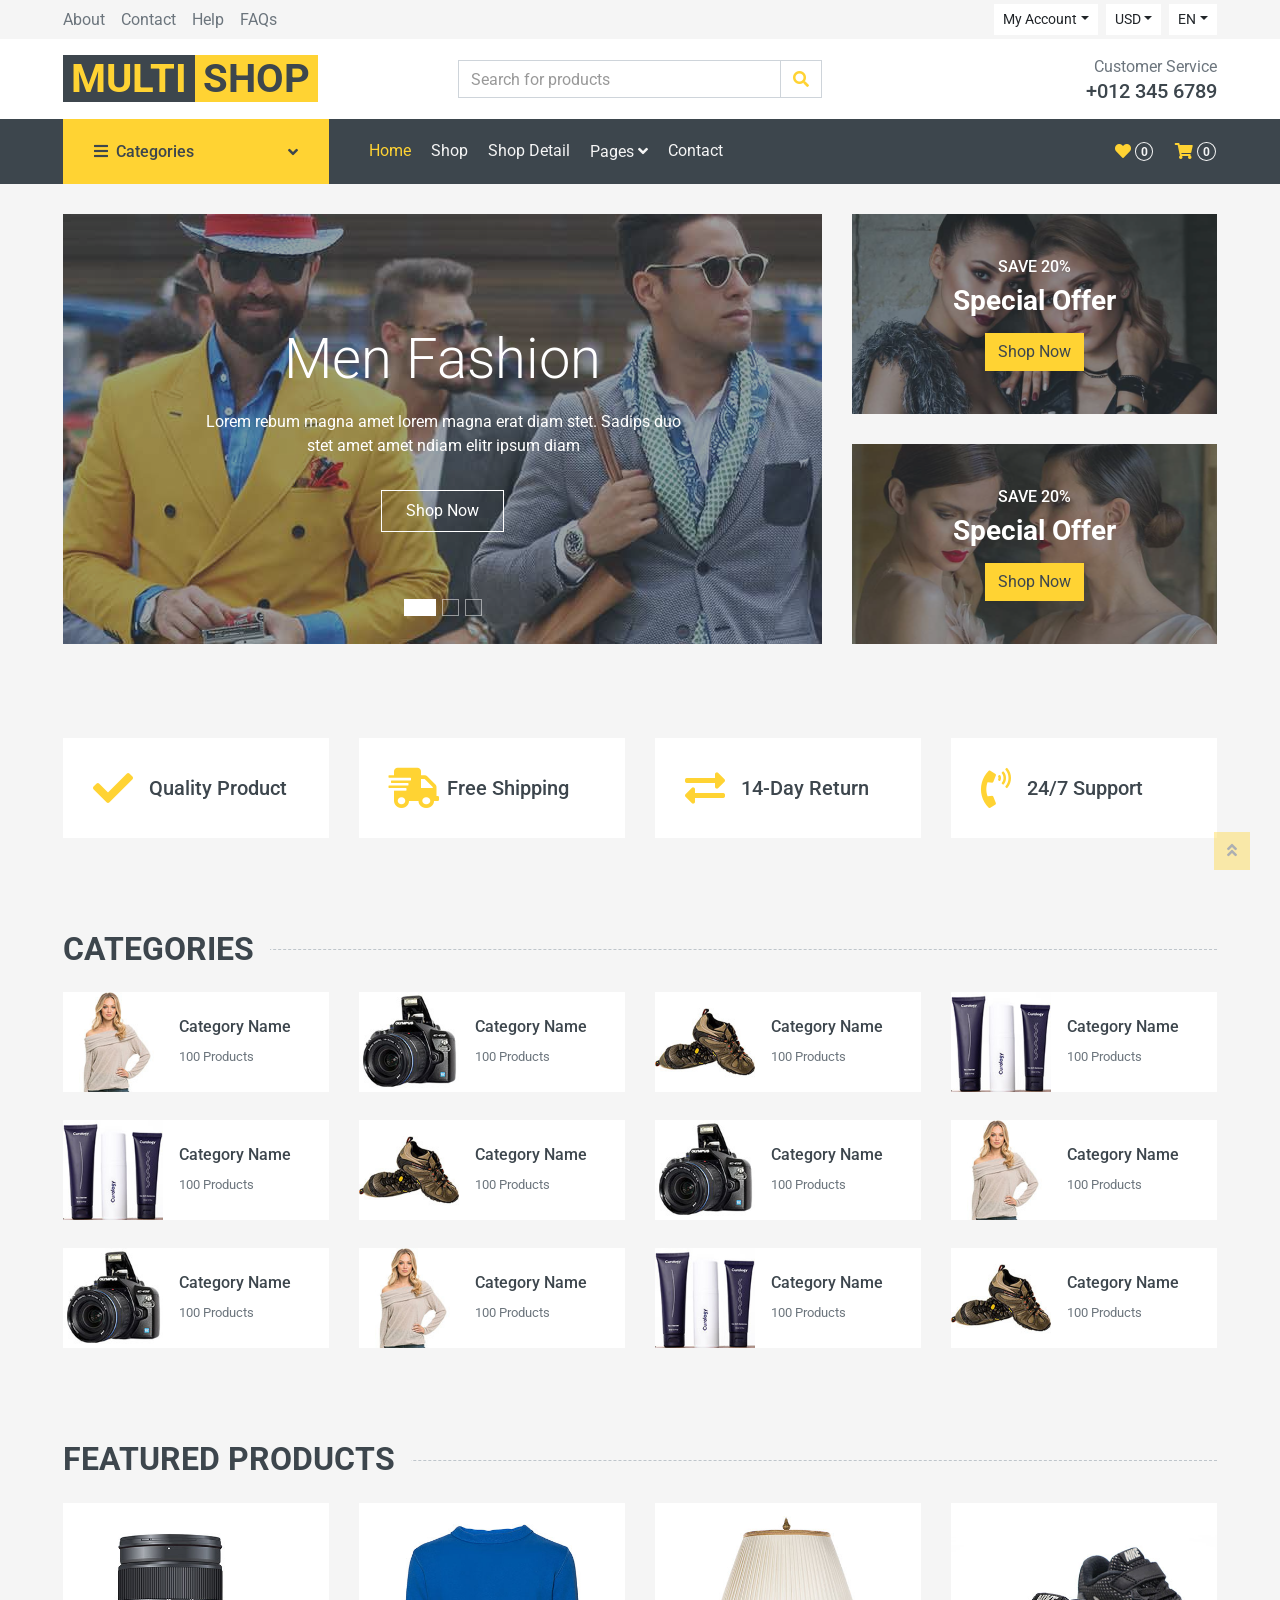
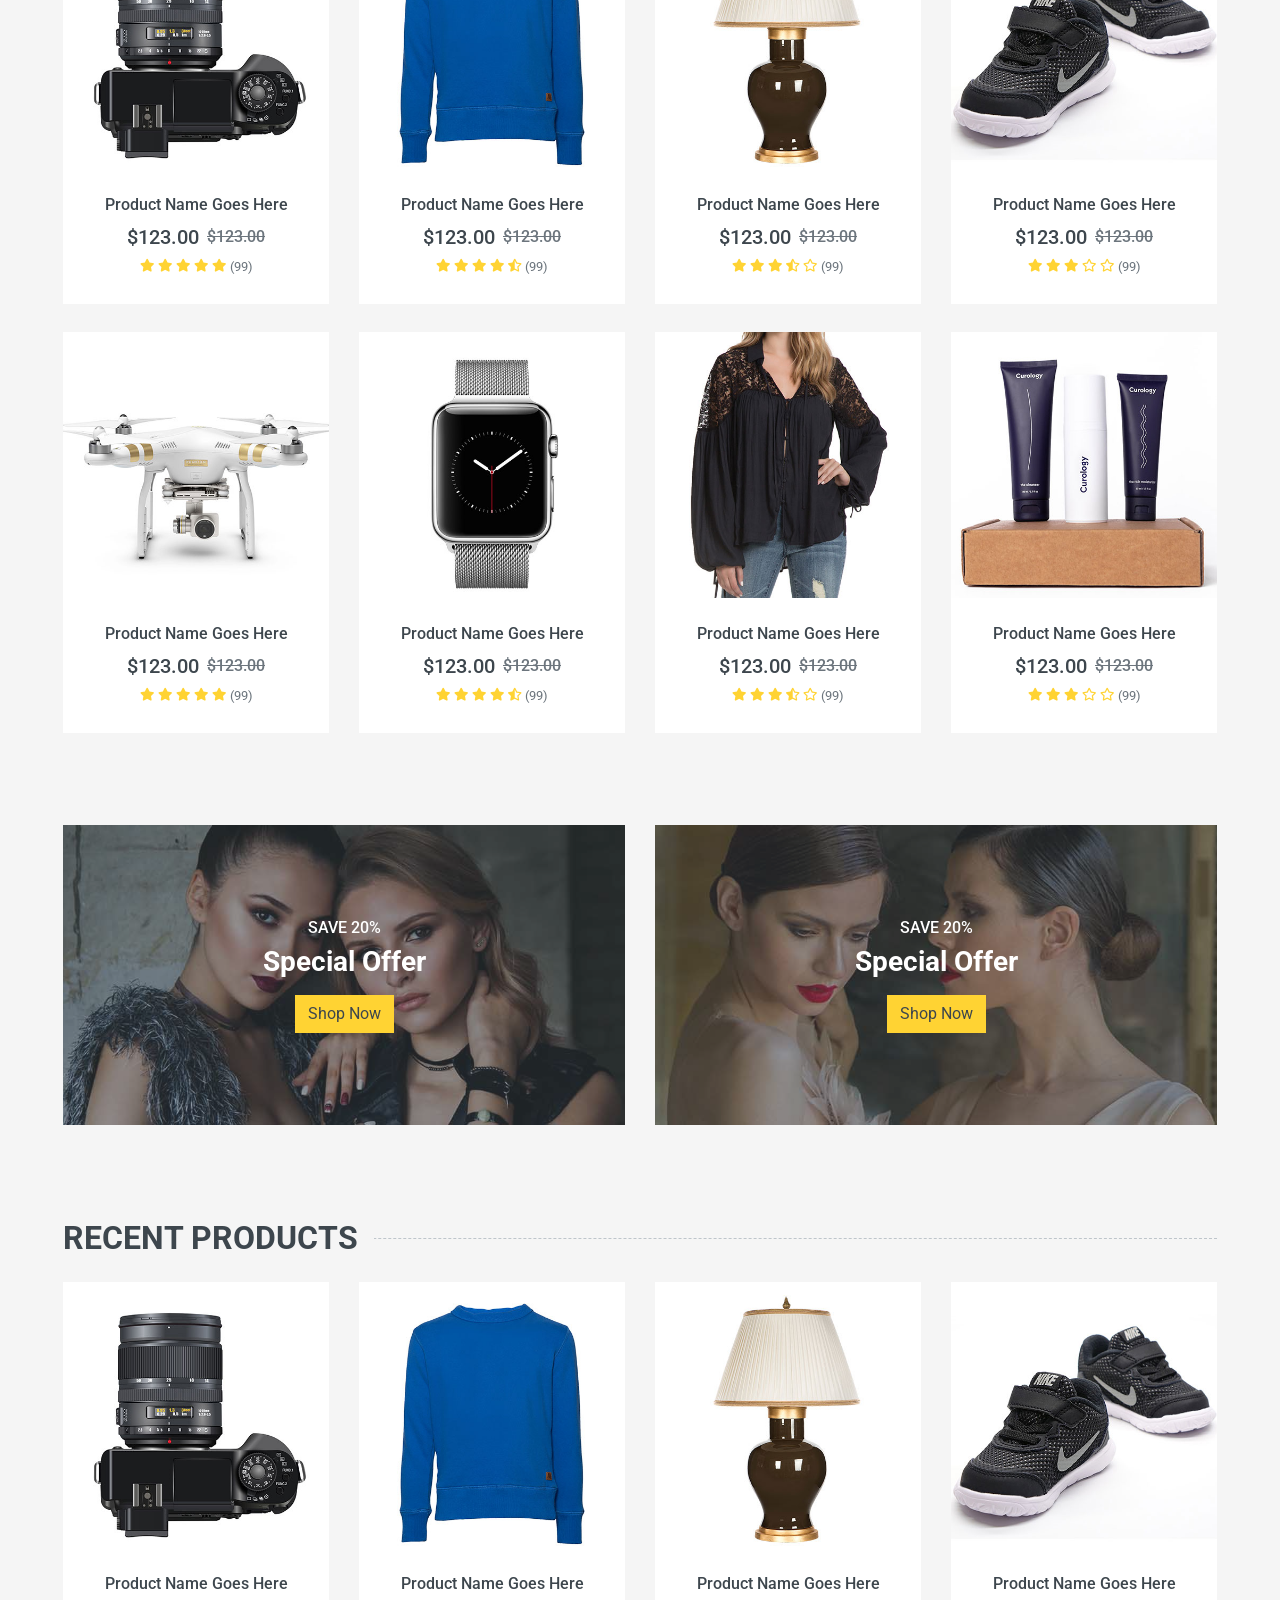
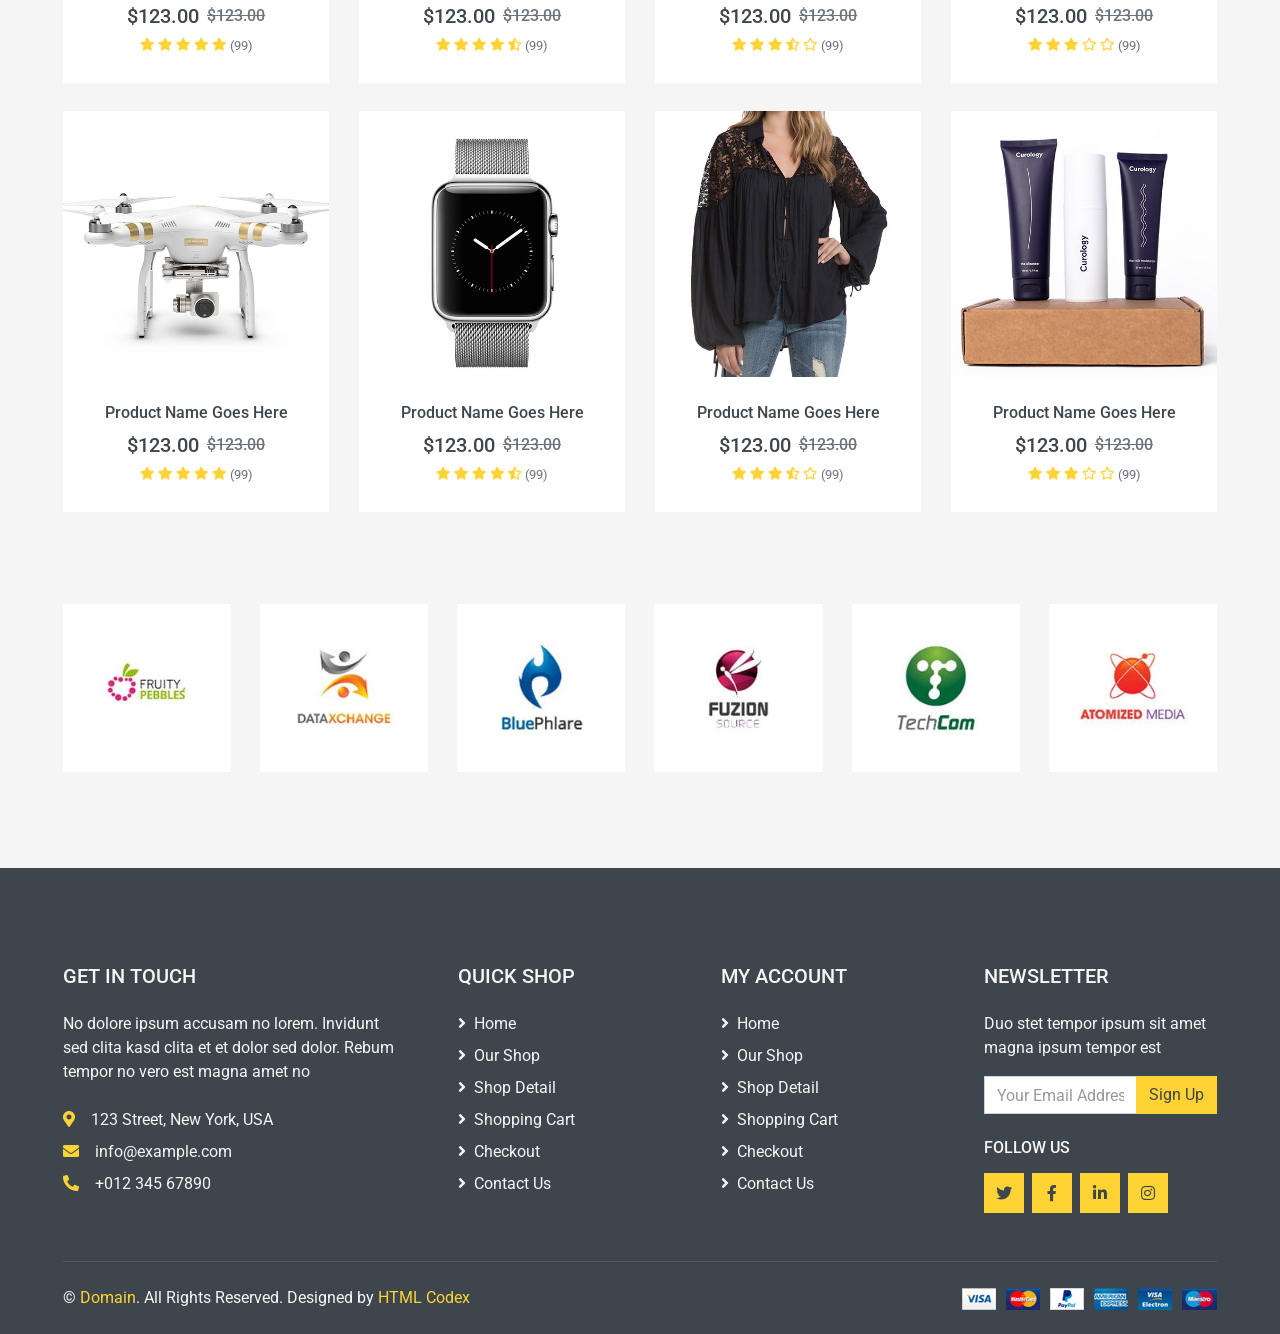
<file: index.html>
<!DOCTYPE html>
<html lang="en">

<head>
    <meta charset="utf-8">
    <title>MultiShop - Online Shop Website Template</title>
    <meta content="width=device-width, initial-scale=1.0" name="viewport">
    <meta content="Free HTML Templates" name="keywords">
    <meta content="Free HTML Templates" name="description">

    <!-- Favicon -->
    <link href="img/favicon.ico" rel="icon">

    <!-- Google Web Fonts -->
    <link rel="preconnect" href="https://fonts.gstatic.com">
    <link href="https://fonts.googleapis.com/css2?family=Roboto:wght@400;500;700&display=swap" rel="stylesheet">  

    <!-- Font Awesome -->
    <link href="https://cdnjs.cloudflare.com/ajax/libs/font-awesome/5.10.0/css/all.min.css" rel="stylesheet">

    <!-- Libraries Stylesheet -->
    <link href="lib/animate/animate.min.css" rel="stylesheet">
    <link href="lib/owlcarousel/assets/owl.carousel.min.css" rel="stylesheet">

    <!-- Customized Bootstrap Stylesheet -->
    <link href="css/style.css" rel="stylesheet">
</head>

<body>
    <!-- Topbar Start -->
    <div class="container-fluid">
        <div class="row bg-secondary py-1 px-xl-5">
            <div class="col-lg-6 d-none d-lg-block">
                <div class="d-inline-flex align-items-center h-100">
                    <a class="text-body mr-3" href="">About</a>
                    <a class="text-body mr-3" href="">Contact</a>
                    <a class="text-body mr-3" href="">Help</a>
                    <a class="text-body mr-3" href="">FAQs</a>
                </div>
            </div>
            <div class="col-lg-6 text-center text-lg-right">
                <div class="d-inline-flex align-items-center">
                    <div class="btn-group">
                        <button type="button" class="btn btn-sm btn-light dropdown-toggle" data-toggle="dropdown">My Account</button>
                        <div class="dropdown-menu dropdown-menu-right">
                            <button class="dropdown-item" type="button">Sign in</button>
                            <button class="dropdown-item" type="button">Sign up</button>
                        </div>
                    </div>
                    <div class="btn-group mx-2">
                        <button type="button" class="btn btn-sm btn-light dropdown-toggle" data-toggle="dropdown">USD</button>
                        <div class="dropdown-menu dropdown-menu-right">
                            <button class="dropdown-item" type="button">EUR</button>
                            <button class="dropdown-item" type="button">GBP</button>
                            <button class="dropdown-item" type="button">CAD</button>
                        </div>
                    </div>
                    <div class="btn-group">
                        <button type="button" class="btn btn-sm btn-light dropdown-toggle" data-toggle="dropdown">EN</button>
                        <div class="dropdown-menu dropdown-menu-right">
                            <button class="dropdown-item" type="button">FR</button>
                            <button class="dropdown-item" type="button">AR</button>
                            <button class="dropdown-item" type="button">RU</button>
                        </div>
                    </div>
                </div>
                <div class="d-inline-flex align-items-center d-block d-lg-none">
                    <a href="" class="btn px-0 ml-2">
                        <i class="fas fa-heart text-dark"></i>
                        <span class="badge text-dark border border-dark rounded-circle" style="padding-bottom: 2px;">0</span>
                    </a>
                    <a href="" class="btn px-0 ml-2">
                        <i class="fas fa-shopping-cart text-dark"></i>
                        <span class="badge text-dark border border-dark rounded-circle" style="padding-bottom: 2px;">0</span>
                    </a>
                </div>
            </div>
        </div>
        <div class="row align-items-center bg-light py-3 px-xl-5 d-none d-lg-flex">
            <div class="col-lg-4">
                <a href="" class="text-decoration-none">
                    <span class="h1 text-uppercase text-primary bg-dark px-2">Multi</span>
                    <span class="h1 text-uppercase text-dark bg-primary px-2 ml-n1">Shop</span>
                </a>
            </div>
            <div class="col-lg-4 col-6 text-left">
                <form action="">
                    <div class="input-group">
                        <input type="text" class="form-control" placeholder="Search for products">
                        <div class="input-group-append">
                            <span class="input-group-text bg-transparent text-primary">
                                <i class="fa fa-search"></i>
                            </span>
                        </div>
                    </div>
                </form>
            </div>
            <div class="col-lg-4 col-6 text-right">
                <p class="m-0">Customer Service</p>
                <h5 class="m-0">+012 345 6789</h5>
            </div>
        </div>
    </div>
    <!-- Topbar End -->


    <!-- Navbar Start -->
    <div class="container-fluid bg-dark mb-30">
        <div class="row px-xl-5">
            <div class="col-lg-3 d-none d-lg-block">
                <a class="btn d-flex align-items-center justify-content-between bg-primary w-100" data-toggle="collapse" href="#navbar-vertical" style="height: 65px; padding: 0 30px;">
                    <h6 class="text-dark m-0"><i class="fa fa-bars mr-2"></i>Categories</h6>
                    <i class="fa fa-angle-down text-dark"></i>
                </a>
                <nav class="collapse position-absolute navbar navbar-vertical navbar-light align-items-start p-0 bg-light" id="navbar-vertical" style="width: calc(100% - 30px); z-index: 999;">
                    <div class="navbar-nav w-100">
                        <div class="nav-item dropdown dropright">
                            <a href="#" class="nav-link dropdown-toggle" data-toggle="dropdown">Dresses <i class="fa fa-angle-right float-right mt-1"></i></a>
                            <div class="dropdown-menu position-absolute rounded-0 border-0 m-0">
                                <a href="" class="dropdown-item">Men's Dresses</a>
                                <a href="" class="dropdown-item">Women's Dresses</a>
                                <a href="" class="dropdown-item">Baby's Dresses</a>
                            </div>
                        </div>
                        <a href="" class="nav-item nav-link">Shirts</a>
                        <a href="" class="nav-item nav-link">Jeans</a>
                        <a href="" class="nav-item nav-link">Swimwear</a>
                        <a href="" class="nav-item nav-link">Sleepwear</a>
                        <a href="" class="nav-item nav-link">Sportswear</a>
                        <a href="" class="nav-item nav-link">Jumpsuits</a>
                        <a href="" class="nav-item nav-link">Blazers</a>
                        <a href="" class="nav-item nav-link">Jackets</a>
                        <a href="" class="nav-item nav-link">Shoes</a>
                    </div>
                </nav>
            </div>
            <div class="col-lg-9">
                <nav class="navbar navbar-expand-lg bg-dark navbar-dark py-3 py-lg-0 px-0">
                    <a href="" class="text-decoration-none d-block d-lg-none">
                        <span class="h1 text-uppercase text-dark bg-light px-2">Multi</span>
                        <span class="h1 text-uppercase text-light bg-primary px-2 ml-n1">Shop</span>
                    </a>
                    <button type="button" class="navbar-toggler" data-toggle="collapse" data-target="#navbarCollapse">
                        <span class="navbar-toggler-icon"></span>
                    </button>
                    <div class="collapse navbar-collapse justify-content-between" id="navbarCollapse">
                        <div class="navbar-nav mr-auto py-0">
                            <a href="index.html" class="nav-item nav-link active">Home</a>
                            <a href="shop.html" class="nav-item nav-link">Shop</a>
                            <a href="detail.html" class="nav-item nav-link">Shop Detail</a>
                            <div class="nav-item dropdown">
                                <a href="#" class="nav-link dropdown-toggle" data-toggle="dropdown">Pages <i class="fa fa-angle-down mt-1"></i></a>
                                <div class="dropdown-menu bg-primary rounded-0 border-0 m-0">
                                    <a href="cart.html" class="dropdown-item">Shopping Cart</a>
                                    <a href="checkout.html" class="dropdown-item">Checkout</a>
                                </div>
                            </div>
                            <a href="contact.html" class="nav-item nav-link">Contact</a>
                        </div>
                        <div class="navbar-nav ml-auto py-0 d-none d-lg-block">
                            <a href="" class="btn px-0">
                                <i class="fas fa-heart text-primary"></i>
                                <span class="badge text-secondary border border-secondary rounded-circle" style="padding-bottom: 2px;">0</span>
                            </a>
                            <a href="" class="btn px-0 ml-3">
                                <i class="fas fa-shopping-cart text-primary"></i>
                                <span class="badge text-secondary border border-secondary rounded-circle" style="padding-bottom: 2px;">0</span>
                            </a>
                        </div>
                    </div>
                </nav>
            </div>
        </div>
    </div>
    <!-- Navbar End -->


    <!-- Carousel Start -->
    <div class="container-fluid mb-3">
        <div class="row px-xl-5">
            <div class="col-lg-8">
                <div id="header-carousel" class="carousel slide carousel-fade mb-30 mb-lg-0" data-ride="carousel">
                    <ol class="carousel-indicators">
                        <li data-target="#header-carousel" data-slide-to="0" class="active"></li>
                        <li data-target="#header-carousel" data-slide-to="1"></li>
                        <li data-target="#header-carousel" data-slide-to="2"></li>
                    </ol>
                    <div class="carousel-inner">
                        <div class="carousel-item position-relative active" style="height: 430px;">
                            <img class="position-absolute w-100 h-100" src="img/carousel-1.jpg" style="object-fit: cover;">
                            <div class="carousel-caption d-flex flex-column align-items-center justify-content-center">
                                <div class="p-3" style="max-width: 700px;">
                                    <h1 class="display-4 text-white mb-3 animate__animated animate__fadeInDown">Men Fashion</h1>
                                    <p class="mx-md-5 px-5 animate__animated animate__bounceIn">Lorem rebum magna amet lorem magna erat diam stet. Sadips duo stet amet amet ndiam elitr ipsum diam</p>
                                    <a class="btn btn-outline-light py-2 px-4 mt-3 animate__animated animate__fadeInUp" href="#">Shop Now</a>
                                </div>
                            </div>
                        </div>
                        <div class="carousel-item position-relative" style="height: 430px;">
                            <img class="position-absolute w-100 h-100" src="img/carousel-2.jpg" style="object-fit: cover;">
                            <div class="carousel-caption d-flex flex-column align-items-center justify-content-center">
                                <div class="p-3" style="max-width: 700px;">
                                    <h1 class="display-4 text-white mb-3 animate__animated animate__fadeInDown">Women Fashion</h1>
                                    <p class="mx-md-5 px-5 animate__animated animate__bounceIn">Lorem rebum magna amet lorem magna erat diam stet. Sadips duo stet amet amet ndiam elitr ipsum diam</p>
                                    <a class="btn btn-outline-light py-2 px-4 mt-3 animate__animated animate__fadeInUp" href="#">Shop Now</a>
                                </div>
                            </div>
                        </div>
                        <div class="carousel-item position-relative" style="height: 430px;">
                            <img class="position-absolute w-100 h-100" src="img/carousel-3.jpg" style="object-fit: cover;">
                            <div class="carousel-caption d-flex flex-column align-items-center justify-content-center">
                                <div class="p-3" style="max-width: 700px;">
                                    <h1 class="display-4 text-white mb-3 animate__animated animate__fadeInDown">Kids Fashion</h1>
                                    <p class="mx-md-5 px-5 animate__animated animate__bounceIn">Lorem rebum magna amet lorem magna erat diam stet. Sadips duo stet amet amet ndiam elitr ipsum diam</p>
                                    <a class="btn btn-outline-light py-2 px-4 mt-3 animate__animated animate__fadeInUp" href="#">Shop Now</a>
                                </div>
                            </div>
                        </div>
                    </div>
                </div>
            </div>
            <div class="col-lg-4">
                <div class="product-offer mb-30" style="height: 200px;">
                    <img class="img-fluid" src="img/offer-1.jpg" alt="">
                    <div class="offer-text">
                        <h6 class="text-white text-uppercase">Save 20%</h6>
                        <h3 class="text-white mb-3">Special Offer</h3>
                        <a href="" class="btn btn-primary">Shop Now</a>
                    </div>
                </div>
                <div class="product-offer mb-30" style="height: 200px;">
                    <img class="img-fluid" src="img/offer-2.jpg" alt="">
                    <div class="offer-text">
                        <h6 class="text-white text-uppercase">Save 20%</h6>
                        <h3 class="text-white mb-3">Special Offer</h3>
                        <a href="" class="btn btn-primary">Shop Now</a>
                    </div>
                </div>
            </div>
        </div>
    </div>
    <!-- Carousel End -->


    <!-- Featured Start -->
    <div class="container-fluid pt-5">
        <div class="row px-xl-5 pb-3">
            <div class="col-lg-3 col-md-6 col-sm-12 pb-1">
                <div class="d-flex align-items-center bg-light mb-4" style="padding: 30px;">
                    <h1 class="fa fa-check text-primary m-0 mr-3"></h1>
                    <h5 class="font-weight-semi-bold m-0">Quality Product</h5>
                </div>
            </div>
            <div class="col-lg-3 col-md-6 col-sm-12 pb-1">
                <div class="d-flex align-items-center bg-light mb-4" style="padding: 30px;">
                    <h1 class="fa fa-shipping-fast text-primary m-0 mr-2"></h1>
                    <h5 class="font-weight-semi-bold m-0">Free Shipping</h5>
                </div>
            </div>
            <div class="col-lg-3 col-md-6 col-sm-12 pb-1">
                <div class="d-flex align-items-center bg-light mb-4" style="padding: 30px;">
                    <h1 class="fas fa-exchange-alt text-primary m-0 mr-3"></h1>
                    <h5 class="font-weight-semi-bold m-0">14-Day Return</h5>
                </div>
            </div>
            <div class="col-lg-3 col-md-6 col-sm-12 pb-1">
                <div class="d-flex align-items-center bg-light mb-4" style="padding: 30px;">
                    <h1 class="fa fa-phone-volume text-primary m-0 mr-3"></h1>
                    <h5 class="font-weight-semi-bold m-0">24/7 Support</h5>
                </div>
            </div>
        </div>
    </div>
    <!-- Featured End -->


    <!-- Categories Start -->
    <div class="container-fluid pt-5">
        <h2 class="section-title position-relative text-uppercase mx-xl-5 mb-4"><span class="bg-secondary pr-3">Categories</span></h2>
        <div class="row px-xl-5 pb-3">
            <div class="col-lg-3 col-md-4 col-sm-6 pb-1">
                <a class="text-decoration-none" href="">
                    <div class="cat-item d-flex align-items-center mb-4">
                        <div class="overflow-hidden" style="width: 100px; height: 100px;">
                            <img class="img-fluid" src="img/cat-1.jpg" alt="">
                        </div>
                        <div class="flex-fill pl-3">
                            <h6>Category Name</h6>
                            <small class="text-body">100 Products</small>
                        </div>
                    </div>
                </a>
            </div>
            <div class="col-lg-3 col-md-4 col-sm-6 pb-1">
                <a class="text-decoration-none" href="">
                    <div class="cat-item img-zoom d-flex align-items-center mb-4">
                        <div class="overflow-hidden" style="width: 100px; height: 100px;">
                            <img class="img-fluid" src="img/cat-2.jpg" alt="">
                        </div>
                        <div class="flex-fill pl-3">
                            <h6>Category Name</h6>
                            <small class="text-body">100 Products</small>
                        </div>
                    </div>
                </a>
            </div>
            <div class="col-lg-3 col-md-4 col-sm-6 pb-1">
                <a class="text-decoration-none" href="">
                    <div class="cat-item img-zoom d-flex align-items-center mb-4">
                        <div class="overflow-hidden" style="width: 100px; height: 100px;">
                            <img class="img-fluid" src="img/cat-3.jpg" alt="">
                        </div>
                        <div class="flex-fill pl-3">
                            <h6>Category Name</h6>
                            <small class="text-body">100 Products</small>
                        </div>
                    </div>
                </a>
            </div>
            <div class="col-lg-3 col-md-4 col-sm-6 pb-1">
                <a class="text-decoration-none" href="">
                    <div class="cat-item img-zoom d-flex align-items-center mb-4">
                        <div class="overflow-hidden" style="width: 100px; height: 100px;">
                            <img class="img-fluid" src="img/cat-4.jpg" alt="">
                        </div>
                        <div class="flex-fill pl-3">
                            <h6>Category Name</h6>
                            <small class="text-body">100 Products</small>
                        </div>
                    </div>
                </a>
            </div>
            <div class="col-lg-3 col-md-4 col-sm-6 pb-1">
                <a class="text-decoration-none" href="">
                    <div class="cat-item img-zoom d-flex align-items-center mb-4">
                        <div class="overflow-hidden" style="width: 100px; height: 100px;">
                            <img class="img-fluid" src="img/cat-4.jpg" alt="">
                        </div>
                        <div class="flex-fill pl-3">
                            <h6>Category Name</h6>
                            <small class="text-body">100 Products</small>
                        </div>
                    </div>
                </a>
            </div>
            <div class="col-lg-3 col-md-4 col-sm-6 pb-1">
                <a class="text-decoration-none" href="">
                    <div class="cat-item img-zoom d-flex align-items-center mb-4">
                        <div class="overflow-hidden" style="width: 100px; height: 100px;">
                            <img class="img-fluid" src="img/cat-3.jpg" alt="">
                        </div>
                        <div class="flex-fill pl-3">
                            <h6>Category Name</h6>
                            <small class="text-body">100 Products</small>
                        </div>
                    </div>
                </a>
            </div>
            <div class="col-lg-3 col-md-4 col-sm-6 pb-1">
                <a class="text-decoration-none" href="">
                    <div class="cat-item img-zoom d-flex align-items-center mb-4">
                        <div class="overflow-hidden" style="width: 100px; height: 100px;">
                            <img class="img-fluid" src="img/cat-2.jpg" alt="">
                        </div>
                        <div class="flex-fill pl-3">
                            <h6>Category Name</h6>
                            <small class="text-body">100 Products</small>
                        </div>
                    </div>
                </a>
            </div>
            <div class="col-lg-3 col-md-4 col-sm-6 pb-1">
                <a class="text-decoration-none" href="">
                    <div class="cat-item img-zoom d-flex align-items-center mb-4">
                        <div class="overflow-hidden" style="width: 100px; height: 100px;">
                            <img class="img-fluid" src="img/cat-1.jpg" alt="">
                        </div>
                        <div class="flex-fill pl-3">
                            <h6>Category Name</h6>
                            <small class="text-body">100 Products</small>
                        </div>
                    </div>
                </a>
            </div>
            <div class="col-lg-3 col-md-4 col-sm-6 pb-1">
                <a class="text-decoration-none" href="">
                    <div class="cat-item img-zoom d-flex align-items-center mb-4">
                        <div class="overflow-hidden" style="width: 100px; height: 100px;">
                            <img class="img-fluid" src="img/cat-2.jpg" alt="">
                        </div>
                        <div class="flex-fill pl-3">
                            <h6>Category Name</h6>
                            <small class="text-body">100 Products</small>
                        </div>
                    </div>
                </a>
            </div>
            <div class="col-lg-3 col-md-4 col-sm-6 pb-1">
                <a class="text-decoration-none" href="">
                    <div class="cat-item img-zoom d-flex align-items-center mb-4">
                        <div class="overflow-hidden" style="width: 100px; height: 100px;">
                            <img class="img-fluid" src="img/cat-1.jpg" alt="">
                        </div>
                        <div class="flex-fill pl-3">
                            <h6>Category Name</h6>
                            <small class="text-body">100 Products</small>
                        </div>
                    </div>
                </a>
            </div>
            <div class="col-lg-3 col-md-4 col-sm-6 pb-1">
                <a class="text-decoration-none" href="">
                    <div class="cat-item img-zoom d-flex align-items-center mb-4">
                        <div class="overflow-hidden" style="width: 100px; height: 100px;">
                            <img class="img-fluid" src="img/cat-4.jpg" alt="">
                        </div>
                        <div class="flex-fill pl-3">
                            <h6>Category Name</h6>
                            <small class="text-body">100 Products</small>
                        </div>
                    </div>
                </a>
            </div>
            <div class="col-lg-3 col-md-4 col-sm-6 pb-1">
                <a class="text-decoration-none" href="">
                    <div class="cat-item img-zoom d-flex align-items-center mb-4">
                        <div class="overflow-hidden" style="width: 100px; height: 100px;">
                            <img class="img-fluid" src="img/cat-3.jpg" alt="">
                        </div>
                        <div class="flex-fill pl-3">
                            <h6>Category Name</h6>
                            <small class="text-body">100 Products</small>
                        </div>
                    </div>
                </a>
            </div>
        </div>
    </div>
    <!-- Categories End -->


    <!-- Products Start -->
    <div class="container-fluid pt-5 pb-3">
        <h2 class="section-title position-relative text-uppercase mx-xl-5 mb-4"><span class="bg-secondary pr-3">Featured Products</span></h2>
        <div class="row px-xl-5">
            <div class="col-lg-3 col-md-4 col-sm-6 pb-1">
                <div class="product-item bg-light mb-4">
                    <div class="product-img position-relative overflow-hidden">
                        <img class="img-fluid w-100" src="img/product-1.jpg" alt="">
                        <div class="product-action">
                            <a class="btn btn-outline-dark btn-square" href=""><i class="fa fa-shopping-cart"></i></a>
                            <a class="btn btn-outline-dark btn-square" href=""><i class="far fa-heart"></i></a>
                            <a class="btn btn-outline-dark btn-square" href=""><i class="fa fa-sync-alt"></i></a>
                            <a class="btn btn-outline-dark btn-square" href=""><i class="fa fa-search"></i></a>
                        </div>
                    </div>
                    <div class="text-center py-4">
                        <a class="h6 text-decoration-none text-truncate" href="">Product Name Goes Here</a>
                        <div class="d-flex align-items-center justify-content-center mt-2">
                            <h5>$123.00</h5><h6 class="text-muted ml-2"><del>$123.00</del></h6>
                        </div>
                        <div class="d-flex align-items-center justify-content-center mb-1">
                            <small class="fa fa-star text-primary mr-1"></small>
                            <small class="fa fa-star text-primary mr-1"></small>
                            <small class="fa fa-star text-primary mr-1"></small>
                            <small class="fa fa-star text-primary mr-1"></small>
                            <small class="fa fa-star text-primary mr-1"></small>
                            <small>(99)</small>
                        </div>
                    </div>
                </div>
            </div>
            <div class="col-lg-3 col-md-4 col-sm-6 pb-1">
                <div class="product-item bg-light mb-4">
                    <div class="product-img position-relative overflow-hidden">
                        <img class="img-fluid w-100" src="img/product-2.jpg" alt="">
                        <div class="product-action">
                            <a class="btn btn-outline-dark btn-square" href=""><i class="fa fa-shopping-cart"></i></a>
                            <a class="btn btn-outline-dark btn-square" href=""><i class="far fa-heart"></i></a>
                            <a class="btn btn-outline-dark btn-square" href=""><i class="fa fa-sync-alt"></i></a>
                            <a class="btn btn-outline-dark btn-square" href=""><i class="fa fa-search"></i></a>
                        </div>
                    </div>
                    <div class="text-center py-4">
                        <a class="h6 text-decoration-none text-truncate" href="">Product Name Goes Here</a>
                        <div class="d-flex align-items-center justify-content-center mt-2">
                            <h5>$123.00</h5><h6 class="text-muted ml-2"><del>$123.00</del></h6>
                        </div>
                        <div class="d-flex align-items-center justify-content-center mb-1">
                            <small class="fa fa-star text-primary mr-1"></small>
                            <small class="fa fa-star text-primary mr-1"></small>
                            <small class="fa fa-star text-primary mr-1"></small>
                            <small class="fa fa-star text-primary mr-1"></small>
                            <small class="fa fa-star-half-alt text-primary mr-1"></small>
                            <small>(99)</small>
                        </div>
                    </div>
                </div>
            </div>
            <div class="col-lg-3 col-md-4 col-sm-6 pb-1">
                <div class="product-item bg-light mb-4">
                    <div class="product-img position-relative overflow-hidden">
                        <img class="img-fluid w-100" src="img/product-3.jpg" alt="">
                        <div class="product-action">
                            <a class="btn btn-outline-dark btn-square" href=""><i class="fa fa-shopping-cart"></i></a>
                            <a class="btn btn-outline-dark btn-square" href=""><i class="far fa-heart"></i></a>
                            <a class="btn btn-outline-dark btn-square" href=""><i class="fa fa-sync-alt"></i></a>
                            <a class="btn btn-outline-dark btn-square" href=""><i class="fa fa-search"></i></a>
                        </div>
                    </div>
                    <div class="text-center py-4">
                        <a class="h6 text-decoration-none text-truncate" href="">Product Name Goes Here</a>
                        <div class="d-flex align-items-center justify-content-center mt-2">
                            <h5>$123.00</h5><h6 class="text-muted ml-2"><del>$123.00</del></h6>
                        </div>
                        <div class="d-flex align-items-center justify-content-center mb-1">
                            <small class="fa fa-star text-primary mr-1"></small>
                            <small class="fa fa-star text-primary mr-1"></small>
                            <small class="fa fa-star text-primary mr-1"></small>
                            <small class="fa fa-star-half-alt text-primary mr-1"></small>
                            <small class="far fa-star text-primary mr-1"></small>
                            <small>(99)</small>
                        </div>
                    </div>
                </div>
            </div>
            <div class="col-lg-3 col-md-4 col-sm-6 pb-1">
                <div class="product-item bg-light mb-4">
                    <div class="product-img position-relative overflow-hidden">
                        <img class="img-fluid w-100" src="img/product-4.jpg" alt="">
                        <div class="product-action">
                            <a class="btn btn-outline-dark btn-square" href=""><i class="fa fa-shopping-cart"></i></a>
                            <a class="btn btn-outline-dark btn-square" href=""><i class="far fa-heart"></i></a>
                            <a class="btn btn-outline-dark btn-square" href=""><i class="fa fa-sync-alt"></i></a>
                            <a class="btn btn-outline-dark btn-square" href=""><i class="fa fa-search"></i></a>
                        </div>
                    </div>
                    <div class="text-center py-4">
                        <a class="h6 text-decoration-none text-truncate" href="">Product Name Goes Here</a>
                        <div class="d-flex align-items-center justify-content-center mt-2">
                            <h5>$123.00</h5><h6 class="text-muted ml-2"><del>$123.00</del></h6>
                        </div>
                        <div class="d-flex align-items-center justify-content-center mb-1">
                            <small class="fa fa-star text-primary mr-1"></small>
                            <small class="fa fa-star text-primary mr-1"></small>
                            <small class="fa fa-star text-primary mr-1"></small>
                            <small class="far fa-star text-primary mr-1"></small>
                            <small class="far fa-star text-primary mr-1"></small>
                            <small>(99)</small>
                        </div>
                    </div>
                </div>
            </div>
            <div class="col-lg-3 col-md-4 col-sm-6 pb-1">
                <div class="product-item bg-light mb-4">
                    <div class="product-img position-relative overflow-hidden">
                        <img class="img-fluid w-100" src="img/product-5.jpg" alt="">
                        <div class="product-action">
                            <a class="btn btn-outline-dark btn-square" href=""><i class="fa fa-shopping-cart"></i></a>
                            <a class="btn btn-outline-dark btn-square" href=""><i class="far fa-heart"></i></a>
                            <a class="btn btn-outline-dark btn-square" href=""><i class="fa fa-sync-alt"></i></a>
                            <a class="btn btn-outline-dark btn-square" href=""><i class="fa fa-search"></i></a>
                        </div>
                    </div>
                    <div class="text-center py-4">
                        <a class="h6 text-decoration-none text-truncate" href="">Product Name Goes Here</a>
                        <div class="d-flex align-items-center justify-content-center mt-2">
                            <h5>$123.00</h5><h6 class="text-muted ml-2"><del>$123.00</del></h6>
                        </div>
                        <div class="d-flex align-items-center justify-content-center mb-1">
                            <small class="fa fa-star text-primary mr-1"></small>
                            <small class="fa fa-star text-primary mr-1"></small>
                            <small class="fa fa-star text-primary mr-1"></small>
                            <small class="fa fa-star text-primary mr-1"></small>
                            <small class="fa fa-star text-primary mr-1"></small>
                            <small>(99)</small>
                        </div>
                    </div>
                </div>
            </div>
            <div class="col-lg-3 col-md-4 col-sm-6 pb-1">
                <div class="product-item bg-light mb-4">
                    <div class="product-img position-relative overflow-hidden">
                        <img class="img-fluid w-100" src="img/product-6.jpg" alt="">
                        <div class="product-action">
                            <a class="btn btn-outline-dark btn-square" href=""><i class="fa fa-shopping-cart"></i></a>
                            <a class="btn btn-outline-dark btn-square" href=""><i class="far fa-heart"></i></a>
                            <a class="btn btn-outline-dark btn-square" href=""><i class="fa fa-sync-alt"></i></a>
                            <a class="btn btn-outline-dark btn-square" href=""><i class="fa fa-search"></i></a>
                        </div>
                    </div>
                    <div class="text-center py-4">
                        <a class="h6 text-decoration-none text-truncate" href="">Product Name Goes Here</a>
                        <div class="d-flex align-items-center justify-content-center mt-2">
                            <h5>$123.00</h5><h6 class="text-muted ml-2"><del>$123.00</del></h6>
                        </div>
                        <div class="d-flex align-items-center justify-content-center mb-1">
                            <small class="fa fa-star text-primary mr-1"></small>
                            <small class="fa fa-star text-primary mr-1"></small>
                            <small class="fa fa-star text-primary mr-1"></small>
                            <small class="fa fa-star text-primary mr-1"></small>
                            <small class="fa fa-star-half-alt text-primary mr-1"></small>
                            <small>(99)</small>
                        </div>
                    </div>
                </div>
            </div>
            <div class="col-lg-3 col-md-4 col-sm-6 pb-1">
                <div class="product-item bg-light mb-4">
                    <div class="product-img position-relative overflow-hidden">
                        <img class="img-fluid w-100" src="img/product-7.jpg" alt="">
                        <div class="product-action">
                            <a class="btn btn-outline-dark btn-square" href=""><i class="fa fa-shopping-cart"></i></a>
                            <a class="btn btn-outline-dark btn-square" href=""><i class="far fa-heart"></i></a>
                            <a class="btn btn-outline-dark btn-square" href=""><i class="fa fa-sync-alt"></i></a>
                            <a class="btn btn-outline-dark btn-square" href=""><i class="fa fa-search"></i></a>
                        </div>
                    </div>
                    <div class="text-center py-4">
                        <a class="h6 text-decoration-none text-truncate" href="">Product Name Goes Here</a>
                        <div class="d-flex align-items-center justify-content-center mt-2">
                            <h5>$123.00</h5><h6 class="text-muted ml-2"><del>$123.00</del></h6>
                        </div>
                        <div class="d-flex align-items-center justify-content-center mb-1">
                            <small class="fa fa-star text-primary mr-1"></small>
                            <small class="fa fa-star text-primary mr-1"></small>
                            <small class="fa fa-star text-primary mr-1"></small>
                            <small class="fa fa-star-half-alt text-primary mr-1"></small>
                            <small class="far fa-star text-primary mr-1"></small>
                            <small>(99)</small>
                        </div>
                    </div>
                </div>
            </div>
            <div class="col-lg-3 col-md-4 col-sm-6 pb-1">
                <div class="product-item bg-light mb-4">
                    <div class="product-img position-relative overflow-hidden">
                        <img class="img-fluid w-100" src="img/product-8.jpg" alt="">
                        <div class="product-action">
                            <a class="btn btn-outline-dark btn-square" href=""><i class="fa fa-shopping-cart"></i></a>
                            <a class="btn btn-outline-dark btn-square" href=""><i class="far fa-heart"></i></a>
                            <a class="btn btn-outline-dark btn-square" href=""><i class="fa fa-sync-alt"></i></a>
                            <a class="btn btn-outline-dark btn-square" href=""><i class="fa fa-search"></i></a>
                        </div>
                    </div>
                    <div class="text-center py-4">
                        <a class="h6 text-decoration-none text-truncate" href="">Product Name Goes Here</a>
                        <div class="d-flex align-items-center justify-content-center mt-2">
                            <h5>$123.00</h5><h6 class="text-muted ml-2"><del>$123.00</del></h6>
                        </div>
                        <div class="d-flex align-items-center justify-content-center mb-1">
                            <small class="fa fa-star text-primary mr-1"></small>
                            <small class="fa fa-star text-primary mr-1"></small>
                            <small class="fa fa-star text-primary mr-1"></small>
                            <small class="far fa-star text-primary mr-1"></small>
                            <small class="far fa-star text-primary mr-1"></small>
                            <small>(99)</small>
                        </div>
                    </div>
                </div>
            </div>
        </div>
    </div>
    <!-- Products End -->


    <!-- Offer Start -->
    <div class="container-fluid pt-5 pb-3">
        <div class="row px-xl-5">
            <div class="col-md-6">
                <div class="product-offer mb-30" style="height: 300px;">
                    <img class="img-fluid" src="img/offer-1.jpg" alt="">
                    <div class="offer-text">
                        <h6 class="text-white text-uppercase">Save 20%</h6>
                        <h3 class="text-white mb-3">Special Offer</h3>
                        <a href="" class="btn btn-primary">Shop Now</a>
                    </div>
                </div>
            </div>
            <div class="col-md-6">
                <div class="product-offer mb-30" style="height: 300px;">
                    <img class="img-fluid" src="img/offer-2.jpg" alt="">
                    <div class="offer-text">
                        <h6 class="text-white text-uppercase">Save 20%</h6>
                        <h3 class="text-white mb-3">Special Offer</h3>
                        <a href="" class="btn btn-primary">Shop Now</a>
                    </div>
                </div>
            </div>
        </div>
    </div>
    <!-- Offer End -->


    <!-- Products Start -->
    <div class="container-fluid pt-5 pb-3">
        <h2 class="section-title position-relative text-uppercase mx-xl-5 mb-4"><span class="bg-secondary pr-3">Recent Products</span></h2>
        <div class="row px-xl-5">
            <div class="col-lg-3 col-md-4 col-sm-6 pb-1">
                <div class="product-item bg-light mb-4">
                    <div class="product-img position-relative overflow-hidden">
                        <img class="img-fluid w-100" src="img/product-1.jpg" alt="">
                        <div class="product-action">
                            <a class="btn btn-outline-dark btn-square" href=""><i class="fa fa-shopping-cart"></i></a>
                            <a class="btn btn-outline-dark btn-square" href=""><i class="far fa-heart"></i></a>
                            <a class="btn btn-outline-dark btn-square" href=""><i class="fa fa-sync-alt"></i></a>
                            <a class="btn btn-outline-dark btn-square" href=""><i class="fa fa-search"></i></a>
                        </div>
                    </div>
                    <div class="text-center py-4">
                        <a class="h6 text-decoration-none text-truncate" href="">Product Name Goes Here</a>
                        <div class="d-flex align-items-center justify-content-center mt-2">
                            <h5>$123.00</h5><h6 class="text-muted ml-2"><del>$123.00</del></h6>
                        </div>
                        <div class="d-flex align-items-center justify-content-center mb-1">
                            <small class="fa fa-star text-primary mr-1"></small>
                            <small class="fa fa-star text-primary mr-1"></small>
                            <small class="fa fa-star text-primary mr-1"></small>
                            <small class="fa fa-star text-primary mr-1"></small>
                            <small class="fa fa-star text-primary mr-1"></small>
                            <small>(99)</small>
                        </div>
                    </div>
                </div>
            </div>
            <div class="col-lg-3 col-md-4 col-sm-6 pb-1">
                <div class="product-item bg-light mb-4">
                    <div class="product-img position-relative overflow-hidden">
                        <img class="img-fluid w-100" src="img/product-2.jpg" alt="">
                        <div class="product-action">
                            <a class="btn btn-outline-dark btn-square" href=""><i class="fa fa-shopping-cart"></i></a>
                            <a class="btn btn-outline-dark btn-square" href=""><i class="far fa-heart"></i></a>
                            <a class="btn btn-outline-dark btn-square" href=""><i class="fa fa-sync-alt"></i></a>
                            <a class="btn btn-outline-dark btn-square" href=""><i class="fa fa-search"></i></a>
                        </div>
                    </div>
                    <div class="text-center py-4">
                        <a class="h6 text-decoration-none text-truncate" href="">Product Name Goes Here</a>
                        <div class="d-flex align-items-center justify-content-center mt-2">
                            <h5>$123.00</h5><h6 class="text-muted ml-2"><del>$123.00</del></h6>
                        </div>
                        <div class="d-flex align-items-center justify-content-center mb-1">
                            <small class="fa fa-star text-primary mr-1"></small>
                            <small class="fa fa-star text-primary mr-1"></small>
                            <small class="fa fa-star text-primary mr-1"></small>
                            <small class="fa fa-star text-primary mr-1"></small>
                            <small class="fa fa-star-half-alt text-primary mr-1"></small>
                            <small>(99)</small>
                        </div>
                    </div>
                </div>
            </div>
            <div class="col-lg-3 col-md-4 col-sm-6 pb-1">
                <div class="product-item bg-light mb-4">
                    <div class="product-img position-relative overflow-hidden">
                        <img class="img-fluid w-100" src="img/product-3.jpg" alt="">
                        <div class="product-action">
                            <a class="btn btn-outline-dark btn-square" href=""><i class="fa fa-shopping-cart"></i></a>
                            <a class="btn btn-outline-dark btn-square" href=""><i class="far fa-heart"></i></a>
                            <a class="btn btn-outline-dark btn-square" href=""><i class="fa fa-sync-alt"></i></a>
                            <a class="btn btn-outline-dark btn-square" href=""><i class="fa fa-search"></i></a>
                        </div>
                    </div>
                    <div class="text-center py-4">
                        <a class="h6 text-decoration-none text-truncate" href="">Product Name Goes Here</a>
                        <div class="d-flex align-items-center justify-content-center mt-2">
                            <h5>$123.00</h5><h6 class="text-muted ml-2"><del>$123.00</del></h6>
                        </div>
                        <div class="d-flex align-items-center justify-content-center mb-1">
                            <small class="fa fa-star text-primary mr-1"></small>
                            <small class="fa fa-star text-primary mr-1"></small>
                            <small class="fa fa-star text-primary mr-1"></small>
                            <small class="fa fa-star-half-alt text-primary mr-1"></small>
                            <small class="far fa-star text-primary mr-1"></small>
                            <small>(99)</small>
                        </div>
                    </div>
                </div>
            </div>
            <div class="col-lg-3 col-md-4 col-sm-6 pb-1">
                <div class="product-item bg-light mb-4">
                    <div class="product-img position-relative overflow-hidden">
                        <img class="img-fluid w-100" src="img/product-4.jpg" alt="">
                        <div class="product-action">
                            <a class="btn btn-outline-dark btn-square" href=""><i class="fa fa-shopping-cart"></i></a>
                            <a class="btn btn-outline-dark btn-square" href=""><i class="far fa-heart"></i></a>
                            <a class="btn btn-outline-dark btn-square" href=""><i class="fa fa-sync-alt"></i></a>
                            <a class="btn btn-outline-dark btn-square" href=""><i class="fa fa-search"></i></a>
                        </div>
                    </div>
                    <div class="text-center py-4">
                        <a class="h6 text-decoration-none text-truncate" href="">Product Name Goes Here</a>
                        <div class="d-flex align-items-center justify-content-center mt-2">
                            <h5>$123.00</h5><h6 class="text-muted ml-2"><del>$123.00</del></h6>
                        </div>
                        <div class="d-flex align-items-center justify-content-center mb-1">
                            <small class="fa fa-star text-primary mr-1"></small>
                            <small class="fa fa-star text-primary mr-1"></small>
                            <small class="fa fa-star text-primary mr-1"></small>
                            <small class="far fa-star text-primary mr-1"></small>
                            <small class="far fa-star text-primary mr-1"></small>
                            <small>(99)</small>
                        </div>
                    </div>
                </div>
            </div>
            <div class="col-lg-3 col-md-4 col-sm-6 pb-1">
                <div class="product-item bg-light mb-4">
                    <div class="product-img position-relative overflow-hidden">
                        <img class="img-fluid w-100" src="img/product-5.jpg" alt="">
                        <div class="product-action">
                            <a class="btn btn-outline-dark btn-square" href=""><i class="fa fa-shopping-cart"></i></a>
                            <a class="btn btn-outline-dark btn-square" href=""><i class="far fa-heart"></i></a>
                            <a class="btn btn-outline-dark btn-square" href=""><i class="fa fa-sync-alt"></i></a>
                            <a class="btn btn-outline-dark btn-square" href=""><i class="fa fa-search"></i></a>
                        </div>
                    </div>
                    <div class="text-center py-4">
                        <a class="h6 text-decoration-none text-truncate" href="">Product Name Goes Here</a>
                        <div class="d-flex align-items-center justify-content-center mt-2">
                            <h5>$123.00</h5><h6 class="text-muted ml-2"><del>$123.00</del></h6>
                        </div>
                        <div class="d-flex align-items-center justify-content-center mb-1">
                            <small class="fa fa-star text-primary mr-1"></small>
                            <small class="fa fa-star text-primary mr-1"></small>
                            <small class="fa fa-star text-primary mr-1"></small>
                            <small class="fa fa-star text-primary mr-1"></small>
                            <small class="fa fa-star text-primary mr-1"></small>
                            <small>(99)</small>
                        </div>
                    </div>
                </div>
            </div>
            <div class="col-lg-3 col-md-4 col-sm-6 pb-1">
                <div class="product-item bg-light mb-4">
                    <div class="product-img position-relative overflow-hidden">
                        <img class="img-fluid w-100" src="img/product-6.jpg" alt="">
                        <div class="product-action">
                            <a class="btn btn-outline-dark btn-square" href=""><i class="fa fa-shopping-cart"></i></a>
                            <a class="btn btn-outline-dark btn-square" href=""><i class="far fa-heart"></i></a>
                            <a class="btn btn-outline-dark btn-square" href=""><i class="fa fa-sync-alt"></i></a>
                            <a class="btn btn-outline-dark btn-square" href=""><i class="fa fa-search"></i></a>
                        </div>
                    </div>
                    <div class="text-center py-4">
                        <a class="h6 text-decoration-none text-truncate" href="">Product Name Goes Here</a>
                        <div class="d-flex align-items-center justify-content-center mt-2">
                            <h5>$123.00</h5><h6 class="text-muted ml-2"><del>$123.00</del></h6>
                        </div>
                        <div class="d-flex align-items-center justify-content-center mb-1">
                            <small class="fa fa-star text-primary mr-1"></small>
                            <small class="fa fa-star text-primary mr-1"></small>
                            <small class="fa fa-star text-primary mr-1"></small>
                            <small class="fa fa-star text-primary mr-1"></small>
                            <small class="fa fa-star-half-alt text-primary mr-1"></small>
                            <small>(99)</small>
                        </div>
                    </div>
                </div>
            </div>
            <div class="col-lg-3 col-md-4 col-sm-6 pb-1">
                <div class="product-item bg-light mb-4">
                    <div class="product-img position-relative overflow-hidden">
                        <img class="img-fluid w-100" src="img/product-7.jpg" alt="">
                        <div class="product-action">
                            <a class="btn btn-outline-dark btn-square" href=""><i class="fa fa-shopping-cart"></i></a>
                            <a class="btn btn-outline-dark btn-square" href=""><i class="far fa-heart"></i></a>
                            <a class="btn btn-outline-dark btn-square" href=""><i class="fa fa-sync-alt"></i></a>
                            <a class="btn btn-outline-dark btn-square" href=""><i class="fa fa-search"></i></a>
                        </div>
                    </div>
                    <div class="text-center py-4">
                        <a class="h6 text-decoration-none text-truncate" href="">Product Name Goes Here</a>
                        <div class="d-flex align-items-center justify-content-center mt-2">
                            <h5>$123.00</h5><h6 class="text-muted ml-2"><del>$123.00</del></h6>
                        </div>
                        <div class="d-flex align-items-center justify-content-center mb-1">
                            <small class="fa fa-star text-primary mr-1"></small>
                            <small class="fa fa-star text-primary mr-1"></small>
                            <small class="fa fa-star text-primary mr-1"></small>
                            <small class="fa fa-star-half-alt text-primary mr-1"></small>
                            <small class="far fa-star text-primary mr-1"></small>
                            <small>(99)</small>
                        </div>
                    </div>
                </div>
            </div>
            <div class="col-lg-3 col-md-4 col-sm-6 pb-1">
                <div class="product-item bg-light mb-4">
                    <div class="product-img position-relative overflow-hidden">
                        <img class="img-fluid w-100" src="img/product-8.jpg" alt="">
                        <div class="product-action">
                            <a class="btn btn-outline-dark btn-square" href=""><i class="fa fa-shopping-cart"></i></a>
                            <a class="btn btn-outline-dark btn-square" href=""><i class="far fa-heart"></i></a>
                            <a class="btn btn-outline-dark btn-square" href=""><i class="fa fa-sync-alt"></i></a>
                            <a class="btn btn-outline-dark btn-square" href=""><i class="fa fa-search"></i></a>
                        </div>
                    </div>
                    <div class="text-center py-4">
                        <a class="h6 text-decoration-none text-truncate" href="">Product Name Goes Here</a>
                        <div class="d-flex align-items-center justify-content-center mt-2">
                            <h5>$123.00</h5><h6 class="text-muted ml-2"><del>$123.00</del></h6>
                        </div>
                        <div class="d-flex align-items-center justify-content-center mb-1">
                            <small class="fa fa-star text-primary mr-1"></small>
                            <small class="fa fa-star text-primary mr-1"></small>
                            <small class="fa fa-star text-primary mr-1"></small>
                            <small class="far fa-star text-primary mr-1"></small>
                            <small class="far fa-star text-primary mr-1"></small>
                            <small>(99)</small>
                        </div>
                    </div>
                </div>
            </div>
        </div>
    </div>
    <!-- Products End -->


    <!-- Vendor Start -->
    <div class="container-fluid py-5">
        <div class="row px-xl-5">
            <div class="col">
                <div class="owl-carousel vendor-carousel">
                    <div class="bg-light p-4">
                        <img src="img/vendor-1.jpg" alt="">
                    </div>
                    <div class="bg-light p-4">
                        <img src="img/vendor-2.jpg" alt="">
                    </div>
                    <div class="bg-light p-4">
                        <img src="img/vendor-3.jpg" alt="">
                    </div>
                    <div class="bg-light p-4">
                        <img src="img/vendor-4.jpg" alt="">
                    </div>
                    <div class="bg-light p-4">
                        <img src="img/vendor-5.jpg" alt="">
                    </div>
                    <div class="bg-light p-4">
                        <img src="img/vendor-6.jpg" alt="">
                    </div>
                    <div class="bg-light p-4">
                        <img src="img/vendor-7.jpg" alt="">
                    </div>
                    <div class="bg-light p-4">
                        <img src="img/vendor-8.jpg" alt="">
                    </div>
                </div>
            </div>
        </div>
    </div>
    <!-- Vendor End -->


    <!-- Footer Start -->
    <div class="container-fluid bg-dark text-secondary mt-5 pt-5">
        <div class="row px-xl-5 pt-5">
            <div class="col-lg-4 col-md-12 mb-5 pr-3 pr-xl-5">
                <h5 class="text-secondary text-uppercase mb-4">Get In Touch</h5>
                <p class="mb-4">No dolore ipsum accusam no lorem. Invidunt sed clita kasd clita et et dolor sed dolor. Rebum tempor no vero est magna amet no</p>
                <p class="mb-2"><i class="fa fa-map-marker-alt text-primary mr-3"></i>123 Street, New York, USA</p>
                <p class="mb-2"><i class="fa fa-envelope text-primary mr-3"></i>info@example.com</p>
                <p class="mb-0"><i class="fa fa-phone-alt text-primary mr-3"></i>+012 345 67890</p>
            </div>
            <div class="col-lg-8 col-md-12">
                <div class="row">
                    <div class="col-md-4 mb-5">
                        <h5 class="text-secondary text-uppercase mb-4">Quick Shop</h5>
                        <div class="d-flex flex-column justify-content-start">
                            <a class="text-secondary mb-2" href="#"><i class="fa fa-angle-right mr-2"></i>Home</a>
                            <a class="text-secondary mb-2" href="#"><i class="fa fa-angle-right mr-2"></i>Our Shop</a>
                            <a class="text-secondary mb-2" href="#"><i class="fa fa-angle-right mr-2"></i>Shop Detail</a>
                            <a class="text-secondary mb-2" href="#"><i class="fa fa-angle-right mr-2"></i>Shopping Cart</a>
                            <a class="text-secondary mb-2" href="#"><i class="fa fa-angle-right mr-2"></i>Checkout</a>
                            <a class="text-secondary" href="#"><i class="fa fa-angle-right mr-2"></i>Contact Us</a>
                        </div>
                    </div>
                    <div class="col-md-4 mb-5">
                        <h5 class="text-secondary text-uppercase mb-4">My Account</h5>
                        <div class="d-flex flex-column justify-content-start">
                            <a class="text-secondary mb-2" href="#"><i class="fa fa-angle-right mr-2"></i>Home</a>
                            <a class="text-secondary mb-2" href="#"><i class="fa fa-angle-right mr-2"></i>Our Shop</a>
                            <a class="text-secondary mb-2" href="#"><i class="fa fa-angle-right mr-2"></i>Shop Detail</a>
                            <a class="text-secondary mb-2" href="#"><i class="fa fa-angle-right mr-2"></i>Shopping Cart</a>
                            <a class="text-secondary mb-2" href="#"><i class="fa fa-angle-right mr-2"></i>Checkout</a>
                            <a class="text-secondary" href="#"><i class="fa fa-angle-right mr-2"></i>Contact Us</a>
                        </div>
                    </div>
                    <div class="col-md-4 mb-5">
                        <h5 class="text-secondary text-uppercase mb-4">Newsletter</h5>
                        <p>Duo stet tempor ipsum sit amet magna ipsum tempor est</p>
                        <form action="">
                            <div class="input-group">
                                <input type="text" class="form-control" placeholder="Your Email Address">
                                <div class="input-group-append">
                                    <button class="btn btn-primary">Sign Up</button>
                                </div>
                            </div>
                        </form>
                        <h6 class="text-secondary text-uppercase mt-4 mb-3">Follow Us</h6>
                        <div class="d-flex">
                            <a class="btn btn-primary btn-square mr-2" href="#"><i class="fab fa-twitter"></i></a>
                            <a class="btn btn-primary btn-square mr-2" href="#"><i class="fab fa-facebook-f"></i></a>
                            <a class="btn btn-primary btn-square mr-2" href="#"><i class="fab fa-linkedin-in"></i></a>
                            <a class="btn btn-primary btn-square" href="#"><i class="fab fa-instagram"></i></a>
                        </div>
                    </div>
                </div>
            </div>
        </div>
        <div class="row border-top mx-xl-5 py-4" style="border-color: rgba(256, 256, 256, .1) !important;">
            <div class="col-md-6 px-xl-0">
                <p class="mb-md-0 text-center text-md-left text-secondary">
                    &copy; <a class="text-primary" href="#">Domain</a>. All Rights Reserved. Designed
                    by
                    <a class="text-primary" href="https://htmlcodex.com">HTML Codex</a>
                </p>
            </div>
            <div class="col-md-6 px-xl-0 text-center text-md-right">
                <img class="img-fluid" src="img/payments.png" alt="">
            </div>
        </div>
    </div>
    <!-- Footer End -->


    <!-- Back to Top -->
    <a href="#" class="btn btn-primary back-to-top"><i class="fa fa-angle-double-up"></i></a>


    <!-- JavaScript Libraries -->
    <script src="https://code.jquery.com/jquery-3.4.1.min.js"></script>
    <script src="https://stackpath.bootstrapcdn.com/bootstrap/4.4.1/js/bootstrap.bundle.min.js"></script>
    <script src="lib/easing/easing.min.js"></script>
    <script src="lib/owlcarousel/owl.carousel.min.js"></script>

    <!-- Contact Javascript File -->
    <script src="mail/jqBootstrapValidation.min.js"></script>
    <script src="mail/contact.js"></script>

    <!-- Template Javascript -->
    <script src="js/main.js"></script>
</body>

</html>
</file>
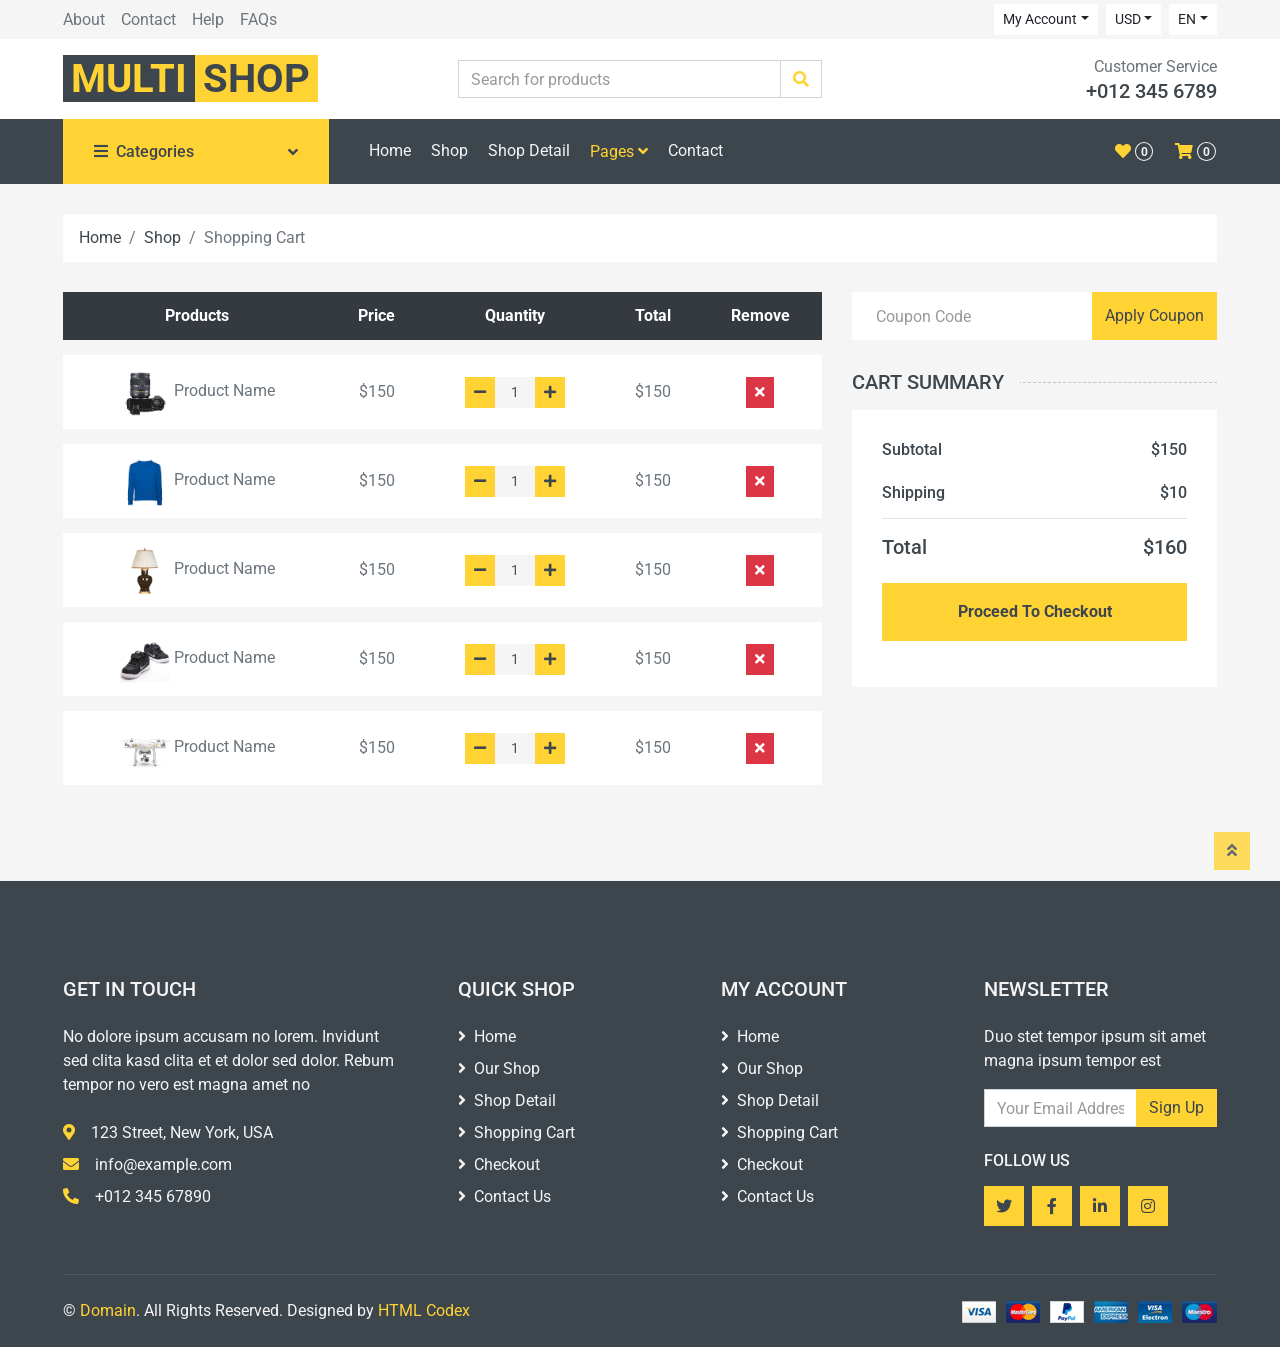
<file: cart.html>
<!DOCTYPE html>
<html lang="en">

<head>
    <meta charset="utf-8">
    <title>MultiShop - Online Shop Website Template</title>
    <meta content="width=device-width, initial-scale=1.0" name="viewport">
    <meta content="Free HTML Templates" name="keywords">
    <meta content="Free HTML Templates" name="description">

    <!-- Favicon -->
    <link href="img/favicon.ico" rel="icon">

    <!-- Google Web Fonts -->
    <link rel="preconnect" href="https://fonts.gstatic.com">
    <link href="https://fonts.googleapis.com/css2?family=Roboto:wght@400;500;700&display=swap" rel="stylesheet">  

    <!-- Font Awesome -->
    <link href="https://cdnjs.cloudflare.com/ajax/libs/font-awesome/5.10.0/css/all.min.css" rel="stylesheet">

    <!-- Libraries Stylesheet -->
    <link href="lib/animate/animate.min.css" rel="stylesheet">
    <link href="lib/owlcarousel/assets/owl.carousel.min.css" rel="stylesheet">

    <!-- Customized Bootstrap Stylesheet -->
    <link href="css/style.css" rel="stylesheet">
</head>

<body>
    <!-- Topbar Start -->
    <div class="container-fluid">
        <div class="row bg-secondary py-1 px-xl-5">
            <div class="col-lg-6 d-none d-lg-block">
                <div class="d-inline-flex align-items-center h-100">
                    <a class="text-body mr-3" href="">About</a>
                    <a class="text-body mr-3" href="">Contact</a>
                    <a class="text-body mr-3" href="">Help</a>
                    <a class="text-body mr-3" href="">FAQs</a>
                </div>
            </div>
            <div class="col-lg-6 text-center text-lg-right">
                <div class="d-inline-flex align-items-center">
                    <div class="btn-group">
                        <button type="button" class="btn btn-sm btn-light dropdown-toggle" data-toggle="dropdown">My Account</button>
                        <div class="dropdown-menu dropdown-menu-right">
                            <button class="dropdown-item" type="button">Sign in</button>
                            <button class="dropdown-item" type="button">Sign up</button>
                        </div>
                    </div>
                    <div class="btn-group mx-2">
                        <button type="button" class="btn btn-sm btn-light dropdown-toggle" data-toggle="dropdown">USD</button>
                        <div class="dropdown-menu dropdown-menu-right">
                            <button class="dropdown-item" type="button">EUR</button>
                            <button class="dropdown-item" type="button">GBP</button>
                            <button class="dropdown-item" type="button">CAD</button>
                        </div>
                    </div>
                    <div class="btn-group">
                        <button type="button" class="btn btn-sm btn-light dropdown-toggle" data-toggle="dropdown">EN</button>
                        <div class="dropdown-menu dropdown-menu-right">
                            <button class="dropdown-item" type="button">FR</button>
                            <button class="dropdown-item" type="button">AR</button>
                            <button class="dropdown-item" type="button">RU</button>
                        </div>
                    </div>
                </div>
                <div class="d-inline-flex align-items-center d-block d-lg-none">
                    <a href="" class="btn px-0 ml-2">
                        <i class="fas fa-heart text-dark"></i>
                        <span class="badge text-dark border border-dark rounded-circle" style="padding-bottom: 2px;">0</span>
                    </a>
                    <a href="" class="btn px-0 ml-2">
                        <i class="fas fa-shopping-cart text-dark"></i>
                        <span class="badge text-dark border border-dark rounded-circle" style="padding-bottom: 2px;">0</span>
                    </a>
                </div>
            </div>
        </div>
        <div class="row align-items-center bg-light py-3 px-xl-5 d-none d-lg-flex">
            <div class="col-lg-4">
                <a href="" class="text-decoration-none">
                    <span class="h1 text-uppercase text-primary bg-dark px-2">Multi</span>
                    <span class="h1 text-uppercase text-dark bg-primary px-2 ml-n1">Shop</span>
                </a>
            </div>
            <div class="col-lg-4 col-6 text-left">
                <form action="">
                    <div class="input-group">
                        <input type="text" class="form-control" placeholder="Search for products">
                        <div class="input-group-append">
                            <span class="input-group-text bg-transparent text-primary">
                                <i class="fa fa-search"></i>
                            </span>
                        </div>
                    </div>
                </form>
            </div>
            <div class="col-lg-4 col-6 text-right">
                <p class="m-0">Customer Service</p>
                <h5 class="m-0">+012 345 6789</h5>
            </div>
        </div>
    </div>
    <!-- Topbar End -->


    <!-- Navbar Start -->
    <div class="container-fluid bg-dark mb-30">
        <div class="row px-xl-5">
            <div class="col-lg-3 d-none d-lg-block">
                <a class="btn d-flex align-items-center justify-content-between bg-primary w-100" data-toggle="collapse" href="#navbar-vertical" style="height: 65px; padding: 0 30px;">
                    <h6 class="text-dark m-0"><i class="fa fa-bars mr-2"></i>Categories</h6>
                    <i class="fa fa-angle-down text-dark"></i>
                </a>
                <nav class="collapse position-absolute navbar navbar-vertical navbar-light align-items-start p-0 bg-light" id="navbar-vertical" style="width: calc(100% - 30px); z-index: 999;">
                    <div class="navbar-nav w-100">
                        <div class="nav-item dropdown dropright">
                            <a href="#" class="nav-link dropdown-toggle" data-toggle="dropdown">Dresses <i class="fa fa-angle-right float-right mt-1"></i></a>
                            <div class="dropdown-menu position-absolute rounded-0 border-0 m-0">
                                <a href="" class="dropdown-item">Men's Dresses</a>
                                <a href="" class="dropdown-item">Women's Dresses</a>
                                <a href="" class="dropdown-item">Baby's Dresses</a>
                            </div>
                        </div>
                        <a href="" class="nav-item nav-link">Shirts</a>
                        <a href="" class="nav-item nav-link">Jeans</a>
                        <a href="" class="nav-item nav-link">Swimwear</a>
                        <a href="" class="nav-item nav-link">Sleepwear</a>
                        <a href="" class="nav-item nav-link">Sportswear</a>
                        <a href="" class="nav-item nav-link">Jumpsuits</a>
                        <a href="" class="nav-item nav-link">Blazers</a>
                        <a href="" class="nav-item nav-link">Jackets</a>
                        <a href="" class="nav-item nav-link">Shoes</a>
                    </div>
                </nav>
            </div>
            <div class="col-lg-9">
                <nav class="navbar navbar-expand-lg bg-dark navbar-dark py-3 py-lg-0 px-0">
                    <a href="" class="text-decoration-none d-block d-lg-none">
                        <span class="h1 text-uppercase text-dark bg-light px-2">Multi</span>
                        <span class="h1 text-uppercase text-light bg-primary px-2 ml-n1">Shop</span>
                    </a>
                    <button type="button" class="navbar-toggler" data-toggle="collapse" data-target="#navbarCollapse">
                        <span class="navbar-toggler-icon"></span>
                    </button>
                    <div class="collapse navbar-collapse justify-content-between" id="navbarCollapse">
                        <div class="navbar-nav mr-auto py-0">
                            <a href="index.html" class="nav-item nav-link">Home</a>
                            <a href="shop.html" class="nav-item nav-link">Shop</a>
                            <a href="detail.html" class="nav-item nav-link">Shop Detail</a>
                            <div class="nav-item dropdown">
                                <a href="#" class="nav-link dropdown-toggle active" data-toggle="dropdown">Pages <i class="fa fa-angle-down mt-1"></i></a>
                                <div class="dropdown-menu bg-primary rounded-0 border-0 m-0">
                                    <a href="cart.html" class="dropdown-item active">Shopping Cart</a>
                                    <a href="checkout.html" class="dropdown-item">Checkout</a>
                                </div>
                            </div>
                            <a href="contact.html" class="nav-item nav-link">Contact</a>
                        </div>
                        <div class="navbar-nav ml-auto py-0 d-none d-lg-block">
                            <a href="" class="btn px-0">
                                <i class="fas fa-heart text-primary"></i>
                                <span class="badge text-secondary border border-secondary rounded-circle" style="padding-bottom: 2px;">0</span>
                            </a>
                            <a href="" class="btn px-0 ml-3">
                                <i class="fas fa-shopping-cart text-primary"></i>
                                <span class="badge text-secondary border border-secondary rounded-circle" style="padding-bottom: 2px;">0</span>
                            </a>
                        </div>
                    </div>
                </nav>
            </div>
        </div>
    </div>
    <!-- Navbar End -->


    <!-- Breadcrumb Start -->
    <div class="container-fluid">
        <div class="row px-xl-5">
            <div class="col-12">
                <nav class="breadcrumb bg-light mb-30">
                    <a class="breadcrumb-item text-dark" href="#">Home</a>
                    <a class="breadcrumb-item text-dark" href="#">Shop</a>
                    <span class="breadcrumb-item active">Shopping Cart</span>
                </nav>
            </div>
        </div>
    </div>
    <!-- Breadcrumb End -->


    <!-- Cart Start -->
    <div class="container-fluid">
        <div class="row px-xl-5">
            <div class="col-lg-8 table-responsive mb-5">
                <table class="table table-light table-borderless table-hover text-center mb-0">
                    <thead class="thead-dark">
                        <tr>
                            <th>Products</th>
                            <th>Price</th>
                            <th>Quantity</th>
                            <th>Total</th>
                            <th>Remove</th>
                        </tr>
                    </thead>
                    <tbody class="align-middle">
                        <tr>
                            <td class="align-middle"><img src="img/product-1.jpg" alt="" style="width: 50px;"> Product Name</td>
                            <td class="align-middle">$150</td>
                            <td class="align-middle">
                                <div class="input-group quantity mx-auto" style="width: 100px;">
                                    <div class="input-group-btn">
                                        <button class="btn btn-sm btn-primary btn-minus" >
                                        <i class="fa fa-minus"></i>
                                        </button>
                                    </div>
                                    <input type="text" class="form-control form-control-sm bg-secondary border-0 text-center" value="1">
                                    <div class="input-group-btn">
                                        <button class="btn btn-sm btn-primary btn-plus">
                                            <i class="fa fa-plus"></i>
                                        </button>
                                    </div>
                                </div>
                            </td>
                            <td class="align-middle">$150</td>
                            <td class="align-middle"><button class="btn btn-sm btn-danger"><i class="fa fa-times"></i></button></td>
                        </tr>
                        <tr>
                            <td class="align-middle"><img src="img/product-2.jpg" alt="" style="width: 50px;"> Product Name</td>
                            <td class="align-middle">$150</td>
                            <td class="align-middle">
                                <div class="input-group quantity mx-auto" style="width: 100px;">
                                    <div class="input-group-btn">
                                        <button class="btn btn-sm btn-primary btn-minus" >
                                        <i class="fa fa-minus"></i>
                                        </button>
                                    </div>
                                    <input type="text" class="form-control form-control-sm bg-secondary border-0 text-center" value="1">
                                    <div class="input-group-btn">
                                        <button class="btn btn-sm btn-primary btn-plus">
                                            <i class="fa fa-plus"></i>
                                        </button>
                                    </div>
                                </div>
                            </td>
                            <td class="align-middle">$150</td>
                            <td class="align-middle"><button class="btn btn-sm btn-danger"><i class="fa fa-times"></i></button></td>
                        </tr>
                        <tr>
                            <td class="align-middle"><img src="img/product-3.jpg" alt="" style="width: 50px;"> Product Name</td>
                            <td class="align-middle">$150</td>
                            <td class="align-middle">
                                <div class="input-group quantity mx-auto" style="width: 100px;">
                                    <div class="input-group-btn">
                                        <button class="btn btn-sm btn-primary btn-minus" >
                                        <i class="fa fa-minus"></i>
                                        </button>
                                    </div>
                                    <input type="text" class="form-control form-control-sm bg-secondary border-0 text-center" value="1">
                                    <div class="input-group-btn">
                                        <button class="btn btn-sm btn-primary btn-plus">
                                            <i class="fa fa-plus"></i>
                                        </button>
                                    </div>
                                </div>
                            </td>
                            <td class="align-middle">$150</td>
                            <td class="align-middle"><button class="btn btn-sm btn-danger"><i class="fa fa-times"></i></button></td>
                        </tr>
                        <tr>
                            <td class="align-middle"><img src="img/product-4.jpg" alt="" style="width: 50px;"> Product Name</td>
                            <td class="align-middle">$150</td>
                            <td class="align-middle">
                                <div class="input-group quantity mx-auto" style="width: 100px;">
                                    <div class="input-group-btn">
                                        <button class="btn btn-sm btn-primary btn-minus" >
                                        <i class="fa fa-minus"></i>
                                        </button>
                                    </div>
                                    <input type="text" class="form-control form-control-sm bg-secondary border-0 text-center" value="1">
                                    <div class="input-group-btn">
                                        <button class="btn btn-sm btn-primary btn-plus">
                                            <i class="fa fa-plus"></i>
                                        </button>
                                    </div>
                                </div>
                            </td>
                            <td class="align-middle">$150</td>
                            <td class="align-middle"><button class="btn btn-sm btn-danger"><i class="fa fa-times"></i></button></td>
                        </tr>
                        <tr>
                            <td class="align-middle"><img src="img/product-5.jpg" alt="" style="width: 50px;"> Product Name</td>
                            <td class="align-middle">$150</td>
                            <td class="align-middle">
                                <div class="input-group quantity mx-auto" style="width: 100px;">
                                    <div class="input-group-btn">
                                        <button class="btn btn-sm btn-primary btn-minus" >
                                        <i class="fa fa-minus"></i>
                                        </button>
                                    </div>
                                    <input type="text" class="form-control form-control-sm bg-secondary border-0 text-center" value="1">
                                    <div class="input-group-btn">
                                        <button class="btn btn-sm btn-primary btn-plus">
                                            <i class="fa fa-plus"></i>
                                        </button>
                                    </div>
                                </div>
                            </td>
                            <td class="align-middle">$150</td>
                            <td class="align-middle"><button class="btn btn-sm btn-danger"><i class="fa fa-times"></i></button></td>
                        </tr>
                    </tbody>
                </table>
            </div>
            <div class="col-lg-4">
                <form class="mb-30" action="">
                    <div class="input-group">
                        <input type="text" class="form-control border-0 p-4" placeholder="Coupon Code">
                        <div class="input-group-append">
                            <button class="btn btn-primary">Apply Coupon</button>
                        </div>
                    </div>
                </form>
                <h5 class="section-title position-relative text-uppercase mb-3"><span class="bg-secondary pr-3">Cart Summary</span></h5>
                <div class="bg-light p-30 mb-5">
                    <div class="border-bottom pb-2">
                        <div class="d-flex justify-content-between mb-3">
                            <h6>Subtotal</h6>
                            <h6>$150</h6>
                        </div>
                        <div class="d-flex justify-content-between">
                            <h6 class="font-weight-medium">Shipping</h6>
                            <h6 class="font-weight-medium">$10</h6>
                        </div>
                    </div>
                    <div class="pt-2">
                        <div class="d-flex justify-content-between mt-2">
                            <h5>Total</h5>
                            <h5>$160</h5>
                        </div>
                        <button class="btn btn-block btn-primary font-weight-bold my-3 py-3">Proceed To Checkout</button>
                    </div>
                </div>
            </div>
        </div>
    </div>
    <!-- Cart End -->


    <!-- Footer Start -->
    <div class="container-fluid bg-dark text-secondary mt-5 pt-5">
        <div class="row px-xl-5 pt-5">
            <div class="col-lg-4 col-md-12 mb-5 pr-3 pr-xl-5">
                <h5 class="text-secondary text-uppercase mb-4">Get In Touch</h5>
                <p class="mb-4">No dolore ipsum accusam no lorem. Invidunt sed clita kasd clita et et dolor sed dolor. Rebum tempor no vero est magna amet no</p>
                <p class="mb-2"><i class="fa fa-map-marker-alt text-primary mr-3"></i>123 Street, New York, USA</p>
                <p class="mb-2"><i class="fa fa-envelope text-primary mr-3"></i>info@example.com</p>
                <p class="mb-0"><i class="fa fa-phone-alt text-primary mr-3"></i>+012 345 67890</p>
            </div>
            <div class="col-lg-8 col-md-12">
                <div class="row">
                    <div class="col-md-4 mb-5">
                        <h5 class="text-secondary text-uppercase mb-4">Quick Shop</h5>
                        <div class="d-flex flex-column justify-content-start">
                            <a class="text-secondary mb-2" href="#"><i class="fa fa-angle-right mr-2"></i>Home</a>
                            <a class="text-secondary mb-2" href="#"><i class="fa fa-angle-right mr-2"></i>Our Shop</a>
                            <a class="text-secondary mb-2" href="#"><i class="fa fa-angle-right mr-2"></i>Shop Detail</a>
                            <a class="text-secondary mb-2" href="#"><i class="fa fa-angle-right mr-2"></i>Shopping Cart</a>
                            <a class="text-secondary mb-2" href="#"><i class="fa fa-angle-right mr-2"></i>Checkout</a>
                            <a class="text-secondary" href="#"><i class="fa fa-angle-right mr-2"></i>Contact Us</a>
                        </div>
                    </div>
                    <div class="col-md-4 mb-5">
                        <h5 class="text-secondary text-uppercase mb-4">My Account</h5>
                        <div class="d-flex flex-column justify-content-start">
                            <a class="text-secondary mb-2" href="#"><i class="fa fa-angle-right mr-2"></i>Home</a>
                            <a class="text-secondary mb-2" href="#"><i class="fa fa-angle-right mr-2"></i>Our Shop</a>
                            <a class="text-secondary mb-2" href="#"><i class="fa fa-angle-right mr-2"></i>Shop Detail</a>
                            <a class="text-secondary mb-2" href="#"><i class="fa fa-angle-right mr-2"></i>Shopping Cart</a>
                            <a class="text-secondary mb-2" href="#"><i class="fa fa-angle-right mr-2"></i>Checkout</a>
                            <a class="text-secondary" href="#"><i class="fa fa-angle-right mr-2"></i>Contact Us</a>
                        </div>
                    </div>
                    <div class="col-md-4 mb-5">
                        <h5 class="text-secondary text-uppercase mb-4">Newsletter</h5>
                        <p>Duo stet tempor ipsum sit amet magna ipsum tempor est</p>
                        <form action="">
                            <div class="input-group">
                                <input type="text" class="form-control" placeholder="Your Email Address">
                                <div class="input-group-append">
                                    <button class="btn btn-primary">Sign Up</button>
                                </div>
                            </div>
                        </form>
                        <h6 class="text-secondary text-uppercase mt-4 mb-3">Follow Us</h6>
                        <div class="d-flex">
                            <a class="btn btn-primary btn-square mr-2" href="#"><i class="fab fa-twitter"></i></a>
                            <a class="btn btn-primary btn-square mr-2" href="#"><i class="fab fa-facebook-f"></i></a>
                            <a class="btn btn-primary btn-square mr-2" href="#"><i class="fab fa-linkedin-in"></i></a>
                            <a class="btn btn-primary btn-square" href="#"><i class="fab fa-instagram"></i></a>
                        </div>
                    </div>
                </div>
            </div>
        </div>
        <div class="row border-top mx-xl-5 py-4" style="border-color: rgba(256, 256, 256, .1) !important;">
            <div class="col-md-6 px-xl-0">
                <p class="mb-md-0 text-center text-md-left text-secondary">
                    &copy; <a class="text-primary" href="#">Domain</a>. All Rights Reserved. Designed
                    by
                    <a class="text-primary" href="https://htmlcodex.com">HTML Codex</a>
                </p>
            </div>
            <div class="col-md-6 px-xl-0 text-center text-md-right">
                <img class="img-fluid" src="img/payments.png" alt="">
            </div>
        </div>
    </div>
    <!-- Footer End -->


    <!-- Back to Top -->
    <a href="#" class="btn btn-primary back-to-top"><i class="fa fa-angle-double-up"></i></a>


    <!-- JavaScript Libraries -->
    <script src="https://code.jquery.com/jquery-3.4.1.min.js"></script>
    <script src="https://stackpath.bootstrapcdn.com/bootstrap/4.4.1/js/bootstrap.bundle.min.js"></script>
    <script src="lib/easing/easing.min.js"></script>
    <script src="lib/owlcarousel/owl.carousel.min.js"></script>

    <!-- Contact Javascript File -->
    <script src="mail/jqBootstrapValidation.min.js"></script>
    <script src="mail/contact.js"></script>

    <!-- Template Javascript -->
    <script src="js/main.js"></script>
</body>

</html>
</file>
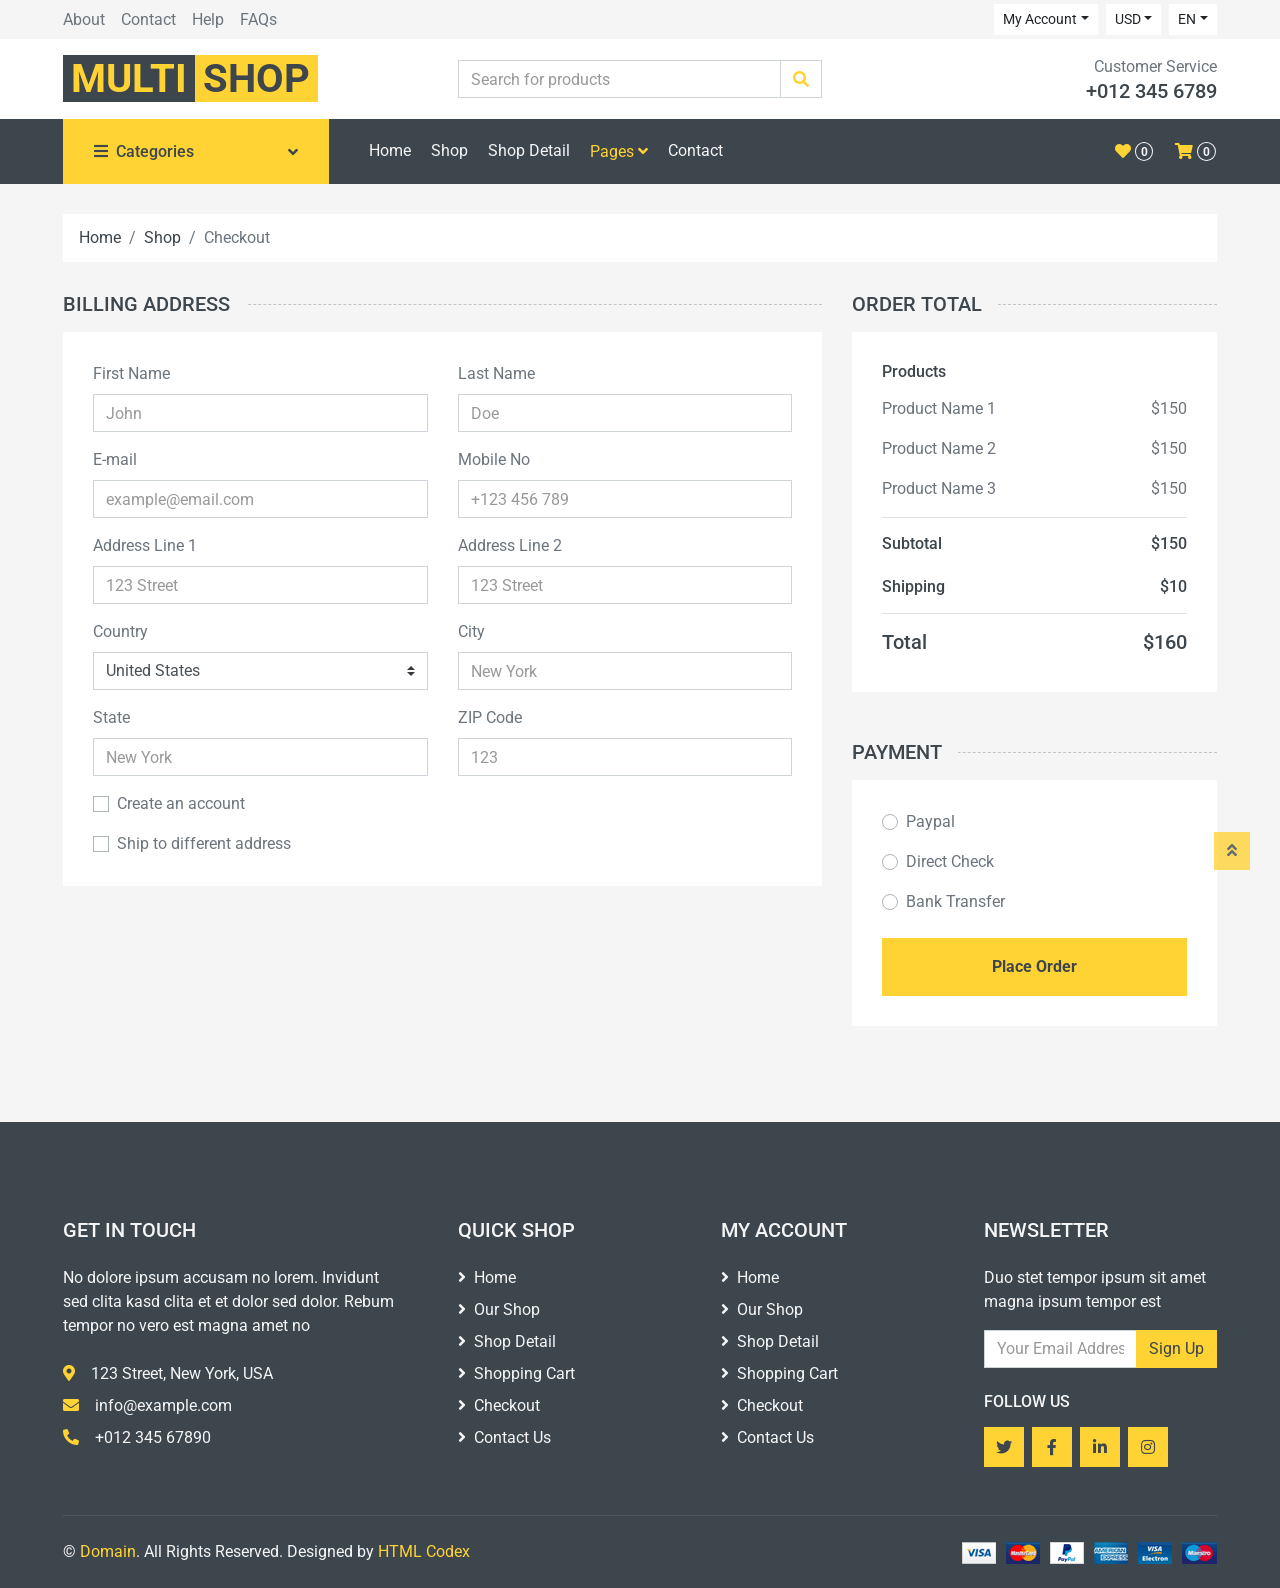
<file: checkout.html>
<!DOCTYPE html>
<html lang="en">

<head>
    <meta charset="utf-8">
    <title>MultiShop - Online Shop Website Template</title>
    <meta content="width=device-width, initial-scale=1.0" name="viewport">
    <meta content="Free HTML Templates" name="keywords">
    <meta content="Free HTML Templates" name="description">

    <!-- Favicon -->
    <link href="img/favicon.ico" rel="icon">

    <!-- Google Web Fonts -->
    <link rel="preconnect" href="https://fonts.gstatic.com">
    <link href="https://fonts.googleapis.com/css2?family=Roboto:wght@400;500;700&display=swap" rel="stylesheet">  

    <!-- Font Awesome -->
    <link href="https://cdnjs.cloudflare.com/ajax/libs/font-awesome/5.10.0/css/all.min.css" rel="stylesheet">

    <!-- Libraries Stylesheet -->
    <link href="lib/animate/animate.min.css" rel="stylesheet">
    <link href="lib/owlcarousel/assets/owl.carousel.min.css" rel="stylesheet">

    <!-- Customized Bootstrap Stylesheet -->
    <link href="css/style.css" rel="stylesheet">
</head>

<body>
    <!-- Topbar Start -->
    <div class="container-fluid">
        <div class="row bg-secondary py-1 px-xl-5">
            <div class="col-lg-6 d-none d-lg-block">
                <div class="d-inline-flex align-items-center h-100">
                    <a class="text-body mr-3" href="">About</a>
                    <a class="text-body mr-3" href="">Contact</a>
                    <a class="text-body mr-3" href="">Help</a>
                    <a class="text-body mr-3" href="">FAQs</a>
                </div>
            </div>
            <div class="col-lg-6 text-center text-lg-right">
                <div class="d-inline-flex align-items-center">
                    <div class="btn-group">
                        <button type="button" class="btn btn-sm btn-light dropdown-toggle" data-toggle="dropdown">My Account</button>
                        <div class="dropdown-menu dropdown-menu-right">
                            <button class="dropdown-item" type="button">Sign in</button>
                            <button class="dropdown-item" type="button">Sign up</button>
                        </div>
                    </div>
                    <div class="btn-group mx-2">
                        <button type="button" class="btn btn-sm btn-light dropdown-toggle" data-toggle="dropdown">USD</button>
                        <div class="dropdown-menu dropdown-menu-right">
                            <button class="dropdown-item" type="button">EUR</button>
                            <button class="dropdown-item" type="button">GBP</button>
                            <button class="dropdown-item" type="button">CAD</button>
                        </div>
                    </div>
                    <div class="btn-group">
                        <button type="button" class="btn btn-sm btn-light dropdown-toggle" data-toggle="dropdown">EN</button>
                        <div class="dropdown-menu dropdown-menu-right">
                            <button class="dropdown-item" type="button">FR</button>
                            <button class="dropdown-item" type="button">AR</button>
                            <button class="dropdown-item" type="button">RU</button>
                        </div>
                    </div>
                </div>
                <div class="d-inline-flex align-items-center d-block d-lg-none">
                    <a href="" class="btn px-0 ml-2">
                        <i class="fas fa-heart text-dark"></i>
                        <span class="badge text-dark border border-dark rounded-circle" style="padding-bottom: 2px;">0</span>
                    </a>
                    <a href="" class="btn px-0 ml-2">
                        <i class="fas fa-shopping-cart text-dark"></i>
                        <span class="badge text-dark border border-dark rounded-circle" style="padding-bottom: 2px;">0</span>
                    </a>
                </div>
            </div>
        </div>
        <div class="row align-items-center bg-light py-3 px-xl-5 d-none d-lg-flex">
            <div class="col-lg-4">
                <a href="" class="text-decoration-none">
                    <span class="h1 text-uppercase text-primary bg-dark px-2">Multi</span>
                    <span class="h1 text-uppercase text-dark bg-primary px-2 ml-n1">Shop</span>
                </a>
            </div>
            <div class="col-lg-4 col-6 text-left">
                <form action="">
                    <div class="input-group">
                        <input type="text" class="form-control" placeholder="Search for products">
                        <div class="input-group-append">
                            <span class="input-group-text bg-transparent text-primary">
                                <i class="fa fa-search"></i>
                            </span>
                        </div>
                    </div>
                </form>
            </div>
            <div class="col-lg-4 col-6 text-right">
                <p class="m-0">Customer Service</p>
                <h5 class="m-0">+012 345 6789</h5>
            </div>
        </div>
    </div>
    <!-- Topbar End -->


    <!-- Navbar Start -->
    <div class="container-fluid bg-dark mb-30">
        <div class="row px-xl-5">
            <div class="col-lg-3 d-none d-lg-block">
                <a class="btn d-flex align-items-center justify-content-between bg-primary w-100" data-toggle="collapse" href="#navbar-vertical" style="height: 65px; padding: 0 30px;">
                    <h6 class="text-dark m-0"><i class="fa fa-bars mr-2"></i>Categories</h6>
                    <i class="fa fa-angle-down text-dark"></i>
                </a>
                <nav class="collapse position-absolute navbar navbar-vertical navbar-light align-items-start p-0 bg-light" id="navbar-vertical" style="width: calc(100% - 30px); z-index: 999;">
                    <div class="navbar-nav w-100">
                        <div class="nav-item dropdown dropright">
                            <a href="#" class="nav-link dropdown-toggle" data-toggle="dropdown">Dresses <i class="fa fa-angle-right float-right mt-1"></i></a>
                            <div class="dropdown-menu position-absolute rounded-0 border-0 m-0">
                                <a href="" class="dropdown-item">Men's Dresses</a>
                                <a href="" class="dropdown-item">Women's Dresses</a>
                                <a href="" class="dropdown-item">Baby's Dresses</a>
                            </div>
                        </div>
                        <a href="" class="nav-item nav-link">Shirts</a>
                        <a href="" class="nav-item nav-link">Jeans</a>
                        <a href="" class="nav-item nav-link">Swimwear</a>
                        <a href="" class="nav-item nav-link">Sleepwear</a>
                        <a href="" class="nav-item nav-link">Sportswear</a>
                        <a href="" class="nav-item nav-link">Jumpsuits</a>
                        <a href="" class="nav-item nav-link">Blazers</a>
                        <a href="" class="nav-item nav-link">Jackets</a>
                        <a href="" class="nav-item nav-link">Shoes</a>
                    </div>
                </nav>
            </div>
            <div class="col-lg-9">
                <nav class="navbar navbar-expand-lg bg-dark navbar-dark py-3 py-lg-0 px-0">
                    <a href="" class="text-decoration-none d-block d-lg-none">
                        <span class="h1 text-uppercase text-dark bg-light px-2">Multi</span>
                        <span class="h1 text-uppercase text-light bg-primary px-2 ml-n1">Shop</span>
                    </a>
                    <button type="button" class="navbar-toggler" data-toggle="collapse" data-target="#navbarCollapse">
                        <span class="navbar-toggler-icon"></span>
                    </button>
                    <div class="collapse navbar-collapse justify-content-between" id="navbarCollapse">
                        <div class="navbar-nav mr-auto py-0">
                            <a href="index.html" class="nav-item nav-link">Home</a>
                            <a href="shop.html" class="nav-item nav-link">Shop</a>
                            <a href="detail.html" class="nav-item nav-link">Shop Detail</a>
                            <div class="nav-item dropdown">
                                <a href="#" class="nav-link dropdown-toggle active" data-toggle="dropdown">Pages <i class="fa fa-angle-down mt-1"></i></a>
                                <div class="dropdown-menu bg-primary rounded-0 border-0 m-0">
                                    <a href="cart.html" class="dropdown-item">Shopping Cart</a>
                                    <a href="checkout.html" class="dropdown-item active">Checkout</a>
                                </div>
                            </div>
                            <a href="contact.html" class="nav-item nav-link">Contact</a>
                        </div>
                        <div class="navbar-nav ml-auto py-0 d-none d-lg-block">
                            <a href="" class="btn px-0">
                                <i class="fas fa-heart text-primary"></i>
                                <span class="badge text-secondary border border-secondary rounded-circle" style="padding-bottom: 2px;">0</span>
                            </a>
                            <a href="" class="btn px-0 ml-3">
                                <i class="fas fa-shopping-cart text-primary"></i>
                                <span class="badge text-secondary border border-secondary rounded-circle" style="padding-bottom: 2px;">0</span>
                            </a>
                        </div>
                    </div>
                </nav>
            </div>
        </div>
    </div>
    <!-- Navbar End -->


    <!-- Breadcrumb Start -->
    <div class="container-fluid">
        <div class="row px-xl-5">
            <div class="col-12">
                <nav class="breadcrumb bg-light mb-30">
                    <a class="breadcrumb-item text-dark" href="#">Home</a>
                    <a class="breadcrumb-item text-dark" href="#">Shop</a>
                    <span class="breadcrumb-item active">Checkout</span>
                </nav>
            </div>
        </div>
    </div>
    <!-- Breadcrumb End -->


    <!-- Checkout Start -->
    <div class="container-fluid">
        <div class="row px-xl-5">
            <div class="col-lg-8">
                <h5 class="section-title position-relative text-uppercase mb-3"><span class="bg-secondary pr-3">Billing Address</span></h5>
                <div class="bg-light p-30 mb-5">
                    <div class="row">
                        <div class="col-md-6 form-group">
                            <label>First Name</label>
                            <input class="form-control" type="text" placeholder="John">
                        </div>
                        <div class="col-md-6 form-group">
                            <label>Last Name</label>
                            <input class="form-control" type="text" placeholder="Doe">
                        </div>
                        <div class="col-md-6 form-group">
                            <label>E-mail</label>
                            <input class="form-control" type="text" placeholder="example@email.com">
                        </div>
                        <div class="col-md-6 form-group">
                            <label>Mobile No</label>
                            <input class="form-control" type="text" placeholder="+123 456 789">
                        </div>
                        <div class="col-md-6 form-group">
                            <label>Address Line 1</label>
                            <input class="form-control" type="text" placeholder="123 Street">
                        </div>
                        <div class="col-md-6 form-group">
                            <label>Address Line 2</label>
                            <input class="form-control" type="text" placeholder="123 Street">
                        </div>
                        <div class="col-md-6 form-group">
                            <label>Country</label>
                            <select class="custom-select">
                                <option selected>United States</option>
                                <option>Afghanistan</option>
                                <option>Albania</option>
                                <option>Algeria</option>
                            </select>
                        </div>
                        <div class="col-md-6 form-group">
                            <label>City</label>
                            <input class="form-control" type="text" placeholder="New York">
                        </div>
                        <div class="col-md-6 form-group">
                            <label>State</label>
                            <input class="form-control" type="text" placeholder="New York">
                        </div>
                        <div class="col-md-6 form-group">
                            <label>ZIP Code</label>
                            <input class="form-control" type="text" placeholder="123">
                        </div>
                        <div class="col-md-12 form-group">
                            <div class="custom-control custom-checkbox">
                                <input type="checkbox" class="custom-control-input" id="newaccount">
                                <label class="custom-control-label" for="newaccount">Create an account</label>
                            </div>
                        </div>
                        <div class="col-md-12">
                            <div class="custom-control custom-checkbox">
                                <input type="checkbox" class="custom-control-input" id="shipto">
                                <label class="custom-control-label" for="shipto"  data-toggle="collapse" data-target="#shipping-address">Ship to different address</label>
                            </div>
                        </div>
                    </div>
                </div>
                <div class="collapse mb-5" id="shipping-address">
                    <h5 class="section-title position-relative text-uppercase mb-3"><span class="bg-secondary pr-3">Shipping Address</span></h5>
                    <div class="bg-light p-30">
                        <div class="row">
                            <div class="col-md-6 form-group">
                                <label>First Name</label>
                                <input class="form-control" type="text" placeholder="John">
                            </div>
                            <div class="col-md-6 form-group">
                                <label>Last Name</label>
                                <input class="form-control" type="text" placeholder="Doe">
                            </div>
                            <div class="col-md-6 form-group">
                                <label>E-mail</label>
                                <input class="form-control" type="text" placeholder="example@email.com">
                            </div>
                            <div class="col-md-6 form-group">
                                <label>Mobile No</label>
                                <input class="form-control" type="text" placeholder="+123 456 789">
                            </div>
                            <div class="col-md-6 form-group">
                                <label>Address Line 1</label>
                                <input class="form-control" type="text" placeholder="123 Street">
                            </div>
                            <div class="col-md-6 form-group">
                                <label>Address Line 2</label>
                                <input class="form-control" type="text" placeholder="123 Street">
                            </div>
                            <div class="col-md-6 form-group">
                                <label>Country</label>
                                <select class="custom-select">
                                    <option selected>United States</option>
                                    <option>Afghanistan</option>
                                    <option>Albania</option>
                                    <option>Algeria</option>
                                </select>
                            </div>
                            <div class="col-md-6 form-group">
                                <label>City</label>
                                <input class="form-control" type="text" placeholder="New York">
                            </div>
                            <div class="col-md-6 form-group">
                                <label>State</label>
                                <input class="form-control" type="text" placeholder="New York">
                            </div>
                            <div class="col-md-6 form-group">
                                <label>ZIP Code</label>
                                <input class="form-control" type="text" placeholder="123">
                            </div>
                        </div>
                    </div>
                </div>
            </div>
            <div class="col-lg-4">
                <h5 class="section-title position-relative text-uppercase mb-3"><span class="bg-secondary pr-3">Order Total</span></h5>
                <div class="bg-light p-30 mb-5">
                    <div class="border-bottom">
                        <h6 class="mb-3">Products</h6>
                        <div class="d-flex justify-content-between">
                            <p>Product Name 1</p>
                            <p>$150</p>
                        </div>
                        <div class="d-flex justify-content-between">
                            <p>Product Name 2</p>
                            <p>$150</p>
                        </div>
                        <div class="d-flex justify-content-between">
                            <p>Product Name 3</p>
                            <p>$150</p>
                        </div>
                    </div>
                    <div class="border-bottom pt-3 pb-2">
                        <div class="d-flex justify-content-between mb-3">
                            <h6>Subtotal</h6>
                            <h6>$150</h6>
                        </div>
                        <div class="d-flex justify-content-between">
                            <h6 class="font-weight-medium">Shipping</h6>
                            <h6 class="font-weight-medium">$10</h6>
                        </div>
                    </div>
                    <div class="pt-2">
                        <div class="d-flex justify-content-between mt-2">
                            <h5>Total</h5>
                            <h5>$160</h5>
                        </div>
                    </div>
                </div>
                <div class="mb-5">
                    <h5 class="section-title position-relative text-uppercase mb-3"><span class="bg-secondary pr-3">Payment</span></h5>
                    <div class="bg-light p-30">
                        <div class="form-group">
                            <div class="custom-control custom-radio">
                                <input type="radio" class="custom-control-input" name="payment" id="paypal">
                                <label class="custom-control-label" for="paypal">Paypal</label>
                            </div>
                        </div>
                        <div class="form-group">
                            <div class="custom-control custom-radio">
                                <input type="radio" class="custom-control-input" name="payment" id="directcheck">
                                <label class="custom-control-label" for="directcheck">Direct Check</label>
                            </div>
                        </div>
                        <div class="form-group mb-4">
                            <div class="custom-control custom-radio">
                                <input type="radio" class="custom-control-input" name="payment" id="banktransfer">
                                <label class="custom-control-label" for="banktransfer">Bank Transfer</label>
                            </div>
                        </div>
                        <button class="btn btn-block btn-primary font-weight-bold py-3">Place Order</button>
                    </div>
                </div>
            </div>
        </div>
    </div>
    <!-- Checkout End -->


    <!-- Footer Start -->
    <div class="container-fluid bg-dark text-secondary mt-5 pt-5">
        <div class="row px-xl-5 pt-5">
            <div class="col-lg-4 col-md-12 mb-5 pr-3 pr-xl-5">
                <h5 class="text-secondary text-uppercase mb-4">Get In Touch</h5>
                <p class="mb-4">No dolore ipsum accusam no lorem. Invidunt sed clita kasd clita et et dolor sed dolor. Rebum tempor no vero est magna amet no</p>
                <p class="mb-2"><i class="fa fa-map-marker-alt text-primary mr-3"></i>123 Street, New York, USA</p>
                <p class="mb-2"><i class="fa fa-envelope text-primary mr-3"></i>info@example.com</p>
                <p class="mb-0"><i class="fa fa-phone-alt text-primary mr-3"></i>+012 345 67890</p>
            </div>
            <div class="col-lg-8 col-md-12">
                <div class="row">
                    <div class="col-md-4 mb-5">
                        <h5 class="text-secondary text-uppercase mb-4">Quick Shop</h5>
                        <div class="d-flex flex-column justify-content-start">
                            <a class="text-secondary mb-2" href="#"><i class="fa fa-angle-right mr-2"></i>Home</a>
                            <a class="text-secondary mb-2" href="#"><i class="fa fa-angle-right mr-2"></i>Our Shop</a>
                            <a class="text-secondary mb-2" href="#"><i class="fa fa-angle-right mr-2"></i>Shop Detail</a>
                            <a class="text-secondary mb-2" href="#"><i class="fa fa-angle-right mr-2"></i>Shopping Cart</a>
                            <a class="text-secondary mb-2" href="#"><i class="fa fa-angle-right mr-2"></i>Checkout</a>
                            <a class="text-secondary" href="#"><i class="fa fa-angle-right mr-2"></i>Contact Us</a>
                        </div>
                    </div>
                    <div class="col-md-4 mb-5">
                        <h5 class="text-secondary text-uppercase mb-4">My Account</h5>
                        <div class="d-flex flex-column justify-content-start">
                            <a class="text-secondary mb-2" href="#"><i class="fa fa-angle-right mr-2"></i>Home</a>
                            <a class="text-secondary mb-2" href="#"><i class="fa fa-angle-right mr-2"></i>Our Shop</a>
                            <a class="text-secondary mb-2" href="#"><i class="fa fa-angle-right mr-2"></i>Shop Detail</a>
                            <a class="text-secondary mb-2" href="#"><i class="fa fa-angle-right mr-2"></i>Shopping Cart</a>
                            <a class="text-secondary mb-2" href="#"><i class="fa fa-angle-right mr-2"></i>Checkout</a>
                            <a class="text-secondary" href="#"><i class="fa fa-angle-right mr-2"></i>Contact Us</a>
                        </div>
                    </div>
                    <div class="col-md-4 mb-5">
                        <h5 class="text-secondary text-uppercase mb-4">Newsletter</h5>
                        <p>Duo stet tempor ipsum sit amet magna ipsum tempor est</p>
                        <form action="">
                            <div class="input-group">
                                <input type="text" class="form-control" placeholder="Your Email Address">
                                <div class="input-group-append">
                                    <button class="btn btn-primary">Sign Up</button>
                                </div>
                            </div>
                        </form>
                        <h6 class="text-secondary text-uppercase mt-4 mb-3">Follow Us</h6>
                        <div class="d-flex">
                            <a class="btn btn-primary btn-square mr-2" href="#"><i class="fab fa-twitter"></i></a>
                            <a class="btn btn-primary btn-square mr-2" href="#"><i class="fab fa-facebook-f"></i></a>
                            <a class="btn btn-primary btn-square mr-2" href="#"><i class="fab fa-linkedin-in"></i></a>
                            <a class="btn btn-primary btn-square" href="#"><i class="fab fa-instagram"></i></a>
                        </div>
                    </div>
                </div>
            </div>
        </div>
        <div class="row border-top mx-xl-5 py-4" style="border-color: rgba(256, 256, 256, .1) !important;">
            <div class="col-md-6 px-xl-0">
                <p class="mb-md-0 text-center text-md-left text-secondary">
                    &copy; <a class="text-primary" href="#">Domain</a>. All Rights Reserved. Designed
                    by
                    <a class="text-primary" href="https://htmlcodex.com">HTML Codex</a>
                </p>
            </div>
            <div class="col-md-6 px-xl-0 text-center text-md-right">
                <img class="img-fluid" src="img/payments.png" alt="">
            </div>
        </div>
    </div>
    <!-- Footer End -->


    <!-- Back to Top -->
    <a href="#" class="btn btn-primary back-to-top"><i class="fa fa-angle-double-up"></i></a>


    <!-- JavaScript Libraries -->
    <script src="https://code.jquery.com/jquery-3.4.1.min.js"></script>
    <script src="https://stackpath.bootstrapcdn.com/bootstrap/4.4.1/js/bootstrap.bundle.min.js"></script>
    <script src="lib/easing/easing.min.js"></script>
    <script src="lib/owlcarousel/owl.carousel.min.js"></script>

    <!-- Contact Javascript File -->
    <script src="mail/jqBootstrapValidation.min.js"></script>
    <script src="mail/contact.js"></script>

    <!-- Template Javascript -->
    <script src="js/main.js"></script>
</body>

</html>
</file>
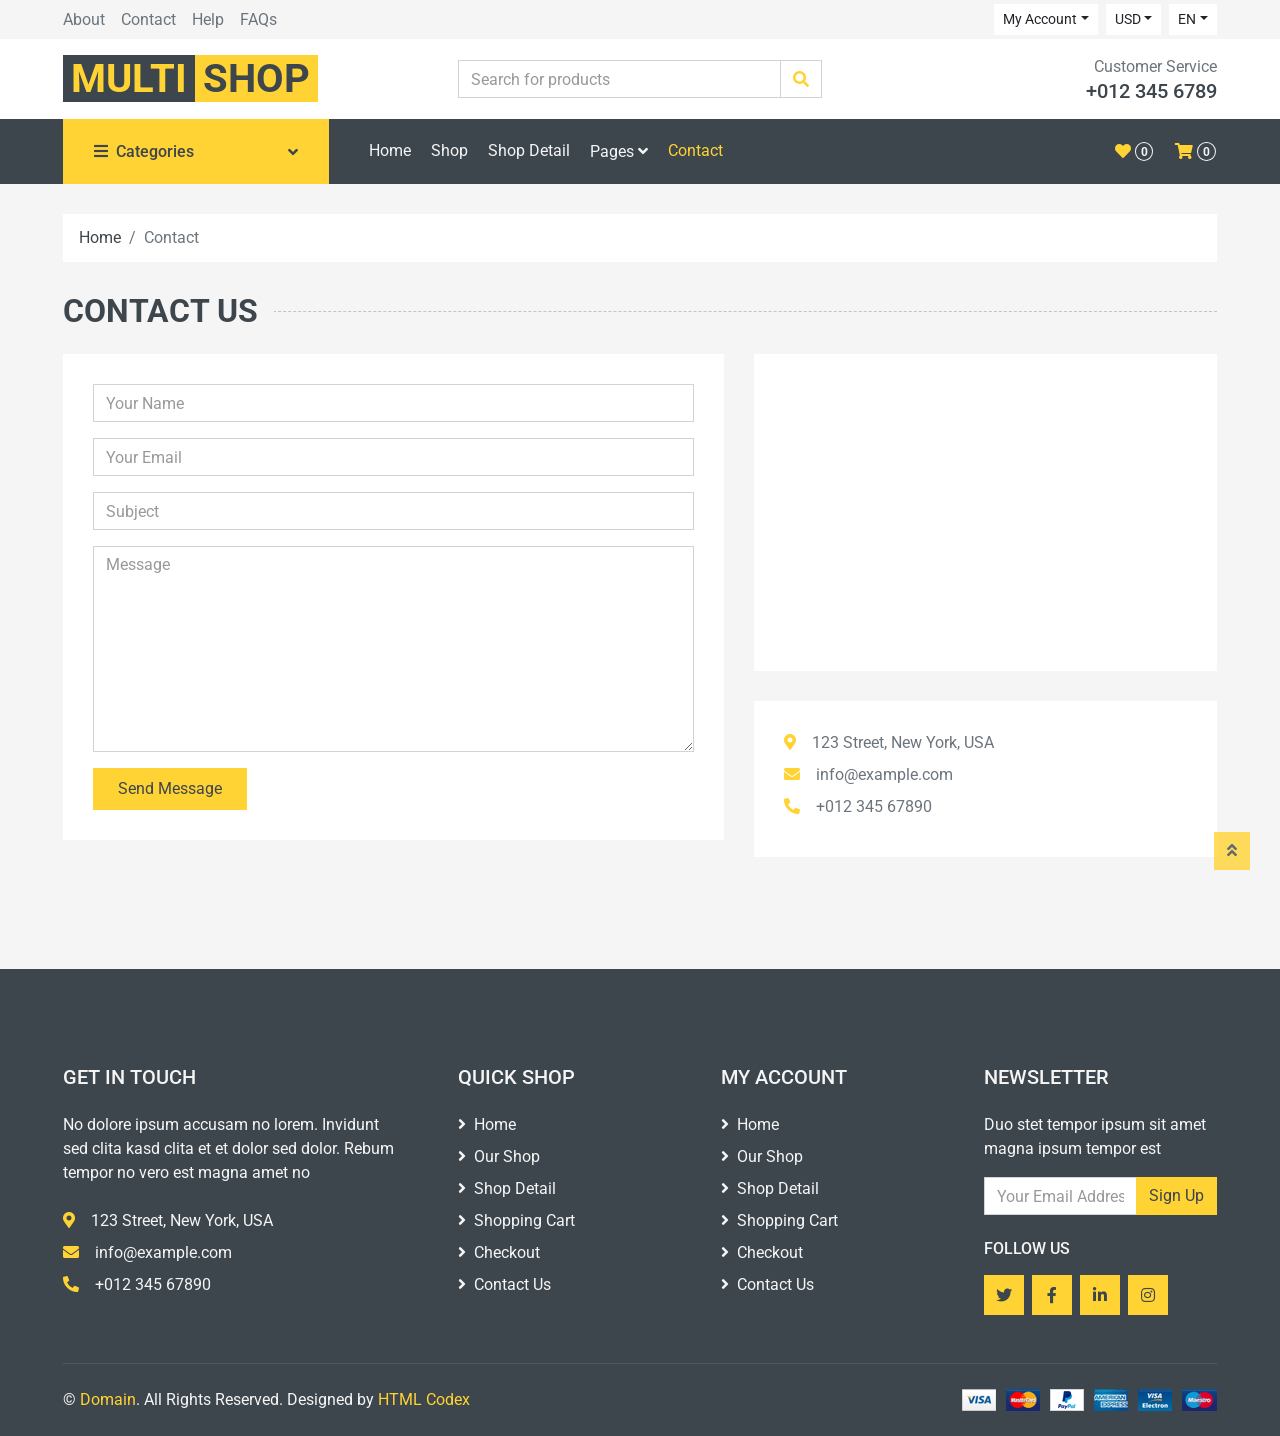
<file: contact.html>
<!DOCTYPE html>
<html lang="en">

<head>
    <meta charset="utf-8">
    <title>MultiShop - Online Shop Website Template</title>
    <meta content="width=device-width, initial-scale=1.0" name="viewport">
    <meta content="Free HTML Templates" name="keywords">
    <meta content="Free HTML Templates" name="description">

    <!-- Favicon -->
    <link href="img/favicon.ico" rel="icon">

    <!-- Google Web Fonts -->
    <link rel="preconnect" href="https://fonts.gstatic.com">
    <link href="https://fonts.googleapis.com/css2?family=Roboto:wght@400;500;700&display=swap" rel="stylesheet">  

    <!-- Font Awesome -->
    <link href="https://cdnjs.cloudflare.com/ajax/libs/font-awesome/5.10.0/css/all.min.css" rel="stylesheet">

    <!-- Libraries Stylesheet -->
    <link href="lib/animate/animate.min.css" rel="stylesheet">
    <link href="lib/owlcarousel/assets/owl.carousel.min.css" rel="stylesheet">

    <!-- Customized Bootstrap Stylesheet -->
    <link href="css/style.css" rel="stylesheet">
</head>

<body>
    <!-- Topbar Start -->
    <div class="container-fluid">
        <div class="row bg-secondary py-1 px-xl-5">
            <div class="col-lg-6 d-none d-lg-block">
                <div class="d-inline-flex align-items-center h-100">
                    <a class="text-body mr-3" href="">About</a>
                    <a class="text-body mr-3" href="">Contact</a>
                    <a class="text-body mr-3" href="">Help</a>
                    <a class="text-body mr-3" href="">FAQs</a>
                </div>
            </div>
            <div class="col-lg-6 text-center text-lg-right">
                <div class="d-inline-flex align-items-center">
                    <div class="btn-group">
                        <button type="button" class="btn btn-sm btn-light dropdown-toggle" data-toggle="dropdown">My Account</button>
                        <div class="dropdown-menu dropdown-menu-right">
                            <button class="dropdown-item" type="button">Sign in</button>
                            <button class="dropdown-item" type="button">Sign up</button>
                        </div>
                    </div>
                    <div class="btn-group mx-2">
                        <button type="button" class="btn btn-sm btn-light dropdown-toggle" data-toggle="dropdown">USD</button>
                        <div class="dropdown-menu dropdown-menu-right">
                            <button class="dropdown-item" type="button">EUR</button>
                            <button class="dropdown-item" type="button">GBP</button>
                            <button class="dropdown-item" type="button">CAD</button>
                        </div>
                    </div>
                    <div class="btn-group">
                        <button type="button" class="btn btn-sm btn-light dropdown-toggle" data-toggle="dropdown">EN</button>
                        <div class="dropdown-menu dropdown-menu-right">
                            <button class="dropdown-item" type="button">FR</button>
                            <button class="dropdown-item" type="button">AR</button>
                            <button class="dropdown-item" type="button">RU</button>
                        </div>
                    </div>
                </div>
                <div class="d-inline-flex align-items-center d-block d-lg-none">
                    <a href="" class="btn px-0 ml-2">
                        <i class="fas fa-heart text-dark"></i>
                        <span class="badge text-dark border border-dark rounded-circle" style="padding-bottom: 2px;">0</span>
                    </a>
                    <a href="" class="btn px-0 ml-2">
                        <i class="fas fa-shopping-cart text-dark"></i>
                        <span class="badge text-dark border border-dark rounded-circle" style="padding-bottom: 2px;">0</span>
                    </a>
                </div>
            </div>
        </div>
        <div class="row align-items-center bg-light py-3 px-xl-5 d-none d-lg-flex">
            <div class="col-lg-4">
                <a href="" class="text-decoration-none">
                    <span class="h1 text-uppercase text-primary bg-dark px-2">Multi</span>
                    <span class="h1 text-uppercase text-dark bg-primary px-2 ml-n1">Shop</span>
                </a>
            </div>
            <div class="col-lg-4 col-6 text-left">
                <form action="">
                    <div class="input-group">
                        <input type="text" class="form-control" placeholder="Search for products">
                        <div class="input-group-append">
                            <span class="input-group-text bg-transparent text-primary">
                                <i class="fa fa-search"></i>
                            </span>
                        </div>
                    </div>
                </form>
            </div>
            <div class="col-lg-4 col-6 text-right">
                <p class="m-0">Customer Service</p>
                <h5 class="m-0">+012 345 6789</h5>
            </div>
        </div>
    </div>
    <!-- Topbar End -->


    <!-- Navbar Start -->
    <div class="container-fluid bg-dark mb-30">
        <div class="row px-xl-5">
            <div class="col-lg-3 d-none d-lg-block">
                <a class="btn d-flex align-items-center justify-content-between bg-primary w-100" data-toggle="collapse" href="#navbar-vertical" style="height: 65px; padding: 0 30px;">
                    <h6 class="text-dark m-0"><i class="fa fa-bars mr-2"></i>Categories</h6>
                    <i class="fa fa-angle-down text-dark"></i>
                </a>
                <nav class="collapse position-absolute navbar navbar-vertical navbar-light align-items-start p-0 bg-light" id="navbar-vertical" style="width: calc(100% - 30px); z-index: 999;">
                    <div class="navbar-nav w-100">
                        <div class="nav-item dropdown dropright">
                            <a href="#" class="nav-link dropdown-toggle" data-toggle="dropdown">Dresses <i class="fa fa-angle-right float-right mt-1"></i></a>
                            <div class="dropdown-menu position-absolute rounded-0 border-0 m-0">
                                <a href="" class="dropdown-item">Men's Dresses</a>
                                <a href="" class="dropdown-item">Women's Dresses</a>
                                <a href="" class="dropdown-item">Baby's Dresses</a>
                            </div>
                        </div>
                        <a href="" class="nav-item nav-link">Shirts</a>
                        <a href="" class="nav-item nav-link">Jeans</a>
                        <a href="" class="nav-item nav-link">Swimwear</a>
                        <a href="" class="nav-item nav-link">Sleepwear</a>
                        <a href="" class="nav-item nav-link">Sportswear</a>
                        <a href="" class="nav-item nav-link">Jumpsuits</a>
                        <a href="" class="nav-item nav-link">Blazers</a>
                        <a href="" class="nav-item nav-link">Jackets</a>
                        <a href="" class="nav-item nav-link">Shoes</a>
                    </div>
                </nav>
            </div>
            <div class="col-lg-9">
                <nav class="navbar navbar-expand-lg bg-dark navbar-dark py-3 py-lg-0 px-0">
                    <a href="" class="text-decoration-none d-block d-lg-none">
                        <span class="h1 text-uppercase text-dark bg-light px-2">Multi</span>
                        <span class="h1 text-uppercase text-light bg-primary px-2 ml-n1">Shop</span>
                    </a>
                    <button type="button" class="navbar-toggler" data-toggle="collapse" data-target="#navbarCollapse">
                        <span class="navbar-toggler-icon"></span>
                    </button>
                    <div class="collapse navbar-collapse justify-content-between" id="navbarCollapse">
                        <div class="navbar-nav mr-auto py-0">
                            <a href="index.html" class="nav-item nav-link">Home</a>
                            <a href="shop.html" class="nav-item nav-link">Shop</a>
                            <a href="detail.html" class="nav-item nav-link">Shop Detail</a>
                            <div class="nav-item dropdown">
                                <a href="#" class="nav-link dropdown-toggle" data-toggle="dropdown">Pages <i class="fa fa-angle-down mt-1"></i></a>
                                <div class="dropdown-menu bg-primary rounded-0 border-0 m-0">
                                    <a href="cart.html" class="dropdown-item">Shopping Cart</a>
                                    <a href="checkout.html" class="dropdown-item">Checkout</a>
                                </div>
                            </div>
                            <a href="contact.html" class="nav-item nav-link active">Contact</a>
                        </div>
                        <div class="navbar-nav ml-auto py-0 d-none d-lg-block">
                            <a href="" class="btn px-0">
                                <i class="fas fa-heart text-primary"></i>
                                <span class="badge text-secondary border border-secondary rounded-circle" style="padding-bottom: 2px;">0</span>
                            </a>
                            <a href="" class="btn px-0 ml-3">
                                <i class="fas fa-shopping-cart text-primary"></i>
                                <span class="badge text-secondary border border-secondary rounded-circle" style="padding-bottom: 2px;">0</span>
                            </a>
                        </div>
                    </div>
                </nav>
            </div>
        </div>
    </div>
    <!-- Navbar End -->


    <!-- Breadcrumb Start -->
    <div class="container-fluid">
        <div class="row px-xl-5">
            <div class="col-12">
                <nav class="breadcrumb bg-light mb-30">
                    <a class="breadcrumb-item text-dark" href="#">Home</a>
                    <span class="breadcrumb-item active">Contact</span>
                </nav>
            </div>
        </div>
    </div>
    <!-- Breadcrumb End -->


    <!-- Contact Start -->
    <div class="container-fluid">
        <h2 class="section-title position-relative text-uppercase mx-xl-5 mb-4"><span class="bg-secondary pr-3">Contact Us</span></h2>
        <div class="row px-xl-5">
            <div class="col-lg-7 mb-5">
                <div class="contact-form bg-light p-30">
                    <div id="success"></div>
                    <form name="sentMessage" id="contactForm" novalidate="novalidate">
                        <div class="control-group">
                            <input type="text" class="form-control" id="name" placeholder="Your Name"
                                required="required" data-validation-required-message="Please enter your name" />
                            <p class="help-block text-danger"></p>
                        </div>
                        <div class="control-group">
                            <input type="email" class="form-control" id="email" placeholder="Your Email"
                                required="required" data-validation-required-message="Please enter your email" />
                            <p class="help-block text-danger"></p>
                        </div>
                        <div class="control-group">
                            <input type="text" class="form-control" id="subject" placeholder="Subject"
                                required="required" data-validation-required-message="Please enter a subject" />
                            <p class="help-block text-danger"></p>
                        </div>
                        <div class="control-group">
                            <textarea class="form-control" rows="8" id="message" placeholder="Message"
                                required="required"
                                data-validation-required-message="Please enter your message"></textarea>
                            <p class="help-block text-danger"></p>
                        </div>
                        <div>
                            <button class="btn btn-primary py-2 px-4" type="submit" id="sendMessageButton">Send
                                Message</button>
                        </div>
                    </form>
                </div>
            </div>
            <div class="col-lg-5 mb-5">
                <div class="bg-light p-30 mb-30">
                    <iframe style="width: 100%; height: 250px;"
                    src="https://www.google.com/maps/embed?pb=!1m18!1m12!1m3!1d3001156.4288297426!2d-78.01371936852176!3d42.72876761954724!2m3!1f0!2f0!3f0!3m2!1i1024!2i768!4f13.1!3m3!1m2!1s0x4ccc4bf0f123a5a9%3A0xddcfc6c1de189567!2sNew%20York%2C%20USA!5e0!3m2!1sen!2sbd!4v1603794290143!5m2!1sen!2sbd"
                    frameborder="0" style="border:0;" allowfullscreen="" aria-hidden="false" tabindex="0"></iframe>
                </div>
                <div class="bg-light p-30 mb-3">
                    <p class="mb-2"><i class="fa fa-map-marker-alt text-primary mr-3"></i>123 Street, New York, USA</p>
                    <p class="mb-2"><i class="fa fa-envelope text-primary mr-3"></i>info@example.com</p>
                    <p class="mb-2"><i class="fa fa-phone-alt text-primary mr-3"></i>+012 345 67890</p>
                </div>
            </div>
        </div>
    </div>
    <!-- Contact End -->


    <!-- Footer Start -->
    <div class="container-fluid bg-dark text-secondary mt-5 pt-5">
        <div class="row px-xl-5 pt-5">
            <div class="col-lg-4 col-md-12 mb-5 pr-3 pr-xl-5">
                <h5 class="text-secondary text-uppercase mb-4">Get In Touch</h5>
                <p class="mb-4">No dolore ipsum accusam no lorem. Invidunt sed clita kasd clita et et dolor sed dolor. Rebum tempor no vero est magna amet no</p>
                <p class="mb-2"><i class="fa fa-map-marker-alt text-primary mr-3"></i>123 Street, New York, USA</p>
                <p class="mb-2"><i class="fa fa-envelope text-primary mr-3"></i>info@example.com</p>
                <p class="mb-0"><i class="fa fa-phone-alt text-primary mr-3"></i>+012 345 67890</p>
            </div>
            <div class="col-lg-8 col-md-12">
                <div class="row">
                    <div class="col-md-4 mb-5">
                        <h5 class="text-secondary text-uppercase mb-4">Quick Shop</h5>
                        <div class="d-flex flex-column justify-content-start">
                            <a class="text-secondary mb-2" href="#"><i class="fa fa-angle-right mr-2"></i>Home</a>
                            <a class="text-secondary mb-2" href="#"><i class="fa fa-angle-right mr-2"></i>Our Shop</a>
                            <a class="text-secondary mb-2" href="#"><i class="fa fa-angle-right mr-2"></i>Shop Detail</a>
                            <a class="text-secondary mb-2" href="#"><i class="fa fa-angle-right mr-2"></i>Shopping Cart</a>
                            <a class="text-secondary mb-2" href="#"><i class="fa fa-angle-right mr-2"></i>Checkout</a>
                            <a class="text-secondary" href="#"><i class="fa fa-angle-right mr-2"></i>Contact Us</a>
                        </div>
                    </div>
                    <div class="col-md-4 mb-5">
                        <h5 class="text-secondary text-uppercase mb-4">My Account</h5>
                        <div class="d-flex flex-column justify-content-start">
                            <a class="text-secondary mb-2" href="#"><i class="fa fa-angle-right mr-2"></i>Home</a>
                            <a class="text-secondary mb-2" href="#"><i class="fa fa-angle-right mr-2"></i>Our Shop</a>
                            <a class="text-secondary mb-2" href="#"><i class="fa fa-angle-right mr-2"></i>Shop Detail</a>
                            <a class="text-secondary mb-2" href="#"><i class="fa fa-angle-right mr-2"></i>Shopping Cart</a>
                            <a class="text-secondary mb-2" href="#"><i class="fa fa-angle-right mr-2"></i>Checkout</a>
                            <a class="text-secondary" href="#"><i class="fa fa-angle-right mr-2"></i>Contact Us</a>
                        </div>
                    </div>
                    <div class="col-md-4 mb-5">
                        <h5 class="text-secondary text-uppercase mb-4">Newsletter</h5>
                        <p>Duo stet tempor ipsum sit amet magna ipsum tempor est</p>
                        <form action="">
                            <div class="input-group">
                                <input type="text" class="form-control" placeholder="Your Email Address">
                                <div class="input-group-append">
                                    <button class="btn btn-primary">Sign Up</button>
                                </div>
                            </div>
                        </form>
                        <h6 class="text-secondary text-uppercase mt-4 mb-3">Follow Us</h6>
                        <div class="d-flex">
                            <a class="btn btn-primary btn-square mr-2" href="#"><i class="fab fa-twitter"></i></a>
                            <a class="btn btn-primary btn-square mr-2" href="#"><i class="fab fa-facebook-f"></i></a>
                            <a class="btn btn-primary btn-square mr-2" href="#"><i class="fab fa-linkedin-in"></i></a>
                            <a class="btn btn-primary btn-square" href="#"><i class="fab fa-instagram"></i></a>
                        </div>
                    </div>
                </div>
            </div>
        </div>
        <div class="row border-top mx-xl-5 py-4" style="border-color: rgba(256, 256, 256, .1) !important;">
            <div class="col-md-6 px-xl-0">
                <p class="mb-md-0 text-center text-md-left text-secondary">
                    &copy; <a class="text-primary" href="#">Domain</a>. All Rights Reserved. Designed
                    by
                    <a class="text-primary" href="https://htmlcodex.com">HTML Codex</a>
                </p>
            </div>
            <div class="col-md-6 px-xl-0 text-center text-md-right">
                <img class="img-fluid" src="img/payments.png" alt="">
            </div>
        </div>
    </div>
    <!-- Footer End -->


    <!-- Back to Top -->
    <a href="#" class="btn btn-primary back-to-top"><i class="fa fa-angle-double-up"></i></a>


    <!-- JavaScript Libraries -->
    <script src="https://code.jquery.com/jquery-3.4.1.min.js"></script>
    <script src="https://stackpath.bootstrapcdn.com/bootstrap/4.4.1/js/bootstrap.bundle.min.js"></script>
    <script src="lib/easing/easing.min.js"></script>
    <script src="lib/owlcarousel/owl.carousel.min.js"></script>

    <!-- Contact Javascript File -->
    <script src="mail/jqBootstrapValidation.min.js"></script>
    <script src="mail/contact.js"></script>

    <!-- Template Javascript -->
    <script src="js/main.js"></script>
</body>

</html>
</file>
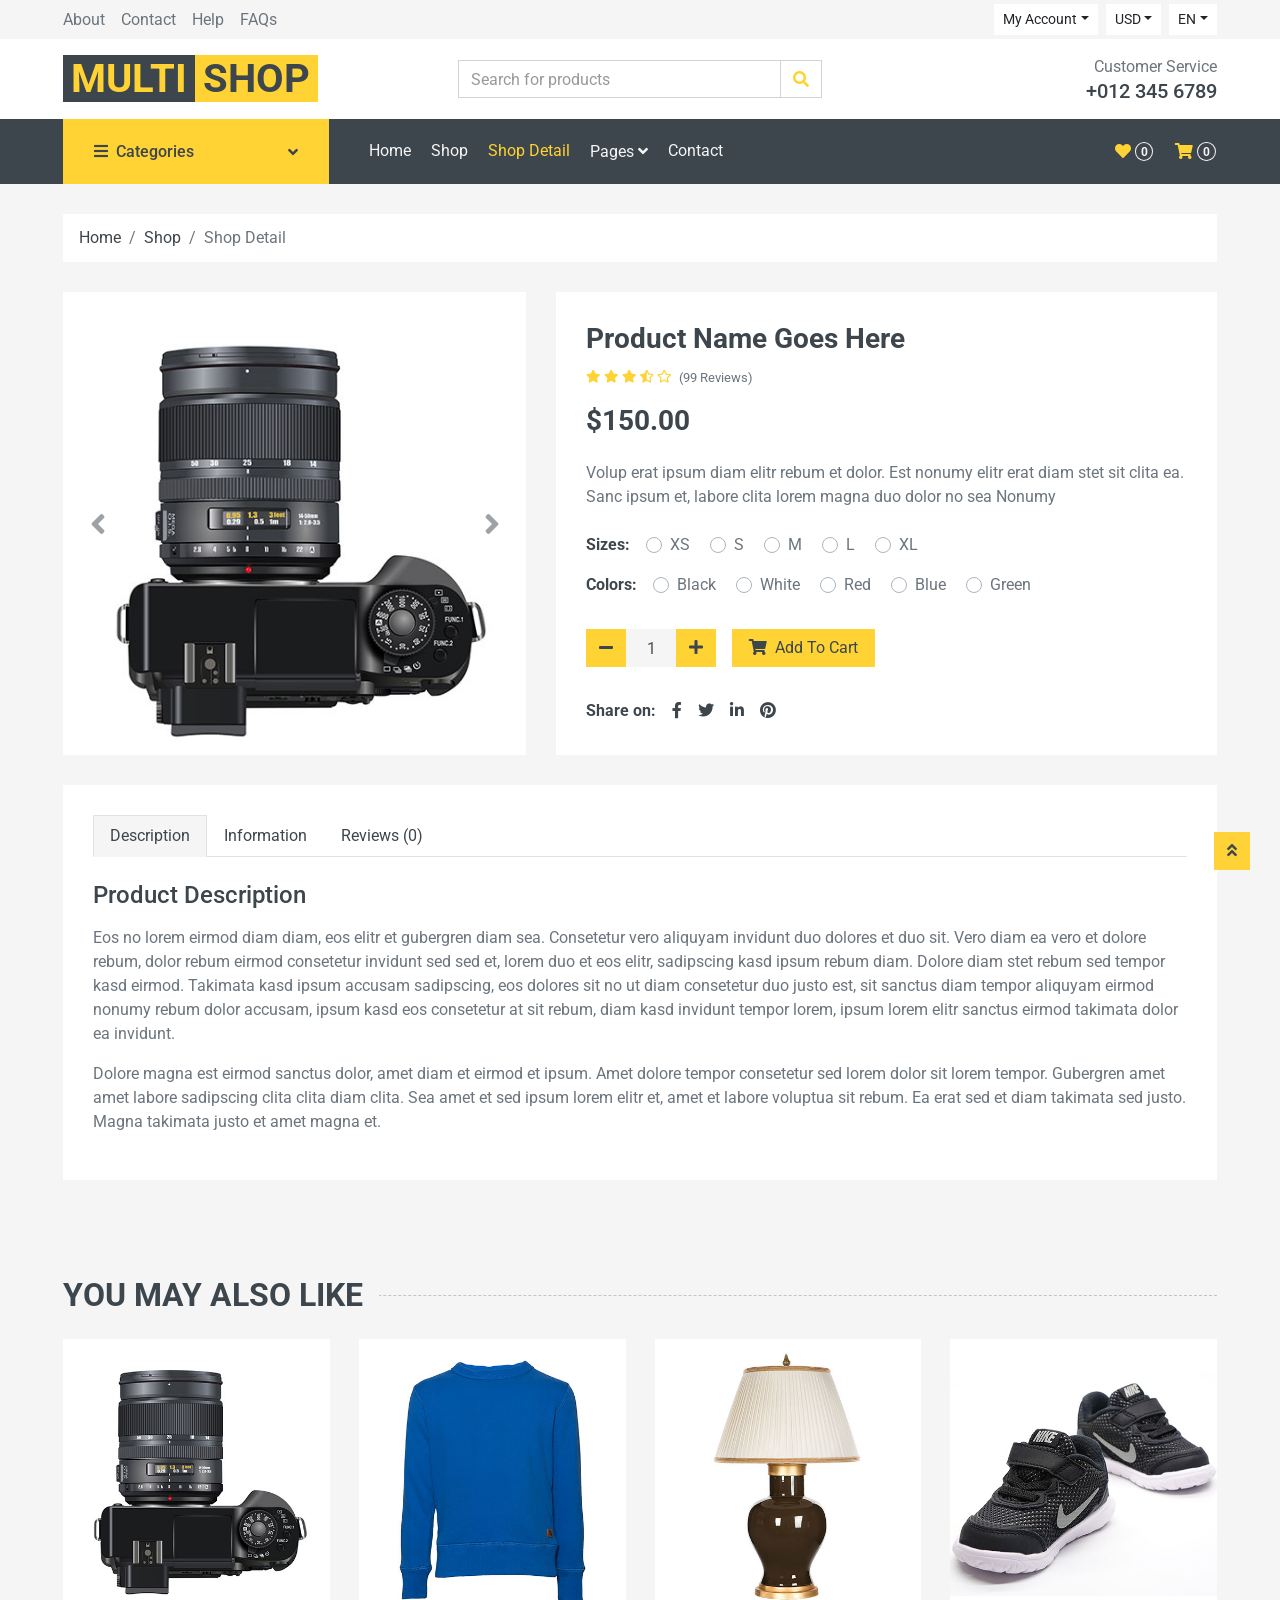
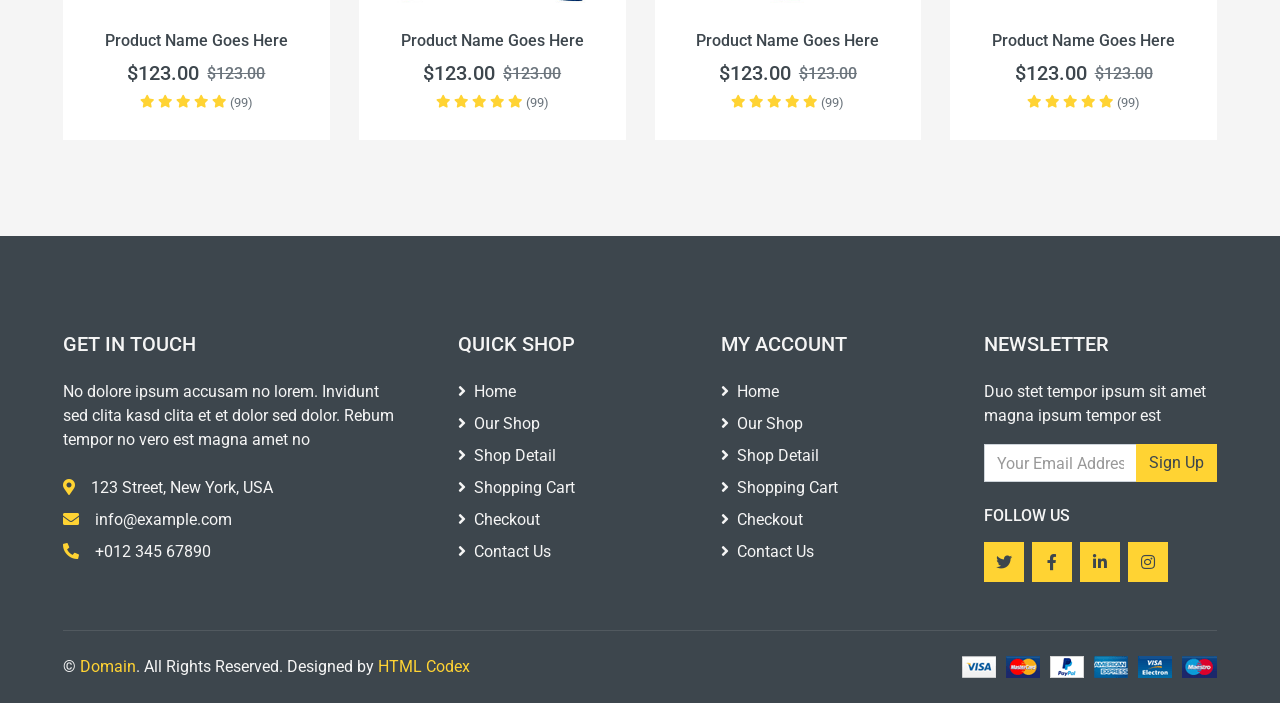
<file: detail.html>
<!DOCTYPE html>
<html lang="en">

<head>
    <meta charset="utf-8">
    <title>MultiShop - Online Shop Website Template</title>
    <meta content="width=device-width, initial-scale=1.0" name="viewport">
    <meta content="Free HTML Templates" name="keywords">
    <meta content="Free HTML Templates" name="description">

    <!-- Favicon -->
    <link href="img/favicon.ico" rel="icon">

    <!-- Google Web Fonts -->
    <link rel="preconnect" href="https://fonts.gstatic.com">
    <link href="https://fonts.googleapis.com/css2?family=Roboto:wght@400;500;700&display=swap" rel="stylesheet">  

    <!-- Font Awesome -->
    <link href="https://cdnjs.cloudflare.com/ajax/libs/font-awesome/5.10.0/css/all.min.css" rel="stylesheet">

    <!-- Libraries Stylesheet -->
    <link href="lib/animate/animate.min.css" rel="stylesheet">
    <link href="lib/owlcarousel/assets/owl.carousel.min.css" rel="stylesheet">

    <!-- Customized Bootstrap Stylesheet -->
    <link href="css/style.css" rel="stylesheet">
</head>

<body>
    <!-- Topbar Start -->
    <div class="container-fluid">
        <div class="row bg-secondary py-1 px-xl-5">
            <div class="col-lg-6 d-none d-lg-block">
                <div class="d-inline-flex align-items-center h-100">
                    <a class="text-body mr-3" href="">About</a>
                    <a class="text-body mr-3" href="">Contact</a>
                    <a class="text-body mr-3" href="">Help</a>
                    <a class="text-body mr-3" href="">FAQs</a>
                </div>
            </div>
            <div class="col-lg-6 text-center text-lg-right">
                <div class="d-inline-flex align-items-center">
                    <div class="btn-group">
                        <button type="button" class="btn btn-sm btn-light dropdown-toggle" data-toggle="dropdown">My Account</button>
                        <div class="dropdown-menu dropdown-menu-right">
                            <button class="dropdown-item" type="button">Sign in</button>
                            <button class="dropdown-item" type="button">Sign up</button>
                        </div>
                    </div>
                    <div class="btn-group mx-2">
                        <button type="button" class="btn btn-sm btn-light dropdown-toggle" data-toggle="dropdown">USD</button>
                        <div class="dropdown-menu dropdown-menu-right">
                            <button class="dropdown-item" type="button">EUR</button>
                            <button class="dropdown-item" type="button">GBP</button>
                            <button class="dropdown-item" type="button">CAD</button>
                        </div>
                    </div>
                    <div class="btn-group">
                        <button type="button" class="btn btn-sm btn-light dropdown-toggle" data-toggle="dropdown">EN</button>
                        <div class="dropdown-menu dropdown-menu-right">
                            <button class="dropdown-item" type="button">FR</button>
                            <button class="dropdown-item" type="button">AR</button>
                            <button class="dropdown-item" type="button">RU</button>
                        </div>
                    </div>
                </div>
                <div class="d-inline-flex align-items-center d-block d-lg-none">
                    <a href="" class="btn px-0 ml-2">
                        <i class="fas fa-heart text-dark"></i>
                        <span class="badge text-dark border border-dark rounded-circle" style="padding-bottom: 2px;">0</span>
                    </a>
                    <a href="" class="btn px-0 ml-2">
                        <i class="fas fa-shopping-cart text-dark"></i>
                        <span class="badge text-dark border border-dark rounded-circle" style="padding-bottom: 2px;">0</span>
                    </a>
                </div>
            </div>
        </div>
        <div class="row align-items-center bg-light py-3 px-xl-5 d-none d-lg-flex">
            <div class="col-lg-4">
                <a href="" class="text-decoration-none">
                    <span class="h1 text-uppercase text-primary bg-dark px-2">Multi</span>
                    <span class="h1 text-uppercase text-dark bg-primary px-2 ml-n1">Shop</span>
                </a>
            </div>
            <div class="col-lg-4 col-6 text-left">
                <form action="">
                    <div class="input-group">
                        <input type="text" class="form-control" placeholder="Search for products">
                        <div class="input-group-append">
                            <span class="input-group-text bg-transparent text-primary">
                                <i class="fa fa-search"></i>
                            </span>
                        </div>
                    </div>
                </form>
            </div>
            <div class="col-lg-4 col-6 text-right">
                <p class="m-0">Customer Service</p>
                <h5 class="m-0">+012 345 6789</h5>
            </div>
        </div>
    </div>
    <!-- Topbar End -->


    <!-- Navbar Start -->
    <div class="container-fluid bg-dark mb-30">
        <div class="row px-xl-5">
            <div class="col-lg-3 d-none d-lg-block">
                <a class="btn d-flex align-items-center justify-content-between bg-primary w-100" data-toggle="collapse" href="#navbar-vertical" style="height: 65px; padding: 0 30px;">
                    <h6 class="text-dark m-0"><i class="fa fa-bars mr-2"></i>Categories</h6>
                    <i class="fa fa-angle-down text-dark"></i>
                </a>
                <nav class="collapse position-absolute navbar navbar-vertical navbar-light align-items-start p-0 bg-light" id="navbar-vertical" style="width: calc(100% - 30px); z-index: 999;">
                    <div class="navbar-nav w-100">
                        <div class="nav-item dropdown dropright">
                            <a href="#" class="nav-link dropdown-toggle" data-toggle="dropdown">Dresses <i class="fa fa-angle-right float-right mt-1"></i></a>
                            <div class="dropdown-menu position-absolute rounded-0 border-0 m-0">
                                <a href="" class="dropdown-item">Men's Dresses</a>
                                <a href="" class="dropdown-item">Women's Dresses</a>
                                <a href="" class="dropdown-item">Baby's Dresses</a>
                            </div>
                        </div>
                        <a href="" class="nav-item nav-link">Shirts</a>
                        <a href="" class="nav-item nav-link">Jeans</a>
                        <a href="" class="nav-item nav-link">Swimwear</a>
                        <a href="" class="nav-item nav-link">Sleepwear</a>
                        <a href="" class="nav-item nav-link">Sportswear</a>
                        <a href="" class="nav-item nav-link">Jumpsuits</a>
                        <a href="" class="nav-item nav-link">Blazers</a>
                        <a href="" class="nav-item nav-link">Jackets</a>
                        <a href="" class="nav-item nav-link">Shoes</a>
                    </div>
                </nav>
            </div>
            <div class="col-lg-9">
                <nav class="navbar navbar-expand-lg bg-dark navbar-dark py-3 py-lg-0 px-0">
                    <a href="" class="text-decoration-none d-block d-lg-none">
                        <span class="h1 text-uppercase text-dark bg-light px-2">Multi</span>
                        <span class="h1 text-uppercase text-light bg-primary px-2 ml-n1">Shop</span>
                    </a>
                    <button type="button" class="navbar-toggler" data-toggle="collapse" data-target="#navbarCollapse">
                        <span class="navbar-toggler-icon"></span>
                    </button>
                    <div class="collapse navbar-collapse justify-content-between" id="navbarCollapse">
                        <div class="navbar-nav mr-auto py-0">
                            <a href="index.html" class="nav-item nav-link">Home</a>
                            <a href="shop.html" class="nav-item nav-link">Shop</a>
                            <a href="detail.html" class="nav-item nav-link active">Shop Detail</a>
                            <div class="nav-item dropdown">
                                <a href="#" class="nav-link dropdown-toggle" data-toggle="dropdown">Pages <i class="fa fa-angle-down mt-1"></i></a>
                                <div class="dropdown-menu bg-primary rounded-0 border-0 m-0">
                                    <a href="cart.html" class="dropdown-item">Shopping Cart</a>
                                    <a href="checkout.html" class="dropdown-item">Checkout</a>
                                </div>
                            </div>
                            <a href="contact.html" class="nav-item nav-link">Contact</a>
                        </div>
                        <div class="navbar-nav ml-auto py-0 d-none d-lg-block">
                            <a href="" class="btn px-0">
                                <i class="fas fa-heart text-primary"></i>
                                <span class="badge text-secondary border border-secondary rounded-circle" style="padding-bottom: 2px;">0</span>
                            </a>
                            <a href="" class="btn px-0 ml-3">
                                <i class="fas fa-shopping-cart text-primary"></i>
                                <span class="badge text-secondary border border-secondary rounded-circle" style="padding-bottom: 2px;">0</span>
                            </a>
                        </div>
                    </div>
                </nav>
            </div>
        </div>
    </div>
    <!-- Navbar End -->


    <!-- Breadcrumb Start -->
    <div class="container-fluid">
        <div class="row px-xl-5">
            <div class="col-12">
                <nav class="breadcrumb bg-light mb-30">
                    <a class="breadcrumb-item text-dark" href="#">Home</a>
                    <a class="breadcrumb-item text-dark" href="#">Shop</a>
                    <span class="breadcrumb-item active">Shop Detail</span>
                </nav>
            </div>
        </div>
    </div>
    <!-- Breadcrumb End -->


    <!-- Shop Detail Start -->
    <div class="container-fluid pb-5">
        <div class="row px-xl-5">
            <div class="col-lg-5 mb-30">
                <div id="product-carousel" class="carousel slide" data-ride="carousel">
                    <div class="carousel-inner bg-light">
                        <div class="carousel-item active">
                            <img class="w-100 h-100" src="img/product-1.jpg" alt="Image">
                        </div>
                        <div class="carousel-item">
                            <img class="w-100 h-100" src="img/product-2.jpg" alt="Image">
                        </div>
                        <div class="carousel-item">
                            <img class="w-100 h-100" src="img/product-3.jpg" alt="Image">
                        </div>
                        <div class="carousel-item">
                            <img class="w-100 h-100" src="img/product-4.jpg" alt="Image">
                        </div>
                    </div>
                    <a class="carousel-control-prev" href="#product-carousel" data-slide="prev">
                        <i class="fa fa-2x fa-angle-left text-dark"></i>
                    </a>
                    <a class="carousel-control-next" href="#product-carousel" data-slide="next">
                        <i class="fa fa-2x fa-angle-right text-dark"></i>
                    </a>
                </div>
            </div>

            <div class="col-lg-7 h-auto mb-30">
                <div class="h-100 bg-light p-30">
                    <h3>Product Name Goes Here</h3>
                    <div class="d-flex mb-3">
                        <div class="text-primary mr-2">
                            <small class="fas fa-star"></small>
                            <small class="fas fa-star"></small>
                            <small class="fas fa-star"></small>
                            <small class="fas fa-star-half-alt"></small>
                            <small class="far fa-star"></small>
                        </div>
                        <small class="pt-1">(99 Reviews)</small>
                    </div>
                    <h3 class="font-weight-semi-bold mb-4">$150.00</h3>
                    <p class="mb-4">Volup erat ipsum diam elitr rebum et dolor. Est nonumy elitr erat diam stet sit
                        clita ea. Sanc ipsum et, labore clita lorem magna duo dolor no sea
                        Nonumy</p>
                    <div class="d-flex mb-3">
                        <strong class="text-dark mr-3">Sizes:</strong>
                        <form>
                            <div class="custom-control custom-radio custom-control-inline">
                                <input type="radio" class="custom-control-input" id="size-1" name="size">
                                <label class="custom-control-label" for="size-1">XS</label>
                            </div>
                            <div class="custom-control custom-radio custom-control-inline">
                                <input type="radio" class="custom-control-input" id="size-2" name="size">
                                <label class="custom-control-label" for="size-2">S</label>
                            </div>
                            <div class="custom-control custom-radio custom-control-inline">
                                <input type="radio" class="custom-control-input" id="size-3" name="size">
                                <label class="custom-control-label" for="size-3">M</label>
                            </div>
                            <div class="custom-control custom-radio custom-control-inline">
                                <input type="radio" class="custom-control-input" id="size-4" name="size">
                                <label class="custom-control-label" for="size-4">L</label>
                            </div>
                            <div class="custom-control custom-radio custom-control-inline">
                                <input type="radio" class="custom-control-input" id="size-5" name="size">
                                <label class="custom-control-label" for="size-5">XL</label>
                            </div>
                        </form>
                    </div>
                    <div class="d-flex mb-4">
                        <strong class="text-dark mr-3">Colors:</strong>
                        <form>
                            <div class="custom-control custom-radio custom-control-inline">
                                <input type="radio" class="custom-control-input" id="color-1" name="color">
                                <label class="custom-control-label" for="color-1">Black</label>
                            </div>
                            <div class="custom-control custom-radio custom-control-inline">
                                <input type="radio" class="custom-control-input" id="color-2" name="color">
                                <label class="custom-control-label" for="color-2">White</label>
                            </div>
                            <div class="custom-control custom-radio custom-control-inline">
                                <input type="radio" class="custom-control-input" id="color-3" name="color">
                                <label class="custom-control-label" for="color-3">Red</label>
                            </div>
                            <div class="custom-control custom-radio custom-control-inline">
                                <input type="radio" class="custom-control-input" id="color-4" name="color">
                                <label class="custom-control-label" for="color-4">Blue</label>
                            </div>
                            <div class="custom-control custom-radio custom-control-inline">
                                <input type="radio" class="custom-control-input" id="color-5" name="color">
                                <label class="custom-control-label" for="color-5">Green</label>
                            </div>
                        </form>
                    </div>
                    <div class="d-flex align-items-center mb-4 pt-2">
                        <div class="input-group quantity mr-3" style="width: 130px;">
                            <div class="input-group-btn">
                                <button class="btn btn-primary btn-minus">
                                    <i class="fa fa-minus"></i>
                                </button>
                            </div>
                            <input type="text" class="form-control bg-secondary border-0 text-center" value="1">
                            <div class="input-group-btn">
                                <button class="btn btn-primary btn-plus">
                                    <i class="fa fa-plus"></i>
                                </button>
                            </div>
                        </div>
                        <button class="btn btn-primary px-3"><i class="fa fa-shopping-cart mr-1"></i> Add To
                            Cart</button>
                    </div>
                    <div class="d-flex pt-2">
                        <strong class="text-dark mr-2">Share on:</strong>
                        <div class="d-inline-flex">
                            <a class="text-dark px-2" href="">
                                <i class="fab fa-facebook-f"></i>
                            </a>
                            <a class="text-dark px-2" href="">
                                <i class="fab fa-twitter"></i>
                            </a>
                            <a class="text-dark px-2" href="">
                                <i class="fab fa-linkedin-in"></i>
                            </a>
                            <a class="text-dark px-2" href="">
                                <i class="fab fa-pinterest"></i>
                            </a>
                        </div>
                    </div>
                </div>
            </div>
        </div>
        <div class="row px-xl-5">
            <div class="col">
                <div class="bg-light p-30">
                    <div class="nav nav-tabs mb-4">
                        <a class="nav-item nav-link text-dark active" data-toggle="tab" href="#tab-pane-1">Description</a>
                        <a class="nav-item nav-link text-dark" data-toggle="tab" href="#tab-pane-2">Information</a>
                        <a class="nav-item nav-link text-dark" data-toggle="tab" href="#tab-pane-3">Reviews (0)</a>
                    </div>
                    <div class="tab-content">
                        <div class="tab-pane fade show active" id="tab-pane-1">
                            <h4 class="mb-3">Product Description</h4>
                            <p>Eos no lorem eirmod diam diam, eos elitr et gubergren diam sea. Consetetur vero aliquyam invidunt duo dolores et duo sit. Vero diam ea vero et dolore rebum, dolor rebum eirmod consetetur invidunt sed sed et, lorem duo et eos elitr, sadipscing kasd ipsum rebum diam. Dolore diam stet rebum sed tempor kasd eirmod. Takimata kasd ipsum accusam sadipscing, eos dolores sit no ut diam consetetur duo justo est, sit sanctus diam tempor aliquyam eirmod nonumy rebum dolor accusam, ipsum kasd eos consetetur at sit rebum, diam kasd invidunt tempor lorem, ipsum lorem elitr sanctus eirmod takimata dolor ea invidunt.</p>
                            <p>Dolore magna est eirmod sanctus dolor, amet diam et eirmod et ipsum. Amet dolore tempor consetetur sed lorem dolor sit lorem tempor. Gubergren amet amet labore sadipscing clita clita diam clita. Sea amet et sed ipsum lorem elitr et, amet et labore voluptua sit rebum. Ea erat sed et diam takimata sed justo. Magna takimata justo et amet magna et.</p>
                        </div>
                        <div class="tab-pane fade" id="tab-pane-2">
                            <h4 class="mb-3">Additional Information</h4>
                            <p>Eos no lorem eirmod diam diam, eos elitr et gubergren diam sea. Consetetur vero aliquyam invidunt duo dolores et duo sit. Vero diam ea vero et dolore rebum, dolor rebum eirmod consetetur invidunt sed sed et, lorem duo et eos elitr, sadipscing kasd ipsum rebum diam. Dolore diam stet rebum sed tempor kasd eirmod. Takimata kasd ipsum accusam sadipscing, eos dolores sit no ut diam consetetur duo justo est, sit sanctus diam tempor aliquyam eirmod nonumy rebum dolor accusam, ipsum kasd eos consetetur at sit rebum, diam kasd invidunt tempor lorem, ipsum lorem elitr sanctus eirmod takimata dolor ea invidunt.</p>
                            <div class="row">
                                <div class="col-md-6">
                                    <ul class="list-group list-group-flush">
                                        <li class="list-group-item px-0">
                                            Sit erat duo lorem duo ea consetetur, et eirmod takimata.
                                        </li>
                                        <li class="list-group-item px-0">
                                            Amet kasd gubergren sit sanctus et lorem eos sadipscing at.
                                        </li>
                                        <li class="list-group-item px-0">
                                            Duo amet accusam eirmod nonumy stet et et stet eirmod.
                                        </li>
                                        <li class="list-group-item px-0">
                                            Takimata ea clita labore amet ipsum erat justo voluptua. Nonumy.
                                        </li>
                                      </ul> 
                                </div>
                                <div class="col-md-6">
                                    <ul class="list-group list-group-flush">
                                        <li class="list-group-item px-0">
                                            Sit erat duo lorem duo ea consetetur, et eirmod takimata.
                                        </li>
                                        <li class="list-group-item px-0">
                                            Amet kasd gubergren sit sanctus et lorem eos sadipscing at.
                                        </li>
                                        <li class="list-group-item px-0">
                                            Duo amet accusam eirmod nonumy stet et et stet eirmod.
                                        </li>
                                        <li class="list-group-item px-0">
                                            Takimata ea clita labore amet ipsum erat justo voluptua. Nonumy.
                                        </li>
                                      </ul> 
                                </div>
                            </div>
                        </div>
                        <div class="tab-pane fade" id="tab-pane-3">
                            <div class="row">
                                <div class="col-md-6">
                                    <h4 class="mb-4">1 review for "Product Name"</h4>
                                    <div class="media mb-4">
                                        <img src="img/user.jpg" alt="Image" class="img-fluid mr-3 mt-1" style="width: 45px;">
                                        <div class="media-body">
                                            <h6>John Doe<small> - <i>01 Jan 2045</i></small></h6>
                                            <div class="text-primary mb-2">
                                                <i class="fas fa-star"></i>
                                                <i class="fas fa-star"></i>
                                                <i class="fas fa-star"></i>
                                                <i class="fas fa-star-half-alt"></i>
                                                <i class="far fa-star"></i>
                                            </div>
                                            <p>Diam amet duo labore stet elitr ea clita ipsum, tempor labore accusam ipsum et no at. Kasd diam tempor rebum magna dolores sed sed eirmod ipsum.</p>
                                        </div>
                                    </div>
                                </div>
                                <div class="col-md-6">
                                    <h4 class="mb-4">Leave a review</h4>
                                    <small>Your email address will not be published. Required fields are marked *</small>
                                    <div class="d-flex my-3">
                                        <p class="mb-0 mr-2">Your Rating * :</p>
                                        <div class="text-primary">
                                            <i class="far fa-star"></i>
                                            <i class="far fa-star"></i>
                                            <i class="far fa-star"></i>
                                            <i class="far fa-star"></i>
                                            <i class="far fa-star"></i>
                                        </div>
                                    </div>
                                    <form>
                                        <div class="form-group">
                                            <label for="message">Your Review *</label>
                                            <textarea id="message" cols="30" rows="5" class="form-control"></textarea>
                                        </div>
                                        <div class="form-group">
                                            <label for="name">Your Name *</label>
                                            <input type="text" class="form-control" id="name">
                                        </div>
                                        <div class="form-group">
                                            <label for="email">Your Email *</label>
                                            <input type="email" class="form-control" id="email">
                                        </div>
                                        <div class="form-group mb-0">
                                            <input type="submit" value="Leave Your Review" class="btn btn-primary px-3">
                                        </div>
                                    </form>
                                </div>
                            </div>
                        </div>
                    </div>
                </div>
            </div>
        </div>
    </div>
    <!-- Shop Detail End -->


    <!-- Products Start -->
    <div class="container-fluid py-5">
        <h2 class="section-title position-relative text-uppercase mx-xl-5 mb-4"><span class="bg-secondary pr-3">You May Also Like</span></h2>
        <div class="row px-xl-5">
            <div class="col">
                <div class="owl-carousel related-carousel">
                    <div class="product-item bg-light">
                        <div class="product-img position-relative overflow-hidden">
                            <img class="img-fluid w-100" src="img/product-1.jpg" alt="">
                            <div class="product-action">
                                <a class="btn btn-outline-dark btn-square" href=""><i class="fa fa-shopping-cart"></i></a>
                                <a class="btn btn-outline-dark btn-square" href=""><i class="far fa-heart"></i></a>
                                <a class="btn btn-outline-dark btn-square" href=""><i class="fa fa-sync-alt"></i></a>
                                <a class="btn btn-outline-dark btn-square" href=""><i class="fa fa-search"></i></a>
                            </div>
                        </div>
                        <div class="text-center py-4">
                            <a class="h6 text-decoration-none text-truncate" href="">Product Name Goes Here</a>
                            <div class="d-flex align-items-center justify-content-center mt-2">
                                <h5>$123.00</h5><h6 class="text-muted ml-2"><del>$123.00</del></h6>
                            </div>
                            <div class="d-flex align-items-center justify-content-center mb-1">
                                <small class="fa fa-star text-primary mr-1"></small>
                                <small class="fa fa-star text-primary mr-1"></small>
                                <small class="fa fa-star text-primary mr-1"></small>
                                <small class="fa fa-star text-primary mr-1"></small>
                                <small class="fa fa-star text-primary mr-1"></small>
                                <small>(99)</small>
                            </div>
                        </div>
                    </div>
                    <div class="product-item bg-light">
                        <div class="product-img position-relative overflow-hidden">
                            <img class="img-fluid w-100" src="img/product-2.jpg" alt="">
                            <div class="product-action">
                                <a class="btn btn-outline-dark btn-square" href=""><i class="fa fa-shopping-cart"></i></a>
                                <a class="btn btn-outline-dark btn-square" href=""><i class="far fa-heart"></i></a>
                                <a class="btn btn-outline-dark btn-square" href=""><i class="fa fa-sync-alt"></i></a>
                                <a class="btn btn-outline-dark btn-square" href=""><i class="fa fa-search"></i></a>
                            </div>
                        </div>
                        <div class="text-center py-4">
                            <a class="h6 text-decoration-none text-truncate" href="">Product Name Goes Here</a>
                            <div class="d-flex align-items-center justify-content-center mt-2">
                                <h5>$123.00</h5><h6 class="text-muted ml-2"><del>$123.00</del></h6>
                            </div>
                            <div class="d-flex align-items-center justify-content-center mb-1">
                                <small class="fa fa-star text-primary mr-1"></small>
                                <small class="fa fa-star text-primary mr-1"></small>
                                <small class="fa fa-star text-primary mr-1"></small>
                                <small class="fa fa-star text-primary mr-1"></small>
                                <small class="fa fa-star text-primary mr-1"></small>
                                <small>(99)</small>
                            </div>
                        </div>
                    </div>
                    <div class="product-item bg-light">
                        <div class="product-img position-relative overflow-hidden">
                            <img class="img-fluid w-100" src="img/product-3.jpg" alt="">
                            <div class="product-action">
                                <a class="btn btn-outline-dark btn-square" href=""><i class="fa fa-shopping-cart"></i></a>
                                <a class="btn btn-outline-dark btn-square" href=""><i class="far fa-heart"></i></a>
                                <a class="btn btn-outline-dark btn-square" href=""><i class="fa fa-sync-alt"></i></a>
                                <a class="btn btn-outline-dark btn-square" href=""><i class="fa fa-search"></i></a>
                            </div>
                        </div>
                        <div class="text-center py-4">
                            <a class="h6 text-decoration-none text-truncate" href="">Product Name Goes Here</a>
                            <div class="d-flex align-items-center justify-content-center mt-2">
                                <h5>$123.00</h5><h6 class="text-muted ml-2"><del>$123.00</del></h6>
                            </div>
                            <div class="d-flex align-items-center justify-content-center mb-1">
                                <small class="fa fa-star text-primary mr-1"></small>
                                <small class="fa fa-star text-primary mr-1"></small>
                                <small class="fa fa-star text-primary mr-1"></small>
                                <small class="fa fa-star text-primary mr-1"></small>
                                <small class="fa fa-star text-primary mr-1"></small>
                                <small>(99)</small>
                            </div>
                        </div>
                    </div>
                    <div class="product-item bg-light">
                        <div class="product-img position-relative overflow-hidden">
                            <img class="img-fluid w-100" src="img/product-4.jpg" alt="">
                            <div class="product-action">
                                <a class="btn btn-outline-dark btn-square" href=""><i class="fa fa-shopping-cart"></i></a>
                                <a class="btn btn-outline-dark btn-square" href=""><i class="far fa-heart"></i></a>
                                <a class="btn btn-outline-dark btn-square" href=""><i class="fa fa-sync-alt"></i></a>
                                <a class="btn btn-outline-dark btn-square" href=""><i class="fa fa-search"></i></a>
                            </div>
                        </div>
                        <div class="text-center py-4">
                            <a class="h6 text-decoration-none text-truncate" href="">Product Name Goes Here</a>
                            <div class="d-flex align-items-center justify-content-center mt-2">
                                <h5>$123.00</h5><h6 class="text-muted ml-2"><del>$123.00</del></h6>
                            </div>
                            <div class="d-flex align-items-center justify-content-center mb-1">
                                <small class="fa fa-star text-primary mr-1"></small>
                                <small class="fa fa-star text-primary mr-1"></small>
                                <small class="fa fa-star text-primary mr-1"></small>
                                <small class="fa fa-star text-primary mr-1"></small>
                                <small class="fa fa-star text-primary mr-1"></small>
                                <small>(99)</small>
                            </div>
                        </div>
                    </div>
                    <div class="product-item bg-light">
                        <div class="product-img position-relative overflow-hidden">
                            <img class="img-fluid w-100" src="img/product-5.jpg" alt="">
                            <div class="product-action">
                                <a class="btn btn-outline-dark btn-square" href=""><i class="fa fa-shopping-cart"></i></a>
                                <a class="btn btn-outline-dark btn-square" href=""><i class="far fa-heart"></i></a>
                                <a class="btn btn-outline-dark btn-square" href=""><i class="fa fa-sync-alt"></i></a>
                                <a class="btn btn-outline-dark btn-square" href=""><i class="fa fa-search"></i></a>
                            </div>
                        </div>
                        <div class="text-center py-4">
                            <a class="h6 text-decoration-none text-truncate" href="">Product Name Goes Here</a>
                            <div class="d-flex align-items-center justify-content-center mt-2">
                                <h5>$123.00</h5><h6 class="text-muted ml-2"><del>$123.00</del></h6>
                            </div>
                            <div class="d-flex align-items-center justify-content-center mb-1">
                                <small class="fa fa-star text-primary mr-1"></small>
                                <small class="fa fa-star text-primary mr-1"></small>
                                <small class="fa fa-star text-primary mr-1"></small>
                                <small class="fa fa-star text-primary mr-1"></small>
                                <small class="fa fa-star text-primary mr-1"></small>
                                <small>(99)</small>
                            </div>
                        </div>
                    </div>
                </div>
            </div>
        </div>
    </div>
    <!-- Products End -->


    <!-- Footer Start -->
    <div class="container-fluid bg-dark text-secondary mt-5 pt-5">
        <div class="row px-xl-5 pt-5">
            <div class="col-lg-4 col-md-12 mb-5 pr-3 pr-xl-5">
                <h5 class="text-secondary text-uppercase mb-4">Get In Touch</h5>
                <p class="mb-4">No dolore ipsum accusam no lorem. Invidunt sed clita kasd clita et et dolor sed dolor. Rebum tempor no vero est magna amet no</p>
                <p class="mb-2"><i class="fa fa-map-marker-alt text-primary mr-3"></i>123 Street, New York, USA</p>
                <p class="mb-2"><i class="fa fa-envelope text-primary mr-3"></i>info@example.com</p>
                <p class="mb-0"><i class="fa fa-phone-alt text-primary mr-3"></i>+012 345 67890</p>
            </div>
            <div class="col-lg-8 col-md-12">
                <div class="row">
                    <div class="col-md-4 mb-5">
                        <h5 class="text-secondary text-uppercase mb-4">Quick Shop</h5>
                        <div class="d-flex flex-column justify-content-start">
                            <a class="text-secondary mb-2" href="#"><i class="fa fa-angle-right mr-2"></i>Home</a>
                            <a class="text-secondary mb-2" href="#"><i class="fa fa-angle-right mr-2"></i>Our Shop</a>
                            <a class="text-secondary mb-2" href="#"><i class="fa fa-angle-right mr-2"></i>Shop Detail</a>
                            <a class="text-secondary mb-2" href="#"><i class="fa fa-angle-right mr-2"></i>Shopping Cart</a>
                            <a class="text-secondary mb-2" href="#"><i class="fa fa-angle-right mr-2"></i>Checkout</a>
                            <a class="text-secondary" href="#"><i class="fa fa-angle-right mr-2"></i>Contact Us</a>
                        </div>
                    </div>
                    <div class="col-md-4 mb-5">
                        <h5 class="text-secondary text-uppercase mb-4">My Account</h5>
                        <div class="d-flex flex-column justify-content-start">
                            <a class="text-secondary mb-2" href="#"><i class="fa fa-angle-right mr-2"></i>Home</a>
                            <a class="text-secondary mb-2" href="#"><i class="fa fa-angle-right mr-2"></i>Our Shop</a>
                            <a class="text-secondary mb-2" href="#"><i class="fa fa-angle-right mr-2"></i>Shop Detail</a>
                            <a class="text-secondary mb-2" href="#"><i class="fa fa-angle-right mr-2"></i>Shopping Cart</a>
                            <a class="text-secondary mb-2" href="#"><i class="fa fa-angle-right mr-2"></i>Checkout</a>
                            <a class="text-secondary" href="#"><i class="fa fa-angle-right mr-2"></i>Contact Us</a>
                        </div>
                    </div>
                    <div class="col-md-4 mb-5">
                        <h5 class="text-secondary text-uppercase mb-4">Newsletter</h5>
                        <p>Duo stet tempor ipsum sit amet magna ipsum tempor est</p>
                        <form action="">
                            <div class="input-group">
                                <input type="text" class="form-control" placeholder="Your Email Address">
                                <div class="input-group-append">
                                    <button class="btn btn-primary">Sign Up</button>
                                </div>
                            </div>
                        </form>
                        <h6 class="text-secondary text-uppercase mt-4 mb-3">Follow Us</h6>
                        <div class="d-flex">
                            <a class="btn btn-primary btn-square mr-2" href="#"><i class="fab fa-twitter"></i></a>
                            <a class="btn btn-primary btn-square mr-2" href="#"><i class="fab fa-facebook-f"></i></a>
                            <a class="btn btn-primary btn-square mr-2" href="#"><i class="fab fa-linkedin-in"></i></a>
                            <a class="btn btn-primary btn-square" href="#"><i class="fab fa-instagram"></i></a>
                        </div>
                    </div>
                </div>
            </div>
        </div>
        <div class="row border-top mx-xl-5 py-4" style="border-color: rgba(256, 256, 256, .1) !important;">
            <div class="col-md-6 px-xl-0">
                <p class="mb-md-0 text-center text-md-left text-secondary">
                    &copy; <a class="text-primary" href="#">Domain</a>. All Rights Reserved. Designed
                    by
                    <a class="text-primary" href="https://htmlcodex.com">HTML Codex</a>
                </p>
            </div>
            <div class="col-md-6 px-xl-0 text-center text-md-right">
                <img class="img-fluid" src="img/payments.png" alt="">
            </div>
        </div>
    </div>
    <!-- Footer End -->


    <!-- Back to Top -->
    <a href="#" class="btn btn-primary back-to-top"><i class="fa fa-angle-double-up"></i></a>


    <!-- JavaScript Libraries -->
    <script src="https://code.jquery.com/jquery-3.4.1.min.js"></script>
    <script src="https://stackpath.bootstrapcdn.com/bootstrap/4.4.1/js/bootstrap.bundle.min.js"></script>
    <script src="lib/easing/easing.min.js"></script>
    <script src="lib/owlcarousel/owl.carousel.min.js"></script>

    <!-- Contact Javascript File -->
    <script src="mail/jqBootstrapValidation.min.js"></script>
    <script src="mail/contact.js"></script>

    <!-- Template Javascript -->
    <script src="js/main.js"></script>
</body>

</html>
</file>
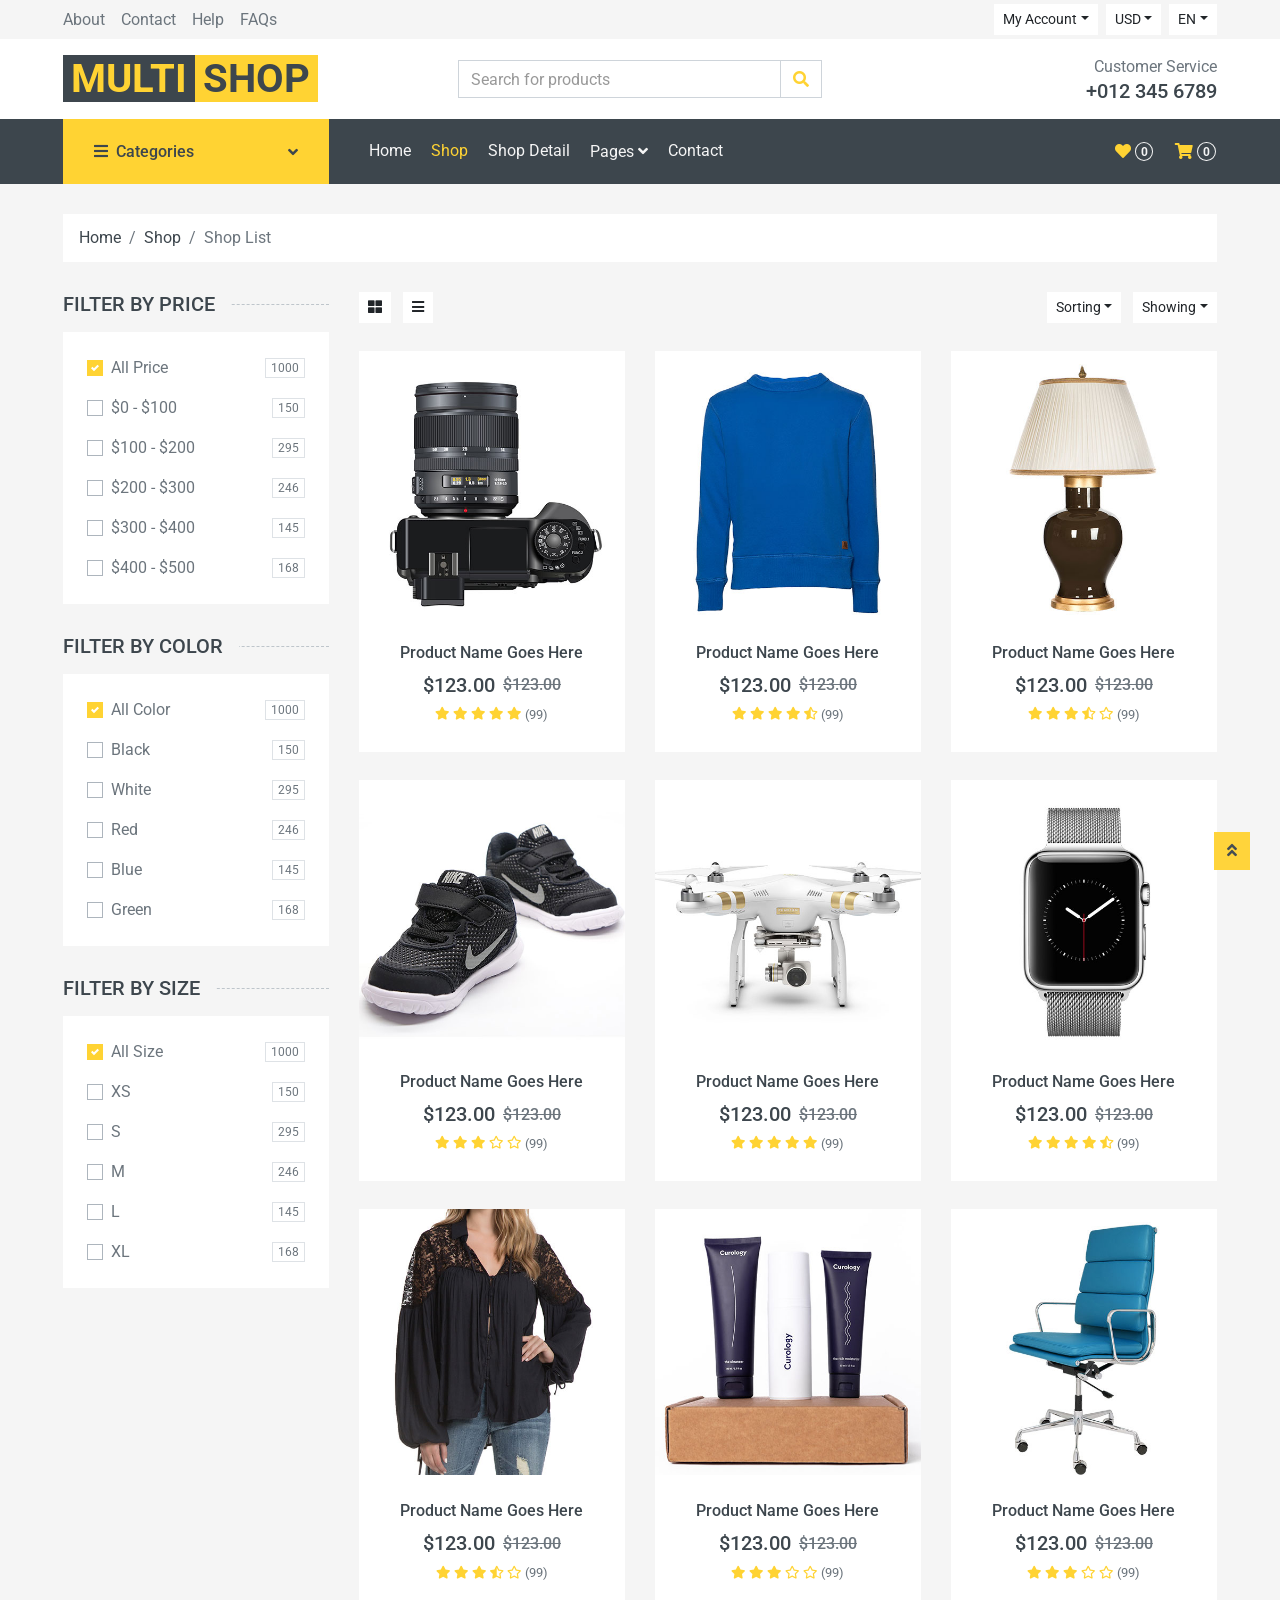
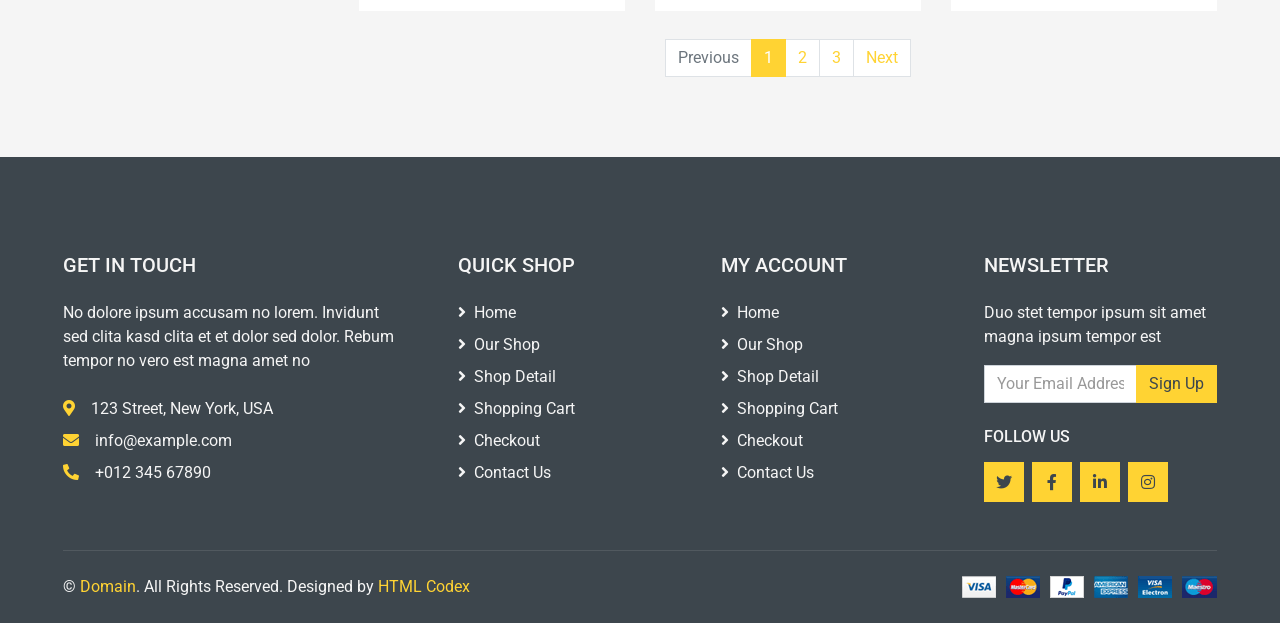
<file: shop.html>
<!DOCTYPE html>
<html lang="en">

<head>
    <meta charset="utf-8">
    <title>MultiShop - Online Shop Website Template</title>
    <meta content="width=device-width, initial-scale=1.0" name="viewport">
    <meta content="Free HTML Templates" name="keywords">
    <meta content="Free HTML Templates" name="description">

    <!-- Favicon -->
    <link href="img/favicon.ico" rel="icon">

    <!-- Google Web Fonts -->
    <link rel="preconnect" href="https://fonts.gstatic.com">
    <link href="https://fonts.googleapis.com/css2?family=Roboto:wght@400;500;700&display=swap" rel="stylesheet">  

    <!-- Font Awesome -->
    <link href="https://cdnjs.cloudflare.com/ajax/libs/font-awesome/5.10.0/css/all.min.css" rel="stylesheet">

    <!-- Libraries Stylesheet -->
    <link href="lib/animate/animate.min.css" rel="stylesheet">
    <link href="lib/owlcarousel/assets/owl.carousel.min.css" rel="stylesheet">

    <!-- Customized Bootstrap Stylesheet -->
    <link href="css/style.css" rel="stylesheet">
</head>

<body>
    <!-- Topbar Start -->
    <div class="container-fluid">
        <div class="row bg-secondary py-1 px-xl-5">
            <div class="col-lg-6 d-none d-lg-block">
                <div class="d-inline-flex align-items-center h-100">
                    <a class="text-body mr-3" href="">About</a>
                    <a class="text-body mr-3" href="">Contact</a>
                    <a class="text-body mr-3" href="">Help</a>
                    <a class="text-body mr-3" href="">FAQs</a>
                </div>
            </div>
            <div class="col-lg-6 text-center text-lg-right">
                <div class="d-inline-flex align-items-center">
                    <div class="btn-group">
                        <button type="button" class="btn btn-sm btn-light dropdown-toggle" data-toggle="dropdown">My Account</button>
                        <div class="dropdown-menu dropdown-menu-right">
                            <button class="dropdown-item" type="button">Sign in</button>
                            <button class="dropdown-item" type="button">Sign up</button>
                        </div>
                    </div>
                    <div class="btn-group mx-2">
                        <button type="button" class="btn btn-sm btn-light dropdown-toggle" data-toggle="dropdown">USD</button>
                        <div class="dropdown-menu dropdown-menu-right">
                            <button class="dropdown-item" type="button">EUR</button>
                            <button class="dropdown-item" type="button">GBP</button>
                            <button class="dropdown-item" type="button">CAD</button>
                        </div>
                    </div>
                    <div class="btn-group">
                        <button type="button" class="btn btn-sm btn-light dropdown-toggle" data-toggle="dropdown">EN</button>
                        <div class="dropdown-menu dropdown-menu-right">
                            <button class="dropdown-item" type="button">FR</button>
                            <button class="dropdown-item" type="button">AR</button>
                            <button class="dropdown-item" type="button">RU</button>
                        </div>
                    </div>
                </div>
                <div class="d-inline-flex align-items-center d-block d-lg-none">
                    <a href="" class="btn px-0 ml-2">
                        <i class="fas fa-heart text-dark"></i>
                        <span class="badge text-dark border border-dark rounded-circle" style="padding-bottom: 2px;">0</span>
                    </a>
                    <a href="" class="btn px-0 ml-2">
                        <i class="fas fa-shopping-cart text-dark"></i>
                        <span class="badge text-dark border border-dark rounded-circle" style="padding-bottom: 2px;">0</span>
                    </a>
                </div>
            </div>
        </div>
        <div class="row align-items-center bg-light py-3 px-xl-5 d-none d-lg-flex">
            <div class="col-lg-4">
                <a href="" class="text-decoration-none">
                    <span class="h1 text-uppercase text-primary bg-dark px-2">Multi</span>
                    <span class="h1 text-uppercase text-dark bg-primary px-2 ml-n1">Shop</span>
                </a>
            </div>
            <div class="col-lg-4 col-6 text-left">
                <form action="">
                    <div class="input-group">
                        <input type="text" class="form-control" placeholder="Search for products">
                        <div class="input-group-append">
                            <span class="input-group-text bg-transparent text-primary">
                                <i class="fa fa-search"></i>
                            </span>
                        </div>
                    </div>
                </form>
            </div>
            <div class="col-lg-4 col-6 text-right">
                <p class="m-0">Customer Service</p>
                <h5 class="m-0">+012 345 6789</h5>
            </div>
        </div>
    </div>
    <!-- Topbar End -->


    <!-- Navbar Start -->
    <div class="container-fluid bg-dark mb-30">
        <div class="row px-xl-5">
            <div class="col-lg-3 d-none d-lg-block">
                <a class="btn d-flex align-items-center justify-content-between bg-primary w-100" data-toggle="collapse" href="#navbar-vertical" style="height: 65px; padding: 0 30px;">
                    <h6 class="text-dark m-0"><i class="fa fa-bars mr-2"></i>Categories</h6>
                    <i class="fa fa-angle-down text-dark"></i>
                </a>
                <nav class="collapse position-absolute navbar navbar-vertical navbar-light align-items-start p-0 bg-light" id="navbar-vertical" style="width: calc(100% - 30px); z-index: 999;">
                    <div class="navbar-nav w-100">
                        <div class="nav-item dropdown dropright">
                            <a href="#" class="nav-link dropdown-toggle" data-toggle="dropdown">Dresses <i class="fa fa-angle-right float-right mt-1"></i></a>
                            <div class="dropdown-menu position-absolute rounded-0 border-0 m-0">
                                <a href="" class="dropdown-item">Men's Dresses</a>
                                <a href="" class="dropdown-item">Women's Dresses</a>
                                <a href="" class="dropdown-item">Baby's Dresses</a>
                            </div>
                        </div>
                        <a href="" class="nav-item nav-link">Shirts</a>
                        <a href="" class="nav-item nav-link">Jeans</a>
                        <a href="" class="nav-item nav-link">Swimwear</a>
                        <a href="" class="nav-item nav-link">Sleepwear</a>
                        <a href="" class="nav-item nav-link">Sportswear</a>
                        <a href="" class="nav-item nav-link">Jumpsuits</a>
                        <a href="" class="nav-item nav-link">Blazers</a>
                        <a href="" class="nav-item nav-link">Jackets</a>
                        <a href="" class="nav-item nav-link">Shoes</a>
                    </div>
                </nav>
            </div>
            <div class="col-lg-9">
                <nav class="navbar navbar-expand-lg bg-dark navbar-dark py-3 py-lg-0 px-0">
                    <a href="" class="text-decoration-none d-block d-lg-none">
                        <span class="h1 text-uppercase text-dark bg-light px-2">Multi</span>
                        <span class="h1 text-uppercase text-light bg-primary px-2 ml-n1">Shop</span>
                    </a>
                    <button type="button" class="navbar-toggler" data-toggle="collapse" data-target="#navbarCollapse">
                        <span class="navbar-toggler-icon"></span>
                    </button>
                    <div class="collapse navbar-collapse justify-content-between" id="navbarCollapse">
                        <div class="navbar-nav mr-auto py-0">
                            <a href="index.html" class="nav-item nav-link">Home</a>
                            <a href="shop.html" class="nav-item nav-link active">Shop</a>
                            <a href="detail.html" class="nav-item nav-link">Shop Detail</a>
                            <div class="nav-item dropdown">
                                <a href="#" class="nav-link dropdown-toggle" data-toggle="dropdown">Pages <i class="fa fa-angle-down mt-1"></i></a>
                                <div class="dropdown-menu bg-primary rounded-0 border-0 m-0">
                                    <a href="cart.html" class="dropdown-item">Shopping Cart</a>
                                    <a href="checkout.html" class="dropdown-item">Checkout</a>
                                </div>
                            </div>
                            <a href="contact.html" class="nav-item nav-link">Contact</a>
                        </div>
                        <div class="navbar-nav ml-auto py-0 d-none d-lg-block">
                            <a href="" class="btn px-0">
                                <i class="fas fa-heart text-primary"></i>
                                <span class="badge text-secondary border border-secondary rounded-circle" style="padding-bottom: 2px;">0</span>
                            </a>
                            <a href="" class="btn px-0 ml-3">
                                <i class="fas fa-shopping-cart text-primary"></i>
                                <span class="badge text-secondary border border-secondary rounded-circle" style="padding-bottom: 2px;">0</span>
                            </a>
                        </div>
                    </div>
                </nav>
            </div>
        </div>
    </div>
    <!-- Navbar End -->


    <!-- Breadcrumb Start -->
    <div class="container-fluid">
        <div class="row px-xl-5">
            <div class="col-12">
                <nav class="breadcrumb bg-light mb-30">
                    <a class="breadcrumb-item text-dark" href="#">Home</a>
                    <a class="breadcrumb-item text-dark" href="#">Shop</a>
                    <span class="breadcrumb-item active">Shop List</span>
                </nav>
            </div>
        </div>
    </div>
    <!-- Breadcrumb End -->


    <!-- Shop Start -->
    <div class="container-fluid">
        <div class="row px-xl-5">
            <!-- Shop Sidebar Start -->
            <div class="col-lg-3 col-md-4">
                <!-- Price Start -->
                <h5 class="section-title position-relative text-uppercase mb-3"><span class="bg-secondary pr-3">Filter by price</span></h5>
                <div class="bg-light p-4 mb-30">
                    <form>
                        <div class="custom-control custom-checkbox d-flex align-items-center justify-content-between mb-3">
                            <input type="checkbox" class="custom-control-input" checked id="price-all">
                            <label class="custom-control-label" for="price-all">All Price</label>
                            <span class="badge border font-weight-normal">1000</span>
                        </div>
                        <div class="custom-control custom-checkbox d-flex align-items-center justify-content-between mb-3">
                            <input type="checkbox" class="custom-control-input" id="price-1">
                            <label class="custom-control-label" for="price-1">$0 - $100</label>
                            <span class="badge border font-weight-normal">150</span>
                        </div>
                        <div class="custom-control custom-checkbox d-flex align-items-center justify-content-between mb-3">
                            <input type="checkbox" class="custom-control-input" id="price-2">
                            <label class="custom-control-label" for="price-2">$100 - $200</label>
                            <span class="badge border font-weight-normal">295</span>
                        </div>
                        <div class="custom-control custom-checkbox d-flex align-items-center justify-content-between mb-3">
                            <input type="checkbox" class="custom-control-input" id="price-3">
                            <label class="custom-control-label" for="price-3">$200 - $300</label>
                            <span class="badge border font-weight-normal">246</span>
                        </div>
                        <div class="custom-control custom-checkbox d-flex align-items-center justify-content-between mb-3">
                            <input type="checkbox" class="custom-control-input" id="price-4">
                            <label class="custom-control-label" for="price-4">$300 - $400</label>
                            <span class="badge border font-weight-normal">145</span>
                        </div>
                        <div class="custom-control custom-checkbox d-flex align-items-center justify-content-between">
                            <input type="checkbox" class="custom-control-input" id="price-5">
                            <label class="custom-control-label" for="price-5">$400 - $500</label>
                            <span class="badge border font-weight-normal">168</span>
                        </div>
                    </form>
                </div>
                <!-- Price End -->
                
                <!-- Color Start -->
                <h5 class="section-title position-relative text-uppercase mb-3"><span class="bg-secondary pr-3">Filter by color</span></h5>
                <div class="bg-light p-4 mb-30">
                    <form>
                        <div class="custom-control custom-checkbox d-flex align-items-center justify-content-between mb-3">
                            <input type="checkbox" class="custom-control-input" checked id="color-all">
                            <label class="custom-control-label" for="price-all">All Color</label>
                            <span class="badge border font-weight-normal">1000</span>
                        </div>
                        <div class="custom-control custom-checkbox d-flex align-items-center justify-content-between mb-3">
                            <input type="checkbox" class="custom-control-input" id="color-1">
                            <label class="custom-control-label" for="color-1">Black</label>
                            <span class="badge border font-weight-normal">150</span>
                        </div>
                        <div class="custom-control custom-checkbox d-flex align-items-center justify-content-between mb-3">
                            <input type="checkbox" class="custom-control-input" id="color-2">
                            <label class="custom-control-label" for="color-2">White</label>
                            <span class="badge border font-weight-normal">295</span>
                        </div>
                        <div class="custom-control custom-checkbox d-flex align-items-center justify-content-between mb-3">
                            <input type="checkbox" class="custom-control-input" id="color-3">
                            <label class="custom-control-label" for="color-3">Red</label>
                            <span class="badge border font-weight-normal">246</span>
                        </div>
                        <div class="custom-control custom-checkbox d-flex align-items-center justify-content-between mb-3">
                            <input type="checkbox" class="custom-control-input" id="color-4">
                            <label class="custom-control-label" for="color-4">Blue</label>
                            <span class="badge border font-weight-normal">145</span>
                        </div>
                        <div class="custom-control custom-checkbox d-flex align-items-center justify-content-between">
                            <input type="checkbox" class="custom-control-input" id="color-5">
                            <label class="custom-control-label" for="color-5">Green</label>
                            <span class="badge border font-weight-normal">168</span>
                        </div>
                    </form>
                </div>
                <!-- Color End -->

                <!-- Size Start -->
                <h5 class="section-title position-relative text-uppercase mb-3"><span class="bg-secondary pr-3">Filter by size</span></h5>
                <div class="bg-light p-4 mb-30">
                    <form>
                        <div class="custom-control custom-checkbox d-flex align-items-center justify-content-between mb-3">
                            <input type="checkbox" class="custom-control-input" checked id="size-all">
                            <label class="custom-control-label" for="size-all">All Size</label>
                            <span class="badge border font-weight-normal">1000</span>
                        </div>
                        <div class="custom-control custom-checkbox d-flex align-items-center justify-content-between mb-3">
                            <input type="checkbox" class="custom-control-input" id="size-1">
                            <label class="custom-control-label" for="size-1">XS</label>
                            <span class="badge border font-weight-normal">150</span>
                        </div>
                        <div class="custom-control custom-checkbox d-flex align-items-center justify-content-between mb-3">
                            <input type="checkbox" class="custom-control-input" id="size-2">
                            <label class="custom-control-label" for="size-2">S</label>
                            <span class="badge border font-weight-normal">295</span>
                        </div>
                        <div class="custom-control custom-checkbox d-flex align-items-center justify-content-between mb-3">
                            <input type="checkbox" class="custom-control-input" id="size-3">
                            <label class="custom-control-label" for="size-3">M</label>
                            <span class="badge border font-weight-normal">246</span>
                        </div>
                        <div class="custom-control custom-checkbox d-flex align-items-center justify-content-between mb-3">
                            <input type="checkbox" class="custom-control-input" id="size-4">
                            <label class="custom-control-label" for="size-4">L</label>
                            <span class="badge border font-weight-normal">145</span>
                        </div>
                        <div class="custom-control custom-checkbox d-flex align-items-center justify-content-between">
                            <input type="checkbox" class="custom-control-input" id="size-5">
                            <label class="custom-control-label" for="size-5">XL</label>
                            <span class="badge border font-weight-normal">168</span>
                        </div>
                    </form>
                </div>
                <!-- Size End -->
            </div>
            <!-- Shop Sidebar End -->


            <!-- Shop Product Start -->
            <div class="col-lg-9 col-md-8">
                <div class="row pb-3">
                    <div class="col-12 pb-1">
                        <div class="d-flex align-items-center justify-content-between mb-4">
                            <div>
                                <button class="btn btn-sm btn-light"><i class="fa fa-th-large"></i></button>
                                <button class="btn btn-sm btn-light ml-2"><i class="fa fa-bars"></i></button>
                            </div>
                            <div class="ml-2">
                                <div class="btn-group">
                                    <button type="button" class="btn btn-sm btn-light dropdown-toggle" data-toggle="dropdown">Sorting</button>
                                    <div class="dropdown-menu dropdown-menu-right">
                                        <a class="dropdown-item" href="#">Latest</a>
                                        <a class="dropdown-item" href="#">Popularity</a>
                                        <a class="dropdown-item" href="#">Best Rating</a>
                                    </div>
                                </div>
                                <div class="btn-group ml-2">
                                    <button type="button" class="btn btn-sm btn-light dropdown-toggle" data-toggle="dropdown">Showing</button>
                                    <div class="dropdown-menu dropdown-menu-right">
                                        <a class="dropdown-item" href="#">10</a>
                                        <a class="dropdown-item" href="#">20</a>
                                        <a class="dropdown-item" href="#">30</a>
                                    </div>
                                </div>
                            </div>
                        </div>
                    </div>
                    <div class="col-lg-4 col-md-6 col-sm-6 pb-1">
                        <div class="product-item bg-light mb-4">
                            <div class="product-img position-relative overflow-hidden">
                                <img class="img-fluid w-100" src="img/product-1.jpg" alt="">
                                <div class="product-action">
                                    <a class="btn btn-outline-dark btn-square" href=""><i class="fa fa-shopping-cart"></i></a>
                                    <a class="btn btn-outline-dark btn-square" href=""><i class="far fa-heart"></i></a>
                                    <a class="btn btn-outline-dark btn-square" href=""><i class="fa fa-sync-alt"></i></a>
                                    <a class="btn btn-outline-dark btn-square" href=""><i class="fa fa-search"></i></a>
                                </div>
                            </div>
                            <div class="text-center py-4">
                                <a class="h6 text-decoration-none text-truncate" href="">Product Name Goes Here</a>
                                <div class="d-flex align-items-center justify-content-center mt-2">
                                    <h5>$123.00</h5><h6 class="text-muted ml-2"><del>$123.00</del></h6>
                                </div>
                                <div class="d-flex align-items-center justify-content-center mb-1">
                                    <small class="fa fa-star text-primary mr-1"></small>
                                    <small class="fa fa-star text-primary mr-1"></small>
                                    <small class="fa fa-star text-primary mr-1"></small>
                                    <small class="fa fa-star text-primary mr-1"></small>
                                    <small class="fa fa-star text-primary mr-1"></small>
                                    <small>(99)</small>
                                </div>
                            </div>
                        </div>
                    </div>
                    <div class="col-lg-4 col-md-6 col-sm-6 pb-1">
                        <div class="product-item bg-light mb-4">
                            <div class="product-img position-relative overflow-hidden">
                                <img class="img-fluid w-100" src="img/product-2.jpg" alt="">
                                <div class="product-action">
                                    <a class="btn btn-outline-dark btn-square" href=""><i class="fa fa-shopping-cart"></i></a>
                                    <a class="btn btn-outline-dark btn-square" href=""><i class="far fa-heart"></i></a>
                                    <a class="btn btn-outline-dark btn-square" href=""><i class="fa fa-sync-alt"></i></a>
                                    <a class="btn btn-outline-dark btn-square" href=""><i class="fa fa-search"></i></a>
                                </div>
                            </div>
                            <div class="text-center py-4">
                                <a class="h6 text-decoration-none text-truncate" href="">Product Name Goes Here</a>
                                <div class="d-flex align-items-center justify-content-center mt-2">
                                    <h5>$123.00</h5><h6 class="text-muted ml-2"><del>$123.00</del></h6>
                                </div>
                                <div class="d-flex align-items-center justify-content-center mb-1">
                                    <small class="fa fa-star text-primary mr-1"></small>
                                    <small class="fa fa-star text-primary mr-1"></small>
                                    <small class="fa fa-star text-primary mr-1"></small>
                                    <small class="fa fa-star text-primary mr-1"></small>
                                    <small class="fa fa-star-half-alt text-primary mr-1"></small>
                                    <small>(99)</small>
                                </div>
                            </div>
                        </div>
                    </div>
                    <div class="col-lg-4 col-md-6 col-sm-6 pb-1">
                        <div class="product-item bg-light mb-4">
                            <div class="product-img position-relative overflow-hidden">
                                <img class="img-fluid w-100" src="img/product-3.jpg" alt="">
                                <div class="product-action">
                                    <a class="btn btn-outline-dark btn-square" href=""><i class="fa fa-shopping-cart"></i></a>
                                    <a class="btn btn-outline-dark btn-square" href=""><i class="far fa-heart"></i></a>
                                    <a class="btn btn-outline-dark btn-square" href=""><i class="fa fa-sync-alt"></i></a>
                                    <a class="btn btn-outline-dark btn-square" href=""><i class="fa fa-search"></i></a>
                                </div>
                            </div>
                            <div class="text-center py-4">
                                <a class="h6 text-decoration-none text-truncate" href="">Product Name Goes Here</a>
                                <div class="d-flex align-items-center justify-content-center mt-2">
                                    <h5>$123.00</h5><h6 class="text-muted ml-2"><del>$123.00</del></h6>
                                </div>
                                <div class="d-flex align-items-center justify-content-center mb-1">
                                    <small class="fa fa-star text-primary mr-1"></small>
                                    <small class="fa fa-star text-primary mr-1"></small>
                                    <small class="fa fa-star text-primary mr-1"></small>
                                    <small class="fa fa-star-half-alt text-primary mr-1"></small>
                                    <small class="far fa-star text-primary mr-1"></small>
                                    <small>(99)</small>
                                </div>
                            </div>
                        </div>
                    </div>
                    <div class="col-lg-4 col-md-6 col-sm-6 pb-1">
                        <div class="product-item bg-light mb-4">
                            <div class="product-img position-relative overflow-hidden">
                                <img class="img-fluid w-100" src="img/product-4.jpg" alt="">
                                <div class="product-action">
                                    <a class="btn btn-outline-dark btn-square" href=""><i class="fa fa-shopping-cart"></i></a>
                                    <a class="btn btn-outline-dark btn-square" href=""><i class="far fa-heart"></i></a>
                                    <a class="btn btn-outline-dark btn-square" href=""><i class="fa fa-sync-alt"></i></a>
                                    <a class="btn btn-outline-dark btn-square" href=""><i class="fa fa-search"></i></a>
                                </div>
                            </div>
                            <div class="text-center py-4">
                                <a class="h6 text-decoration-none text-truncate" href="">Product Name Goes Here</a>
                                <div class="d-flex align-items-center justify-content-center mt-2">
                                    <h5>$123.00</h5><h6 class="text-muted ml-2"><del>$123.00</del></h6>
                                </div>
                                <div class="d-flex align-items-center justify-content-center mb-1">
                                    <small class="fa fa-star text-primary mr-1"></small>
                                    <small class="fa fa-star text-primary mr-1"></small>
                                    <small class="fa fa-star text-primary mr-1"></small>
                                    <small class="far fa-star text-primary mr-1"></small>
                                    <small class="far fa-star text-primary mr-1"></small>
                                    <small>(99)</small>
                                </div>
                            </div>
                        </div>
                    </div>
                    <div class="col-lg-4 col-md-6 col-sm-6 pb-1">
                        <div class="product-item bg-light mb-4">
                            <div class="product-img position-relative overflow-hidden">
                                <img class="img-fluid w-100" src="img/product-5.jpg" alt="">
                                <div class="product-action">
                                    <a class="btn btn-outline-dark btn-square" href=""><i class="fa fa-shopping-cart"></i></a>
                                    <a class="btn btn-outline-dark btn-square" href=""><i class="far fa-heart"></i></a>
                                    <a class="btn btn-outline-dark btn-square" href=""><i class="fa fa-sync-alt"></i></a>
                                    <a class="btn btn-outline-dark btn-square" href=""><i class="fa fa-search"></i></a>
                                </div>
                            </div>
                            <div class="text-center py-4">
                                <a class="h6 text-decoration-none text-truncate" href="">Product Name Goes Here</a>
                                <div class="d-flex align-items-center justify-content-center mt-2">
                                    <h5>$123.00</h5><h6 class="text-muted ml-2"><del>$123.00</del></h6>
                                </div>
                                <div class="d-flex align-items-center justify-content-center mb-1">
                                    <small class="fa fa-star text-primary mr-1"></small>
                                    <small class="fa fa-star text-primary mr-1"></small>
                                    <small class="fa fa-star text-primary mr-1"></small>
                                    <small class="fa fa-star text-primary mr-1"></small>
                                    <small class="fa fa-star text-primary mr-1"></small>
                                    <small>(99)</small>
                                </div>
                            </div>
                        </div>
                    </div>
                    <div class="col-lg-4 col-md-6 col-sm-6 pb-1">
                        <div class="product-item bg-light mb-4">
                            <div class="product-img position-relative overflow-hidden">
                                <img class="img-fluid w-100" src="img/product-6.jpg" alt="">
                                <div class="product-action">
                                    <a class="btn btn-outline-dark btn-square" href=""><i class="fa fa-shopping-cart"></i></a>
                                    <a class="btn btn-outline-dark btn-square" href=""><i class="far fa-heart"></i></a>
                                    <a class="btn btn-outline-dark btn-square" href=""><i class="fa fa-sync-alt"></i></a>
                                    <a class="btn btn-outline-dark btn-square" href=""><i class="fa fa-search"></i></a>
                                </div>
                            </div>
                            <div class="text-center py-4">
                                <a class="h6 text-decoration-none text-truncate" href="">Product Name Goes Here</a>
                                <div class="d-flex align-items-center justify-content-center mt-2">
                                    <h5>$123.00</h5><h6 class="text-muted ml-2"><del>$123.00</del></h6>
                                </div>
                                <div class="d-flex align-items-center justify-content-center mb-1">
                                    <small class="fa fa-star text-primary mr-1"></small>
                                    <small class="fa fa-star text-primary mr-1"></small>
                                    <small class="fa fa-star text-primary mr-1"></small>
                                    <small class="fa fa-star text-primary mr-1"></small>
                                    <small class="fa fa-star-half-alt text-primary mr-1"></small>
                                    <small>(99)</small>
                                </div>
                            </div>
                        </div>
                    </div>
                    <div class="col-lg-4 col-md-6 col-sm-6 pb-1">
                        <div class="product-item bg-light mb-4">
                            <div class="product-img position-relative overflow-hidden">
                                <img class="img-fluid w-100" src="img/product-7.jpg" alt="">
                                <div class="product-action">
                                    <a class="btn btn-outline-dark btn-square" href=""><i class="fa fa-shopping-cart"></i></a>
                                    <a class="btn btn-outline-dark btn-square" href=""><i class="far fa-heart"></i></a>
                                    <a class="btn btn-outline-dark btn-square" href=""><i class="fa fa-sync-alt"></i></a>
                                    <a class="btn btn-outline-dark btn-square" href=""><i class="fa fa-search"></i></a>
                                </div>
                            </div>
                            <div class="text-center py-4">
                                <a class="h6 text-decoration-none text-truncate" href="">Product Name Goes Here</a>
                                <div class="d-flex align-items-center justify-content-center mt-2">
                                    <h5>$123.00</h5><h6 class="text-muted ml-2"><del>$123.00</del></h6>
                                </div>
                                <div class="d-flex align-items-center justify-content-center mb-1">
                                    <small class="fa fa-star text-primary mr-1"></small>
                                    <small class="fa fa-star text-primary mr-1"></small>
                                    <small class="fa fa-star text-primary mr-1"></small>
                                    <small class="fa fa-star-half-alt text-primary mr-1"></small>
                                    <small class="far fa-star text-primary mr-1"></small>
                                    <small>(99)</small>
                                </div>
                            </div>
                        </div>
                    </div>
                    <div class="col-lg-4 col-md-6 col-sm-6 pb-1">
                        <div class="product-item bg-light mb-4">
                            <div class="product-img position-relative overflow-hidden">
                                <img class="img-fluid w-100" src="img/product-8.jpg" alt="">
                                <div class="product-action">
                                    <a class="btn btn-outline-dark btn-square" href=""><i class="fa fa-shopping-cart"></i></a>
                                    <a class="btn btn-outline-dark btn-square" href=""><i class="far fa-heart"></i></a>
                                    <a class="btn btn-outline-dark btn-square" href=""><i class="fa fa-sync-alt"></i></a>
                                    <a class="btn btn-outline-dark btn-square" href=""><i class="fa fa-search"></i></a>
                                </div>
                            </div>
                            <div class="text-center py-4">
                                <a class="h6 text-decoration-none text-truncate" href="">Product Name Goes Here</a>
                                <div class="d-flex align-items-center justify-content-center mt-2">
                                    <h5>$123.00</h5><h6 class="text-muted ml-2"><del>$123.00</del></h6>
                                </div>
                                <div class="d-flex align-items-center justify-content-center mb-1">
                                    <small class="fa fa-star text-primary mr-1"></small>
                                    <small class="fa fa-star text-primary mr-1"></small>
                                    <small class="fa fa-star text-primary mr-1"></small>
                                    <small class="far fa-star text-primary mr-1"></small>
                                    <small class="far fa-star text-primary mr-1"></small>
                                    <small>(99)</small>
                                </div>
                            </div>
                        </div>
                    </div>
                    <div class="col-lg-4 col-md-6 col-sm-6 pb-1">
                        <div class="product-item bg-light mb-4">
                            <div class="product-img position-relative overflow-hidden">
                                <img class="img-fluid w-100" src="img/product-9.jpg" alt="">
                                <div class="product-action">
                                    <a class="btn btn-outline-dark btn-square" href=""><i class="fa fa-shopping-cart"></i></a>
                                    <a class="btn btn-outline-dark btn-square" href=""><i class="far fa-heart"></i></a>
                                    <a class="btn btn-outline-dark btn-square" href=""><i class="fa fa-sync-alt"></i></a>
                                    <a class="btn btn-outline-dark btn-square" href=""><i class="fa fa-search"></i></a>
                                </div>
                            </div>
                            <div class="text-center py-4">
                                <a class="h6 text-decoration-none text-truncate" href="">Product Name Goes Here</a>
                                <div class="d-flex align-items-center justify-content-center mt-2">
                                    <h5>$123.00</h5><h6 class="text-muted ml-2"><del>$123.00</del></h6>
                                </div>
                                <div class="d-flex align-items-center justify-content-center mb-1">
                                    <small class="fa fa-star text-primary mr-1"></small>
                                    <small class="fa fa-star text-primary mr-1"></small>
                                    <small class="fa fa-star text-primary mr-1"></small>
                                    <small class="far fa-star text-primary mr-1"></small>
                                    <small class="far fa-star text-primary mr-1"></small>
                                    <small>(99)</small>
                                </div>
                            </div>
                        </div>
                    </div>
                    <div class="col-12">
                        <nav>
                          <ul class="pagination justify-content-center">
                            <li class="page-item disabled"><a class="page-link" href="#">Previous</span></a></li>
                            <li class="page-item active"><a class="page-link" href="#">1</a></li>
                            <li class="page-item"><a class="page-link" href="#">2</a></li>
                            <li class="page-item"><a class="page-link" href="#">3</a></li>
                            <li class="page-item"><a class="page-link" href="#">Next</a></li>
                          </ul>
                        </nav>
                    </div>
                </div>
            </div>
            <!-- Shop Product End -->
        </div>
    </div>
    <!-- Shop End -->


    <!-- Footer Start -->
    <div class="container-fluid bg-dark text-secondary mt-5 pt-5">
        <div class="row px-xl-5 pt-5">
            <div class="col-lg-4 col-md-12 mb-5 pr-3 pr-xl-5">
                <h5 class="text-secondary text-uppercase mb-4">Get In Touch</h5>
                <p class="mb-4">No dolore ipsum accusam no lorem. Invidunt sed clita kasd clita et et dolor sed dolor. Rebum tempor no vero est magna amet no</p>
                <p class="mb-2"><i class="fa fa-map-marker-alt text-primary mr-3"></i>123 Street, New York, USA</p>
                <p class="mb-2"><i class="fa fa-envelope text-primary mr-3"></i>info@example.com</p>
                <p class="mb-0"><i class="fa fa-phone-alt text-primary mr-3"></i>+012 345 67890</p>
            </div>
            <div class="col-lg-8 col-md-12">
                <div class="row">
                    <div class="col-md-4 mb-5">
                        <h5 class="text-secondary text-uppercase mb-4">Quick Shop</h5>
                        <div class="d-flex flex-column justify-content-start">
                            <a class="text-secondary mb-2" href="#"><i class="fa fa-angle-right mr-2"></i>Home</a>
                            <a class="text-secondary mb-2" href="#"><i class="fa fa-angle-right mr-2"></i>Our Shop</a>
                            <a class="text-secondary mb-2" href="#"><i class="fa fa-angle-right mr-2"></i>Shop Detail</a>
                            <a class="text-secondary mb-2" href="#"><i class="fa fa-angle-right mr-2"></i>Shopping Cart</a>
                            <a class="text-secondary mb-2" href="#"><i class="fa fa-angle-right mr-2"></i>Checkout</a>
                            <a class="text-secondary" href="#"><i class="fa fa-angle-right mr-2"></i>Contact Us</a>
                        </div>
                    </div>
                    <div class="col-md-4 mb-5">
                        <h5 class="text-secondary text-uppercase mb-4">My Account</h5>
                        <div class="d-flex flex-column justify-content-start">
                            <a class="text-secondary mb-2" href="#"><i class="fa fa-angle-right mr-2"></i>Home</a>
                            <a class="text-secondary mb-2" href="#"><i class="fa fa-angle-right mr-2"></i>Our Shop</a>
                            <a class="text-secondary mb-2" href="#"><i class="fa fa-angle-right mr-2"></i>Shop Detail</a>
                            <a class="text-secondary mb-2" href="#"><i class="fa fa-angle-right mr-2"></i>Shopping Cart</a>
                            <a class="text-secondary mb-2" href="#"><i class="fa fa-angle-right mr-2"></i>Checkout</a>
                            <a class="text-secondary" href="#"><i class="fa fa-angle-right mr-2"></i>Contact Us</a>
                        </div>
                    </div>
                    <div class="col-md-4 mb-5">
                        <h5 class="text-secondary text-uppercase mb-4">Newsletter</h5>
                        <p>Duo stet tempor ipsum sit amet magna ipsum tempor est</p>
                        <form action="">
                            <div class="input-group">
                                <input type="text" class="form-control" placeholder="Your Email Address">
                                <div class="input-group-append">
                                    <button class="btn btn-primary">Sign Up</button>
                                </div>
                            </div>
                        </form>
                        <h6 class="text-secondary text-uppercase mt-4 mb-3">Follow Us</h6>
                        <div class="d-flex">
                            <a class="btn btn-primary btn-square mr-2" href="#"><i class="fab fa-twitter"></i></a>
                            <a class="btn btn-primary btn-square mr-2" href="#"><i class="fab fa-facebook-f"></i></a>
                            <a class="btn btn-primary btn-square mr-2" href="#"><i class="fab fa-linkedin-in"></i></a>
                            <a class="btn btn-primary btn-square" href="#"><i class="fab fa-instagram"></i></a>
                        </div>
                    </div>
                </div>
            </div>
        </div>
        <div class="row border-top mx-xl-5 py-4" style="border-color: rgba(256, 256, 256, .1) !important;">
            <div class="col-md-6 px-xl-0">
                <p class="mb-md-0 text-center text-md-left text-secondary">
                    &copy; <a class="text-primary" href="#">Domain</a>. All Rights Reserved. Designed
                    by
                    <a class="text-primary" href="https://htmlcodex.com">HTML Codex</a>
                </p>
            </div>
            <div class="col-md-6 px-xl-0 text-center text-md-right">
                <img class="img-fluid" src="img/payments.png" alt="">
            </div>
        </div>
    </div>
    <!-- Footer End -->


    <!-- Back to Top -->
    <a href="#" class="btn btn-primary back-to-top"><i class="fa fa-angle-double-up"></i></a>


    <!-- JavaScript Libraries -->
    <script src="https://code.jquery.com/jquery-3.4.1.min.js"></script>
    <script src="https://stackpath.bootstrapcdn.com/bootstrap/4.4.1/js/bootstrap.bundle.min.js"></script>
    <script src="lib/easing/easing.min.js"></script>
    <script src="lib/owlcarousel/owl.carousel.min.js"></script>

    <!-- Contact Javascript File -->
    <script src="mail/jqBootstrapValidation.min.js"></script>
    <script src="mail/contact.js"></script>

    <!-- Template Javascript -->
    <script src="js/main.js"></script>
</body>

</html>
</file>
<file: css/style.css>
/******* Bootstrap Theming ********/
/*!
 * Bootstrap v4.5.3 (https://getbootstrap.com/)
 * Copyright 2011-2020 The Bootstrap Authors
 * Copyright 2011-2020 Twitter, Inc.
 * Licensed under MIT (https://github.com/twbs/bootstrap/blob/main/LICENSE)
 */
:root {
  --blue: #007bff;
  --indigo: #6610f2;
  --purple: #6f42c1;
  --pink: #e83e8c;
  --red: #dc3545;
  --orange: #fd7e14;
  --yellow: #ffc107;
  --green: #28a745;
  --teal: #20c997;
  --cyan: #17a2b8;
  --white: #fff;
  --gray: #6c757d;
  --gray-dark: #343a40;
  --primary: #FFD333;
  --secondary: #F5F5F5;
  --success: #28a745;
  --info: #17a2b8;
  --warning: #ffc107;
  --danger: #dc3545;
  --light: #FFFFFF;
  --dark: #3D464D;
  --breakpoint-xs: 0;
  --breakpoint-sm: 576px;
  --breakpoint-md: 768px;
  --breakpoint-lg: 992px;
  --breakpoint-xl: 1200px;
  --font-family-sans-serif: "Roboto", sans-serif;
  --font-family-monospace: SFMono-Regular, Menlo, Monaco, Consolas, "Liberation Mono", "Courier New", monospace;
}

*,
*::before,
*::after {
  box-sizing: border-box;
}

html {
  font-family: sans-serif;
  line-height: 1.15;
  -webkit-text-size-adjust: 100%;
  -webkit-tap-highlight-color: rgba(0, 0, 0, 0);
}

article, aside, figcaption, figure, footer, header, hgroup, main, nav, section {
  display: block;
}

body {
  margin: 0;
  font-family: "Roboto", sans-serif;
  font-size: 1rem;
  font-weight: 400;
  line-height: 1.5;
  color: #6C757D;
  text-align: left;
  background-color: #F5F5F5;
}

[tabindex="-1"]:focus:not(:focus-visible) {
  outline: 0 !important;
}

hr {
  box-sizing: content-box;
  height: 0;
  overflow: visible;
}

h1, h2, h3, h4, h5, h6 {
  margin-top: 0;
  margin-bottom: 0.5rem;
}

p {
  margin-top: 0;
  margin-bottom: 1rem;
}

abbr[title],
abbr[data-original-title] {
  text-decoration: underline;
  text-decoration: underline dotted;
  cursor: help;
  border-bottom: 0;
  text-decoration-skip-ink: none;
}

address {
  margin-bottom: 1rem;
  font-style: normal;
  line-height: inherit;
}

ol,
ul,
dl {
  margin-top: 0;
  margin-bottom: 1rem;
}

ol ol,
ul ul,
ol ul,
ul ol {
  margin-bottom: 0;
}

dt {
  font-weight: 700;
}

dd {
  margin-bottom: .5rem;
  margin-left: 0;
}

blockquote {
  margin: 0 0 1rem;
}

b,
strong {
  font-weight: bolder;
}

small {
  font-size: 80%;
}

sub,
sup {
  position: relative;
  font-size: 75%;
  line-height: 0;
  vertical-align: baseline;
}

sub {
  bottom: -.25em;
}

sup {
  top: -.5em;
}

a {
  color: #FFD333;
  text-decoration: none;
  background-color: transparent;
}

a:hover {
  color: #e6b400;
  text-decoration: underline;
}

a:not([href]):not([class]) {
  color: inherit;
  text-decoration: none;
}

a:not([href]):not([class]):hover {
  color: inherit;
  text-decoration: none;
}

pre,
code,
kbd,
samp {
  font-family: SFMono-Regular, Menlo, Monaco, Consolas, "Liberation Mono", "Courier New", monospace;
  font-size: 1em;
}

pre {
  margin-top: 0;
  margin-bottom: 1rem;
  overflow: auto;
  -ms-overflow-style: scrollbar;
}

figure {
  margin: 0 0 1rem;
}

img {
  vertical-align: middle;
  border-style: none;
}

svg {
  overflow: hidden;
  vertical-align: middle;
}

table {
  border-collapse: collapse;
}

caption {
  padding-top: 0.75rem;
  padding-bottom: 0.75rem;
  color: #6c757d;
  text-align: left;
  caption-side: bottom;
}

th {
  text-align: inherit;
  text-align: -webkit-match-parent;
}

label {
  display: inline-block;
  margin-bottom: 0.5rem;
}

button {
  border-radius: 0;
}

button:focus {
  outline: 1px dotted;
  outline: 5px auto -webkit-focus-ring-color;
}

input,
button,
select,
optgroup,
textarea {
  margin: 0;
  font-family: inherit;
  font-size: inherit;
  line-height: inherit;
}

button,
input {
  overflow: visible;
}

button,
select {
  text-transform: none;
}

[role="button"] {
  cursor: pointer;
}

select {
  word-wrap: normal;
}

button,
[type="button"],
[type="reset"],
[type="submit"] {
  -webkit-appearance: button;
}

button:not(:disabled),
[type="button"]:not(:disabled),
[type="reset"]:not(:disabled),
[type="submit"]:not(:disabled) {
  cursor: pointer;
}

button::-moz-focus-inner,
[type="button"]::-moz-focus-inner,
[type="reset"]::-moz-focus-inner,
[type="submit"]::-moz-focus-inner {
  padding: 0;
  border-style: none;
}

input[type="radio"],
input[type="checkbox"] {
  box-sizing: border-box;
  padding: 0;
}

textarea {
  overflow: auto;
  resize: vertical;
}

fieldset {
  min-width: 0;
  padding: 0;
  margin: 0;
  border: 0;
}

legend {
  display: block;
  width: 100%;
  max-width: 100%;
  padding: 0;
  margin-bottom: .5rem;
  font-size: 1.5rem;
  line-height: inherit;
  color: inherit;
  white-space: normal;
}

@media (max-width: 1200px) {
  legend {
    font-size: calc(1.275rem + 0.3vw) ;
  }
}

progress {
  vertical-align: baseline;
}

[type="number"]::-webkit-inner-spin-button,
[type="number"]::-webkit-outer-spin-button {
  height: auto;
}

[type="search"] {
  outline-offset: -2px;
  -webkit-appearance: none;
}

[type="search"]::-webkit-search-decoration {
  -webkit-appearance: none;
}

::-webkit-file-upload-button {
  font: inherit;
  -webkit-appearance: button;
}

output {
  display: inline-block;
}

summary {
  display: list-item;
  cursor: pointer;
}

template {
  display: none;
}

[hidden] {
  display: none !important;
}

h1, h2, h3, h4, h5, h6,
.h1, .h2, .h3, .h4, .h5, .h6 {
  margin-bottom: 0.5rem;
  font-weight: 500;
  line-height: 1.2;
  color: #3D464D;
}

h1, .h1 {
  font-size: 2.5rem;
}

@media (max-width: 1200px) {
  h1, .h1 {
    font-size: calc(1.375rem + 1.5vw) ;
  }
}

h2, .h2 {
  font-size: 2rem;
}

@media (max-width: 1200px) {
  h2, .h2 {
    font-size: calc(1.325rem + 0.9vw) ;
  }
}

h3, .h3 {
  font-size: 1.75rem;
}

@media (max-width: 1200px) {
  h3, .h3 {
    font-size: calc(1.3rem + 0.6vw) ;
  }
}

h4, .h4 {
  font-size: 1.5rem;
}

@media (max-width: 1200px) {
  h4, .h4 {
    font-size: calc(1.275rem + 0.3vw) ;
  }
}

h5, .h5 {
  font-size: 1.25rem;
}

h6, .h6 {
  font-size: 1rem;
}

.lead {
  font-size: 1.25rem;
  font-weight: 300;
}

.display-1 {
  font-size: 6rem;
  font-weight: 300;
  line-height: 1.2;
}

@media (max-width: 1200px) {
  .display-1 {
    font-size: calc(1.725rem + 5.7vw) ;
  }
}

.display-2 {
  font-size: 5.5rem;
  font-weight: 300;
  line-height: 1.2;
}

@media (max-width: 1200px) {
  .display-2 {
    font-size: calc(1.675rem + 5.1vw) ;
  }
}

.display-3 {
  font-size: 4.5rem;
  font-weight: 300;
  line-height: 1.2;
}

@media (max-width: 1200px) {
  .display-3 {
    font-size: calc(1.575rem + 3.9vw) ;
  }
}

.display-4 {
  font-size: 3.5rem;
  font-weight: 300;
  line-height: 1.2;
}

@media (max-width: 1200px) {
  .display-4 {
    font-size: calc(1.475rem + 2.7vw) ;
  }
}

hr {
  margin-top: 1rem;
  margin-bottom: 1rem;
  border: 0;
  border-top: 1px solid rgba(0, 0, 0, 0.1);
}

small,
.small {
  font-size: 80%;
  font-weight: 400;
}

mark,
.mark {
  padding: 0.2em;
  background-color: #fcf8e3;
}

.list-unstyled {
  padding-left: 0;
  list-style: none;
}

.list-inline {
  padding-left: 0;
  list-style: none;
}

.list-inline-item {
  display: inline-block;
}

.list-inline-item:not(:last-child) {
  margin-right: 0.5rem;
}

.initialism {
  font-size: 90%;
  text-transform: uppercase;
}

.blockquote {
  margin-bottom: 1rem;
  font-size: 1.25rem;
}

.blockquote-footer {
  display: block;
  font-size: 80%;
  color: #6c757d;
}

.blockquote-footer::before {
  content: "\2014\00A0";
}

.img-fluid {
  max-width: 100%;
  height: auto;
}

.img-thumbnail {
  padding: 0.25rem;
  background-color: #F5F5F5;
  border: 1px solid #dee2e6;
  max-width: 100%;
  height: auto;
}

.figure {
  display: inline-block;
}

.figure-img {
  margin-bottom: 0.5rem;
  line-height: 1;
}

.figure-caption {
  font-size: 90%;
  color: #6c757d;
}

code {
  font-size: 87.5%;
  color: #e83e8c;
  word-wrap: break-word;
}

a > code {
  color: inherit;
}

kbd {
  padding: 0.2rem 0.4rem;
  font-size: 87.5%;
  color: #fff;
  background-color: #212529;
}

kbd kbd {
  padding: 0;
  font-size: 100%;
  font-weight: 700;
}

pre {
  display: block;
  font-size: 87.5%;
  color: #212529;
}

pre code {
  font-size: inherit;
  color: inherit;
  word-break: normal;
}

.pre-scrollable {
  max-height: 340px;
  overflow-y: scroll;
}

.container,
.container-fluid,
.container-sm,
.container-md,
.container-lg,
.container-xl {
  width: 100%;
  padding-right: 15px;
  padding-left: 15px;
  margin-right: auto;
  margin-left: auto;
}

@media (min-width: 576px) {
  .container, .container-sm {
    max-width: 540px;
  }
}

@media (min-width: 768px) {
  .container, .container-sm, .container-md {
    max-width: 720px;
  }
}

@media (min-width: 992px) {
  .container, .container-sm, .container-md, .container-lg {
    max-width: 960px;
  }
}

@media (min-width: 1200px) {
  .container, .container-sm, .container-md, .container-lg, .container-xl {
    max-width: 1140px;
  }
}

.row {
  display: flex;
  flex-wrap: wrap;
  margin-right: -15px;
  margin-left: -15px;
}

.no-gutters {
  margin-right: 0;
  margin-left: 0;
}

.no-gutters > .col,
.no-gutters > [class*="col-"] {
  padding-right: 0;
  padding-left: 0;
}

.col-1, .col-2, .col-3, .col-4, .col-5, .col-6, .col-7, .col-8, .col-9, .col-10, .col-11, .col-12, .col,
.col-auto, .col-sm-1, .col-sm-2, .col-sm-3, .col-sm-4, .col-sm-5, .col-sm-6, .col-sm-7, .col-sm-8, .col-sm-9, .col-sm-10, .col-sm-11, .col-sm-12, .col-sm,
.col-sm-auto, .col-md-1, .col-md-2, .col-md-3, .col-md-4, .col-md-5, .col-md-6, .col-md-7, .col-md-8, .col-md-9, .col-md-10, .col-md-11, .col-md-12, .col-md,
.col-md-auto, .col-lg-1, .col-lg-2, .col-lg-3, .col-lg-4, .col-lg-5, .col-lg-6, .col-lg-7, .col-lg-8, .col-lg-9, .col-lg-10, .col-lg-11, .col-lg-12, .col-lg,
.col-lg-auto, .col-xl-1, .col-xl-2, .col-xl-3, .col-xl-4, .col-xl-5, .col-xl-6, .col-xl-7, .col-xl-8, .col-xl-9, .col-xl-10, .col-xl-11, .col-xl-12, .col-xl,
.col-xl-auto {
  position: relative;
  width: 100%;
  padding-right: 15px;
  padding-left: 15px;
}

.col {
  flex-basis: 0;
  flex-grow: 1;
  max-width: 100%;
}

.row-cols-1 > * {
  flex: 0 0 100%;
  max-width: 100%;
}

.row-cols-2 > * {
  flex: 0 0 50%;
  max-width: 50%;
}

.row-cols-3 > * {
  flex: 0 0 33.33333%;
  max-width: 33.33333%;
}

.row-cols-4 > * {
  flex: 0 0 25%;
  max-width: 25%;
}

.row-cols-5 > * {
  flex: 0 0 20%;
  max-width: 20%;
}

.row-cols-6 > * {
  flex: 0 0 16.66667%;
  max-width: 16.66667%;
}

.col-auto {
  flex: 0 0 auto;
  width: auto;
  max-width: 100%;
}

.col-1 {
  flex: 0 0 8.33333%;
  max-width: 8.33333%;
}

.col-2 {
  flex: 0 0 16.66667%;
  max-width: 16.66667%;
}

.col-3 {
  flex: 0 0 25%;
  max-width: 25%;
}

.col-4 {
  flex: 0 0 33.33333%;
  max-width: 33.33333%;
}

.col-5 {
  flex: 0 0 41.66667%;
  max-width: 41.66667%;
}

.col-6 {
  flex: 0 0 50%;
  max-width: 50%;
}

.col-7 {
  flex: 0 0 58.33333%;
  max-width: 58.33333%;
}

.col-8 {
  flex: 0 0 66.66667%;
  max-width: 66.66667%;
}

.col-9 {
  flex: 0 0 75%;
  max-width: 75%;
}

.col-10 {
  flex: 0 0 83.33333%;
  max-width: 83.33333%;
}

.col-11 {
  flex: 0 0 91.66667%;
  max-width: 91.66667%;
}

.col-12 {
  flex: 0 0 100%;
  max-width: 100%;
}

.order-first {
  order: -1;
}

.order-last {
  order: 13;
}

.order-0 {
  order: 0;
}

.order-1 {
  order: 1;
}

.order-2 {
  order: 2;
}

.order-3 {
  order: 3;
}

.order-4 {
  order: 4;
}

.order-5 {
  order: 5;
}

.order-6 {
  order: 6;
}

.order-7 {
  order: 7;
}

.order-8 {
  order: 8;
}

.order-9 {
  order: 9;
}

.order-10 {
  order: 10;
}

.order-11 {
  order: 11;
}

.order-12 {
  order: 12;
}

.offset-1 {
  margin-left: 8.33333%;
}

.offset-2 {
  margin-left: 16.66667%;
}

.offset-3 {
  margin-left: 25%;
}

.offset-4 {
  margin-left: 33.33333%;
}

.offset-5 {
  margin-left: 41.66667%;
}

.offset-6 {
  margin-left: 50%;
}

.offset-7 {
  margin-left: 58.33333%;
}

.offset-8 {
  margin-left: 66.66667%;
}

.offset-9 {
  margin-left: 75%;
}

.offset-10 {
  margin-left: 83.33333%;
}

.offset-11 {
  margin-left: 91.66667%;
}

@media (min-width: 576px) {
  .col-sm {
    flex-basis: 0;
    flex-grow: 1;
    max-width: 100%;
  }
  .row-cols-sm-1 > * {
    flex: 0 0 100%;
    max-width: 100%;
  }
  .row-cols-sm-2 > * {
    flex: 0 0 50%;
    max-width: 50%;
  }
  .row-cols-sm-3 > * {
    flex: 0 0 33.33333%;
    max-width: 33.33333%;
  }
  .row-cols-sm-4 > * {
    flex: 0 0 25%;
    max-width: 25%;
  }
  .row-cols-sm-5 > * {
    flex: 0 0 20%;
    max-width: 20%;
  }
  .row-cols-sm-6 > * {
    flex: 0 0 16.66667%;
    max-width: 16.66667%;
  }
  .col-sm-auto {
    flex: 0 0 auto;
    width: auto;
    max-width: 100%;
  }
  .col-sm-1 {
    flex: 0 0 8.33333%;
    max-width: 8.33333%;
  }
  .col-sm-2 {
    flex: 0 0 16.66667%;
    max-width: 16.66667%;
  }
  .col-sm-3 {
    flex: 0 0 25%;
    max-width: 25%;
  }
  .col-sm-4 {
    flex: 0 0 33.33333%;
    max-width: 33.33333%;
  }
  .col-sm-5 {
    flex: 0 0 41.66667%;
    max-width: 41.66667%;
  }
  .col-sm-6 {
    flex: 0 0 50%;
    max-width: 50%;
  }
  .col-sm-7 {
    flex: 0 0 58.33333%;
    max-width: 58.33333%;
  }
  .col-sm-8 {
    flex: 0 0 66.66667%;
    max-width: 66.66667%;
  }
  .col-sm-9 {
    flex: 0 0 75%;
    max-width: 75%;
  }
  .col-sm-10 {
    flex: 0 0 83.33333%;
    max-width: 83.33333%;
  }
  .col-sm-11 {
    flex: 0 0 91.66667%;
    max-width: 91.66667%;
  }
  .col-sm-12 {
    flex: 0 0 100%;
    max-width: 100%;
  }
  .order-sm-first {
    order: -1;
  }
  .order-sm-last {
    order: 13;
  }
  .order-sm-0 {
    order: 0;
  }
  .order-sm-1 {
    order: 1;
  }
  .order-sm-2 {
    order: 2;
  }
  .order-sm-3 {
    order: 3;
  }
  .order-sm-4 {
    order: 4;
  }
  .order-sm-5 {
    order: 5;
  }
  .order-sm-6 {
    order: 6;
  }
  .order-sm-7 {
    order: 7;
  }
  .order-sm-8 {
    order: 8;
  }
  .order-sm-9 {
    order: 9;
  }
  .order-sm-10 {
    order: 10;
  }
  .order-sm-11 {
    order: 11;
  }
  .order-sm-12 {
    order: 12;
  }
  .offset-sm-0 {
    margin-left: 0;
  }
  .offset-sm-1 {
    margin-left: 8.33333%;
  }
  .offset-sm-2 {
    margin-left: 16.66667%;
  }
  .offset-sm-3 {
    margin-left: 25%;
  }
  .offset-sm-4 {
    margin-left: 33.33333%;
  }
  .offset-sm-5 {
    margin-left: 41.66667%;
  }
  .offset-sm-6 {
    margin-left: 50%;
  }
  .offset-sm-7 {
    margin-left: 58.33333%;
  }
  .offset-sm-8 {
    margin-left: 66.66667%;
  }
  .offset-sm-9 {
    margin-left: 75%;
  }
  .offset-sm-10 {
    margin-left: 83.33333%;
  }
  .offset-sm-11 {
    margin-left: 91.66667%;
  }
}

@media (min-width: 768px) {
  .col-md {
    flex-basis: 0;
    flex-grow: 1;
    max-width: 100%;
  }
  .row-cols-md-1 > * {
    flex: 0 0 100%;
    max-width: 100%;
  }
  .row-cols-md-2 > * {
    flex: 0 0 50%;
    max-width: 50%;
  }
  .row-cols-md-3 > * {
    flex: 0 0 33.33333%;
    max-width: 33.33333%;
  }
  .row-cols-md-4 > * {
    flex: 0 0 25%;
    max-width: 25%;
  }
  .row-cols-md-5 > * {
    flex: 0 0 20%;
    max-width: 20%;
  }
  .row-cols-md-6 > * {
    flex: 0 0 16.66667%;
    max-width: 16.66667%;
  }
  .col-md-auto {
    flex: 0 0 auto;
    width: auto;
    max-width: 100%;
  }
  .col-md-1 {
    flex: 0 0 8.33333%;
    max-width: 8.33333%;
  }
  .col-md-2 {
    flex: 0 0 16.66667%;
    max-width: 16.66667%;
  }
  .col-md-3 {
    flex: 0 0 25%;
    max-width: 25%;
  }
  .col-md-4 {
    flex: 0 0 33.33333%;
    max-width: 33.33333%;
  }
  .col-md-5 {
    flex: 0 0 41.66667%;
    max-width: 41.66667%;
  }
  .col-md-6 {
    flex: 0 0 50%;
    max-width: 50%;
  }
  .col-md-7 {
    flex: 0 0 58.33333%;
    max-width: 58.33333%;
  }
  .col-md-8 {
    flex: 0 0 66.66667%;
    max-width: 66.66667%;
  }
  .col-md-9 {
    flex: 0 0 75%;
    max-width: 75%;
  }
  .col-md-10 {
    flex: 0 0 83.33333%;
    max-width: 83.33333%;
  }
  .col-md-11 {
    flex: 0 0 91.66667%;
    max-width: 91.66667%;
  }
  .col-md-12 {
    flex: 0 0 100%;
    max-width: 100%;
  }
  .order-md-first {
    order: -1;
  }
  .order-md-last {
    order: 13;
  }
  .order-md-0 {
    order: 0;
  }
  .order-md-1 {
    order: 1;
  }
  .order-md-2 {
    order: 2;
  }
  .order-md-3 {
    order: 3;
  }
  .order-md-4 {
    order: 4;
  }
  .order-md-5 {
    order: 5;
  }
  .order-md-6 {
    order: 6;
  }
  .order-md-7 {
    order: 7;
  }
  .order-md-8 {
    order: 8;
  }
  .order-md-9 {
    order: 9;
  }
  .order-md-10 {
    order: 10;
  }
  .order-md-11 {
    order: 11;
  }
  .order-md-12 {
    order: 12;
  }
  .offset-md-0 {
    margin-left: 0;
  }
  .offset-md-1 {
    margin-left: 8.33333%;
  }
  .offset-md-2 {
    margin-left: 16.66667%;
  }
  .offset-md-3 {
    margin-left: 25%;
  }
  .offset-md-4 {
    margin-left: 33.33333%;
  }
  .offset-md-5 {
    margin-left: 41.66667%;
  }
  .offset-md-6 {
    margin-left: 50%;
  }
  .offset-md-7 {
    margin-left: 58.33333%;
  }
  .offset-md-8 {
    margin-left: 66.66667%;
  }
  .offset-md-9 {
    margin-left: 75%;
  }
  .offset-md-10 {
    margin-left: 83.33333%;
  }
  .offset-md-11 {
    margin-left: 91.66667%;
  }
}

@media (min-width: 992px) {
  .col-lg {
    flex-basis: 0;
    flex-grow: 1;
    max-width: 100%;
  }
  .row-cols-lg-1 > * {
    flex: 0 0 100%;
    max-width: 100%;
  }
  .row-cols-lg-2 > * {
    flex: 0 0 50%;
    max-width: 50%;
  }
  .row-cols-lg-3 > * {
    flex: 0 0 33.33333%;
    max-width: 33.33333%;
  }
  .row-cols-lg-4 > * {
    flex: 0 0 25%;
    max-width: 25%;
  }
  .row-cols-lg-5 > * {
    flex: 0 0 20%;
    max-width: 20%;
  }
  .row-cols-lg-6 > * {
    flex: 0 0 16.66667%;
    max-width: 16.66667%;
  }
  .col-lg-auto {
    flex: 0 0 auto;
    width: auto;
    max-width: 100%;
  }
  .col-lg-1 {
    flex: 0 0 8.33333%;
    max-width: 8.33333%;
  }
  .col-lg-2 {
    flex: 0 0 16.66667%;
    max-width: 16.66667%;
  }
  .col-lg-3 {
    flex: 0 0 25%;
    max-width: 25%;
  }
  .col-lg-4 {
    flex: 0 0 33.33333%;
    max-width: 33.33333%;
  }
  .col-lg-5 {
    flex: 0 0 41.66667%;
    max-width: 41.66667%;
  }
  .col-lg-6 {
    flex: 0 0 50%;
    max-width: 50%;
  }
  .col-lg-7 {
    flex: 0 0 58.33333%;
    max-width: 58.33333%;
  }
  .col-lg-8 {
    flex: 0 0 66.66667%;
    max-width: 66.66667%;
  }
  .col-lg-9 {
    flex: 0 0 75%;
    max-width: 75%;
  }
  .col-lg-10 {
    flex: 0 0 83.33333%;
    max-width: 83.33333%;
  }
  .col-lg-11 {
    flex: 0 0 91.66667%;
    max-width: 91.66667%;
  }
  .col-lg-12 {
    flex: 0 0 100%;
    max-width: 100%;
  }
  .order-lg-first {
    order: -1;
  }
  .order-lg-last {
    order: 13;
  }
  .order-lg-0 {
    order: 0;
  }
  .order-lg-1 {
    order: 1;
  }
  .order-lg-2 {
    order: 2;
  }
  .order-lg-3 {
    order: 3;
  }
  .order-lg-4 {
    order: 4;
  }
  .order-lg-5 {
    order: 5;
  }
  .order-lg-6 {
    order: 6;
  }
  .order-lg-7 {
    order: 7;
  }
  .order-lg-8 {
    order: 8;
  }
  .order-lg-9 {
    order: 9;
  }
  .order-lg-10 {
    order: 10;
  }
  .order-lg-11 {
    order: 11;
  }
  .order-lg-12 {
    order: 12;
  }
  .offset-lg-0 {
    margin-left: 0;
  }
  .offset-lg-1 {
    margin-left: 8.33333%;
  }
  .offset-lg-2 {
    margin-left: 16.66667%;
  }
  .offset-lg-3 {
    margin-left: 25%;
  }
  .offset-lg-4 {
    margin-left: 33.33333%;
  }
  .offset-lg-5 {
    margin-left: 41.66667%;
  }
  .offset-lg-6 {
    margin-left: 50%;
  }
  .offset-lg-7 {
    margin-left: 58.33333%;
  }
  .offset-lg-8 {
    margin-left: 66.66667%;
  }
  .offset-lg-9 {
    margin-left: 75%;
  }
  .offset-lg-10 {
    margin-left: 83.33333%;
  }
  .offset-lg-11 {
    margin-left: 91.66667%;
  }
}

@media (min-width: 1200px) {
  .col-xl {
    flex-basis: 0;
    flex-grow: 1;
    max-width: 100%;
  }
  .row-cols-xl-1 > * {
    flex: 0 0 100%;
    max-width: 100%;
  }
  .row-cols-xl-2 > * {
    flex: 0 0 50%;
    max-width: 50%;
  }
  .row-cols-xl-3 > * {
    flex: 0 0 33.33333%;
    max-width: 33.33333%;
  }
  .row-cols-xl-4 > * {
    flex: 0 0 25%;
    max-width: 25%;
  }
  .row-cols-xl-5 > * {
    flex: 0 0 20%;
    max-width: 20%;
  }
  .row-cols-xl-6 > * {
    flex: 0 0 16.66667%;
    max-width: 16.66667%;
  }
  .col-xl-auto {
    flex: 0 0 auto;
    width: auto;
    max-width: 100%;
  }
  .col-xl-1 {
    flex: 0 0 8.33333%;
    max-width: 8.33333%;
  }
  .col-xl-2 {
    flex: 0 0 16.66667%;
    max-width: 16.66667%;
  }
  .col-xl-3 {
    flex: 0 0 25%;
    max-width: 25%;
  }
  .col-xl-4 {
    flex: 0 0 33.33333%;
    max-width: 33.33333%;
  }
  .col-xl-5 {
    flex: 0 0 41.66667%;
    max-width: 41.66667%;
  }
  .col-xl-6 {
    flex: 0 0 50%;
    max-width: 50%;
  }
  .col-xl-7 {
    flex: 0 0 58.33333%;
    max-width: 58.33333%;
  }
  .col-xl-8 {
    flex: 0 0 66.66667%;
    max-width: 66.66667%;
  }
  .col-xl-9 {
    flex: 0 0 75%;
    max-width: 75%;
  }
  .col-xl-10 {
    flex: 0 0 83.33333%;
    max-width: 83.33333%;
  }
  .col-xl-11 {
    flex: 0 0 91.66667%;
    max-width: 91.66667%;
  }
  .col-xl-12 {
    flex: 0 0 100%;
    max-width: 100%;
  }
  .order-xl-first {
    order: -1;
  }
  .order-xl-last {
    order: 13;
  }
  .order-xl-0 {
    order: 0;
  }
  .order-xl-1 {
    order: 1;
  }
  .order-xl-2 {
    order: 2;
  }
  .order-xl-3 {
    order: 3;
  }
  .order-xl-4 {
    order: 4;
  }
  .order-xl-5 {
    order: 5;
  }
  .order-xl-6 {
    order: 6;
  }
  .order-xl-7 {
    order: 7;
  }
  .order-xl-8 {
    order: 8;
  }
  .order-xl-9 {
    order: 9;
  }
  .order-xl-10 {
    order: 10;
  }
  .order-xl-11 {
    order: 11;
  }
  .order-xl-12 {
    order: 12;
  }
  .offset-xl-0 {
    margin-left: 0;
  }
  .offset-xl-1 {
    margin-left: 8.33333%;
  }
  .offset-xl-2 {
    margin-left: 16.66667%;
  }
  .offset-xl-3 {
    margin-left: 25%;
  }
  .offset-xl-4 {
    margin-left: 33.33333%;
  }
  .offset-xl-5 {
    margin-left: 41.66667%;
  }
  .offset-xl-6 {
    margin-left: 50%;
  }
  .offset-xl-7 {
    margin-left: 58.33333%;
  }
  .offset-xl-8 {
    margin-left: 66.66667%;
  }
  .offset-xl-9 {
    margin-left: 75%;
  }
  .offset-xl-10 {
    margin-left: 83.33333%;
  }
  .offset-xl-11 {
    margin-left: 91.66667%;
  }
}

.table {
  width: 100%;
  margin-bottom: 1rem;
  color: #6C757D;
}

.table th,
.table td {
  padding: 0.75rem;
  vertical-align: top;
  border-top: 1px solid #dee2e6;
}

.table thead th {
  vertical-align: bottom;
  border-bottom: 2px solid #dee2e6;
}

.table tbody + tbody {
  border-top: 2px solid #dee2e6;
}

.table-sm th,
.table-sm td {
  padding: 0.3rem;
}

.table-bordered {
  border: 1px solid #dee2e6;
}

.table-bordered th,
.table-bordered td {
  border: 1px solid #dee2e6;
}

.table-bordered thead th,
.table-bordered thead td {
  border-bottom-width: 2px;
}

.table-borderless th,
.table-borderless td,
.table-borderless thead th,
.table-borderless tbody + tbody {
  border: 0;
}

.table-striped tbody tr:nth-of-type(odd) {
  background-color: rgba(0, 0, 0, 0.05);
}

.table-hover tbody tr:hover {
  color: #6C757D;
  background-color: rgba(0, 0, 0, 0.075);
}

.table-primary,
.table-primary > th,
.table-primary > td {
  background-color: #fff3c6;
}

.table-primary th,
.table-primary td,
.table-primary thead th,
.table-primary tbody + tbody {
  border-color: #ffe895;
}

.table-hover .table-primary:hover {
  background-color: #ffeead;
}

.table-hover .table-primary:hover > td,
.table-hover .table-primary:hover > th {
  background-color: #ffeead;
}

.table-secondary,
.table-secondary > th,
.table-secondary > td {
  background-color: #fcfcfc;
}

.table-secondary th,
.table-secondary td,
.table-secondary thead th,
.table-secondary tbody + tbody {
  border-color: #fafafa;
}

.table-hover .table-secondary:hover {
  background-color: #efefef;
}

.table-hover .table-secondary:hover > td,
.table-hover .table-secondary:hover > th {
  background-color: #efefef;
}

.table-success,
.table-success > th,
.table-success > td {
  background-color: #c3e6cb;
}

.table-success th,
.table-success td,
.table-success thead th,
.table-success tbody + tbody {
  border-color: #8fd19e;
}

.table-hover .table-success:hover {
  background-color: #b1dfbb;
}

.table-hover .table-success:hover > td,
.table-hover .table-success:hover > th {
  background-color: #b1dfbb;
}

.table-info,
.table-info > th,
.table-info > td {
  background-color: #bee5eb;
}

.table-info th,
.table-info td,
.table-info thead th,
.table-info tbody + tbody {
  border-color: #86cfda;
}

.table-hover .table-info:hover {
  background-color: #abdde5;
}

.table-hover .table-info:hover > td,
.table-hover .table-info:hover > th {
  background-color: #abdde5;
}

.table-warning,
.table-warning > th,
.table-warning > td {
  background-color: #ffeeba;
}

.table-warning th,
.table-warning td,
.table-warning thead th,
.table-warning tbody + tbody {
  border-color: #ffdf7e;
}

.table-hover .table-warning:hover {
  background-color: #ffe8a1;
}

.table-hover .table-warning:hover > td,
.table-hover .table-warning:hover > th {
  background-color: #ffe8a1;
}

.table-danger,
.table-danger > th,
.table-danger > td {
  background-color: #f5c6cb;
}

.table-danger th,
.table-danger td,
.table-danger thead th,
.table-danger tbody + tbody {
  border-color: #ed969e;
}

.table-hover .table-danger:hover {
  background-color: #f1b0b7;
}

.table-hover .table-danger:hover > td,
.table-hover .table-danger:hover > th {
  background-color: #f1b0b7;
}

.table-light,
.table-light > th,
.table-light > td {
  background-color: white;
}

.table-light th,
.table-light td,
.table-light thead th,
.table-light tbody + tbody {
  border-color: white;
}

.table-hover .table-light:hover {
  background-color: #f2f2f2;
}

.table-hover .table-light:hover > td,
.table-hover .table-light:hover > th {
  background-color: #f2f2f2;
}

.table-dark,
.table-dark > th,
.table-dark > td {
  background-color: #c9cbcd;
}

.table-dark th,
.table-dark td,
.table-dark thead th,
.table-dark tbody + tbody {
  border-color: #9a9fa2;
}

.table-hover .table-dark:hover {
  background-color: #bcbec1;
}

.table-hover .table-dark:hover > td,
.table-hover .table-dark:hover > th {
  background-color: #bcbec1;
}

.table-active,
.table-active > th,
.table-active > td {
  background-color: rgba(0, 0, 0, 0.075);
}

.table-hover .table-active:hover {
  background-color: rgba(0, 0, 0, 0.075);
}

.table-hover .table-active:hover > td,
.table-hover .table-active:hover > th {
  background-color: rgba(0, 0, 0, 0.075);
}

.table .thead-dark th {
  color: #fff;
  background-color: #343a40;
  border-color: #454d55;
}

.table .thead-light th {
  color: #495057;
  background-color: #e9ecef;
  border-color: #dee2e6;
}

.table-dark {
  color: #fff;
  background-color: #343a40;
}

.table-dark th,
.table-dark td,
.table-dark thead th {
  border-color: #454d55;
}

.table-dark.table-bordered {
  border: 0;
}

.table-dark.table-striped tbody tr:nth-of-type(odd) {
  background-color: rgba(255, 255, 255, 0.05);
}

.table-dark.table-hover tbody tr:hover {
  color: #fff;
  background-color: rgba(255, 255, 255, 0.075);
}

@media (max-width: 575.98px) {
  .table-responsive-sm {
    display: block;
    width: 100%;
    overflow-x: auto;
    -webkit-overflow-scrolling: touch;
  }
  .table-responsive-sm > .table-bordered {
    border: 0;
  }
}

@media (max-width: 767.98px) {
  .table-responsive-md {
    display: block;
    width: 100%;
    overflow-x: auto;
    -webkit-overflow-scrolling: touch;
  }
  .table-responsive-md > .table-bordered {
    border: 0;
  }
}

@media (max-width: 991.98px) {
  .table-responsive-lg {
    display: block;
    width: 100%;
    overflow-x: auto;
    -webkit-overflow-scrolling: touch;
  }
  .table-responsive-lg > .table-bordered {
    border: 0;
  }
}

@media (max-width: 1199.98px) {
  .table-responsive-xl {
    display: block;
    width: 100%;
    overflow-x: auto;
    -webkit-overflow-scrolling: touch;
  }
  .table-responsive-xl > .table-bordered {
    border: 0;
  }
}

.table-responsive {
  display: block;
  width: 100%;
  overflow-x: auto;
  -webkit-overflow-scrolling: touch;
}

.table-responsive > .table-bordered {
  border: 0;
}

.form-control {
  display: block;
  width: 100%;
  height: calc(1.5em + 0.75rem + 2px);
  padding: 0.375rem 0.75rem;
  font-size: 1rem;
  font-weight: 400;
  line-height: 1.5;
  color: #495057;
  background-color: #fff;
  background-clip: padding-box;
  border: 1px solid #ced4da;
  border-radius: 0;
  transition: border-color 0.15s ease-in-out, box-shadow 0.15s ease-in-out;
}

@media (prefers-reduced-motion: reduce) {
  .form-control {
    transition: none;
  }
}

.form-control::-ms-expand {
  background-color: transparent;
  border: 0;
}

.form-control:-moz-focusring {
  color: transparent;
  text-shadow: 0 0 0 #495057;
}

.form-control:focus {
  color: #495057;
  background-color: #fff;
  border-color: #ffefb3;
  outline: 0;
  box-shadow: none;
}

.form-control::placeholder {
  color: #999999;
  opacity: 1;
}

.form-control:disabled, .form-control[readonly] {
  background-color: #e9ecef;
  opacity: 1;
}

input[type="date"].form-control,
input[type="time"].form-control,
input[type="datetime-local"].form-control,
input[type="month"].form-control {
  appearance: none;
}

select.form-control:focus::-ms-value {
  color: #495057;
  background-color: #fff;
}

.form-control-file,
.form-control-range {
  display: block;
  width: 100%;
}

.col-form-label {
  padding-top: calc(0.375rem + 1px);
  padding-bottom: calc(0.375rem + 1px);
  margin-bottom: 0;
  font-size: inherit;
  line-height: 1.5;
}

.col-form-label-lg {
  padding-top: calc(0.5rem + 1px);
  padding-bottom: calc(0.5rem + 1px);
  font-size: 1.25rem;
  line-height: 1.5;
}

.col-form-label-sm {
  padding-top: calc(0.25rem + 1px);
  padding-bottom: calc(0.25rem + 1px);
  font-size: 0.875rem;
  line-height: 1.5;
}

.form-control-plaintext {
  display: block;
  width: 100%;
  padding: 0.375rem 0;
  margin-bottom: 0;
  font-size: 1rem;
  line-height: 1.5;
  color: #6C757D;
  background-color: transparent;
  border: solid transparent;
  border-width: 1px 0;
}

.form-control-plaintext.form-control-sm, .form-control-plaintext.form-control-lg {
  padding-right: 0;
  padding-left: 0;
}

.form-control-sm {
  height: calc(1.5em + 0.5rem + 2px);
  padding: 0.25rem 0.5rem;
  font-size: 0.875rem;
  line-height: 1.5;
}

.form-control-lg {
  height: calc(1.5em + 1rem + 2px);
  padding: 0.5rem 1rem;
  font-size: 1.25rem;
  line-height: 1.5;
}

select.form-control[size], select.form-control[multiple] {
  height: auto;
}

textarea.form-control {
  height: auto;
}

.form-group {
  margin-bottom: 1rem;
}

.form-text {
  display: block;
  margin-top: 0.25rem;
}

.form-row {
  display: flex;
  flex-wrap: wrap;
  margin-right: -5px;
  margin-left: -5px;
}

.form-row > .col,
.form-row > [class*="col-"] {
  padding-right: 5px;
  padding-left: 5px;
}

.form-check {
  position: relative;
  display: block;
  padding-left: 1.25rem;
}

.form-check-input {
  position: absolute;
  margin-top: 0.3rem;
  margin-left: -1.25rem;
}

.form-check-input[disabled] ~ .form-check-label,
.form-check-input:disabled ~ .form-check-label {
  color: #6c757d;
}

.form-check-label {
  margin-bottom: 0;
}

.form-check-inline {
  display: inline-flex;
  align-items: center;
  padding-left: 0;
  margin-right: 0.75rem;
}

.form-check-inline .form-check-input {
  position: static;
  margin-top: 0;
  margin-right: 0.3125rem;
  margin-left: 0;
}

.valid-feedback {
  display: none;
  width: 100%;
  margin-top: 0.25rem;
  font-size: 80%;
  color: #28a745;
}

.valid-tooltip {
  position: absolute;
  top: 100%;
  left: 0;
  z-index: 5;
  display: none;
  max-width: 100%;
  padding: 0.25rem 0.5rem;
  margin-top: .1rem;
  font-size: 0.875rem;
  line-height: 1.5;
  color: #fff;
  background-color: rgba(40, 167, 69, 0.9);
}

.was-validated :valid ~ .valid-feedback,
.was-validated :valid ~ .valid-tooltip,
.is-valid ~ .valid-feedback,
.is-valid ~ .valid-tooltip {
  display: block;
}

.was-validated .form-control:valid, .form-control.is-valid {
  border-color: #28a745;
  padding-right: calc(1.5em + 0.75rem);
  background-image: url("data:image/svg+xml,%3csvg xmlns='http://www.w3.org/2000/svg' width='8' height='8' viewBox='0 0 8 8'%3e%3cpath fill='%2328a745' d='M2.3 6.73L.6 4.53c-.4-1.04.46-1.4 1.1-.8l1.1 1.4 3.4-3.8c.6-.63 1.6-.27 1.2.7l-4 4.6c-.43.5-.8.4-1.1.1z'/%3e%3c/svg%3e");
  background-repeat: no-repeat;
  background-position: right calc(0.375em + 0.1875rem) center;
  background-size: calc(0.75em + 0.375rem) calc(0.75em + 0.375rem);
}

.was-validated .form-control:valid:focus, .form-control.is-valid:focus {
  border-color: #28a745;
  box-shadow: 0 0 0 0.2rem rgba(40, 167, 69, 0.25);
}

.was-validated textarea.form-control:valid, textarea.form-control.is-valid {
  padding-right: calc(1.5em + 0.75rem);
  background-position: top calc(0.375em + 0.1875rem) right calc(0.375em + 0.1875rem);
}

.was-validated .custom-select:valid, .custom-select.is-valid {
  border-color: #28a745;
  padding-right: calc(0.75em + 2.3125rem);
  background: url("data:image/svg+xml,%3csvg xmlns='http://www.w3.org/2000/svg' width='4' height='5' viewBox='0 0 4 5'%3e%3cpath fill='%23343a40' d='M2 0L0 2h4zm0 5L0 3h4z'/%3e%3c/svg%3e") no-repeat right 0.75rem center/8px 10px, url("data:image/svg+xml,%3csvg xmlns='http://www.w3.org/2000/svg' width='8' height='8' viewBox='0 0 8 8'%3e%3cpath fill='%2328a745' d='M2.3 6.73L.6 4.53c-.4-1.04.46-1.4 1.1-.8l1.1 1.4 3.4-3.8c.6-.63 1.6-.27 1.2.7l-4 4.6c-.43.5-.8.4-1.1.1z'/%3e%3c/svg%3e") #fff no-repeat center right 1.75rem/calc(0.75em + 0.375rem) calc(0.75em + 0.375rem);
}

.was-validated .custom-select:valid:focus, .custom-select.is-valid:focus {
  border-color: #28a745;
  box-shadow: 0 0 0 0.2rem rgba(40, 167, 69, 0.25);
}

.was-validated .form-check-input:valid ~ .form-check-label, .form-check-input.is-valid ~ .form-check-label {
  color: #28a745;
}

.was-validated .form-check-input:valid ~ .valid-feedback,
.was-validated .form-check-input:valid ~ .valid-tooltip, .form-check-input.is-valid ~ .valid-feedback,
.form-check-input.is-valid ~ .valid-tooltip {
  display: block;
}

.was-validated .custom-control-input:valid ~ .custom-control-label, .custom-control-input.is-valid ~ .custom-control-label {
  color: #28a745;
}

.was-validated .custom-control-input:valid ~ .custom-control-label::before, .custom-control-input.is-valid ~ .custom-control-label::before {
  border-color: #28a745;
}

.was-validated .custom-control-input:valid:checked ~ .custom-control-label::before, .custom-control-input.is-valid:checked ~ .custom-control-label::before {
  border-color: #34ce57;
  background-color: #34ce57;
}

.was-validated .custom-control-input:valid:focus ~ .custom-control-label::before, .custom-control-input.is-valid:focus ~ .custom-control-label::before {
  box-shadow: 0 0 0 0.2rem rgba(40, 167, 69, 0.25);
}

.was-validated .custom-control-input:valid:focus:not(:checked) ~ .custom-control-label::before, .custom-control-input.is-valid:focus:not(:checked) ~ .custom-control-label::before {
  border-color: #28a745;
}

.was-validated .custom-file-input:valid ~ .custom-file-label, .custom-file-input.is-valid ~ .custom-file-label {
  border-color: #28a745;
}

.was-validated .custom-file-input:valid:focus ~ .custom-file-label, .custom-file-input.is-valid:focus ~ .custom-file-label {
  border-color: #28a745;
  box-shadow: 0 0 0 0.2rem rgba(40, 167, 69, 0.25);
}

.invalid-feedback {
  display: none;
  width: 100%;
  margin-top: 0.25rem;
  font-size: 80%;
  color: #dc3545;
}

.invalid-tooltip {
  position: absolute;
  top: 100%;
  left: 0;
  z-index: 5;
  display: none;
  max-width: 100%;
  padding: 0.25rem 0.5rem;
  margin-top: .1rem;
  font-size: 0.875rem;
  line-height: 1.5;
  color: #fff;
  background-color: rgba(220, 53, 69, 0.9);
}

.was-validated :invalid ~ .invalid-feedback,
.was-validated :invalid ~ .invalid-tooltip,
.is-invalid ~ .invalid-feedback,
.is-invalid ~ .invalid-tooltip {
  display: block;
}

.was-validated .form-control:invalid, .form-control.is-invalid {
  border-color: #dc3545;
  padding-right: calc(1.5em + 0.75rem);
  background-image: url("data:image/svg+xml,%3csvg xmlns='http://www.w3.org/2000/svg' width='12' height='12' fill='none' stroke='%23dc3545' viewBox='0 0 12 12'%3e%3ccircle cx='6' cy='6' r='4.5'/%3e%3cpath stroke-linejoin='round' d='M5.8 3.6h.4L6 6.5z'/%3e%3ccircle cx='6' cy='8.2' r='.6' fill='%23dc3545' stroke='none'/%3e%3c/svg%3e");
  background-repeat: no-repeat;
  background-position: right calc(0.375em + 0.1875rem) center;
  background-size: calc(0.75em + 0.375rem) calc(0.75em + 0.375rem);
}

.was-validated .form-control:invalid:focus, .form-control.is-invalid:focus {
  border-color: #dc3545;
  box-shadow: 0 0 0 0.2rem rgba(220, 53, 69, 0.25);
}

.was-validated textarea.form-control:invalid, textarea.form-control.is-invalid {
  padding-right: calc(1.5em + 0.75rem);
  background-position: top calc(0.375em + 0.1875rem) right calc(0.375em + 0.1875rem);
}

.was-validated .custom-select:invalid, .custom-select.is-invalid {
  border-color: #dc3545;
  padding-right: calc(0.75em + 2.3125rem);
  background: url("data:image/svg+xml,%3csvg xmlns='http://www.w3.org/2000/svg' width='4' height='5' viewBox='0 0 4 5'%3e%3cpath fill='%23343a40' d='M2 0L0 2h4zm0 5L0 3h4z'/%3e%3c/svg%3e") no-repeat right 0.75rem center/8px 10px, url("data:image/svg+xml,%3csvg xmlns='http://www.w3.org/2000/svg' width='12' height='12' fill='none' stroke='%23dc3545' viewBox='0 0 12 12'%3e%3ccircle cx='6' cy='6' r='4.5'/%3e%3cpath stroke-linejoin='round' d='M5.8 3.6h.4L6 6.5z'/%3e%3ccircle cx='6' cy='8.2' r='.6' fill='%23dc3545' stroke='none'/%3e%3c/svg%3e") #fff no-repeat center right 1.75rem/calc(0.75em + 0.375rem) calc(0.75em + 0.375rem);
}

.was-validated .custom-select:invalid:focus, .custom-select.is-invalid:focus {
  border-color: #dc3545;
  box-shadow: 0 0 0 0.2rem rgba(220, 53, 69, 0.25);
}

.was-validated .form-check-input:invalid ~ .form-check-label, .form-check-input.is-invalid ~ .form-check-label {
  color: #dc3545;
}

.was-validated .form-check-input:invalid ~ .invalid-feedback,
.was-validated .form-check-input:invalid ~ .invalid-tooltip, .form-check-input.is-invalid ~ .invalid-feedback,
.form-check-input.is-invalid ~ .invalid-tooltip {
  display: block;
}

.was-validated .custom-control-input:invalid ~ .custom-control-label, .custom-control-input.is-invalid ~ .custom-control-label {
  color: #dc3545;
}

.was-validated .custom-control-input:invalid ~ .custom-control-label::before, .custom-control-input.is-invalid ~ .custom-control-label::before {
  border-color: #dc3545;
}

.was-validated .custom-control-input:invalid:checked ~ .custom-control-label::before, .custom-control-input.is-invalid:checked ~ .custom-control-label::before {
  border-color: #e4606d;
  background-color: #e4606d;
}

.was-validated .custom-control-input:invalid:focus ~ .custom-control-label::before, .custom-control-input.is-invalid:focus ~ .custom-control-label::before {
  box-shadow: 0 0 0 0.2rem rgba(220, 53, 69, 0.25);
}

.was-validated .custom-control-input:invalid:focus:not(:checked) ~ .custom-control-label::before, .custom-control-input.is-invalid:focus:not(:checked) ~ .custom-control-label::before {
  border-color: #dc3545;
}

.was-validated .custom-file-input:invalid ~ .custom-file-label, .custom-file-input.is-invalid ~ .custom-file-label {
  border-color: #dc3545;
}

.was-validated .custom-file-input:invalid:focus ~ .custom-file-label, .custom-file-input.is-invalid:focus ~ .custom-file-label {
  border-color: #dc3545;
  box-shadow: 0 0 0 0.2rem rgba(220, 53, 69, 0.25);
}

.form-inline {
  display: flex;
  flex-flow: row wrap;
  align-items: center;
}

.form-inline .form-check {
  width: 100%;
}

@media (min-width: 576px) {
  .form-inline label {
    display: flex;
    align-items: center;
    justify-content: center;
    margin-bottom: 0;
  }
  .form-inline .form-group {
    display: flex;
    flex: 0 0 auto;
    flex-flow: row wrap;
    align-items: center;
    margin-bottom: 0;
  }
  .form-inline .form-control {
    display: inline-block;
    width: auto;
    vertical-align: middle;
  }
  .form-inline .form-control-plaintext {
    display: inline-block;
  }
  .form-inline .input-group,
  .form-inline .custom-select {
    width: auto;
  }
  .form-inline .form-check {
    display: flex;
    align-items: center;
    justify-content: center;
    width: auto;
    padding-left: 0;
  }
  .form-inline .form-check-input {
    position: relative;
    flex-shrink: 0;
    margin-top: 0;
    margin-right: 0.25rem;
    margin-left: 0;
  }
  .form-inline .custom-control {
    align-items: center;
    justify-content: center;
  }
  .form-inline .custom-control-label {
    margin-bottom: 0;
  }
}

.btn {
  display: inline-block;
  font-weight: 400;
  color: #6C757D;
  text-align: center;
  vertical-align: middle;
  user-select: none;
  background-color: transparent;
  border: 1px solid transparent;
  padding: 0.375rem 0.75rem;
  font-size: 1rem;
  line-height: 1.5;
  border-radius: 0;
  transition: color 0.15s ease-in-out, background-color 0.15s ease-in-out, border-color 0.15s ease-in-out, box-shadow 0.15s ease-in-out;
}

@media (prefers-reduced-motion: reduce) {
  .btn {
    transition: none;
  }
}

.btn:hover {
  color: #6C757D;
  text-decoration: none;
}

.btn:focus, .btn.focus {
  outline: 0;
  box-shadow: none;
}

.btn.disabled, .btn:disabled {
  opacity: 0.65;
}

.btn:not(:disabled):not(.disabled) {
  cursor: pointer;
}

a.btn.disabled,
fieldset:disabled a.btn {
  pointer-events: none;
}

.btn-primary {
  color: #212529;
  background-color: #FFD333;
  border-color: #FFD333;
}

.btn-primary:hover {
  color: #212529;
  background-color: #ffcb0d;
  border-color: #ffc800;
}

.btn-primary:focus, .btn-primary.focus {
  color: #212529;
  background-color: #ffcb0d;
  border-color: #ffc800;
  box-shadow: 0 0 0 0.2rem rgba(222, 185, 50, 0.5);
}

.btn-primary.disabled, .btn-primary:disabled {
  color: #212529;
  background-color: #FFD333;
  border-color: #FFD333;
}

.btn-primary:not(:disabled):not(.disabled):active, .btn-primary:not(:disabled):not(.disabled).active,
.show > .btn-primary.dropdown-toggle {
  color: #212529;
  background-color: #ffc800;
  border-color: #f2be00;
}

.btn-primary:not(:disabled):not(.disabled):active:focus, .btn-primary:not(:disabled):not(.disabled).active:focus,
.show > .btn-primary.dropdown-toggle:focus {
  box-shadow: 0 0 0 0.2rem rgba(222, 185, 50, 0.5);
}

.btn-secondary {
  color: #212529;
  background-color: #F5F5F5;
  border-color: #F5F5F5;
}

.btn-secondary:hover {
  color: #212529;
  background-color: #e2e2e2;
  border-color: gainsboro;
}

.btn-secondary:focus, .btn-secondary.focus {
  color: #212529;
  background-color: #e2e2e2;
  border-color: gainsboro;
  box-shadow: 0 0 0 0.2rem rgba(213, 214, 214, 0.5);
}

.btn-secondary.disabled, .btn-secondary:disabled {
  color: #212529;
  background-color: #F5F5F5;
  border-color: #F5F5F5;
}

.btn-secondary:not(:disabled):not(.disabled):active, .btn-secondary:not(:disabled):not(.disabled).active,
.show > .btn-secondary.dropdown-toggle {
  color: #212529;
  background-color: gainsboro;
  border-color: #d5d5d5;
}

.btn-secondary:not(:disabled):not(.disabled):active:focus, .btn-secondary:not(:disabled):not(.disabled).active:focus,
.show > .btn-secondary.dropdown-toggle:focus {
  box-shadow: 0 0 0 0.2rem rgba(213, 214, 214, 0.5);
}

.btn-success {
  color: #fff;
  background-color: #28a745;
  border-color: #28a745;
}

.btn-success:hover {
  color: #fff;
  background-color: #218838;
  border-color: #1e7e34;
}

.btn-success:focus, .btn-success.focus {
  color: #fff;
  background-color: #218838;
  border-color: #1e7e34;
  box-shadow: 0 0 0 0.2rem rgba(72, 180, 97, 0.5);
}

.btn-success.disabled, .btn-success:disabled {
  color: #fff;
  background-color: #28a745;
  border-color: #28a745;
}

.btn-success:not(:disabled):not(.disabled):active, .btn-success:not(:disabled):not(.disabled).active,
.show > .btn-success.dropdown-toggle {
  color: #fff;
  background-color: #1e7e34;
  border-color: #1c7430;
}

.btn-success:not(:disabled):not(.disabled):active:focus, .btn-success:not(:disabled):not(.disabled).active:focus,
.show > .btn-success.dropdown-toggle:focus {
  box-shadow: 0 0 0 0.2rem rgba(72, 180, 97, 0.5);
}

.btn-info {
  color: #fff;
  background-color: #17a2b8;
  border-color: #17a2b8;
}

.btn-info:hover {
  color: #fff;
  background-color: #138496;
  border-color: #117a8b;
}

.btn-info:focus, .btn-info.focus {
  color: #fff;
  background-color: #138496;
  border-color: #117a8b;
  box-shadow: 0 0 0 0.2rem rgba(58, 176, 195, 0.5);
}

.btn-info.disabled, .btn-info:disabled {
  color: #fff;
  background-color: #17a2b8;
  border-color: #17a2b8;
}

.btn-info:not(:disabled):not(.disabled):active, .btn-info:not(:disabled):not(.disabled).active,
.show > .btn-info.dropdown-toggle {
  color: #fff;
  background-color: #117a8b;
  border-color: #10707f;
}

.btn-info:not(:disabled):not(.disabled):active:focus, .btn-info:not(:disabled):not(.disabled).active:focus,
.show > .btn-info.dropdown-toggle:focus {
  box-shadow: 0 0 0 0.2rem rgba(58, 176, 195, 0.5);
}

.btn-warning {
  color: #212529;
  background-color: #ffc107;
  border-color: #ffc107;
}

.btn-warning:hover {
  color: #212529;
  background-color: #e0a800;
  border-color: #d39e00;
}

.btn-warning:focus, .btn-warning.focus {
  color: #212529;
  background-color: #e0a800;
  border-color: #d39e00;
  box-shadow: 0 0 0 0.2rem rgba(222, 170, 12, 0.5);
}

.btn-warning.disabled, .btn-warning:disabled {
  color: #212529;
  background-color: #ffc107;
  border-color: #ffc107;
}

.btn-warning:not(:disabled):not(.disabled):active, .btn-warning:not(:disabled):not(.disabled).active,
.show > .btn-warning.dropdown-toggle {
  color: #212529;
  background-color: #d39e00;
  border-color: #c69500;
}

.btn-warning:not(:disabled):not(.disabled):active:focus, .btn-warning:not(:disabled):not(.disabled).active:focus,
.show > .btn-warning.dropdown-toggle:focus {
  box-shadow: 0 0 0 0.2rem rgba(222, 170, 12, 0.5);
}

.btn-danger {
  color: #fff;
  background-color: #dc3545;
  border-color: #dc3545;
}

.btn-danger:hover {
  color: #fff;
  background-color: #c82333;
  border-color: #bd2130;
}

.btn-danger:focus, .btn-danger.focus {
  color: #fff;
  background-color: #c82333;
  border-color: #bd2130;
  box-shadow: 0 0 0 0.2rem rgba(225, 83, 97, 0.5);
}

.btn-danger.disabled, .btn-danger:disabled {
  color: #fff;
  background-color: #dc3545;
  border-color: #dc3545;
}

.btn-danger:not(:disabled):not(.disabled):active, .btn-danger:not(:disabled):not(.disabled).active,
.show > .btn-danger.dropdown-toggle {
  color: #fff;
  background-color: #bd2130;
  border-color: #b21f2d;
}

.btn-danger:not(:disabled):not(.disabled):active:focus, .btn-danger:not(:disabled):not(.disabled).active:focus,
.show > .btn-danger.dropdown-toggle:focus {
  box-shadow: 0 0 0 0.2rem rgba(225, 83, 97, 0.5);
}

.btn-light {
  color: #212529;
  background-color: #FFFFFF;
  border-color: #FFFFFF;
}

.btn-light:hover {
  color: #212529;
  background-color: #ececec;
  border-color: #e6e6e6;
}

.btn-light:focus, .btn-light.focus {
  color: #212529;
  background-color: #ececec;
  border-color: #e6e6e6;
  box-shadow: 0 0 0 0.2rem rgba(222, 222, 223, 0.5);
}

.btn-light.disabled, .btn-light:disabled {
  color: #212529;
  background-color: #FFFFFF;
  border-color: #FFFFFF;
}

.btn-light:not(:disabled):not(.disabled):active, .btn-light:not(:disabled):not(.disabled).active,
.show > .btn-light.dropdown-toggle {
  color: #212529;
  background-color: #e6e6e6;
  border-color: #dfdfdf;
}

.btn-light:not(:disabled):not(.disabled):active:focus, .btn-light:not(:disabled):not(.disabled).active:focus,
.show > .btn-light.dropdown-toggle:focus {
  box-shadow: 0 0 0 0.2rem rgba(222, 222, 223, 0.5);
}

.btn-dark {
  color: #fff;
  background-color: #3D464D;
  border-color: #3D464D;
}

.btn-dark:hover {
  color: #fff;
  background-color: #2c3338;
  border-color: #262c31;
}

.btn-dark:focus, .btn-dark.focus {
  color: #fff;
  background-color: #2c3338;
  border-color: #262c31;
  box-shadow: 0 0 0 0.2rem rgba(90, 98, 104, 0.5);
}

.btn-dark.disabled, .btn-dark:disabled {
  color: #fff;
  background-color: #3D464D;
  border-color: #3D464D;
}

.btn-dark:not(:disabled):not(.disabled):active, .btn-dark:not(:disabled):not(.disabled).active,
.show > .btn-dark.dropdown-toggle {
  color: #fff;
  background-color: #262c31;
  border-color: #212629;
}

.btn-dark:not(:disabled):not(.disabled):active:focus, .btn-dark:not(:disabled):not(.disabled).active:focus,
.show > .btn-dark.dropdown-toggle:focus {
  box-shadow: 0 0 0 0.2rem rgba(90, 98, 104, 0.5);
}

.btn-outline-primary {
  color: #FFD333;
  border-color: #FFD333;
}

.btn-outline-primary:hover {
  color: #212529;
  background-color: #FFD333;
  border-color: #FFD333;
}

.btn-outline-primary:focus, .btn-outline-primary.focus {
  box-shadow: 0 0 0 0.2rem rgba(255, 211, 51, 0.5);
}

.btn-outline-primary.disabled, .btn-outline-primary:disabled {
  color: #FFD333;
  background-color: transparent;
}

.btn-outline-primary:not(:disabled):not(.disabled):active, .btn-outline-primary:not(:disabled):not(.disabled).active,
.show > .btn-outline-primary.dropdown-toggle {
  color: #212529;
  background-color: #FFD333;
  border-color: #FFD333;
}

.btn-outline-primary:not(:disabled):not(.disabled):active:focus, .btn-outline-primary:not(:disabled):not(.disabled).active:focus,
.show > .btn-outline-primary.dropdown-toggle:focus {
  box-shadow: 0 0 0 0.2rem rgba(255, 211, 51, 0.5);
}

.btn-outline-secondary {
  color: #F5F5F5;
  border-color: #F5F5F5;
}

.btn-outline-secondary:hover {
  color: #212529;
  background-color: #F5F5F5;
  border-color: #F5F5F5;
}

.btn-outline-secondary:focus, .btn-outline-secondary.focus {
  box-shadow: 0 0 0 0.2rem rgba(245, 245, 245, 0.5);
}

.btn-outline-secondary.disabled, .btn-outline-secondary:disabled {
  color: #F5F5F5;
  background-color: transparent;
}

.btn-outline-secondary:not(:disabled):not(.disabled):active, .btn-outline-secondary:not(:disabled):not(.disabled).active,
.show > .btn-outline-secondary.dropdown-toggle {
  color: #212529;
  background-color: #F5F5F5;
  border-color: #F5F5F5;
}

.btn-outline-secondary:not(:disabled):not(.disabled):active:focus, .btn-outline-secondary:not(:disabled):not(.disabled).active:focus,
.show > .btn-outline-secondary.dropdown-toggle:focus {
  box-shadow: 0 0 0 0.2rem rgba(245, 245, 245, 0.5);
}

.btn-outline-success {
  color: #28a745;
  border-color: #28a745;
}

.btn-outline-success:hover {
  color: #fff;
  background-color: #28a745;
  border-color: #28a745;
}

.btn-outline-success:focus, .btn-outline-success.focus {
  box-shadow: 0 0 0 0.2rem rgba(40, 167, 69, 0.5);
}

.btn-outline-success.disabled, .btn-outline-success:disabled {
  color: #28a745;
  background-color: transparent;
}

.btn-outline-success:not(:disabled):not(.disabled):active, .btn-outline-success:not(:disabled):not(.disabled).active,
.show > .btn-outline-success.dropdown-toggle {
  color: #fff;
  background-color: #28a745;
  border-color: #28a745;
}

.btn-outline-success:not(:disabled):not(.disabled):active:focus, .btn-outline-success:not(:disabled):not(.disabled).active:focus,
.show > .btn-outline-success.dropdown-toggle:focus {
  box-shadow: 0 0 0 0.2rem rgba(40, 167, 69, 0.5);
}

.btn-outline-info {
  color: #17a2b8;
  border-color: #17a2b8;
}

.btn-outline-info:hover {
  color: #fff;
  background-color: #17a2b8;
  border-color: #17a2b8;
}

.btn-outline-info:focus, .btn-outline-info.focus {
  box-shadow: 0 0 0 0.2rem rgba(23, 162, 184, 0.5);
}

.btn-outline-info.disabled, .btn-outline-info:disabled {
  color: #17a2b8;
  background-color: transparent;
}

.btn-outline-info:not(:disabled):not(.disabled):active, .btn-outline-info:not(:disabled):not(.disabled).active,
.show > .btn-outline-info.dropdown-toggle {
  color: #fff;
  background-color: #17a2b8;
  border-color: #17a2b8;
}

.btn-outline-info:not(:disabled):not(.disabled):active:focus, .btn-outline-info:not(:disabled):not(.disabled).active:focus,
.show > .btn-outline-info.dropdown-toggle:focus {
  box-shadow: 0 0 0 0.2rem rgba(23, 162, 184, 0.5);
}

.btn-outline-warning {
  color: #ffc107;
  border-color: #ffc107;
}

.btn-outline-warning:hover {
  color: #212529;
  background-color: #ffc107;
  border-color: #ffc107;
}

.btn-outline-warning:focus, .btn-outline-warning.focus {
  box-shadow: 0 0 0 0.2rem rgba(255, 193, 7, 0.5);
}

.btn-outline-warning.disabled, .btn-outline-warning:disabled {
  color: #ffc107;
  background-color: transparent;
}

.btn-outline-warning:not(:disabled):not(.disabled):active, .btn-outline-warning:not(:disabled):not(.disabled).active,
.show > .btn-outline-warning.dropdown-toggle {
  color: #212529;
  background-color: #ffc107;
  border-color: #ffc107;
}

.btn-outline-warning:not(:disabled):not(.disabled):active:focus, .btn-outline-warning:not(:disabled):not(.disabled).active:focus,
.show > .btn-outline-warning.dropdown-toggle:focus {
  box-shadow: 0 0 0 0.2rem rgba(255, 193, 7, 0.5);
}

.btn-outline-danger {
  color: #dc3545;
  border-color: #dc3545;
}

.btn-outline-danger:hover {
  color: #fff;
  background-color: #dc3545;
  border-color: #dc3545;
}

.btn-outline-danger:focus, .btn-outline-danger.focus {
  box-shadow: 0 0 0 0.2rem rgba(220, 53, 69, 0.5);
}

.btn-outline-danger.disabled, .btn-outline-danger:disabled {
  color: #dc3545;
  background-color: transparent;
}

.btn-outline-danger:not(:disabled):not(.disabled):active, .btn-outline-danger:not(:disabled):not(.disabled).active,
.show > .btn-outline-danger.dropdown-toggle {
  color: #fff;
  background-color: #dc3545;
  border-color: #dc3545;
}

.btn-outline-danger:not(:disabled):not(.disabled):active:focus, .btn-outline-danger:not(:disabled):not(.disabled).active:focus,
.show > .btn-outline-danger.dropdown-toggle:focus {
  box-shadow: 0 0 0 0.2rem rgba(220, 53, 69, 0.5);
}

.btn-outline-light {
  color: #FFFFFF;
  border-color: #FFFFFF;
}

.btn-outline-light:hover {
  color: #212529;
  background-color: #FFFFFF;
  border-color: #FFFFFF;
}

.btn-outline-light:focus, .btn-outline-light.focus {
  box-shadow: 0 0 0 0.2rem rgba(255, 255, 255, 0.5);
}

.btn-outline-light.disabled, .btn-outline-light:disabled {
  color: #FFFFFF;
  background-color: transparent;
}

.btn-outline-light:not(:disabled):not(.disabled):active, .btn-outline-light:not(:disabled):not(.disabled).active,
.show > .btn-outline-light.dropdown-toggle {
  color: #212529;
  background-color: #FFFFFF;
  border-color: #FFFFFF;
}

.btn-outline-light:not(:disabled):not(.disabled):active:focus, .btn-outline-light:not(:disabled):not(.disabled).active:focus,
.show > .btn-outline-light.dropdown-toggle:focus {
  box-shadow: 0 0 0 0.2rem rgba(255, 255, 255, 0.5);
}

.btn-outline-dark {
  color: #3D464D;
  border-color: #3D464D;
}

.btn-outline-dark:hover {
  color: #fff;
  background-color: #3D464D;
  border-color: #3D464D;
}

.btn-outline-dark:focus, .btn-outline-dark.focus {
  box-shadow: 0 0 0 0.2rem rgba(61, 70, 77, 0.5);
}

.btn-outline-dark.disabled, .btn-outline-dark:disabled {
  color: #3D464D;
  background-color: transparent;
}

.btn-outline-dark:not(:disabled):not(.disabled):active, .btn-outline-dark:not(:disabled):not(.disabled).active,
.show > .btn-outline-dark.dropdown-toggle {
  color: #fff;
  background-color: #3D464D;
  border-color: #3D464D;
}

.btn-outline-dark:not(:disabled):not(.disabled):active:focus, .btn-outline-dark:not(:disabled):not(.disabled).active:focus,
.show > .btn-outline-dark.dropdown-toggle:focus {
  box-shadow: 0 0 0 0.2rem rgba(61, 70, 77, 0.5);
}

.btn-link {
  font-weight: 400;
  color: #FFD333;
  text-decoration: none;
}

.btn-link:hover {
  color: #e6b400;
  text-decoration: underline;
}

.btn-link:focus, .btn-link.focus {
  text-decoration: underline;
}

.btn-link:disabled, .btn-link.disabled {
  color: #6c757d;
  pointer-events: none;
}

.btn-lg, .btn-group-lg > .btn {
  padding: 0.5rem 1rem;
  font-size: 1.25rem;
  line-height: 1.5;
  border-radius: 0;
}

.btn-sm, .btn-group-sm > .btn {
  padding: 0.25rem 0.5rem;
  font-size: 0.875rem;
  line-height: 1.5;
  border-radius: 0;
}

.btn-block {
  display: block;
  width: 100%;
}

.btn-block + .btn-block {
  margin-top: 0.5rem;
}

input[type="submit"].btn-block,
input[type="reset"].btn-block,
input[type="button"].btn-block {
  width: 100%;
}

.fade {
  transition: opacity 0.15s linear;
}

@media (prefers-reduced-motion: reduce) {
  .fade {
    transition: none;
  }
}

.fade:not(.show) {
  opacity: 0;
}

.collapse:not(.show) {
  display: none;
}

.collapsing {
  position: relative;
  height: 0;
  overflow: hidden;
  transition: height 0.35s ease;
}

@media (prefers-reduced-motion: reduce) {
  .collapsing {
    transition: none;
  }
}

.dropup,
.dropright,
.dropdown,
.dropleft {
  position: relative;
}

.dropdown-toggle {
  white-space: nowrap;
}

.dropdown-toggle::after {
  display: inline-block;
  margin-left: 0.255em;
  vertical-align: 0.255em;
  content: "";
  border-top: 0.3em solid;
  border-right: 0.3em solid transparent;
  border-bottom: 0;
  border-left: 0.3em solid transparent;
}

.dropdown-toggle:empty::after {
  margin-left: 0;
}

.dropdown-menu {
  position: absolute;
  top: 100%;
  left: 0;
  z-index: 1000;
  display: none;
  float: left;
  min-width: 10rem;
  padding: 0.5rem 0;
  margin: 0.125rem 0 0;
  font-size: 1rem;
  color: #6C757D;
  text-align: left;
  list-style: none;
  background-color: #fff;
  background-clip: padding-box;
  border: 1px solid rgba(0, 0, 0, 0.15);
}

.dropdown-menu-left {
  right: auto;
  left: 0;
}

.dropdown-menu-right {
  right: 0;
  left: auto;
}

@media (min-width: 576px) {
  .dropdown-menu-sm-left {
    right: auto;
    left: 0;
  }
  .dropdown-menu-sm-right {
    right: 0;
    left: auto;
  }
}

@media (min-width: 768px) {
  .dropdown-menu-md-left {
    right: auto;
    left: 0;
  }
  .dropdown-menu-md-right {
    right: 0;
    left: auto;
  }
}

@media (min-width: 992px) {
  .dropdown-menu-lg-left {
    right: auto;
    left: 0;
  }
  .dropdown-menu-lg-right {
    right: 0;
    left: auto;
  }
}

@media (min-width: 1200px) {
  .dropdown-menu-xl-left {
    right: auto;
    left: 0;
  }
  .dropdown-menu-xl-right {
    right: 0;
    left: auto;
  }
}

.dropup .dropdown-menu {
  top: auto;
  bottom: 100%;
  margin-top: 0;
  margin-bottom: 0.125rem;
}

.dropup .dropdown-toggle::after {
  display: inline-block;
  margin-left: 0.255em;
  vertical-align: 0.255em;
  content: "";
  border-top: 0;
  border-right: 0.3em solid transparent;
  border-bottom: 0.3em solid;
  border-left: 0.3em solid transparent;
}

.dropup .dropdown-toggle:empty::after {
  margin-left: 0;
}

.dropright .dropdown-menu {
  top: 0;
  right: auto;
  left: 100%;
  margin-top: 0;
  margin-left: 0.125rem;
}

.dropright .dropdown-toggle::after {
  display: inline-block;
  margin-left: 0.255em;
  vertical-align: 0.255em;
  content: "";
  border-top: 0.3em solid transparent;
  border-right: 0;
  border-bottom: 0.3em solid transparent;
  border-left: 0.3em solid;
}

.dropright .dropdown-toggle:empty::after {
  margin-left: 0;
}

.dropright .dropdown-toggle::after {
  vertical-align: 0;
}

.dropleft .dropdown-menu {
  top: 0;
  right: 100%;
  left: auto;
  margin-top: 0;
  margin-right: 0.125rem;
}

.dropleft .dropdown-toggle::after {
  display: inline-block;
  margin-left: 0.255em;
  vertical-align: 0.255em;
  content: "";
}

.dropleft .dropdown-toggle::after {
  display: none;
}

.dropleft .dropdown-toggle::before {
  display: inline-block;
  margin-right: 0.255em;
  vertical-align: 0.255em;
  content: "";
  border-top: 0.3em solid transparent;
  border-right: 0.3em solid;
  border-bottom: 0.3em solid transparent;
}

.dropleft .dropdown-toggle:empty::after {
  margin-left: 0;
}

.dropleft .dropdown-toggle::before {
  vertical-align: 0;
}

.dropdown-menu[x-placement^="top"], .dropdown-menu[x-placement^="right"], .dropdown-menu[x-placement^="bottom"], .dropdown-menu[x-placement^="left"] {
  right: auto;
  bottom: auto;
}

.dropdown-divider {
  height: 0;
  margin: 0.5rem 0;
  overflow: hidden;
  border-top: 1px solid #e9ecef;
}

.dropdown-item {
  display: block;
  width: 100%;
  padding: 0.25rem 1.5rem;
  clear: both;
  font-weight: 400;
  color: #212529;
  text-align: inherit;
  white-space: nowrap;
  background-color: transparent;
  border: 0;
}

.dropdown-item:hover, .dropdown-item:focus {
  color: #16181b;
  text-decoration: none;
  background-color: #f8f9fa;
}

.dropdown-item.active, .dropdown-item:active {
  color: #fff;
  text-decoration: none;
  background-color: #FFD333;
}

.dropdown-item.disabled, .dropdown-item:disabled {
  color: #6c757d;
  pointer-events: none;
  background-color: transparent;
}

.dropdown-menu.show {
  display: block;
}

.dropdown-header {
  display: block;
  padding: 0.5rem 1.5rem;
  margin-bottom: 0;
  font-size: 0.875rem;
  color: #6c757d;
  white-space: nowrap;
}

.dropdown-item-text {
  display: block;
  padding: 0.25rem 1.5rem;
  color: #212529;
}

.btn-group,
.btn-group-vertical {
  position: relative;
  display: inline-flex;
  vertical-align: middle;
}

.btn-group > .btn,
.btn-group-vertical > .btn {
  position: relative;
  flex: 1 1 auto;
}

.btn-group > .btn:hover,
.btn-group-vertical > .btn:hover {
  z-index: 1;
}

.btn-group > .btn:focus, .btn-group > .btn:active, .btn-group > .btn.active,
.btn-group-vertical > .btn:focus,
.btn-group-vertical > .btn:active,
.btn-group-vertical > .btn.active {
  z-index: 1;
}

.btn-toolbar {
  display: flex;
  flex-wrap: wrap;
  justify-content: flex-start;
}

.btn-toolbar .input-group {
  width: auto;
}

.btn-group > .btn:not(:first-child),
.btn-group > .btn-group:not(:first-child) {
  margin-left: -1px;
}

.dropdown-toggle-split {
  padding-right: 0.5625rem;
  padding-left: 0.5625rem;
}

.dropdown-toggle-split::after,
.dropup .dropdown-toggle-split::after,
.dropright .dropdown-toggle-split::after {
  margin-left: 0;
}

.dropleft .dropdown-toggle-split::before {
  margin-right: 0;
}

.btn-sm + .dropdown-toggle-split, .btn-group-sm > .btn + .dropdown-toggle-split {
  padding-right: 0.375rem;
  padding-left: 0.375rem;
}

.btn-lg + .dropdown-toggle-split, .btn-group-lg > .btn + .dropdown-toggle-split {
  padding-right: 0.75rem;
  padding-left: 0.75rem;
}

.btn-group-vertical {
  flex-direction: column;
  align-items: flex-start;
  justify-content: center;
}

.btn-group-vertical > .btn,
.btn-group-vertical > .btn-group {
  width: 100%;
}

.btn-group-vertical > .btn:not(:first-child),
.btn-group-vertical > .btn-group:not(:first-child) {
  margin-top: -1px;
}

.btn-group-toggle > .btn,
.btn-group-toggle > .btn-group > .btn {
  margin-bottom: 0;
}

.btn-group-toggle > .btn input[type="radio"],
.btn-group-toggle > .btn input[type="checkbox"],
.btn-group-toggle > .btn-group > .btn input[type="radio"],
.btn-group-toggle > .btn-group > .btn input[type="checkbox"] {
  position: absolute;
  clip: rect(0, 0, 0, 0);
  pointer-events: none;
}

.input-group {
  position: relative;
  display: flex;
  flex-wrap: wrap;
  align-items: stretch;
  width: 100%;
}

.input-group > .form-control,
.input-group > .form-control-plaintext,
.input-group > .custom-select,
.input-group > .custom-file {
  position: relative;
  flex: 1 1 auto;
  width: 1%;
  min-width: 0;
  margin-bottom: 0;
}

.input-group > .form-control + .form-control,
.input-group > .form-control + .custom-select,
.input-group > .form-control + .custom-file,
.input-group > .form-control-plaintext + .form-control,
.input-group > .form-control-plaintext + .custom-select,
.input-group > .form-control-plaintext + .custom-file,
.input-group > .custom-select + .form-control,
.input-group > .custom-select + .custom-select,
.input-group > .custom-select + .custom-file,
.input-group > .custom-file + .form-control,
.input-group > .custom-file + .custom-select,
.input-group > .custom-file + .custom-file {
  margin-left: -1px;
}

.input-group > .form-control:focus,
.input-group > .custom-select:focus,
.input-group > .custom-file .custom-file-input:focus ~ .custom-file-label {
  z-index: 3;
}

.input-group > .custom-file .custom-file-input:focus {
  z-index: 4;
}

.input-group > .custom-file {
  display: flex;
  align-items: center;
}

.input-group-prepend,
.input-group-append {
  display: flex;
}

.input-group-prepend .btn,
.input-group-append .btn {
  position: relative;
  z-index: 2;
}

.input-group-prepend .btn:focus,
.input-group-append .btn:focus {
  z-index: 3;
}

.input-group-prepend .btn + .btn,
.input-group-prepend .btn + .input-group-text,
.input-group-prepend .input-group-text + .input-group-text,
.input-group-prepend .input-group-text + .btn,
.input-group-append .btn + .btn,
.input-group-append .btn + .input-group-text,
.input-group-append .input-group-text + .input-group-text,
.input-group-append .input-group-text + .btn {
  margin-left: -1px;
}

.input-group-prepend {
  margin-right: -1px;
}

.input-group-append {
  margin-left: -1px;
}

.input-group-text {
  display: flex;
  align-items: center;
  padding: 0.375rem 0.75rem;
  margin-bottom: 0;
  font-size: 1rem;
  font-weight: 400;
  line-height: 1.5;
  color: #495057;
  text-align: center;
  white-space: nowrap;
  background-color: #e9ecef;
  border: 1px solid #ced4da;
}

.input-group-text input[type="radio"],
.input-group-text input[type="checkbox"] {
  margin-top: 0;
}

.input-group-lg > .form-control:not(textarea),
.input-group-lg > .custom-select {
  height: calc(1.5em + 1rem + 2px);
}

.input-group-lg > .form-control,
.input-group-lg > .custom-select,
.input-group-lg > .input-group-prepend > .input-group-text,
.input-group-lg > .input-group-append > .input-group-text,
.input-group-lg > .input-group-prepend > .btn,
.input-group-lg > .input-group-append > .btn {
  padding: 0.5rem 1rem;
  font-size: 1.25rem;
  line-height: 1.5;
}

.input-group-sm > .form-control:not(textarea),
.input-group-sm > .custom-select {
  height: calc(1.5em + 0.5rem + 2px);
}

.input-group-sm > .form-control,
.input-group-sm > .custom-select,
.input-group-sm > .input-group-prepend > .input-group-text,
.input-group-sm > .input-group-append > .input-group-text,
.input-group-sm > .input-group-prepend > .btn,
.input-group-sm > .input-group-append > .btn {
  padding: 0.25rem 0.5rem;
  font-size: 0.875rem;
  line-height: 1.5;
}

.input-group-lg > .custom-select,
.input-group-sm > .custom-select {
  padding-right: 1.75rem;
}

.custom-control {
  position: relative;
  z-index: 1;
  display: block;
  min-height: 1.5rem;
  padding-left: 1.5rem;
  color-adjust: exact;
}

.custom-control-inline {
  display: inline-flex;
  margin-right: 1rem;
}

.custom-control-input {
  position: absolute;
  left: 0;
  z-index: -1;
  width: 1rem;
  height: 1.25rem;
  opacity: 0;
}

.custom-control-input:checked ~ .custom-control-label::before {
  color: #fff;
  border-color: #FFD333;
  background-color: #FFD333;
}

.custom-control-input:focus ~ .custom-control-label::before {
  box-shadow: none;
}

.custom-control-input:focus:not(:checked) ~ .custom-control-label::before {
  border-color: #ffefb3;
}

.custom-control-input:not(:disabled):active ~ .custom-control-label::before {
  color: #fff;
  background-color: #fffae6;
  border-color: #fffae6;
}

.custom-control-input[disabled] ~ .custom-control-label, .custom-control-input:disabled ~ .custom-control-label {
  color: #6c757d;
}

.custom-control-input[disabled] ~ .custom-control-label::before, .custom-control-input:disabled ~ .custom-control-label::before {
  background-color: #e9ecef;
}

.custom-control-label {
  position: relative;
  margin-bottom: 0;
  vertical-align: top;
}

.custom-control-label::before {
  position: absolute;
  top: 0.25rem;
  left: -1.5rem;
  display: block;
  width: 1rem;
  height: 1rem;
  pointer-events: none;
  content: "";
  background-color: #fff;
  border: #adb5bd solid 1px;
}

.custom-control-label::after {
  position: absolute;
  top: 0.25rem;
  left: -1.5rem;
  display: block;
  width: 1rem;
  height: 1rem;
  content: "";
  background: no-repeat 50% / 50% 50%;
}

.custom-checkbox .custom-control-input:checked ~ .custom-control-label::after {
  background-image: url("data:image/svg+xml,%3csvg xmlns='http://www.w3.org/2000/svg' width='8' height='8' viewBox='0 0 8 8'%3e%3cpath fill='%23fff' d='M6.564.75l-3.59 3.612-1.538-1.55L0 4.26l2.974 2.99L8 2.193z'/%3e%3c/svg%3e");
}

.custom-checkbox .custom-control-input:indeterminate ~ .custom-control-label::before {
  border-color: #FFD333;
  background-color: #FFD333;
}

.custom-checkbox .custom-control-input:indeterminate ~ .custom-control-label::after {
  background-image: url("data:image/svg+xml,%3csvg xmlns='http://www.w3.org/2000/svg' width='4' height='4' viewBox='0 0 4 4'%3e%3cpath stroke='%23fff' d='M0 2h4'/%3e%3c/svg%3e");
}

.custom-checkbox .custom-control-input:disabled:checked ~ .custom-control-label::before {
  background-color: rgba(255, 211, 51, 0.5);
}

.custom-checkbox .custom-control-input:disabled:indeterminate ~ .custom-control-label::before {
  background-color: rgba(255, 211, 51, 0.5);
}

.custom-radio .custom-control-label::before {
  border-radius: 50%;
}

.custom-radio .custom-control-input:checked ~ .custom-control-label::after {
  background-image: url("data:image/svg+xml,%3csvg xmlns='http://www.w3.org/2000/svg' width='12' height='12' viewBox='-4 -4 8 8'%3e%3ccircle r='3' fill='%23fff'/%3e%3c/svg%3e");
}

.custom-radio .custom-control-input:disabled:checked ~ .custom-control-label::before {
  background-color: rgba(255, 211, 51, 0.5);
}

.custom-switch {
  padding-left: 2.25rem;
}

.custom-switch .custom-control-label::before {
  left: -2.25rem;
  width: 1.75rem;
  pointer-events: all;
  border-radius: 0.5rem;
}

.custom-switch .custom-control-label::after {
  top: calc(0.25rem + 2px);
  left: calc(-2.25rem + 2px);
  width: calc(1rem - 4px);
  height: calc(1rem - 4px);
  background-color: #adb5bd;
  border-radius: 0.5rem;
  transition: transform 0.15s ease-in-out, background-color 0.15s ease-in-out, border-color 0.15s ease-in-out, box-shadow 0.15s ease-in-out;
}

@media (prefers-reduced-motion: reduce) {
  .custom-switch .custom-control-label::after {
    transition: none;
  }
}

.custom-switch .custom-control-input:checked ~ .custom-control-label::after {
  background-color: #fff;
  transform: translateX(0.75rem);
}

.custom-switch .custom-control-input:disabled:checked ~ .custom-control-label::before {
  background-color: rgba(255, 211, 51, 0.5);
}

.custom-select {
  display: inline-block;
  width: 100%;
  height: calc(1.5em + 0.75rem + 2px);
  padding: 0.375rem 1.75rem 0.375rem 0.75rem;
  font-size: 1rem;
  font-weight: 400;
  line-height: 1.5;
  color: #495057;
  vertical-align: middle;
  background: #fff url("data:image/svg+xml,%3csvg xmlns='http://www.w3.org/2000/svg' width='4' height='5' viewBox='0 0 4 5'%3e%3cpath fill='%23343a40' d='M2 0L0 2h4zm0 5L0 3h4z'/%3e%3c/svg%3e") no-repeat right 0.75rem center/8px 10px;
  border: 1px solid #ced4da;
  border-radius: 0;
  appearance: none;
}

.custom-select:focus {
  border-color: #ffefb3;
  outline: 0;
  box-shadow: 0 0 0 0.2rem rgba(255, 211, 51, 0.25);
}

.custom-select:focus::-ms-value {
  color: #495057;
  background-color: #fff;
}

.custom-select[multiple], .custom-select[size]:not([size="1"]) {
  height: auto;
  padding-right: 0.75rem;
  background-image: none;
}

.custom-select:disabled {
  color: #6c757d;
  background-color: #e9ecef;
}

.custom-select::-ms-expand {
  display: none;
}

.custom-select:-moz-focusring {
  color: transparent;
  text-shadow: 0 0 0 #495057;
}

.custom-select-sm {
  height: calc(1.5em + 0.5rem + 2px);
  padding-top: 0.25rem;
  padding-bottom: 0.25rem;
  padding-left: 0.5rem;
  font-size: 0.875rem;
}

.custom-select-lg {
  height: calc(1.5em + 1rem + 2px);
  padding-top: 0.5rem;
  padding-bottom: 0.5rem;
  padding-left: 1rem;
  font-size: 1.25rem;
}

.custom-file {
  position: relative;
  display: inline-block;
  width: 100%;
  height: calc(1.5em + 0.75rem + 2px);
  margin-bottom: 0;
}

.custom-file-input {
  position: relative;
  z-index: 2;
  width: 100%;
  height: calc(1.5em + 0.75rem + 2px);
  margin: 0;
  opacity: 0;
}

.custom-file-input:focus ~ .custom-file-label {
  border-color: #ffefb3;
  box-shadow: none;
}

.custom-file-input[disabled] ~ .custom-file-label,
.custom-file-input:disabled ~ .custom-file-label {
  background-color: #e9ecef;
}

.custom-file-input:lang(en) ~ .custom-file-label::after {
  content: "Browse";
}

.custom-file-input ~ .custom-file-label[data-browse]::after {
  content: attr(data-browse);
}

.custom-file-label {
  position: absolute;
  top: 0;
  right: 0;
  left: 0;
  z-index: 1;
  height: calc(1.5em + 0.75rem + 2px);
  padding: 0.375rem 0.75rem;
  font-weight: 400;
  line-height: 1.5;
  color: #495057;
  background-color: #fff;
  border: 1px solid #ced4da;
}

.custom-file-label::after {
  position: absolute;
  top: 0;
  right: 0;
  bottom: 0;
  z-index: 3;
  display: block;
  height: calc(1.5em + 0.75rem);
  padding: 0.375rem 0.75rem;
  line-height: 1.5;
  color: #495057;
  content: "Browse";
  background-color: #e9ecef;
  border-left: inherit;
}

.custom-range {
  width: 100%;
  height: 1.4rem;
  padding: 0;
  background-color: transparent;
  appearance: none;
}

.custom-range:focus {
  outline: none;
}

.custom-range:focus::-webkit-slider-thumb {
  box-shadow: 0 0 0 1px #F5F5F5, none;
}

.custom-range:focus::-moz-range-thumb {
  box-shadow: 0 0 0 1px #F5F5F5, none;
}

.custom-range:focus::-ms-thumb {
  box-shadow: 0 0 0 1px #F5F5F5, none;
}

.custom-range::-moz-focus-outer {
  border: 0;
}

.custom-range::-webkit-slider-thumb {
  width: 1rem;
  height: 1rem;
  margin-top: -0.25rem;
  background-color: #FFD333;
  border: 0;
  transition: background-color 0.15s ease-in-out, border-color 0.15s ease-in-out, box-shadow 0.15s ease-in-out;
  appearance: none;
}

@media (prefers-reduced-motion: reduce) {
  .custom-range::-webkit-slider-thumb {
    transition: none;
  }
}

.custom-range::-webkit-slider-thumb:active {
  background-color: #fffae6;
}

.custom-range::-webkit-slider-runnable-track {
  width: 100%;
  height: 0.5rem;
  color: transparent;
  cursor: pointer;
  background-color: #dee2e6;
  border-color: transparent;
}

.custom-range::-moz-range-thumb {
  width: 1rem;
  height: 1rem;
  background-color: #FFD333;
  border: 0;
  transition: background-color 0.15s ease-in-out, border-color 0.15s ease-in-out, box-shadow 0.15s ease-in-out;
  appearance: none;
}

@media (prefers-reduced-motion: reduce) {
  .custom-range::-moz-range-thumb {
    transition: none;
  }
}

.custom-range::-moz-range-thumb:active {
  background-color: #fffae6;
}

.custom-range::-moz-range-track {
  width: 100%;
  height: 0.5rem;
  color: transparent;
  cursor: pointer;
  background-color: #dee2e6;
  border-color: transparent;
}

.custom-range::-ms-thumb {
  width: 1rem;
  height: 1rem;
  margin-top: 0;
  margin-right: 0.2rem;
  margin-left: 0.2rem;
  background-color: #FFD333;
  border: 0;
  transition: background-color 0.15s ease-in-out, border-color 0.15s ease-in-out, box-shadow 0.15s ease-in-out;
  appearance: none;
}

@media (prefers-reduced-motion: reduce) {
  .custom-range::-ms-thumb {
    transition: none;
  }
}

.custom-range::-ms-thumb:active {
  background-color: #fffae6;
}

.custom-range::-ms-track {
  width: 100%;
  height: 0.5rem;
  color: transparent;
  cursor: pointer;
  background-color: transparent;
  border-color: transparent;
  border-width: 0.5rem;
}

.custom-range::-ms-fill-lower {
  background-color: #dee2e6;
}

.custom-range::-ms-fill-upper {
  margin-right: 15px;
  background-color: #dee2e6;
}

.custom-range:disabled::-webkit-slider-thumb {
  background-color: #adb5bd;
}

.custom-range:disabled::-webkit-slider-runnable-track {
  cursor: default;
}

.custom-range:disabled::-moz-range-thumb {
  background-color: #adb5bd;
}

.custom-range:disabled::-moz-range-track {
  cursor: default;
}

.custom-range:disabled::-ms-thumb {
  background-color: #adb5bd;
}

.custom-control-label::before,
.custom-file-label,
.custom-select {
  transition: background-color 0.15s ease-in-out, border-color 0.15s ease-in-out, box-shadow 0.15s ease-in-out;
}

@media (prefers-reduced-motion: reduce) {
  .custom-control-label::before,
  .custom-file-label,
  .custom-select {
    transition: none;
  }
}

.nav {
  display: flex;
  flex-wrap: wrap;
  padding-left: 0;
  margin-bottom: 0;
  list-style: none;
}

.nav-link {
  display: block;
  padding: 0.5rem 1rem;
}

.nav-link:hover, .nav-link:focus {
  text-decoration: none;
}

.nav-link.disabled {
  color: #6c757d;
  pointer-events: none;
  cursor: default;
}

.nav-tabs {
  border-bottom: 1px solid #dee2e6;
}

.nav-tabs .nav-item {
  margin-bottom: -1px;
}

.nav-tabs .nav-link {
  border: 1px solid transparent;
}

.nav-tabs .nav-link:hover, .nav-tabs .nav-link:focus {
  border-color: #e9ecef #e9ecef #dee2e6;
}

.nav-tabs .nav-link.disabled {
  color: #6c757d;
  background-color: transparent;
  border-color: transparent;
}

.nav-tabs .nav-link.active,
.nav-tabs .nav-item.show .nav-link {
  color: #495057;
  background-color: #F5F5F5;
  border-color: #dee2e6 #dee2e6 #F5F5F5;
}

.nav-tabs .dropdown-menu {
  margin-top: -1px;
}

.nav-pills .nav-link.active,
.nav-pills .show > .nav-link {
  color: #fff;
  background-color: #FFD333;
}

.nav-fill > .nav-link,
.nav-fill .nav-item {
  flex: 1 1 auto;
  text-align: center;
}

.nav-justified > .nav-link,
.nav-justified .nav-item {
  flex-basis: 0;
  flex-grow: 1;
  text-align: center;
}

.tab-content > .tab-pane {
  display: none;
}

.tab-content > .active {
  display: block;
}

.navbar {
  position: relative;
  display: flex;
  flex-wrap: wrap;
  align-items: center;
  justify-content: space-between;
  padding: 0.5rem 1rem;
}

.navbar .container,
.navbar .container-fluid, .navbar .container-sm, .navbar .container-md, .navbar .container-lg, .navbar .container-xl {
  display: flex;
  flex-wrap: wrap;
  align-items: center;
  justify-content: space-between;
}

.navbar-brand {
  display: inline-block;
  padding-top: 0.3125rem;
  padding-bottom: 0.3125rem;
  margin-right: 1rem;
  font-size: 1.25rem;
  line-height: inherit;
  white-space: nowrap;
}

.navbar-brand:hover, .navbar-brand:focus {
  text-decoration: none;
}

.navbar-nav {
  display: flex;
  flex-direction: column;
  padding-left: 0;
  margin-bottom: 0;
  list-style: none;
}

.navbar-nav .nav-link {
  padding-right: 0;
  padding-left: 0;
}

.navbar-nav .dropdown-menu {
  position: static;
  float: none;
}

.navbar-text {
  display: inline-block;
  padding-top: 0.5rem;
  padding-bottom: 0.5rem;
}

.navbar-collapse {
  flex-basis: 100%;
  flex-grow: 1;
  align-items: center;
}

.navbar-toggler {
  padding: 0.25rem 0.75rem;
  font-size: 1.25rem;
  line-height: 1;
  background-color: transparent;
  border: 1px solid transparent;
}

.navbar-toggler:hover, .navbar-toggler:focus {
  text-decoration: none;
}

.navbar-toggler-icon {
  display: inline-block;
  width: 1.5em;
  height: 1.5em;
  vertical-align: middle;
  content: "";
  background: no-repeat center center;
  background-size: 100% 100%;
}

@media (max-width: 575.98px) {
  .navbar-expand-sm > .container,
  .navbar-expand-sm > .container-fluid, .navbar-expand-sm > .container-sm, .navbar-expand-sm > .container-md, .navbar-expand-sm > .container-lg, .navbar-expand-sm > .container-xl {
    padding-right: 0;
    padding-left: 0;
  }
}

@media (min-width: 576px) {
  .navbar-expand-sm {
    flex-flow: row nowrap;
    justify-content: flex-start;
  }
  .navbar-expand-sm .navbar-nav {
    flex-direction: row;
  }
  .navbar-expand-sm .navbar-nav .dropdown-menu {
    position: absolute;
  }
  .navbar-expand-sm .navbar-nav .nav-link {
    padding-right: 0.5rem;
    padding-left: 0.5rem;
  }
  .navbar-expand-sm > .container,
  .navbar-expand-sm > .container-fluid, .navbar-expand-sm > .container-sm, .navbar-expand-sm > .container-md, .navbar-expand-sm > .container-lg, .navbar-expand-sm > .container-xl {
    flex-wrap: nowrap;
  }
  .navbar-expand-sm .navbar-collapse {
    display: flex !important;
    flex-basis: auto;
  }
  .navbar-expand-sm .navbar-toggler {
    display: none;
  }
}

@media (max-width: 767.98px) {
  .navbar-expand-md > .container,
  .navbar-expand-md > .container-fluid, .navbar-expand-md > .container-sm, .navbar-expand-md > .container-md, .navbar-expand-md > .container-lg, .navbar-expand-md > .container-xl {
    padding-right: 0;
    padding-left: 0;
  }
}

@media (min-width: 768px) {
  .navbar-expand-md {
    flex-flow: row nowrap;
    justify-content: flex-start;
  }
  .navbar-expand-md .navbar-nav {
    flex-direction: row;
  }
  .navbar-expand-md .navbar-nav .dropdown-menu {
    position: absolute;
  }
  .navbar-expand-md .navbar-nav .nav-link {
    padding-right: 0.5rem;
    padding-left: 0.5rem;
  }
  .navbar-expand-md > .container,
  .navbar-expand-md > .container-fluid, .navbar-expand-md > .container-sm, .navbar-expand-md > .container-md, .navbar-expand-md > .container-lg, .navbar-expand-md > .container-xl {
    flex-wrap: nowrap;
  }
  .navbar-expand-md .navbar-collapse {
    display: flex !important;
    flex-basis: auto;
  }
  .navbar-expand-md .navbar-toggler {
    display: none;
  }
}

@media (max-width: 991.98px) {
  .navbar-expand-lg > .container,
  .navbar-expand-lg > .container-fluid, .navbar-expand-lg > .container-sm, .navbar-expand-lg > .container-md, .navbar-expand-lg > .container-lg, .navbar-expand-lg > .container-xl {
    padding-right: 0;
    padding-left: 0;
  }
}

@media (min-width: 992px) {
  .navbar-expand-lg {
    flex-flow: row nowrap;
    justify-content: flex-start;
  }
  .navbar-expand-lg .navbar-nav {
    flex-direction: row;
  }
  .navbar-expand-lg .navbar-nav .dropdown-menu {
    position: absolute;
  }
  .navbar-expand-lg .navbar-nav .nav-link {
    padding-right: 0.5rem;
    padding-left: 0.5rem;
  }
  .navbar-expand-lg > .container,
  .navbar-expand-lg > .container-fluid, .navbar-expand-lg > .container-sm, .navbar-expand-lg > .container-md, .navbar-expand-lg > .container-lg, .navbar-expand-lg > .container-xl {
    flex-wrap: nowrap;
  }
  .navbar-expand-lg .navbar-collapse {
    display: flex !important;
    flex-basis: auto;
  }
  .navbar-expand-lg .navbar-toggler {
    display: none;
  }
}

@media (max-width: 1199.98px) {
  .navbar-expand-xl > .container,
  .navbar-expand-xl > .container-fluid, .navbar-expand-xl > .container-sm, .navbar-expand-xl > .container-md, .navbar-expand-xl > .container-lg, .navbar-expand-xl > .container-xl {
    padding-right: 0;
    padding-left: 0;
  }
}

@media (min-width: 1200px) {
  .navbar-expand-xl {
    flex-flow: row nowrap;
    justify-content: flex-start;
  }
  .navbar-expand-xl .navbar-nav {
    flex-direction: row;
  }
  .navbar-expand-xl .navbar-nav .dropdown-menu {
    position: absolute;
  }
  .navbar-expand-xl .navbar-nav .nav-link {
    padding-right: 0.5rem;
    padding-left: 0.5rem;
  }
  .navbar-expand-xl > .container,
  .navbar-expand-xl > .container-fluid, .navbar-expand-xl > .container-sm, .navbar-expand-xl > .container-md, .navbar-expand-xl > .container-lg, .navbar-expand-xl > .container-xl {
    flex-wrap: nowrap;
  }
  .navbar-expand-xl .navbar-collapse {
    display: flex !important;
    flex-basis: auto;
  }
  .navbar-expand-xl .navbar-toggler {
    display: none;
  }
}

.navbar-expand {
  flex-flow: row nowrap;
  justify-content: flex-start;
}

.navbar-expand > .container,
.navbar-expand > .container-fluid, .navbar-expand > .container-sm, .navbar-expand > .container-md, .navbar-expand > .container-lg, .navbar-expand > .container-xl {
  padding-right: 0;
  padding-left: 0;
}

.navbar-expand .navbar-nav {
  flex-direction: row;
}

.navbar-expand .navbar-nav .dropdown-menu {
  position: absolute;
}

.navbar-expand .navbar-nav .nav-link {
  padding-right: 0.5rem;
  padding-left: 0.5rem;
}

.navbar-expand > .container,
.navbar-expand > .container-fluid, .navbar-expand > .container-sm, .navbar-expand > .container-md, .navbar-expand > .container-lg, .navbar-expand > .container-xl {
  flex-wrap: nowrap;
}

.navbar-expand .navbar-collapse {
  display: flex !important;
  flex-basis: auto;
}

.navbar-expand .navbar-toggler {
  display: none;
}

.navbar-light .navbar-brand {
  color: rgba(0, 0, 0, 0.9);
}

.navbar-light .navbar-brand:hover, .navbar-light .navbar-brand:focus {
  color: rgba(0, 0, 0, 0.9);
}

.navbar-light .navbar-nav .nav-link {
  color: rgba(0, 0, 0, 0.5);
}

.navbar-light .navbar-nav .nav-link:hover, .navbar-light .navbar-nav .nav-link:focus {
  color: rgba(0, 0, 0, 0.7);
}

.navbar-light .navbar-nav .nav-link.disabled {
  color: rgba(0, 0, 0, 0.3);
}

.navbar-light .navbar-nav .show > .nav-link,
.navbar-light .navbar-nav .active > .nav-link,
.navbar-light .navbar-nav .nav-link.show,
.navbar-light .navbar-nav .nav-link.active {
  color: rgba(0, 0, 0, 0.9);
}

.navbar-light .navbar-toggler {
  color: rgba(0, 0, 0, 0.5);
  border-color: rgba(0, 0, 0, 0.1);
}

.navbar-light .navbar-toggler-icon {
  background-image: url("data:image/svg+xml,%3csvg xmlns='http://www.w3.org/2000/svg' width='30' height='30' viewBox='0 0 30 30'%3e%3cpath stroke='rgba%280, 0, 0, 0.5%29' stroke-linecap='round' stroke-miterlimit='10' stroke-width='2' d='M4 7h22M4 15h22M4 23h22'/%3e%3c/svg%3e");
}

.navbar-light .navbar-text {
  color: rgba(0, 0, 0, 0.5);
}

.navbar-light .navbar-text a {
  color: rgba(0, 0, 0, 0.9);
}

.navbar-light .navbar-text a:hover, .navbar-light .navbar-text a:focus {
  color: rgba(0, 0, 0, 0.9);
}

.navbar-dark .navbar-brand {
  color: #fff;
}

.navbar-dark .navbar-brand:hover, .navbar-dark .navbar-brand:focus {
  color: #fff;
}

.navbar-dark .navbar-nav .nav-link {
  color: rgba(255, 255, 255, 0.5);
}

.navbar-dark .navbar-nav .nav-link:hover, .navbar-dark .navbar-nav .nav-link:focus {
  color: rgba(255, 255, 255, 0.75);
}

.navbar-dark .navbar-nav .nav-link.disabled {
  color: rgba(255, 255, 255, 0.25);
}

.navbar-dark .navbar-nav .show > .nav-link,
.navbar-dark .navbar-nav .active > .nav-link,
.navbar-dark .navbar-nav .nav-link.show,
.navbar-dark .navbar-nav .nav-link.active {
  color: #fff;
}

.navbar-dark .navbar-toggler {
  color: rgba(255, 255, 255, 0.5);
  border-color: rgba(255, 255, 255, 0.1);
}

.navbar-dark .navbar-toggler-icon {
  background-image: url("data:image/svg+xml,%3csvg xmlns='http://www.w3.org/2000/svg' width='30' height='30' viewBox='0 0 30 30'%3e%3cpath stroke='rgba%28255, 255, 255, 0.5%29' stroke-linecap='round' stroke-miterlimit='10' stroke-width='2' d='M4 7h22M4 15h22M4 23h22'/%3e%3c/svg%3e");
}

.navbar-dark .navbar-text {
  color: rgba(255, 255, 255, 0.5);
}

.navbar-dark .navbar-text a {
  color: #fff;
}

.navbar-dark .navbar-text a:hover, .navbar-dark .navbar-text a:focus {
  color: #fff;
}

.card {
  position: relative;
  display: flex;
  flex-direction: column;
  min-width: 0;
  word-wrap: break-word;
  background-color: #fff;
  background-clip: border-box;
  border: 1px solid rgba(0, 0, 0, 0.125);
}

.card > hr {
  margin-right: 0;
  margin-left: 0;
}

.card > .list-group {
  border-top: inherit;
  border-bottom: inherit;
}

.card > .list-group:first-child {
  border-top-width: 0;
}

.card > .list-group:last-child {
  border-bottom-width: 0;
}

.card > .card-header + .list-group,
.card > .list-group + .card-footer {
  border-top: 0;
}

.card-body {
  flex: 1 1 auto;
  min-height: 1px;
  padding: 1.25rem;
}

.card-title {
  margin-bottom: 0.75rem;
}

.card-subtitle {
  margin-top: -0.375rem;
  margin-bottom: 0;
}

.card-text:last-child {
  margin-bottom: 0;
}

.card-link:hover {
  text-decoration: none;
}

.card-link + .card-link {
  margin-left: 1.25rem;
}

.card-header {
  padding: 0.75rem 1.25rem;
  margin-bottom: 0;
  background-color: rgba(0, 0, 0, 0.03);
  border-bottom: 1px solid rgba(0, 0, 0, 0.125);
}

.card-footer {
  padding: 0.75rem 1.25rem;
  background-color: rgba(0, 0, 0, 0.03);
  border-top: 1px solid rgba(0, 0, 0, 0.125);
}

.card-header-tabs {
  margin-right: -0.625rem;
  margin-bottom: -0.75rem;
  margin-left: -0.625rem;
  border-bottom: 0;
}

.card-header-pills {
  margin-right: -0.625rem;
  margin-left: -0.625rem;
}

.card-img-overlay {
  position: absolute;
  top: 0;
  right: 0;
  bottom: 0;
  left: 0;
  padding: 1.25rem;
}

.card-img,
.card-img-top,
.card-img-bottom {
  flex-shrink: 0;
  width: 100%;
}

.card-deck .card {
  margin-bottom: 15px;
}

@media (min-width: 576px) {
  .card-deck {
    display: flex;
    flex-flow: row wrap;
    margin-right: -15px;
    margin-left: -15px;
  }
  .card-deck .card {
    flex: 1 0 0%;
    margin-right: 15px;
    margin-bottom: 0;
    margin-left: 15px;
  }
}

.card-group > .card {
  margin-bottom: 15px;
}

@media (min-width: 576px) {
  .card-group {
    display: flex;
    flex-flow: row wrap;
  }
  .card-group > .card {
    flex: 1 0 0%;
    margin-bottom: 0;
  }
  .card-group > .card + .card {
    margin-left: 0;
    border-left: 0;
  }
}

.card-columns .card {
  margin-bottom: 0.75rem;
}

@media (min-width: 576px) {
  .card-columns {
    column-count: 3;
    column-gap: 1.25rem;
    orphans: 1;
    widows: 1;
  }
  .card-columns .card {
    display: inline-block;
    width: 100%;
  }
}

.accordion {
  overflow-anchor: none;
}

.accordion > .card {
  overflow: hidden;
}

.accordion > .card:not(:last-of-type) {
  border-bottom: 0;
}

.accordion > .card > .card-header {
  margin-bottom: -1px;
}

.breadcrumb {
  display: flex;
  flex-wrap: wrap;
  padding: 0.75rem 1rem;
  margin-bottom: 1rem;
  list-style: none;
  background-color: #e9ecef;
}

.breadcrumb-item {
  display: flex;
}

.breadcrumb-item + .breadcrumb-item {
  padding-left: 0.5rem;
}

.breadcrumb-item + .breadcrumb-item::before {
  display: inline-block;
  padding-right: 0.5rem;
  color: #6c757d;
  content: "/";
}

.breadcrumb-item + .breadcrumb-item:hover::before {
  text-decoration: underline;
}

.breadcrumb-item + .breadcrumb-item:hover::before {
  text-decoration: none;
}

.breadcrumb-item.active {
  color: #6c757d;
}

.pagination {
  display: flex;
  padding-left: 0;
  list-style: none;
}

.page-link {
  position: relative;
  display: block;
  padding: 0.5rem 0.75rem;
  margin-left: -1px;
  line-height: 1.25;
  color: #FFD333;
  background-color: #fff;
  border: 1px solid #dee2e6;
}

.page-link:hover {
  z-index: 2;
  color: #e6b400;
  text-decoration: none;
  background-color: #e9ecef;
  border-color: #dee2e6;
}

.page-link:focus {
  z-index: 3;
  outline: 0;
  box-shadow: none;
}

.page-item:first-child .page-link {
  margin-left: 0;
}

.page-item.active .page-link {
  z-index: 3;
  color: #fff;
  background-color: #FFD333;
  border-color: #FFD333;
}

.page-item.disabled .page-link {
  color: #6c757d;
  pointer-events: none;
  cursor: auto;
  background-color: #fff;
  border-color: #dee2e6;
}

.pagination-lg .page-link {
  padding: 0.75rem 1.5rem;
  font-size: 1.25rem;
  line-height: 1.5;
}

.pagination-sm .page-link {
  padding: 0.25rem 0.5rem;
  font-size: 0.875rem;
  line-height: 1.5;
}

.badge {
  display: inline-block;
  padding: 0.25em 0.4em;
  font-size: 75%;
  font-weight: 700;
  line-height: 1;
  text-align: center;
  white-space: nowrap;
  vertical-align: baseline;
  transition: color 0.15s ease-in-out, background-color 0.15s ease-in-out, border-color 0.15s ease-in-out, box-shadow 0.15s ease-in-out;
}

@media (prefers-reduced-motion: reduce) {
  .badge {
    transition: none;
  }
}

a.badge:hover, a.badge:focus {
  text-decoration: none;
}

.badge:empty {
  display: none;
}

.btn .badge {
  position: relative;
  top: -1px;
}

.badge-pill {
  padding-right: 0.6em;
  padding-left: 0.6em;
}

.badge-primary {
  color: #212529;
  background-color: #FFD333;
}

a.badge-primary:hover, a.badge-primary:focus {
  color: #212529;
  background-color: #ffc800;
}

a.badge-primary:focus, a.badge-primary.focus {
  outline: 0;
  box-shadow: 0 0 0 0.2rem rgba(255, 211, 51, 0.5);
}

.badge-secondary {
  color: #212529;
  background-color: #F5F5F5;
}

a.badge-secondary:hover, a.badge-secondary:focus {
  color: #212529;
  background-color: gainsboro;
}

a.badge-secondary:focus, a.badge-secondary.focus {
  outline: 0;
  box-shadow: 0 0 0 0.2rem rgba(245, 245, 245, 0.5);
}

.badge-success {
  color: #fff;
  background-color: #28a745;
}

a.badge-success:hover, a.badge-success:focus {
  color: #fff;
  background-color: #1e7e34;
}

a.badge-success:focus, a.badge-success.focus {
  outline: 0;
  box-shadow: 0 0 0 0.2rem rgba(40, 167, 69, 0.5);
}

.badge-info {
  color: #fff;
  background-color: #17a2b8;
}

a.badge-info:hover, a.badge-info:focus {
  color: #fff;
  background-color: #117a8b;
}

a.badge-info:focus, a.badge-info.focus {
  outline: 0;
  box-shadow: 0 0 0 0.2rem rgba(23, 162, 184, 0.5);
}

.badge-warning {
  color: #212529;
  background-color: #ffc107;
}

a.badge-warning:hover, a.badge-warning:focus {
  color: #212529;
  background-color: #d39e00;
}

a.badge-warning:focus, a.badge-warning.focus {
  outline: 0;
  box-shadow: 0 0 0 0.2rem rgba(255, 193, 7, 0.5);
}

.badge-danger {
  color: #fff;
  background-color: #dc3545;
}

a.badge-danger:hover, a.badge-danger:focus {
  color: #fff;
  background-color: #bd2130;
}

a.badge-danger:focus, a.badge-danger.focus {
  outline: 0;
  box-shadow: 0 0 0 0.2rem rgba(220, 53, 69, 0.5);
}

.badge-light {
  color: #212529;
  background-color: #FFFFFF;
}

a.badge-light:hover, a.badge-light:focus {
  color: #212529;
  background-color: #e6e6e6;
}

a.badge-light:focus, a.badge-light.focus {
  outline: 0;
  box-shadow: 0 0 0 0.2rem rgba(255, 255, 255, 0.5);
}

.badge-dark {
  color: #fff;
  background-color: #3D464D;
}

a.badge-dark:hover, a.badge-dark:focus {
  color: #fff;
  background-color: #262c31;
}

a.badge-dark:focus, a.badge-dark.focus {
  outline: 0;
  box-shadow: 0 0 0 0.2rem rgba(61, 70, 77, 0.5);
}

.jumbotron {
  padding: 2rem 1rem;
  margin-bottom: 2rem;
  background-color: #e9ecef;
}

@media (min-width: 576px) {
  .jumbotron {
    padding: 4rem 2rem;
  }
}

.jumbotron-fluid {
  padding-right: 0;
  padding-left: 0;
}

.alert {
  position: relative;
  padding: 0.75rem 1.25rem;
  margin-bottom: 1rem;
  border: 1px solid transparent;
}

.alert-heading {
  color: inherit;
}

.alert-link {
  font-weight: 700;
}

.alert-dismissible {
  padding-right: 4rem;
}

.alert-dismissible .close {
  position: absolute;
  top: 0;
  right: 0;
  z-index: 2;
  padding: 0.75rem 1.25rem;
  color: inherit;
}

.alert-primary {
  color: #856e1b;
  background-color: #fff6d6;
  border-color: #fff3c6;
}

.alert-primary hr {
  border-top-color: #ffeead;
}

.alert-primary .alert-link {
  color: #5b4b12;
}

.alert-secondary {
  color: #7f7f7f;
  background-color: #fdfdfd;
  border-color: #fcfcfc;
}

.alert-secondary hr {
  border-top-color: #efefef;
}

.alert-secondary .alert-link {
  color: #666666;
}

.alert-success {
  color: #155724;
  background-color: #d4edda;
  border-color: #c3e6cb;
}

.alert-success hr {
  border-top-color: #b1dfbb;
}

.alert-success .alert-link {
  color: #0b2e13;
}

.alert-info {
  color: #0c5460;
  background-color: #d1ecf1;
  border-color: #bee5eb;
}

.alert-info hr {
  border-top-color: #abdde5;
}

.alert-info .alert-link {
  color: #062c33;
}

.alert-warning {
  color: #856404;
  background-color: #fff3cd;
  border-color: #ffeeba;
}

.alert-warning hr {
  border-top-color: #ffe8a1;
}

.alert-warning .alert-link {
  color: #533f03;
}

.alert-danger {
  color: #721c24;
  background-color: #f8d7da;
  border-color: #f5c6cb;
}

.alert-danger hr {
  border-top-color: #f1b0b7;
}

.alert-danger .alert-link {
  color: #491217;
}

.alert-light {
  color: #858585;
  background-color: white;
  border-color: white;
}

.alert-light hr {
  border-top-color: #f2f2f2;
}

.alert-light .alert-link {
  color: #6c6c6c;
}

.alert-dark {
  color: #202428;
  background-color: #d8dadb;
  border-color: #c9cbcd;
}

.alert-dark hr {
  border-top-color: #bcbec1;
}

.alert-dark .alert-link {
  color: #090b0c;
}

@keyframes progress-bar-stripes {
  from {
    background-position: 1rem 0;
  }
  to {
    background-position: 0 0;
  }
}

.progress {
  display: flex;
  height: 1rem;
  overflow: hidden;
  line-height: 0;
  font-size: 0.75rem;
  background-color: #e9ecef;
}

.progress-bar {
  display: flex;
  flex-direction: column;
  justify-content: center;
  overflow: hidden;
  color: #fff;
  text-align: center;
  white-space: nowrap;
  background-color: #FFD333;
  transition: width 0.6s ease;
}

@media (prefers-reduced-motion: reduce) {
  .progress-bar {
    transition: none;
  }
}

.progress-bar-striped {
  background-image: linear-gradient(45deg, rgba(255, 255, 255, 0.15) 25%, transparent 25%, transparent 50%, rgba(255, 255, 255, 0.15) 50%, rgba(255, 255, 255, 0.15) 75%, transparent 75%, transparent);
  background-size: 1rem 1rem;
}

.progress-bar-animated {
  animation: progress-bar-stripes 1s linear infinite;
}

@media (prefers-reduced-motion: reduce) {
  .progress-bar-animated {
    animation: none;
  }
}

.media {
  display: flex;
  align-items: flex-start;
}

.media-body {
  flex: 1;
}

.list-group {
  display: flex;
  flex-direction: column;
  padding-left: 0;
  margin-bottom: 0;
}

.list-group-item-action {
  width: 100%;
  color: #495057;
  text-align: inherit;
}

.list-group-item-action:hover, .list-group-item-action:focus {
  z-index: 1;
  color: #495057;
  text-decoration: none;
  background-color: #f8f9fa;
}

.list-group-item-action:active {
  color: #6C757D;
  background-color: #e9ecef;
}

.list-group-item {
  position: relative;
  display: block;
  padding: 0.75rem 1.25rem;
  background-color: #fff;
  border: 1px solid rgba(0, 0, 0, 0.125);
}

.list-group-item.disabled, .list-group-item:disabled {
  color: #6c757d;
  pointer-events: none;
  background-color: #fff;
}

.list-group-item.active {
  z-index: 2;
  color: #fff;
  background-color: #FFD333;
  border-color: #FFD333;
}

.list-group-item + .list-group-item {
  border-top-width: 0;
}

.list-group-item + .list-group-item.active {
  margin-top: -1px;
  border-top-width: 1px;
}

.list-group-horizontal {
  flex-direction: row;
}

.list-group-horizontal > .list-group-item.active {
  margin-top: 0;
}

.list-group-horizontal > .list-group-item + .list-group-item {
  border-top-width: 1px;
  border-left-width: 0;
}

.list-group-horizontal > .list-group-item + .list-group-item.active {
  margin-left: -1px;
  border-left-width: 1px;
}

@media (min-width: 576px) {
  .list-group-horizontal-sm {
    flex-direction: row;
  }
  .list-group-horizontal-sm > .list-group-item.active {
    margin-top: 0;
  }
  .list-group-horizontal-sm > .list-group-item + .list-group-item {
    border-top-width: 1px;
    border-left-width: 0;
  }
  .list-group-horizontal-sm > .list-group-item + .list-group-item.active {
    margin-left: -1px;
    border-left-width: 1px;
  }
}

@media (min-width: 768px) {
  .list-group-horizontal-md {
    flex-direction: row;
  }
  .list-group-horizontal-md > .list-group-item.active {
    margin-top: 0;
  }
  .list-group-horizontal-md > .list-group-item + .list-group-item {
    border-top-width: 1px;
    border-left-width: 0;
  }
  .list-group-horizontal-md > .list-group-item + .list-group-item.active {
    margin-left: -1px;
    border-left-width: 1px;
  }
}

@media (min-width: 992px) {
  .list-group-horizontal-lg {
    flex-direction: row;
  }
  .list-group-horizontal-lg > .list-group-item.active {
    margin-top: 0;
  }
  .list-group-horizontal-lg > .list-group-item + .list-group-item {
    border-top-width: 1px;
    border-left-width: 0;
  }
  .list-group-horizontal-lg > .list-group-item + .list-group-item.active {
    margin-left: -1px;
    border-left-width: 1px;
  }
}

@media (min-width: 1200px) {
  .list-group-horizontal-xl {
    flex-direction: row;
  }
  .list-group-horizontal-xl > .list-group-item.active {
    margin-top: 0;
  }
  .list-group-horizontal-xl > .list-group-item + .list-group-item {
    border-top-width: 1px;
    border-left-width: 0;
  }
  .list-group-horizontal-xl > .list-group-item + .list-group-item.active {
    margin-left: -1px;
    border-left-width: 1px;
  }
}

.list-group-flush > .list-group-item {
  border-width: 0 0 1px;
}

.list-group-flush > .list-group-item:last-child {
  border-bottom-width: 0;
}

.list-group-item-primary {
  color: #856e1b;
  background-color: #fff3c6;
}

.list-group-item-primary.list-group-item-action:hover, .list-group-item-primary.list-group-item-action:focus {
  color: #856e1b;
  background-color: #ffeead;
}

.list-group-item-primary.list-group-item-action.active {
  color: #fff;
  background-color: #856e1b;
  border-color: #856e1b;
}

.list-group-item-secondary {
  color: #7f7f7f;
  background-color: #fcfcfc;
}

.list-group-item-secondary.list-group-item-action:hover, .list-group-item-secondary.list-group-item-action:focus {
  color: #7f7f7f;
  background-color: #efefef;
}

.list-group-item-secondary.list-group-item-action.active {
  color: #fff;
  background-color: #7f7f7f;
  border-color: #7f7f7f;
}

.list-group-item-success {
  color: #155724;
  background-color: #c3e6cb;
}

.list-group-item-success.list-group-item-action:hover, .list-group-item-success.list-group-item-action:focus {
  color: #155724;
  background-color: #b1dfbb;
}

.list-group-item-success.list-group-item-action.active {
  color: #fff;
  background-color: #155724;
  border-color: #155724;
}

.list-group-item-info {
  color: #0c5460;
  background-color: #bee5eb;
}

.list-group-item-info.list-group-item-action:hover, .list-group-item-info.list-group-item-action:focus {
  color: #0c5460;
  background-color: #abdde5;
}

.list-group-item-info.list-group-item-action.active {
  color: #fff;
  background-color: #0c5460;
  border-color: #0c5460;
}

.list-group-item-warning {
  color: #856404;
  background-color: #ffeeba;
}

.list-group-item-warning.list-group-item-action:hover, .list-group-item-warning.list-group-item-action:focus {
  color: #856404;
  background-color: #ffe8a1;
}

.list-group-item-warning.list-group-item-action.active {
  color: #fff;
  background-color: #856404;
  border-color: #856404;
}

.list-group-item-danger {
  color: #721c24;
  background-color: #f5c6cb;
}

.list-group-item-danger.list-group-item-action:hover, .list-group-item-danger.list-group-item-action:focus {
  color: #721c24;
  background-color: #f1b0b7;
}

.list-group-item-danger.list-group-item-action.active {
  color: #fff;
  background-color: #721c24;
  border-color: #721c24;
}

.list-group-item-light {
  color: #858585;
  background-color: white;
}

.list-group-item-light.list-group-item-action:hover, .list-group-item-light.list-group-item-action:focus {
  color: #858585;
  background-color: #f2f2f2;
}

.list-group-item-light.list-group-item-action.active {
  color: #fff;
  background-color: #858585;
  border-color: #858585;
}

.list-group-item-dark {
  color: #202428;
  background-color: #c9cbcd;
}

.list-group-item-dark.list-group-item-action:hover, .list-group-item-dark.list-group-item-action:focus {
  color: #202428;
  background-color: #bcbec1;
}

.list-group-item-dark.list-group-item-action.active {
  color: #fff;
  background-color: #202428;
  border-color: #202428;
}

.close {
  float: right;
  font-size: 1.5rem;
  font-weight: 700;
  line-height: 1;
  color: #000;
  text-shadow: 0 1px 0 #fff;
  opacity: .5;
}

@media (max-width: 1200px) {
  .close {
    font-size: calc(1.275rem + 0.3vw) ;
  }
}

.close:hover {
  color: #000;
  text-decoration: none;
}

.close:not(:disabled):not(.disabled):hover, .close:not(:disabled):not(.disabled):focus {
  opacity: .75;
}

button.close {
  padding: 0;
  background-color: transparent;
  border: 0;
}

a.close.disabled {
  pointer-events: none;
}

.toast {
  flex-basis: 350px;
  max-width: 350px;
  font-size: 0.875rem;
  background-color: rgba(255, 255, 255, 0.85);
  background-clip: padding-box;
  border: 1px solid rgba(0, 0, 0, 0.1);
  box-shadow: 0 0.25rem 0.75rem rgba(0, 0, 0, 0.1);
  opacity: 0;
}

.toast:not(:last-child) {
  margin-bottom: 0.75rem;
}

.toast.showing {
  opacity: 1;
}

.toast.show {
  display: block;
  opacity: 1;
}

.toast.hide {
  display: none;
}

.toast-header {
  display: flex;
  align-items: center;
  padding: 0.25rem 0.75rem;
  color: #6c757d;
  background-color: rgba(255, 255, 255, 0.85);
  background-clip: padding-box;
  border-bottom: 1px solid rgba(0, 0, 0, 0.05);
}

.toast-body {
  padding: 0.75rem;
}

.modal-open {
  overflow: hidden;
}

.modal-open .modal {
  overflow-x: hidden;
  overflow-y: auto;
}

.modal {
  position: fixed;
  top: 0;
  left: 0;
  z-index: 1050;
  display: none;
  width: 100%;
  height: 100%;
  overflow: hidden;
  outline: 0;
}

.modal-dialog {
  position: relative;
  width: auto;
  margin: 0.5rem;
  pointer-events: none;
}

.modal.fade .modal-dialog {
  transition: transform 0.3s ease-out;
  transform: translate(0, -50px);
}

@media (prefers-reduced-motion: reduce) {
  .modal.fade .modal-dialog {
    transition: none;
  }
}

.modal.show .modal-dialog {
  transform: none;
}

.modal.modal-static .modal-dialog {
  transform: scale(1.02);
}

.modal-dialog-scrollable {
  display: flex;
  max-height: calc(100% - 1rem);
}

.modal-dialog-scrollable .modal-content {
  max-height: calc(100vh - 1rem);
  overflow: hidden;
}

.modal-dialog-scrollable .modal-header,
.modal-dialog-scrollable .modal-footer {
  flex-shrink: 0;
}

.modal-dialog-scrollable .modal-body {
  overflow-y: auto;
}

.modal-dialog-centered {
  display: flex;
  align-items: center;
  min-height: calc(100% - 1rem);
}

.modal-dialog-centered::before {
  display: block;
  height: calc(100vh - 1rem);
  height: min-content;
  content: "";
}

.modal-dialog-centered.modal-dialog-scrollable {
  flex-direction: column;
  justify-content: center;
  height: 100%;
}

.modal-dialog-centered.modal-dialog-scrollable .modal-content {
  max-height: none;
}

.modal-dialog-centered.modal-dialog-scrollable::before {
  content: none;
}

.modal-content {
  position: relative;
  display: flex;
  flex-direction: column;
  width: 100%;
  pointer-events: auto;
  background-color: #fff;
  background-clip: padding-box;
  border: 1px solid rgba(0, 0, 0, 0.2);
  outline: 0;
}

.modal-backdrop {
  position: fixed;
  top: 0;
  left: 0;
  z-index: 1040;
  width: 100vw;
  height: 100vh;
  background-color: #000;
}

.modal-backdrop.fade {
  opacity: 0;
}

.modal-backdrop.show {
  opacity: 0.5;
}

.modal-header {
  display: flex;
  align-items: flex-start;
  justify-content: space-between;
  padding: 1rem 1rem;
  border-bottom: 1px solid #dee2e6;
}

.modal-header .close {
  padding: 1rem 1rem;
  margin: -1rem -1rem -1rem auto;
}

.modal-title {
  margin-bottom: 0;
  line-height: 1.5;
}

.modal-body {
  position: relative;
  flex: 1 1 auto;
  padding: 1rem;
}

.modal-footer {
  display: flex;
  flex-wrap: wrap;
  align-items: center;
  justify-content: flex-end;
  padding: 0.75rem;
  border-top: 1px solid #dee2e6;
}

.modal-footer > * {
  margin: 0.25rem;
}

.modal-scrollbar-measure {
  position: absolute;
  top: -9999px;
  width: 50px;
  height: 50px;
  overflow: scroll;
}

@media (min-width: 576px) {
  .modal-dialog {
    max-width: 500px;
    margin: 1.75rem auto;
  }
  .modal-dialog-scrollable {
    max-height: calc(100% - 3.5rem);
  }
  .modal-dialog-scrollable .modal-content {
    max-height: calc(100vh - 3.5rem);
  }
  .modal-dialog-centered {
    min-height: calc(100% - 3.5rem);
  }
  .modal-dialog-centered::before {
    height: calc(100vh - 3.5rem);
    height: min-content;
  }
  .modal-sm {
    max-width: 300px;
  }
}

@media (min-width: 992px) {
  .modal-lg,
  .modal-xl {
    max-width: 800px;
  }
}

@media (min-width: 1200px) {
  .modal-xl {
    max-width: 1140px;
  }
}

.tooltip {
  position: absolute;
  z-index: 1070;
  display: block;
  margin: 0;
  font-family: "Roboto", sans-serif;
  font-style: normal;
  font-weight: 400;
  line-height: 1.5;
  text-align: left;
  text-align: start;
  text-decoration: none;
  text-shadow: none;
  text-transform: none;
  letter-spacing: normal;
  word-break: normal;
  word-spacing: normal;
  white-space: normal;
  line-break: auto;
  font-size: 0.875rem;
  word-wrap: break-word;
  opacity: 0;
}

.tooltip.show {
  opacity: 0.9;
}

.tooltip .arrow {
  position: absolute;
  display: block;
  width: 0.8rem;
  height: 0.4rem;
}

.tooltip .arrow::before {
  position: absolute;
  content: "";
  border-color: transparent;
  border-style: solid;
}

.bs-tooltip-top, .bs-tooltip-auto[x-placement^="top"] {
  padding: 0.4rem 0;
}

.bs-tooltip-top .arrow, .bs-tooltip-auto[x-placement^="top"] .arrow {
  bottom: 0;
}

.bs-tooltip-top .arrow::before, .bs-tooltip-auto[x-placement^="top"] .arrow::before {
  top: 0;
  border-width: 0.4rem 0.4rem 0;
  border-top-color: #000;
}

.bs-tooltip-right, .bs-tooltip-auto[x-placement^="right"] {
  padding: 0 0.4rem;
}

.bs-tooltip-right .arrow, .bs-tooltip-auto[x-placement^="right"] .arrow {
  left: 0;
  width: 0.4rem;
  height: 0.8rem;
}

.bs-tooltip-right .arrow::before, .bs-tooltip-auto[x-placement^="right"] .arrow::before {
  right: 0;
  border-width: 0.4rem 0.4rem 0.4rem 0;
  border-right-color: #000;
}

.bs-tooltip-bottom, .bs-tooltip-auto[x-placement^="bottom"] {
  padding: 0.4rem 0;
}

.bs-tooltip-bottom .arrow, .bs-tooltip-auto[x-placement^="bottom"] .arrow {
  top: 0;
}

.bs-tooltip-bottom .arrow::before, .bs-tooltip-auto[x-placement^="bottom"] .arrow::before {
  bottom: 0;
  border-width: 0 0.4rem 0.4rem;
  border-bottom-color: #000;
}

.bs-tooltip-left, .bs-tooltip-auto[x-placement^="left"] {
  padding: 0 0.4rem;
}

.bs-tooltip-left .arrow, .bs-tooltip-auto[x-placement^="left"] .arrow {
  right: 0;
  width: 0.4rem;
  height: 0.8rem;
}

.bs-tooltip-left .arrow::before, .bs-tooltip-auto[x-placement^="left"] .arrow::before {
  left: 0;
  border-width: 0.4rem 0 0.4rem 0.4rem;
  border-left-color: #000;
}

.tooltip-inner {
  max-width: 200px;
  padding: 0.25rem 0.5rem;
  color: #fff;
  text-align: center;
  background-color: #000;
}

.popover {
  position: absolute;
  top: 0;
  left: 0;
  z-index: 1060;
  display: block;
  max-width: 276px;
  font-family: "Roboto", sans-serif;
  font-style: normal;
  font-weight: 400;
  line-height: 1.5;
  text-align: left;
  text-align: start;
  text-decoration: none;
  text-shadow: none;
  text-transform: none;
  letter-spacing: normal;
  word-break: normal;
  word-spacing: normal;
  white-space: normal;
  line-break: auto;
  font-size: 0.875rem;
  word-wrap: break-word;
  background-color: #fff;
  background-clip: padding-box;
  border: 1px solid rgba(0, 0, 0, 0.2);
}

.popover .arrow {
  position: absolute;
  display: block;
  width: 1rem;
  height: 0.5rem;
  margin: 0 0.3rem;
}

.popover .arrow::before, .popover .arrow::after {
  position: absolute;
  display: block;
  content: "";
  border-color: transparent;
  border-style: solid;
}

.bs-popover-top, .bs-popover-auto[x-placement^="top"] {
  margin-bottom: 0.5rem;
}

.bs-popover-top > .arrow, .bs-popover-auto[x-placement^="top"] > .arrow {
  bottom: calc(-0.5rem - 1px);
}

.bs-popover-top > .arrow::before, .bs-popover-auto[x-placement^="top"] > .arrow::before {
  bottom: 0;
  border-width: 0.5rem 0.5rem 0;
  border-top-color: rgba(0, 0, 0, 0.25);
}

.bs-popover-top > .arrow::after, .bs-popover-auto[x-placement^="top"] > .arrow::after {
  bottom: 1px;
  border-width: 0.5rem 0.5rem 0;
  border-top-color: #fff;
}

.bs-popover-right, .bs-popover-auto[x-placement^="right"] {
  margin-left: 0.5rem;
}

.bs-popover-right > .arrow, .bs-popover-auto[x-placement^="right"] > .arrow {
  left: calc(-0.5rem - 1px);
  width: 0.5rem;
  height: 1rem;
  margin: 0.3rem 0;
}

.bs-popover-right > .arrow::before, .bs-popover-auto[x-placement^="right"] > .arrow::before {
  left: 0;
  border-width: 0.5rem 0.5rem 0.5rem 0;
  border-right-color: rgba(0, 0, 0, 0.25);
}

.bs-popover-right > .arrow::after, .bs-popover-auto[x-placement^="right"] > .arrow::after {
  left: 1px;
  border-width: 0.5rem 0.5rem 0.5rem 0;
  border-right-color: #fff;
}

.bs-popover-bottom, .bs-popover-auto[x-placement^="bottom"] {
  margin-top: 0.5rem;
}

.bs-popover-bottom > .arrow, .bs-popover-auto[x-placement^="bottom"] > .arrow {
  top: calc(-0.5rem - 1px);
}

.bs-popover-bottom > .arrow::before, .bs-popover-auto[x-placement^="bottom"] > .arrow::before {
  top: 0;
  border-width: 0 0.5rem 0.5rem 0.5rem;
  border-bottom-color: rgba(0, 0, 0, 0.25);
}

.bs-popover-bottom > .arrow::after, .bs-popover-auto[x-placement^="bottom"] > .arrow::after {
  top: 1px;
  border-width: 0 0.5rem 0.5rem 0.5rem;
  border-bottom-color: #fff;
}

.bs-popover-bottom .popover-header::before, .bs-popover-auto[x-placement^="bottom"] .popover-header::before {
  position: absolute;
  top: 0;
  left: 50%;
  display: block;
  width: 1rem;
  margin-left: -0.5rem;
  content: "";
  border-bottom: 1px solid #f7f7f7;
}

.bs-popover-left, .bs-popover-auto[x-placement^="left"] {
  margin-right: 0.5rem;
}

.bs-popover-left > .arrow, .bs-popover-auto[x-placement^="left"] > .arrow {
  right: calc(-0.5rem - 1px);
  width: 0.5rem;
  height: 1rem;
  margin: 0.3rem 0;
}

.bs-popover-left > .arrow::before, .bs-popover-auto[x-placement^="left"] > .arrow::before {
  right: 0;
  border-width: 0.5rem 0 0.5rem 0.5rem;
  border-left-color: rgba(0, 0, 0, 0.25);
}

.bs-popover-left > .arrow::after, .bs-popover-auto[x-placement^="left"] > .arrow::after {
  right: 1px;
  border-width: 0.5rem 0 0.5rem 0.5rem;
  border-left-color: #fff;
}

.popover-header {
  padding: 0.5rem 0.75rem;
  margin-bottom: 0;
  font-size: 1rem;
  color: #3D464D;
  background-color: #f7f7f7;
  border-bottom: 1px solid #ebebeb;
}

.popover-header:empty {
  display: none;
}

.popover-body {
  padding: 0.5rem 0.75rem;
  color: #6C757D;
}

.carousel {
  position: relative;
}

.carousel.pointer-event {
  touch-action: pan-y;
}

.carousel-inner {
  position: relative;
  width: 100%;
  overflow: hidden;
}

.carousel-inner::after {
  display: block;
  clear: both;
  content: "";
}

.carousel-item {
  position: relative;
  display: none;
  float: left;
  width: 100%;
  margin-right: -100%;
  backface-visibility: hidden;
  transition: transform 0.6s ease-in-out;
}

@media (prefers-reduced-motion: reduce) {
  .carousel-item {
    transition: none;
  }
}

.carousel-item.active,
.carousel-item-next,
.carousel-item-prev {
  display: block;
}

.carousel-item-next:not(.carousel-item-left),
.active.carousel-item-right {
  transform: translateX(100%);
}

.carousel-item-prev:not(.carousel-item-right),
.active.carousel-item-left {
  transform: translateX(-100%);
}

.carousel-fade .carousel-item {
  opacity: 0;
  transition-property: opacity;
  transform: none;
}

.carousel-fade .carousel-item.active,
.carousel-fade .carousel-item-next.carousel-item-left,
.carousel-fade .carousel-item-prev.carousel-item-right {
  z-index: 1;
  opacity: 1;
}

.carousel-fade .active.carousel-item-left,
.carousel-fade .active.carousel-item-right {
  z-index: 0;
  opacity: 0;
  transition: opacity 0s 0.6s;
}

@media (prefers-reduced-motion: reduce) {
  .carousel-fade .active.carousel-item-left,
  .carousel-fade .active.carousel-item-right {
    transition: none;
  }
}

.carousel-control-prev,
.carousel-control-next {
  position: absolute;
  top: 0;
  bottom: 0;
  z-index: 1;
  display: flex;
  align-items: center;
  justify-content: center;
  width: 15%;
  color: #fff;
  text-align: center;
  opacity: 0.5;
  transition: opacity 0.15s ease;
}

@media (prefers-reduced-motion: reduce) {
  .carousel-control-prev,
  .carousel-control-next {
    transition: none;
  }
}

.carousel-control-prev:hover, .carousel-control-prev:focus,
.carousel-control-next:hover,
.carousel-control-next:focus {
  color: #fff;
  text-decoration: none;
  outline: 0;
  opacity: 0.9;
}

.carousel-control-prev {
  left: 0;
}

.carousel-control-next {
  right: 0;
}

.carousel-control-prev-icon,
.carousel-control-next-icon {
  display: inline-block;
  width: 20px;
  height: 20px;
  background: no-repeat 50% / 100% 100%;
}

.carousel-control-prev-icon {
  background-image: url("data:image/svg+xml,%3csvg xmlns='http://www.w3.org/2000/svg' fill='%23fff' width='8' height='8' viewBox='0 0 8 8'%3e%3cpath d='M5.25 0l-4 4 4 4 1.5-1.5L4.25 4l2.5-2.5L5.25 0z'/%3e%3c/svg%3e");
}

.carousel-control-next-icon {
  background-image: url("data:image/svg+xml,%3csvg xmlns='http://www.w3.org/2000/svg' fill='%23fff' width='8' height='8' viewBox='0 0 8 8'%3e%3cpath d='M2.75 0l-1.5 1.5L3.75 4l-2.5 2.5L2.75 8l4-4-4-4z'/%3e%3c/svg%3e");
}

.carousel-indicators {
  position: absolute;
  right: 0;
  bottom: 0;
  left: 0;
  z-index: 15;
  display: flex;
  justify-content: center;
  padding-left: 0;
  margin-right: 15%;
  margin-left: 15%;
  list-style: none;
}

.carousel-indicators li {
  box-sizing: content-box;
  flex: 0 1 auto;
  width: 30px;
  height: 3px;
  margin-right: 3px;
  margin-left: 3px;
  text-indent: -999px;
  cursor: pointer;
  background-color: #fff;
  background-clip: padding-box;
  border-top: 10px solid transparent;
  border-bottom: 10px solid transparent;
  opacity: .5;
  transition: opacity 0.6s ease;
}

@media (prefers-reduced-motion: reduce) {
  .carousel-indicators li {
    transition: none;
  }
}

.carousel-indicators .active {
  opacity: 1;
}

.carousel-caption {
  position: absolute;
  right: 15%;
  bottom: 20px;
  left: 15%;
  z-index: 10;
  padding-top: 20px;
  padding-bottom: 20px;
  color: #fff;
  text-align: center;
}

@keyframes spinner-border {
  to {
    transform: rotate(360deg);
  }
}

.spinner-border {
  display: inline-block;
  width: 2rem;
  height: 2rem;
  vertical-align: text-bottom;
  border: 0.25em solid currentColor;
  border-right-color: transparent;
  border-radius: 50%;
  animation: spinner-border .75s linear infinite;
}

.spinner-border-sm {
  width: 1rem;
  height: 1rem;
  border-width: 0.2em;
}

@keyframes spinner-grow {
  0% {
    transform: scale(0);
  }
  50% {
    opacity: 1;
    transform: none;
  }
}

.spinner-grow {
  display: inline-block;
  width: 2rem;
  height: 2rem;
  vertical-align: text-bottom;
  background-color: currentColor;
  border-radius: 50%;
  opacity: 0;
  animation: spinner-grow .75s linear infinite;
}

.spinner-grow-sm {
  width: 1rem;
  height: 1rem;
}

.align-baseline {
  vertical-align: baseline !important;
}

.align-top {
  vertical-align: top !important;
}

.align-middle {
  vertical-align: middle !important;
}

.align-bottom {
  vertical-align: bottom !important;
}

.align-text-bottom {
  vertical-align: text-bottom !important;
}

.align-text-top {
  vertical-align: text-top !important;
}

.bg-primary {
  background-color: #FFD333 !important;
}

a.bg-primary:hover, a.bg-primary:focus,
button.bg-primary:hover,
button.bg-primary:focus {
  background-color: #ffc800 !important;
}

.bg-secondary {
  background-color: #F5F5F5 !important;
}

a.bg-secondary:hover, a.bg-secondary:focus,
button.bg-secondary:hover,
button.bg-secondary:focus {
  background-color: gainsboro !important;
}

.bg-success {
  background-color: #28a745 !important;
}

a.bg-success:hover, a.bg-success:focus,
button.bg-success:hover,
button.bg-success:focus {
  background-color: #1e7e34 !important;
}

.bg-info {
  background-color: #17a2b8 !important;
}

a.bg-info:hover, a.bg-info:focus,
button.bg-info:hover,
button.bg-info:focus {
  background-color: #117a8b !important;
}

.bg-warning {
  background-color: #ffc107 !important;
}

a.bg-warning:hover, a.bg-warning:focus,
button.bg-warning:hover,
button.bg-warning:focus {
  background-color: #d39e00 !important;
}

.bg-danger {
  background-color: #dc3545 !important;
}

a.bg-danger:hover, a.bg-danger:focus,
button.bg-danger:hover,
button.bg-danger:focus {
  background-color: #bd2130 !important;
}

.bg-light {
  background-color: #FFFFFF !important;
}

a.bg-light:hover, a.bg-light:focus,
button.bg-light:hover,
button.bg-light:focus {
  background-color: #e6e6e6 !important;
}

.bg-dark {
  background-color: #3D464D !important;
}

a.bg-dark:hover, a.bg-dark:focus,
button.bg-dark:hover,
button.bg-dark:focus {
  background-color: #262c31 !important;
}

.bg-white {
  background-color: #fff !important;
}

.bg-transparent {
  background-color: transparent !important;
}

.border {
  border: 1px solid #dee2e6 !important;
}

.border-top {
  border-top: 1px solid #dee2e6 !important;
}

.border-right {
  border-right: 1px solid #dee2e6 !important;
}

.border-bottom {
  border-bottom: 1px solid #dee2e6 !important;
}

.border-left {
  border-left: 1px solid #dee2e6 !important;
}

.border-0 {
  border: 0 !important;
}

.border-top-0 {
  border-top: 0 !important;
}

.border-right-0 {
  border-right: 0 !important;
}

.border-bottom-0 {
  border-bottom: 0 !important;
}

.border-left-0 {
  border-left: 0 !important;
}

.border-primary {
  border-color: #FFD333 !important;
}

.border-secondary {
  border-color: #F5F5F5 !important;
}

.border-success {
  border-color: #28a745 !important;
}

.border-info {
  border-color: #17a2b8 !important;
}

.border-warning {
  border-color: #ffc107 !important;
}

.border-danger {
  border-color: #dc3545 !important;
}

.border-light {
  border-color: #FFFFFF !important;
}

.border-dark {
  border-color: #3D464D !important;
}

.border-white {
  border-color: #fff !important;
}

.rounded-sm {
  border-radius: 0.2rem !important;
}

.rounded {
  border-radius: 0.25rem !important;
}

.rounded-top {
  border-top-left-radius: 0.25rem !important;
  border-top-right-radius: 0.25rem !important;
}

.rounded-right {
  border-top-right-radius: 0.25rem !important;
  border-bottom-right-radius: 0.25rem !important;
}

.rounded-bottom {
  border-bottom-right-radius: 0.25rem !important;
  border-bottom-left-radius: 0.25rem !important;
}

.rounded-left {
  border-top-left-radius: 0.25rem !important;
  border-bottom-left-radius: 0.25rem !important;
}

.rounded-lg {
  border-radius: 0.3rem !important;
}

.rounded-circle {
  border-radius: 50% !important;
}

.rounded-pill {
  border-radius: 50rem !important;
}

.rounded-0 {
  border-radius: 0 !important;
}

.clearfix::after {
  display: block;
  clear: both;
  content: "";
}

.d-none {
  display: none !important;
}

.d-inline {
  display: inline !important;
}

.d-inline-block {
  display: inline-block !important;
}

.d-block {
  display: block !important;
}

.d-table {
  display: table !important;
}

.d-table-row {
  display: table-row !important;
}

.d-table-cell {
  display: table-cell !important;
}

.d-flex {
  display: flex !important;
}

.d-inline-flex {
  display: inline-flex !important;
}

@media (min-width: 576px) {
  .d-sm-none {
    display: none !important;
  }
  .d-sm-inline {
    display: inline !important;
  }
  .d-sm-inline-block {
    display: inline-block !important;
  }
  .d-sm-block {
    display: block !important;
  }
  .d-sm-table {
    display: table !important;
  }
  .d-sm-table-row {
    display: table-row !important;
  }
  .d-sm-table-cell {
    display: table-cell !important;
  }
  .d-sm-flex {
    display: flex !important;
  }
  .d-sm-inline-flex {
    display: inline-flex !important;
  }
}

@media (min-width: 768px) {
  .d-md-none {
    display: none !important;
  }
  .d-md-inline {
    display: inline !important;
  }
  .d-md-inline-block {
    display: inline-block !important;
  }
  .d-md-block {
    display: block !important;
  }
  .d-md-table {
    display: table !important;
  }
  .d-md-table-row {
    display: table-row !important;
  }
  .d-md-table-cell {
    display: table-cell !important;
  }
  .d-md-flex {
    display: flex !important;
  }
  .d-md-inline-flex {
    display: inline-flex !important;
  }
}

@media (min-width: 992px) {
  .d-lg-none {
    display: none !important;
  }
  .d-lg-inline {
    display: inline !important;
  }
  .d-lg-inline-block {
    display: inline-block !important;
  }
  .d-lg-block {
    display: block !important;
  }
  .d-lg-table {
    display: table !important;
  }
  .d-lg-table-row {
    display: table-row !important;
  }
  .d-lg-table-cell {
    display: table-cell !important;
  }
  .d-lg-flex {
    display: flex !important;
  }
  .d-lg-inline-flex {
    display: inline-flex !important;
  }
}

@media (min-width: 1200px) {
  .d-xl-none {
    display: none !important;
  }
  .d-xl-inline {
    display: inline !important;
  }
  .d-xl-inline-block {
    display: inline-block !important;
  }
  .d-xl-block {
    display: block !important;
  }
  .d-xl-table {
    display: table !important;
  }
  .d-xl-table-row {
    display: table-row !important;
  }
  .d-xl-table-cell {
    display: table-cell !important;
  }
  .d-xl-flex {
    display: flex !important;
  }
  .d-xl-inline-flex {
    display: inline-flex !important;
  }
}

@media print {
  .d-print-none {
    display: none !important;
  }
  .d-print-inline {
    display: inline !important;
  }
  .d-print-inline-block {
    display: inline-block !important;
  }
  .d-print-block {
    display: block !important;
  }
  .d-print-table {
    display: table !important;
  }
  .d-print-table-row {
    display: table-row !important;
  }
  .d-print-table-cell {
    display: table-cell !important;
  }
  .d-print-flex {
    display: flex !important;
  }
  .d-print-inline-flex {
    display: inline-flex !important;
  }
}

.embed-responsive {
  position: relative;
  display: block;
  width: 100%;
  padding: 0;
  overflow: hidden;
}

.embed-responsive::before {
  display: block;
  content: "";
}

.embed-responsive .embed-responsive-item,
.embed-responsive iframe,
.embed-responsive embed,
.embed-responsive object,
.embed-responsive video {
  position: absolute;
  top: 0;
  bottom: 0;
  left: 0;
  width: 100%;
  height: 100%;
  border: 0;
}

.embed-responsive-21by9::before {
  padding-top: 42.85714%;
}

.embed-responsive-16by9::before {
  padding-top: 56.25%;
}

.embed-responsive-4by3::before {
  padding-top: 75%;
}

.embed-responsive-1by1::before {
  padding-top: 100%;
}

.flex-row {
  flex-direction: row !important;
}

.flex-column {
  flex-direction: column !important;
}

.flex-row-reverse {
  flex-direction: row-reverse !important;
}

.flex-column-reverse {
  flex-direction: column-reverse !important;
}

.flex-wrap {
  flex-wrap: wrap !important;
}

.flex-nowrap {
  flex-wrap: nowrap !important;
}

.flex-wrap-reverse {
  flex-wrap: wrap-reverse !important;
}

.flex-fill {
  flex: 1 1 auto !important;
}

.flex-grow-0 {
  flex-grow: 0 !important;
}

.flex-grow-1 {
  flex-grow: 1 !important;
}

.flex-shrink-0 {
  flex-shrink: 0 !important;
}

.flex-shrink-1 {
  flex-shrink: 1 !important;
}

.justify-content-start {
  justify-content: flex-start !important;
}

.justify-content-end {
  justify-content: flex-end !important;
}

.justify-content-center {
  justify-content: center !important;
}

.justify-content-between {
  justify-content: space-between !important;
}

.justify-content-around {
  justify-content: space-around !important;
}

.align-items-start {
  align-items: flex-start !important;
}

.align-items-end {
  align-items: flex-end !important;
}

.align-items-center {
  align-items: center !important;
}

.align-items-baseline {
  align-items: baseline !important;
}

.align-items-stretch {
  align-items: stretch !important;
}

.align-content-start {
  align-content: flex-start !important;
}

.align-content-end {
  align-content: flex-end !important;
}

.align-content-center {
  align-content: center !important;
}

.align-content-between {
  align-content: space-between !important;
}

.align-content-around {
  align-content: space-around !important;
}

.align-content-stretch {
  align-content: stretch !important;
}

.align-self-auto {
  align-self: auto !important;
}

.align-self-start {
  align-self: flex-start !important;
}

.align-self-end {
  align-self: flex-end !important;
}

.align-self-center {
  align-self: center !important;
}

.align-self-baseline {
  align-self: baseline !important;
}

.align-self-stretch {
  align-self: stretch !important;
}

@media (min-width: 576px) {
  .flex-sm-row {
    flex-direction: row !important;
  }
  .flex-sm-column {
    flex-direction: column !important;
  }
  .flex-sm-row-reverse {
    flex-direction: row-reverse !important;
  }
  .flex-sm-column-reverse {
    flex-direction: column-reverse !important;
  }
  .flex-sm-wrap {
    flex-wrap: wrap !important;
  }
  .flex-sm-nowrap {
    flex-wrap: nowrap !important;
  }
  .flex-sm-wrap-reverse {
    flex-wrap: wrap-reverse !important;
  }
  .flex-sm-fill {
    flex: 1 1 auto !important;
  }
  .flex-sm-grow-0 {
    flex-grow: 0 !important;
  }
  .flex-sm-grow-1 {
    flex-grow: 1 !important;
  }
  .flex-sm-shrink-0 {
    flex-shrink: 0 !important;
  }
  .flex-sm-shrink-1 {
    flex-shrink: 1 !important;
  }
  .justify-content-sm-start {
    justify-content: flex-start !important;
  }
  .justify-content-sm-end {
    justify-content: flex-end !important;
  }
  .justify-content-sm-center {
    justify-content: center !important;
  }
  .justify-content-sm-between {
    justify-content: space-between !important;
  }
  .justify-content-sm-around {
    justify-content: space-around !important;
  }
  .align-items-sm-start {
    align-items: flex-start !important;
  }
  .align-items-sm-end {
    align-items: flex-end !important;
  }
  .align-items-sm-center {
    align-items: center !important;
  }
  .align-items-sm-baseline {
    align-items: baseline !important;
  }
  .align-items-sm-stretch {
    align-items: stretch !important;
  }
  .align-content-sm-start {
    align-content: flex-start !important;
  }
  .align-content-sm-end {
    align-content: flex-end !important;
  }
  .align-content-sm-center {
    align-content: center !important;
  }
  .align-content-sm-between {
    align-content: space-between !important;
  }
  .align-content-sm-around {
    align-content: space-around !important;
  }
  .align-content-sm-stretch {
    align-content: stretch !important;
  }
  .align-self-sm-auto {
    align-self: auto !important;
  }
  .align-self-sm-start {
    align-self: flex-start !important;
  }
  .align-self-sm-end {
    align-self: flex-end !important;
  }
  .align-self-sm-center {
    align-self: center !important;
  }
  .align-self-sm-baseline {
    align-self: baseline !important;
  }
  .align-self-sm-stretch {
    align-self: stretch !important;
  }
}

@media (min-width: 768px) {
  .flex-md-row {
    flex-direction: row !important;
  }
  .flex-md-column {
    flex-direction: column !important;
  }
  .flex-md-row-reverse {
    flex-direction: row-reverse !important;
  }
  .flex-md-column-reverse {
    flex-direction: column-reverse !important;
  }
  .flex-md-wrap {
    flex-wrap: wrap !important;
  }
  .flex-md-nowrap {
    flex-wrap: nowrap !important;
  }
  .flex-md-wrap-reverse {
    flex-wrap: wrap-reverse !important;
  }
  .flex-md-fill {
    flex: 1 1 auto !important;
  }
  .flex-md-grow-0 {
    flex-grow: 0 !important;
  }
  .flex-md-grow-1 {
    flex-grow: 1 !important;
  }
  .flex-md-shrink-0 {
    flex-shrink: 0 !important;
  }
  .flex-md-shrink-1 {
    flex-shrink: 1 !important;
  }
  .justify-content-md-start {
    justify-content: flex-start !important;
  }
  .justify-content-md-end {
    justify-content: flex-end !important;
  }
  .justify-content-md-center {
    justify-content: center !important;
  }
  .justify-content-md-between {
    justify-content: space-between !important;
  }
  .justify-content-md-around {
    justify-content: space-around !important;
  }
  .align-items-md-start {
    align-items: flex-start !important;
  }
  .align-items-md-end {
    align-items: flex-end !important;
  }
  .align-items-md-center {
    align-items: center !important;
  }
  .align-items-md-baseline {
    align-items: baseline !important;
  }
  .align-items-md-stretch {
    align-items: stretch !important;
  }
  .align-content-md-start {
    align-content: flex-start !important;
  }
  .align-content-md-end {
    align-content: flex-end !important;
  }
  .align-content-md-center {
    align-content: center !important;
  }
  .align-content-md-between {
    align-content: space-between !important;
  }
  .align-content-md-around {
    align-content: space-around !important;
  }
  .align-content-md-stretch {
    align-content: stretch !important;
  }
  .align-self-md-auto {
    align-self: auto !important;
  }
  .align-self-md-start {
    align-self: flex-start !important;
  }
  .align-self-md-end {
    align-self: flex-end !important;
  }
  .align-self-md-center {
    align-self: center !important;
  }
  .align-self-md-baseline {
    align-self: baseline !important;
  }
  .align-self-md-stretch {
    align-self: stretch !important;
  }
}

@media (min-width: 992px) {
  .flex-lg-row {
    flex-direction: row !important;
  }
  .flex-lg-column {
    flex-direction: column !important;
  }
  .flex-lg-row-reverse {
    flex-direction: row-reverse !important;
  }
  .flex-lg-column-reverse {
    flex-direction: column-reverse !important;
  }
  .flex-lg-wrap {
    flex-wrap: wrap !important;
  }
  .flex-lg-nowrap {
    flex-wrap: nowrap !important;
  }
  .flex-lg-wrap-reverse {
    flex-wrap: wrap-reverse !important;
  }
  .flex-lg-fill {
    flex: 1 1 auto !important;
  }
  .flex-lg-grow-0 {
    flex-grow: 0 !important;
  }
  .flex-lg-grow-1 {
    flex-grow: 1 !important;
  }
  .flex-lg-shrink-0 {
    flex-shrink: 0 !important;
  }
  .flex-lg-shrink-1 {
    flex-shrink: 1 !important;
  }
  .justify-content-lg-start {
    justify-content: flex-start !important;
  }
  .justify-content-lg-end {
    justify-content: flex-end !important;
  }
  .justify-content-lg-center {
    justify-content: center !important;
  }
  .justify-content-lg-between {
    justify-content: space-between !important;
  }
  .justify-content-lg-around {
    justify-content: space-around !important;
  }
  .align-items-lg-start {
    align-items: flex-start !important;
  }
  .align-items-lg-end {
    align-items: flex-end !important;
  }
  .align-items-lg-center {
    align-items: center !important;
  }
  .align-items-lg-baseline {
    align-items: baseline !important;
  }
  .align-items-lg-stretch {
    align-items: stretch !important;
  }
  .align-content-lg-start {
    align-content: flex-start !important;
  }
  .align-content-lg-end {
    align-content: flex-end !important;
  }
  .align-content-lg-center {
    align-content: center !important;
  }
  .align-content-lg-between {
    align-content: space-between !important;
  }
  .align-content-lg-around {
    align-content: space-around !important;
  }
  .align-content-lg-stretch {
    align-content: stretch !important;
  }
  .align-self-lg-auto {
    align-self: auto !important;
  }
  .align-self-lg-start {
    align-self: flex-start !important;
  }
  .align-self-lg-end {
    align-self: flex-end !important;
  }
  .align-self-lg-center {
    align-self: center !important;
  }
  .align-self-lg-baseline {
    align-self: baseline !important;
  }
  .align-self-lg-stretch {
    align-self: stretch !important;
  }
}

@media (min-width: 1200px) {
  .flex-xl-row {
    flex-direction: row !important;
  }
  .flex-xl-column {
    flex-direction: column !important;
  }
  .flex-xl-row-reverse {
    flex-direction: row-reverse !important;
  }
  .flex-xl-column-reverse {
    flex-direction: column-reverse !important;
  }
  .flex-xl-wrap {
    flex-wrap: wrap !important;
  }
  .flex-xl-nowrap {
    flex-wrap: nowrap !important;
  }
  .flex-xl-wrap-reverse {
    flex-wrap: wrap-reverse !important;
  }
  .flex-xl-fill {
    flex: 1 1 auto !important;
  }
  .flex-xl-grow-0 {
    flex-grow: 0 !important;
  }
  .flex-xl-grow-1 {
    flex-grow: 1 !important;
  }
  .flex-xl-shrink-0 {
    flex-shrink: 0 !important;
  }
  .flex-xl-shrink-1 {
    flex-shrink: 1 !important;
  }
  .justify-content-xl-start {
    justify-content: flex-start !important;
  }
  .justify-content-xl-end {
    justify-content: flex-end !important;
  }
  .justify-content-xl-center {
    justify-content: center !important;
  }
  .justify-content-xl-between {
    justify-content: space-between !important;
  }
  .justify-content-xl-around {
    justify-content: space-around !important;
  }
  .align-items-xl-start {
    align-items: flex-start !important;
  }
  .align-items-xl-end {
    align-items: flex-end !important;
  }
  .align-items-xl-center {
    align-items: center !important;
  }
  .align-items-xl-baseline {
    align-items: baseline !important;
  }
  .align-items-xl-stretch {
    align-items: stretch !important;
  }
  .align-content-xl-start {
    align-content: flex-start !important;
  }
  .align-content-xl-end {
    align-content: flex-end !important;
  }
  .align-content-xl-center {
    align-content: center !important;
  }
  .align-content-xl-between {
    align-content: space-between !important;
  }
  .align-content-xl-around {
    align-content: space-around !important;
  }
  .align-content-xl-stretch {
    align-content: stretch !important;
  }
  .align-self-xl-auto {
    align-self: auto !important;
  }
  .align-self-xl-start {
    align-self: flex-start !important;
  }
  .align-self-xl-end {
    align-self: flex-end !important;
  }
  .align-self-xl-center {
    align-self: center !important;
  }
  .align-self-xl-baseline {
    align-self: baseline !important;
  }
  .align-self-xl-stretch {
    align-self: stretch !important;
  }
}

.float-left {
  float: left !important;
}

.float-right {
  float: right !important;
}

.float-none {
  float: none !important;
}

@media (min-width: 576px) {
  .float-sm-left {
    float: left !important;
  }
  .float-sm-right {
    float: right !important;
  }
  .float-sm-none {
    float: none !important;
  }
}

@media (min-width: 768px) {
  .float-md-left {
    float: left !important;
  }
  .float-md-right {
    float: right !important;
  }
  .float-md-none {
    float: none !important;
  }
}

@media (min-width: 992px) {
  .float-lg-left {
    float: left !important;
  }
  .float-lg-right {
    float: right !important;
  }
  .float-lg-none {
    float: none !important;
  }
}

@media (min-width: 1200px) {
  .float-xl-left {
    float: left !important;
  }
  .float-xl-right {
    float: right !important;
  }
  .float-xl-none {
    float: none !important;
  }
}

.user-select-all {
  user-select: all !important;
}

.user-select-auto {
  user-select: auto !important;
}

.user-select-none {
  user-select: none !important;
}

.overflow-auto {
  overflow: auto !important;
}

.overflow-hidden {
  overflow: hidden !important;
}

.position-static {
  position: static !important;
}

.position-relative {
  position: relative !important;
}

.position-absolute {
  position: absolute !important;
}

.position-fixed {
  position: fixed !important;
}

.position-sticky {
  position: sticky !important;
}

.fixed-top {
  position: fixed;
  top: 0;
  right: 0;
  left: 0;
  z-index: 1030;
}

.fixed-bottom {
  position: fixed;
  right: 0;
  bottom: 0;
  left: 0;
  z-index: 1030;
}

@supports (position: sticky) {
  .sticky-top {
    position: sticky;
    top: 0;
    z-index: 1020;
  }
}

.sr-only {
  position: absolute;
  width: 1px;
  height: 1px;
  padding: 0;
  margin: -1px;
  overflow: hidden;
  clip: rect(0, 0, 0, 0);
  white-space: nowrap;
  border: 0;
}

.sr-only-focusable:active, .sr-only-focusable:focus {
  position: static;
  width: auto;
  height: auto;
  overflow: visible;
  clip: auto;
  white-space: normal;
}

.shadow-sm {
  box-shadow: 0 0.125rem 0.25rem rgba(0, 0, 0, 0.075) !important;
}

.shadow {
  box-shadow: 0 0.5rem 1rem rgba(0, 0, 0, 0.15) !important;
}

.shadow-lg {
  box-shadow: 0 1rem 3rem rgba(0, 0, 0, 0.175) !important;
}

.shadow-none {
  box-shadow: none !important;
}

.w-25 {
  width: 25% !important;
}

.w-50 {
  width: 50% !important;
}

.w-75 {
  width: 75% !important;
}

.w-100 {
  width: 100% !important;
}

.w-auto {
  width: auto !important;
}

.h-25 {
  height: 25% !important;
}

.h-50 {
  height: 50% !important;
}

.h-75 {
  height: 75% !important;
}

.h-100 {
  height: 100% !important;
}

.h-auto {
  height: auto !important;
}

.mw-100 {
  max-width: 100% !important;
}

.mh-100 {
  max-height: 100% !important;
}

.min-vw-100 {
  min-width: 100vw !important;
}

.min-vh-100 {
  min-height: 100vh !important;
}

.vw-100 {
  width: 100vw !important;
}

.vh-100 {
  height: 100vh !important;
}

.m-0 {
  margin: 0 !important;
}

.mt-0,
.my-0 {
  margin-top: 0 !important;
}

.mr-0,
.mx-0 {
  margin-right: 0 !important;
}

.mb-0,
.my-0 {
  margin-bottom: 0 !important;
}

.ml-0,
.mx-0 {
  margin-left: 0 !important;
}

.m-1 {
  margin: 0.25rem !important;
}

.mt-1,
.my-1 {
  margin-top: 0.25rem !important;
}

.mr-1,
.mx-1 {
  margin-right: 0.25rem !important;
}

.mb-1,
.my-1 {
  margin-bottom: 0.25rem !important;
}

.ml-1,
.mx-1 {
  margin-left: 0.25rem !important;
}

.m-2 {
  margin: 0.5rem !important;
}

.mt-2,
.my-2 {
  margin-top: 0.5rem !important;
}

.mr-2,
.mx-2 {
  margin-right: 0.5rem !important;
}

.mb-2,
.my-2 {
  margin-bottom: 0.5rem !important;
}

.ml-2,
.mx-2 {
  margin-left: 0.5rem !important;
}

.m-3 {
  margin: 1rem !important;
}

.mt-3,
.my-3 {
  margin-top: 1rem !important;
}

.mr-3,
.mx-3 {
  margin-right: 1rem !important;
}

.mb-3,
.my-3 {
  margin-bottom: 1rem !important;
}

.ml-3,
.mx-3 {
  margin-left: 1rem !important;
}

.m-4 {
  margin: 1.5rem !important;
}

.mt-4,
.my-4 {
  margin-top: 1.5rem !important;
}

.mr-4,
.mx-4 {
  margin-right: 1.5rem !important;
}

.mb-4,
.my-4 {
  margin-bottom: 1.5rem !important;
}

.ml-4,
.mx-4 {
  margin-left: 1.5rem !important;
}

.m-5 {
  margin: 3rem !important;
}

.mt-5,
.my-5 {
  margin-top: 3rem !important;
}

.mr-5,
.mx-5 {
  margin-right: 3rem !important;
}

.mb-5,
.my-5 {
  margin-bottom: 3rem !important;
}

.ml-5,
.mx-5 {
  margin-left: 3rem !important;
}

.p-0 {
  padding: 0 !important;
}

.pt-0,
.py-0 {
  padding-top: 0 !important;
}

.pr-0,
.px-0 {
  padding-right: 0 !important;
}

.pb-0,
.py-0 {
  padding-bottom: 0 !important;
}

.pl-0,
.px-0 {
  padding-left: 0 !important;
}

.p-1 {
  padding: 0.25rem !important;
}

.pt-1,
.py-1 {
  padding-top: 0.25rem !important;
}

.pr-1,
.px-1 {
  padding-right: 0.25rem !important;
}

.pb-1,
.py-1 {
  padding-bottom: 0.25rem !important;
}

.pl-1,
.px-1 {
  padding-left: 0.25rem !important;
}

.p-2 {
  padding: 0.5rem !important;
}

.pt-2,
.py-2 {
  padding-top: 0.5rem !important;
}

.pr-2,
.px-2 {
  padding-right: 0.5rem !important;
}

.pb-2,
.py-2 {
  padding-bottom: 0.5rem !important;
}

.pl-2,
.px-2 {
  padding-left: 0.5rem !important;
}

.p-3 {
  padding: 1rem !important;
}

.pt-3,
.py-3 {
  padding-top: 1rem !important;
}

.pr-3,
.px-3 {
  padding-right: 1rem !important;
}

.pb-3,
.py-3 {
  padding-bottom: 1rem !important;
}

.pl-3,
.px-3 {
  padding-left: 1rem !important;
}

.p-4 {
  padding: 1.5rem !important;
}

.pt-4,
.py-4 {
  padding-top: 1.5rem !important;
}

.pr-4,
.px-4 {
  padding-right: 1.5rem !important;
}

.pb-4,
.py-4 {
  padding-bottom: 1.5rem !important;
}

.pl-4,
.px-4 {
  padding-left: 1.5rem !important;
}

.p-5 {
  padding: 3rem !important;
}

.pt-5,
.py-5 {
  padding-top: 3rem !important;
}

.pr-5,
.px-5 {
  padding-right: 3rem !important;
}

.pb-5,
.py-5 {
  padding-bottom: 3rem !important;
}

.pl-5,
.px-5 {
  padding-left: 3rem !important;
}

.m-n1 {
  margin: -0.25rem !important;
}

.mt-n1,
.my-n1 {
  margin-top: -0.25rem !important;
}

.mr-n1,
.mx-n1 {
  margin-right: -0.25rem !important;
}

.mb-n1,
.my-n1 {
  margin-bottom: -0.25rem !important;
}

.ml-n1,
.mx-n1 {
  margin-left: -0.25rem !important;
}

.m-n2 {
  margin: -0.5rem !important;
}

.mt-n2,
.my-n2 {
  margin-top: -0.5rem !important;
}

.mr-n2,
.mx-n2 {
  margin-right: -0.5rem !important;
}

.mb-n2,
.my-n2 {
  margin-bottom: -0.5rem !important;
}

.ml-n2,
.mx-n2 {
  margin-left: -0.5rem !important;
}

.m-n3 {
  margin: -1rem !important;
}

.mt-n3,
.my-n3 {
  margin-top: -1rem !important;
}

.mr-n3,
.mx-n3 {
  margin-right: -1rem !important;
}

.mb-n3,
.my-n3 {
  margin-bottom: -1rem !important;
}

.ml-n3,
.mx-n3 {
  margin-left: -1rem !important;
}

.m-n4 {
  margin: -1.5rem !important;
}

.mt-n4,
.my-n4 {
  margin-top: -1.5rem !important;
}

.mr-n4,
.mx-n4 {
  margin-right: -1.5rem !important;
}

.mb-n4,
.my-n4 {
  margin-bottom: -1.5rem !important;
}

.ml-n4,
.mx-n4 {
  margin-left: -1.5rem !important;
}

.m-n5 {
  margin: -3rem !important;
}

.mt-n5,
.my-n5 {
  margin-top: -3rem !important;
}

.mr-n5,
.mx-n5 {
  margin-right: -3rem !important;
}

.mb-n5,
.my-n5 {
  margin-bottom: -3rem !important;
}

.ml-n5,
.mx-n5 {
  margin-left: -3rem !important;
}

.m-auto {
  margin: auto !important;
}

.mt-auto,
.my-auto {
  margin-top: auto !important;
}

.mr-auto,
.mx-auto {
  margin-right: auto !important;
}

.mb-auto,
.my-auto {
  margin-bottom: auto !important;
}

.ml-auto,
.mx-auto {
  margin-left: auto !important;
}

@media (min-width: 576px) {
  .m-sm-0 {
    margin: 0 !important;
  }
  .mt-sm-0,
  .my-sm-0 {
    margin-top: 0 !important;
  }
  .mr-sm-0,
  .mx-sm-0 {
    margin-right: 0 !important;
  }
  .mb-sm-0,
  .my-sm-0 {
    margin-bottom: 0 !important;
  }
  .ml-sm-0,
  .mx-sm-0 {
    margin-left: 0 !important;
  }
  .m-sm-1 {
    margin: 0.25rem !important;
  }
  .mt-sm-1,
  .my-sm-1 {
    margin-top: 0.25rem !important;
  }
  .mr-sm-1,
  .mx-sm-1 {
    margin-right: 0.25rem !important;
  }
  .mb-sm-1,
  .my-sm-1 {
    margin-bottom: 0.25rem !important;
  }
  .ml-sm-1,
  .mx-sm-1 {
    margin-left: 0.25rem !important;
  }
  .m-sm-2 {
    margin: 0.5rem !important;
  }
  .mt-sm-2,
  .my-sm-2 {
    margin-top: 0.5rem !important;
  }
  .mr-sm-2,
  .mx-sm-2 {
    margin-right: 0.5rem !important;
  }
  .mb-sm-2,
  .my-sm-2 {
    margin-bottom: 0.5rem !important;
  }
  .ml-sm-2,
  .mx-sm-2 {
    margin-left: 0.5rem !important;
  }
  .m-sm-3 {
    margin: 1rem !important;
  }
  .mt-sm-3,
  .my-sm-3 {
    margin-top: 1rem !important;
  }
  .mr-sm-3,
  .mx-sm-3 {
    margin-right: 1rem !important;
  }
  .mb-sm-3,
  .my-sm-3 {
    margin-bottom: 1rem !important;
  }
  .ml-sm-3,
  .mx-sm-3 {
    margin-left: 1rem !important;
  }
  .m-sm-4 {
    margin: 1.5rem !important;
  }
  .mt-sm-4,
  .my-sm-4 {
    margin-top: 1.5rem !important;
  }
  .mr-sm-4,
  .mx-sm-4 {
    margin-right: 1.5rem !important;
  }
  .mb-sm-4,
  .my-sm-4 {
    margin-bottom: 1.5rem !important;
  }
  .ml-sm-4,
  .mx-sm-4 {
    margin-left: 1.5rem !important;
  }
  .m-sm-5 {
    margin: 3rem !important;
  }
  .mt-sm-5,
  .my-sm-5 {
    margin-top: 3rem !important;
  }
  .mr-sm-5,
  .mx-sm-5 {
    margin-right: 3rem !important;
  }
  .mb-sm-5,
  .my-sm-5 {
    margin-bottom: 3rem !important;
  }
  .ml-sm-5,
  .mx-sm-5 {
    margin-left: 3rem !important;
  }
  .p-sm-0 {
    padding: 0 !important;
  }
  .pt-sm-0,
  .py-sm-0 {
    padding-top: 0 !important;
  }
  .pr-sm-0,
  .px-sm-0 {
    padding-right: 0 !important;
  }
  .pb-sm-0,
  .py-sm-0 {
    padding-bottom: 0 !important;
  }
  .pl-sm-0,
  .px-sm-0 {
    padding-left: 0 !important;
  }
  .p-sm-1 {
    padding: 0.25rem !important;
  }
  .pt-sm-1,
  .py-sm-1 {
    padding-top: 0.25rem !important;
  }
  .pr-sm-1,
  .px-sm-1 {
    padding-right: 0.25rem !important;
  }
  .pb-sm-1,
  .py-sm-1 {
    padding-bottom: 0.25rem !important;
  }
  .pl-sm-1,
  .px-sm-1 {
    padding-left: 0.25rem !important;
  }
  .p-sm-2 {
    padding: 0.5rem !important;
  }
  .pt-sm-2,
  .py-sm-2 {
    padding-top: 0.5rem !important;
  }
  .pr-sm-2,
  .px-sm-2 {
    padding-right: 0.5rem !important;
  }
  .pb-sm-2,
  .py-sm-2 {
    padding-bottom: 0.5rem !important;
  }
  .pl-sm-2,
  .px-sm-2 {
    padding-left: 0.5rem !important;
  }
  .p-sm-3 {
    padding: 1rem !important;
  }
  .pt-sm-3,
  .py-sm-3 {
    padding-top: 1rem !important;
  }
  .pr-sm-3,
  .px-sm-3 {
    padding-right: 1rem !important;
  }
  .pb-sm-3,
  .py-sm-3 {
    padding-bottom: 1rem !important;
  }
  .pl-sm-3,
  .px-sm-3 {
    padding-left: 1rem !important;
  }
  .p-sm-4 {
    padding: 1.5rem !important;
  }
  .pt-sm-4,
  .py-sm-4 {
    padding-top: 1.5rem !important;
  }
  .pr-sm-4,
  .px-sm-4 {
    padding-right: 1.5rem !important;
  }
  .pb-sm-4,
  .py-sm-4 {
    padding-bottom: 1.5rem !important;
  }
  .pl-sm-4,
  .px-sm-4 {
    padding-left: 1.5rem !important;
  }
  .p-sm-5 {
    padding: 3rem !important;
  }
  .pt-sm-5,
  .py-sm-5 {
    padding-top: 3rem !important;
  }
  .pr-sm-5,
  .px-sm-5 {
    padding-right: 3rem !important;
  }
  .pb-sm-5,
  .py-sm-5 {
    padding-bottom: 3rem !important;
  }
  .pl-sm-5,
  .px-sm-5 {
    padding-left: 3rem !important;
  }
  .m-sm-n1 {
    margin: -0.25rem !important;
  }
  .mt-sm-n1,
  .my-sm-n1 {
    margin-top: -0.25rem !important;
  }
  .mr-sm-n1,
  .mx-sm-n1 {
    margin-right: -0.25rem !important;
  }
  .mb-sm-n1,
  .my-sm-n1 {
    margin-bottom: -0.25rem !important;
  }
  .ml-sm-n1,
  .mx-sm-n1 {
    margin-left: -0.25rem !important;
  }
  .m-sm-n2 {
    margin: -0.5rem !important;
  }
  .mt-sm-n2,
  .my-sm-n2 {
    margin-top: -0.5rem !important;
  }
  .mr-sm-n2,
  .mx-sm-n2 {
    margin-right: -0.5rem !important;
  }
  .mb-sm-n2,
  .my-sm-n2 {
    margin-bottom: -0.5rem !important;
  }
  .ml-sm-n2,
  .mx-sm-n2 {
    margin-left: -0.5rem !important;
  }
  .m-sm-n3 {
    margin: -1rem !important;
  }
  .mt-sm-n3,
  .my-sm-n3 {
    margin-top: -1rem !important;
  }
  .mr-sm-n3,
  .mx-sm-n3 {
    margin-right: -1rem !important;
  }
  .mb-sm-n3,
  .my-sm-n3 {
    margin-bottom: -1rem !important;
  }
  .ml-sm-n3,
  .mx-sm-n3 {
    margin-left: -1rem !important;
  }
  .m-sm-n4 {
    margin: -1.5rem !important;
  }
  .mt-sm-n4,
  .my-sm-n4 {
    margin-top: -1.5rem !important;
  }
  .mr-sm-n4,
  .mx-sm-n4 {
    margin-right: -1.5rem !important;
  }
  .mb-sm-n4,
  .my-sm-n4 {
    margin-bottom: -1.5rem !important;
  }
  .ml-sm-n4,
  .mx-sm-n4 {
    margin-left: -1.5rem !important;
  }
  .m-sm-n5 {
    margin: -3rem !important;
  }
  .mt-sm-n5,
  .my-sm-n5 {
    margin-top: -3rem !important;
  }
  .mr-sm-n5,
  .mx-sm-n5 {
    margin-right: -3rem !important;
  }
  .mb-sm-n5,
  .my-sm-n5 {
    margin-bottom: -3rem !important;
  }
  .ml-sm-n5,
  .mx-sm-n5 {
    margin-left: -3rem !important;
  }
  .m-sm-auto {
    margin: auto !important;
  }
  .mt-sm-auto,
  .my-sm-auto {
    margin-top: auto !important;
  }
  .mr-sm-auto,
  .mx-sm-auto {
    margin-right: auto !important;
  }
  .mb-sm-auto,
  .my-sm-auto {
    margin-bottom: auto !important;
  }
  .ml-sm-auto,
  .mx-sm-auto {
    margin-left: auto !important;
  }
}

@media (min-width: 768px) {
  .m-md-0 {
    margin: 0 !important;
  }
  .mt-md-0,
  .my-md-0 {
    margin-top: 0 !important;
  }
  .mr-md-0,
  .mx-md-0 {
    margin-right: 0 !important;
  }
  .mb-md-0,
  .my-md-0 {
    margin-bottom: 0 !important;
  }
  .ml-md-0,
  .mx-md-0 {
    margin-left: 0 !important;
  }
  .m-md-1 {
    margin: 0.25rem !important;
  }
  .mt-md-1,
  .my-md-1 {
    margin-top: 0.25rem !important;
  }
  .mr-md-1,
  .mx-md-1 {
    margin-right: 0.25rem !important;
  }
  .mb-md-1,
  .my-md-1 {
    margin-bottom: 0.25rem !important;
  }
  .ml-md-1,
  .mx-md-1 {
    margin-left: 0.25rem !important;
  }
  .m-md-2 {
    margin: 0.5rem !important;
  }
  .mt-md-2,
  .my-md-2 {
    margin-top: 0.5rem !important;
  }
  .mr-md-2,
  .mx-md-2 {
    margin-right: 0.5rem !important;
  }
  .mb-md-2,
  .my-md-2 {
    margin-bottom: 0.5rem !important;
  }
  .ml-md-2,
  .mx-md-2 {
    margin-left: 0.5rem !important;
  }
  .m-md-3 {
    margin: 1rem !important;
  }
  .mt-md-3,
  .my-md-3 {
    margin-top: 1rem !important;
  }
  .mr-md-3,
  .mx-md-3 {
    margin-right: 1rem !important;
  }
  .mb-md-3,
  .my-md-3 {
    margin-bottom: 1rem !important;
  }
  .ml-md-3,
  .mx-md-3 {
    margin-left: 1rem !important;
  }
  .m-md-4 {
    margin: 1.5rem !important;
  }
  .mt-md-4,
  .my-md-4 {
    margin-top: 1.5rem !important;
  }
  .mr-md-4,
  .mx-md-4 {
    margin-right: 1.5rem !important;
  }
  .mb-md-4,
  .my-md-4 {
    margin-bottom: 1.5rem !important;
  }
  .ml-md-4,
  .mx-md-4 {
    margin-left: 1.5rem !important;
  }
  .m-md-5 {
    margin: 3rem !important;
  }
  .mt-md-5,
  .my-md-5 {
    margin-top: 3rem !important;
  }
  .mr-md-5,
  .mx-md-5 {
    margin-right: 3rem !important;
  }
  .mb-md-5,
  .my-md-5 {
    margin-bottom: 3rem !important;
  }
  .ml-md-5,
  .mx-md-5 {
    margin-left: 3rem !important;
  }
  .p-md-0 {
    padding: 0 !important;
  }
  .pt-md-0,
  .py-md-0 {
    padding-top: 0 !important;
  }
  .pr-md-0,
  .px-md-0 {
    padding-right: 0 !important;
  }
  .pb-md-0,
  .py-md-0 {
    padding-bottom: 0 !important;
  }
  .pl-md-0,
  .px-md-0 {
    padding-left: 0 !important;
  }
  .p-md-1 {
    padding: 0.25rem !important;
  }
  .pt-md-1,
  .py-md-1 {
    padding-top: 0.25rem !important;
  }
  .pr-md-1,
  .px-md-1 {
    padding-right: 0.25rem !important;
  }
  .pb-md-1,
  .py-md-1 {
    padding-bottom: 0.25rem !important;
  }
  .pl-md-1,
  .px-md-1 {
    padding-left: 0.25rem !important;
  }
  .p-md-2 {
    padding: 0.5rem !important;
  }
  .pt-md-2,
  .py-md-2 {
    padding-top: 0.5rem !important;
  }
  .pr-md-2,
  .px-md-2 {
    padding-right: 0.5rem !important;
  }
  .pb-md-2,
  .py-md-2 {
    padding-bottom: 0.5rem !important;
  }
  .pl-md-2,
  .px-md-2 {
    padding-left: 0.5rem !important;
  }
  .p-md-3 {
    padding: 1rem !important;
  }
  .pt-md-3,
  .py-md-3 {
    padding-top: 1rem !important;
  }
  .pr-md-3,
  .px-md-3 {
    padding-right: 1rem !important;
  }
  .pb-md-3,
  .py-md-3 {
    padding-bottom: 1rem !important;
  }
  .pl-md-3,
  .px-md-3 {
    padding-left: 1rem !important;
  }
  .p-md-4 {
    padding: 1.5rem !important;
  }
  .pt-md-4,
  .py-md-4 {
    padding-top: 1.5rem !important;
  }
  .pr-md-4,
  .px-md-4 {
    padding-right: 1.5rem !important;
  }
  .pb-md-4,
  .py-md-4 {
    padding-bottom: 1.5rem !important;
  }
  .pl-md-4,
  .px-md-4 {
    padding-left: 1.5rem !important;
  }
  .p-md-5 {
    padding: 3rem !important;
  }
  .pt-md-5,
  .py-md-5 {
    padding-top: 3rem !important;
  }
  .pr-md-5,
  .px-md-5 {
    padding-right: 3rem !important;
  }
  .pb-md-5,
  .py-md-5 {
    padding-bottom: 3rem !important;
  }
  .pl-md-5,
  .px-md-5 {
    padding-left: 3rem !important;
  }
  .m-md-n1 {
    margin: -0.25rem !important;
  }
  .mt-md-n1,
  .my-md-n1 {
    margin-top: -0.25rem !important;
  }
  .mr-md-n1,
  .mx-md-n1 {
    margin-right: -0.25rem !important;
  }
  .mb-md-n1,
  .my-md-n1 {
    margin-bottom: -0.25rem !important;
  }
  .ml-md-n1,
  .mx-md-n1 {
    margin-left: -0.25rem !important;
  }
  .m-md-n2 {
    margin: -0.5rem !important;
  }
  .mt-md-n2,
  .my-md-n2 {
    margin-top: -0.5rem !important;
  }
  .mr-md-n2,
  .mx-md-n2 {
    margin-right: -0.5rem !important;
  }
  .mb-md-n2,
  .my-md-n2 {
    margin-bottom: -0.5rem !important;
  }
  .ml-md-n2,
  .mx-md-n2 {
    margin-left: -0.5rem !important;
  }
  .m-md-n3 {
    margin: -1rem !important;
  }
  .mt-md-n3,
  .my-md-n3 {
    margin-top: -1rem !important;
  }
  .mr-md-n3,
  .mx-md-n3 {
    margin-right: -1rem !important;
  }
  .mb-md-n3,
  .my-md-n3 {
    margin-bottom: -1rem !important;
  }
  .ml-md-n3,
  .mx-md-n3 {
    margin-left: -1rem !important;
  }
  .m-md-n4 {
    margin: -1.5rem !important;
  }
  .mt-md-n4,
  .my-md-n4 {
    margin-top: -1.5rem !important;
  }
  .mr-md-n4,
  .mx-md-n4 {
    margin-right: -1.5rem !important;
  }
  .mb-md-n4,
  .my-md-n4 {
    margin-bottom: -1.5rem !important;
  }
  .ml-md-n4,
  .mx-md-n4 {
    margin-left: -1.5rem !important;
  }
  .m-md-n5 {
    margin: -3rem !important;
  }
  .mt-md-n5,
  .my-md-n5 {
    margin-top: -3rem !important;
  }
  .mr-md-n5,
  .mx-md-n5 {
    margin-right: -3rem !important;
  }
  .mb-md-n5,
  .my-md-n5 {
    margin-bottom: -3rem !important;
  }
  .ml-md-n5,
  .mx-md-n5 {
    margin-left: -3rem !important;
  }
  .m-md-auto {
    margin: auto !important;
  }
  .mt-md-auto,
  .my-md-auto {
    margin-top: auto !important;
  }
  .mr-md-auto,
  .mx-md-auto {
    margin-right: auto !important;
  }
  .mb-md-auto,
  .my-md-auto {
    margin-bottom: auto !important;
  }
  .ml-md-auto,
  .mx-md-auto {
    margin-left: auto !important;
  }
}

@media (min-width: 992px) {
  .m-lg-0 {
    margin: 0 !important;
  }
  .mt-lg-0,
  .my-lg-0 {
    margin-top: 0 !important;
  }
  .mr-lg-0,
  .mx-lg-0 {
    margin-right: 0 !important;
  }
  .mb-lg-0,
  .my-lg-0 {
    margin-bottom: 0 !important;
  }
  .ml-lg-0,
  .mx-lg-0 {
    margin-left: 0 !important;
  }
  .m-lg-1 {
    margin: 0.25rem !important;
  }
  .mt-lg-1,
  .my-lg-1 {
    margin-top: 0.25rem !important;
  }
  .mr-lg-1,
  .mx-lg-1 {
    margin-right: 0.25rem !important;
  }
  .mb-lg-1,
  .my-lg-1 {
    margin-bottom: 0.25rem !important;
  }
  .ml-lg-1,
  .mx-lg-1 {
    margin-left: 0.25rem !important;
  }
  .m-lg-2 {
    margin: 0.5rem !important;
  }
  .mt-lg-2,
  .my-lg-2 {
    margin-top: 0.5rem !important;
  }
  .mr-lg-2,
  .mx-lg-2 {
    margin-right: 0.5rem !important;
  }
  .mb-lg-2,
  .my-lg-2 {
    margin-bottom: 0.5rem !important;
  }
  .ml-lg-2,
  .mx-lg-2 {
    margin-left: 0.5rem !important;
  }
  .m-lg-3 {
    margin: 1rem !important;
  }
  .mt-lg-3,
  .my-lg-3 {
    margin-top: 1rem !important;
  }
  .mr-lg-3,
  .mx-lg-3 {
    margin-right: 1rem !important;
  }
  .mb-lg-3,
  .my-lg-3 {
    margin-bottom: 1rem !important;
  }
  .ml-lg-3,
  .mx-lg-3 {
    margin-left: 1rem !important;
  }
  .m-lg-4 {
    margin: 1.5rem !important;
  }
  .mt-lg-4,
  .my-lg-4 {
    margin-top: 1.5rem !important;
  }
  .mr-lg-4,
  .mx-lg-4 {
    margin-right: 1.5rem !important;
  }
  .mb-lg-4,
  .my-lg-4 {
    margin-bottom: 1.5rem !important;
  }
  .ml-lg-4,
  .mx-lg-4 {
    margin-left: 1.5rem !important;
  }
  .m-lg-5 {
    margin: 3rem !important;
  }
  .mt-lg-5,
  .my-lg-5 {
    margin-top: 3rem !important;
  }
  .mr-lg-5,
  .mx-lg-5 {
    margin-right: 3rem !important;
  }
  .mb-lg-5,
  .my-lg-5 {
    margin-bottom: 3rem !important;
  }
  .ml-lg-5,
  .mx-lg-5 {
    margin-left: 3rem !important;
  }
  .p-lg-0 {
    padding: 0 !important;
  }
  .pt-lg-0,
  .py-lg-0 {
    padding-top: 0 !important;
  }
  .pr-lg-0,
  .px-lg-0 {
    padding-right: 0 !important;
  }
  .pb-lg-0,
  .py-lg-0 {
    padding-bottom: 0 !important;
  }
  .pl-lg-0,
  .px-lg-0 {
    padding-left: 0 !important;
  }
  .p-lg-1 {
    padding: 0.25rem !important;
  }
  .pt-lg-1,
  .py-lg-1 {
    padding-top: 0.25rem !important;
  }
  .pr-lg-1,
  .px-lg-1 {
    padding-right: 0.25rem !important;
  }
  .pb-lg-1,
  .py-lg-1 {
    padding-bottom: 0.25rem !important;
  }
  .pl-lg-1,
  .px-lg-1 {
    padding-left: 0.25rem !important;
  }
  .p-lg-2 {
    padding: 0.5rem !important;
  }
  .pt-lg-2,
  .py-lg-2 {
    padding-top: 0.5rem !important;
  }
  .pr-lg-2,
  .px-lg-2 {
    padding-right: 0.5rem !important;
  }
  .pb-lg-2,
  .py-lg-2 {
    padding-bottom: 0.5rem !important;
  }
  .pl-lg-2,
  .px-lg-2 {
    padding-left: 0.5rem !important;
  }
  .p-lg-3 {
    padding: 1rem !important;
  }
  .pt-lg-3,
  .py-lg-3 {
    padding-top: 1rem !important;
  }
  .pr-lg-3,
  .px-lg-3 {
    padding-right: 1rem !important;
  }
  .pb-lg-3,
  .py-lg-3 {
    padding-bottom: 1rem !important;
  }
  .pl-lg-3,
  .px-lg-3 {
    padding-left: 1rem !important;
  }
  .p-lg-4 {
    padding: 1.5rem !important;
  }
  .pt-lg-4,
  .py-lg-4 {
    padding-top: 1.5rem !important;
  }
  .pr-lg-4,
  .px-lg-4 {
    padding-right: 1.5rem !important;
  }
  .pb-lg-4,
  .py-lg-4 {
    padding-bottom: 1.5rem !important;
  }
  .pl-lg-4,
  .px-lg-4 {
    padding-left: 1.5rem !important;
  }
  .p-lg-5 {
    padding: 3rem !important;
  }
  .pt-lg-5,
  .py-lg-5 {
    padding-top: 3rem !important;
  }
  .pr-lg-5,
  .px-lg-5 {
    padding-right: 3rem !important;
  }
  .pb-lg-5,
  .py-lg-5 {
    padding-bottom: 3rem !important;
  }
  .pl-lg-5,
  .px-lg-5 {
    padding-left: 3rem !important;
  }
  .m-lg-n1 {
    margin: -0.25rem !important;
  }
  .mt-lg-n1,
  .my-lg-n1 {
    margin-top: -0.25rem !important;
  }
  .mr-lg-n1,
  .mx-lg-n1 {
    margin-right: -0.25rem !important;
  }
  .mb-lg-n1,
  .my-lg-n1 {
    margin-bottom: -0.25rem !important;
  }
  .ml-lg-n1,
  .mx-lg-n1 {
    margin-left: -0.25rem !important;
  }
  .m-lg-n2 {
    margin: -0.5rem !important;
  }
  .mt-lg-n2,
  .my-lg-n2 {
    margin-top: -0.5rem !important;
  }
  .mr-lg-n2,
  .mx-lg-n2 {
    margin-right: -0.5rem !important;
  }
  .mb-lg-n2,
  .my-lg-n2 {
    margin-bottom: -0.5rem !important;
  }
  .ml-lg-n2,
  .mx-lg-n2 {
    margin-left: -0.5rem !important;
  }
  .m-lg-n3 {
    margin: -1rem !important;
  }
  .mt-lg-n3,
  .my-lg-n3 {
    margin-top: -1rem !important;
  }
  .mr-lg-n3,
  .mx-lg-n3 {
    margin-right: -1rem !important;
  }
  .mb-lg-n3,
  .my-lg-n3 {
    margin-bottom: -1rem !important;
  }
  .ml-lg-n3,
  .mx-lg-n3 {
    margin-left: -1rem !important;
  }
  .m-lg-n4 {
    margin: -1.5rem !important;
  }
  .mt-lg-n4,
  .my-lg-n4 {
    margin-top: -1.5rem !important;
  }
  .mr-lg-n4,
  .mx-lg-n4 {
    margin-right: -1.5rem !important;
  }
  .mb-lg-n4,
  .my-lg-n4 {
    margin-bottom: -1.5rem !important;
  }
  .ml-lg-n4,
  .mx-lg-n4 {
    margin-left: -1.5rem !important;
  }
  .m-lg-n5 {
    margin: -3rem !important;
  }
  .mt-lg-n5,
  .my-lg-n5 {
    margin-top: -3rem !important;
  }
  .mr-lg-n5,
  .mx-lg-n5 {
    margin-right: -3rem !important;
  }
  .mb-lg-n5,
  .my-lg-n5 {
    margin-bottom: -3rem !important;
  }
  .ml-lg-n5,
  .mx-lg-n5 {
    margin-left: -3rem !important;
  }
  .m-lg-auto {
    margin: auto !important;
  }
  .mt-lg-auto,
  .my-lg-auto {
    margin-top: auto !important;
  }
  .mr-lg-auto,
  .mx-lg-auto {
    margin-right: auto !important;
  }
  .mb-lg-auto,
  .my-lg-auto {
    margin-bottom: auto !important;
  }
  .ml-lg-auto,
  .mx-lg-auto {
    margin-left: auto !important;
  }
}

@media (min-width: 1200px) {
  .m-xl-0 {
    margin: 0 !important;
  }
  .mt-xl-0,
  .my-xl-0 {
    margin-top: 0 !important;
  }
  .mr-xl-0,
  .mx-xl-0 {
    margin-right: 0 !important;
  }
  .mb-xl-0,
  .my-xl-0 {
    margin-bottom: 0 !important;
  }
  .ml-xl-0,
  .mx-xl-0 {
    margin-left: 0 !important;
  }
  .m-xl-1 {
    margin: 0.25rem !important;
  }
  .mt-xl-1,
  .my-xl-1 {
    margin-top: 0.25rem !important;
  }
  .mr-xl-1,
  .mx-xl-1 {
    margin-right: 0.25rem !important;
  }
  .mb-xl-1,
  .my-xl-1 {
    margin-bottom: 0.25rem !important;
  }
  .ml-xl-1,
  .mx-xl-1 {
    margin-left: 0.25rem !important;
  }
  .m-xl-2 {
    margin: 0.5rem !important;
  }
  .mt-xl-2,
  .my-xl-2 {
    margin-top: 0.5rem !important;
  }
  .mr-xl-2,
  .mx-xl-2 {
    margin-right: 0.5rem !important;
  }
  .mb-xl-2,
  .my-xl-2 {
    margin-bottom: 0.5rem !important;
  }
  .ml-xl-2,
  .mx-xl-2 {
    margin-left: 0.5rem !important;
  }
  .m-xl-3 {
    margin: 1rem !important;
  }
  .mt-xl-3,
  .my-xl-3 {
    margin-top: 1rem !important;
  }
  .mr-xl-3,
  .mx-xl-3 {
    margin-right: 1rem !important;
  }
  .mb-xl-3,
  .my-xl-3 {
    margin-bottom: 1rem !important;
  }
  .ml-xl-3,
  .mx-xl-3 {
    margin-left: 1rem !important;
  }
  .m-xl-4 {
    margin: 1.5rem !important;
  }
  .mt-xl-4,
  .my-xl-4 {
    margin-top: 1.5rem !important;
  }
  .mr-xl-4,
  .mx-xl-4 {
    margin-right: 1.5rem !important;
  }
  .mb-xl-4,
  .my-xl-4 {
    margin-bottom: 1.5rem !important;
  }
  .ml-xl-4,
  .mx-xl-4 {
    margin-left: 1.5rem !important;
  }
  .m-xl-5 {
    margin: 3rem !important;
  }
  .mt-xl-5,
  .my-xl-5 {
    margin-top: 3rem !important;
  }
  .mr-xl-5,
  .mx-xl-5 {
    margin-right: 3rem !important;
  }
  .mb-xl-5,
  .my-xl-5 {
    margin-bottom: 3rem !important;
  }
  .ml-xl-5,
  .mx-xl-5 {
    margin-left: 3rem !important;
  }
  .p-xl-0 {
    padding: 0 !important;
  }
  .pt-xl-0,
  .py-xl-0 {
    padding-top: 0 !important;
  }
  .pr-xl-0,
  .px-xl-0 {
    padding-right: 0 !important;
  }
  .pb-xl-0,
  .py-xl-0 {
    padding-bottom: 0 !important;
  }
  .pl-xl-0,
  .px-xl-0 {
    padding-left: 0 !important;
  }
  .p-xl-1 {
    padding: 0.25rem !important;
  }
  .pt-xl-1,
  .py-xl-1 {
    padding-top: 0.25rem !important;
  }
  .pr-xl-1,
  .px-xl-1 {
    padding-right: 0.25rem !important;
  }
  .pb-xl-1,
  .py-xl-1 {
    padding-bottom: 0.25rem !important;
  }
  .pl-xl-1,
  .px-xl-1 {
    padding-left: 0.25rem !important;
  }
  .p-xl-2 {
    padding: 0.5rem !important;
  }
  .pt-xl-2,
  .py-xl-2 {
    padding-top: 0.5rem !important;
  }
  .pr-xl-2,
  .px-xl-2 {
    padding-right: 0.5rem !important;
  }
  .pb-xl-2,
  .py-xl-2 {
    padding-bottom: 0.5rem !important;
  }
  .pl-xl-2,
  .px-xl-2 {
    padding-left: 0.5rem !important;
  }
  .p-xl-3 {
    padding: 1rem !important;
  }
  .pt-xl-3,
  .py-xl-3 {
    padding-top: 1rem !important;
  }
  .pr-xl-3,
  .px-xl-3 {
    padding-right: 1rem !important;
  }
  .pb-xl-3,
  .py-xl-3 {
    padding-bottom: 1rem !important;
  }
  .pl-xl-3,
  .px-xl-3 {
    padding-left: 1rem !important;
  }
  .p-xl-4 {
    padding: 1.5rem !important;
  }
  .pt-xl-4,
  .py-xl-4 {
    padding-top: 1.5rem !important;
  }
  .pr-xl-4,
  .px-xl-4 {
    padding-right: 1.5rem !important;
  }
  .pb-xl-4,
  .py-xl-4 {
    padding-bottom: 1.5rem !important;
  }
  .pl-xl-4,
  .px-xl-4 {
    padding-left: 1.5rem !important;
  }
  .p-xl-5 {
    padding: 3rem !important;
  }
  .pt-xl-5,
  .py-xl-5 {
    padding-top: 3rem !important;
  }
  .pr-xl-5,
  .px-xl-5 {
    padding-right: 3rem !important;
  }
  .pb-xl-5,
  .py-xl-5 {
    padding-bottom: 3rem !important;
  }
  .pl-xl-5,
  .px-xl-5 {
    padding-left: 3rem !important;
  }
  .m-xl-n1 {
    margin: -0.25rem !important;
  }
  .mt-xl-n1,
  .my-xl-n1 {
    margin-top: -0.25rem !important;
  }
  .mr-xl-n1,
  .mx-xl-n1 {
    margin-right: -0.25rem !important;
  }
  .mb-xl-n1,
  .my-xl-n1 {
    margin-bottom: -0.25rem !important;
  }
  .ml-xl-n1,
  .mx-xl-n1 {
    margin-left: -0.25rem !important;
  }
  .m-xl-n2 {
    margin: -0.5rem !important;
  }
  .mt-xl-n2,
  .my-xl-n2 {
    margin-top: -0.5rem !important;
  }
  .mr-xl-n2,
  .mx-xl-n2 {
    margin-right: -0.5rem !important;
  }
  .mb-xl-n2,
  .my-xl-n2 {
    margin-bottom: -0.5rem !important;
  }
  .ml-xl-n2,
  .mx-xl-n2 {
    margin-left: -0.5rem !important;
  }
  .m-xl-n3 {
    margin: -1rem !important;
  }
  .mt-xl-n3,
  .my-xl-n3 {
    margin-top: -1rem !important;
  }
  .mr-xl-n3,
  .mx-xl-n3 {
    margin-right: -1rem !important;
  }
  .mb-xl-n3,
  .my-xl-n3 {
    margin-bottom: -1rem !important;
  }
  .ml-xl-n3,
  .mx-xl-n3 {
    margin-left: -1rem !important;
  }
  .m-xl-n4 {
    margin: -1.5rem !important;
  }
  .mt-xl-n4,
  .my-xl-n4 {
    margin-top: -1.5rem !important;
  }
  .mr-xl-n4,
  .mx-xl-n4 {
    margin-right: -1.5rem !important;
  }
  .mb-xl-n4,
  .my-xl-n4 {
    margin-bottom: -1.5rem !important;
  }
  .ml-xl-n4,
  .mx-xl-n4 {
    margin-left: -1.5rem !important;
  }
  .m-xl-n5 {
    margin: -3rem !important;
  }
  .mt-xl-n5,
  .my-xl-n5 {
    margin-top: -3rem !important;
  }
  .mr-xl-n5,
  .mx-xl-n5 {
    margin-right: -3rem !important;
  }
  .mb-xl-n5,
  .my-xl-n5 {
    margin-bottom: -3rem !important;
  }
  .ml-xl-n5,
  .mx-xl-n5 {
    margin-left: -3rem !important;
  }
  .m-xl-auto {
    margin: auto !important;
  }
  .mt-xl-auto,
  .my-xl-auto {
    margin-top: auto !important;
  }
  .mr-xl-auto,
  .mx-xl-auto {
    margin-right: auto !important;
  }
  .mb-xl-auto,
  .my-xl-auto {
    margin-bottom: auto !important;
  }
  .ml-xl-auto,
  .mx-xl-auto {
    margin-left: auto !important;
  }
}

.stretched-link::after {
  position: absolute;
  top: 0;
  right: 0;
  bottom: 0;
  left: 0;
  z-index: 1;
  pointer-events: auto;
  content: "";
  background-color: rgba(0, 0, 0, 0);
}

.text-monospace {
  font-family: SFMono-Regular, Menlo, Monaco, Consolas, "Liberation Mono", "Courier New", monospace !important;
}

.text-justify {
  text-align: justify !important;
}

.text-wrap {
  white-space: normal !important;
}

.text-nowrap {
  white-space: nowrap !important;
}

.text-truncate {
  overflow: hidden;
  text-overflow: ellipsis;
  white-space: nowrap;
}

.text-left {
  text-align: left !important;
}

.text-right {
  text-align: right !important;
}

.text-center {
  text-align: center !important;
}

@media (min-width: 576px) {
  .text-sm-left {
    text-align: left !important;
  }
  .text-sm-right {
    text-align: right !important;
  }
  .text-sm-center {
    text-align: center !important;
  }
}

@media (min-width: 768px) {
  .text-md-left {
    text-align: left !important;
  }
  .text-md-right {
    text-align: right !important;
  }
  .text-md-center {
    text-align: center !important;
  }
}

@media (min-width: 992px) {
  .text-lg-left {
    text-align: left !important;
  }
  .text-lg-right {
    text-align: right !important;
  }
  .text-lg-center {
    text-align: center !important;
  }
}

@media (min-width: 1200px) {
  .text-xl-left {
    text-align: left !important;
  }
  .text-xl-right {
    text-align: right !important;
  }
  .text-xl-center {
    text-align: center !important;
  }
}

.text-lowercase {
  text-transform: lowercase !important;
}

.text-uppercase {
  text-transform: uppercase !important;
}

.text-capitalize {
  text-transform: capitalize !important;
}

.font-weight-light {
  font-weight: 300 !important;
}

.font-weight-lighter {
  font-weight: lighter !important;
}

.font-weight-normal {
  font-weight: 400 !important;
}

.font-weight-bold {
  font-weight: 700 !important;
}

.font-weight-bolder {
  font-weight: bolder !important;
}

.font-italic {
  font-style: italic !important;
}

.text-white {
  color: #fff !important;
}

.text-primary {
  color: #FFD333 !important;
}

a.text-primary:hover, a.text-primary:focus {
  color: #e6b400 !important;
}

.text-secondary {
  color: #F5F5F5 !important;
}

a.text-secondary:hover, a.text-secondary:focus {
  color: #cfcfcf !important;
}

.text-success {
  color: #28a745 !important;
}

a.text-success:hover, a.text-success:focus {
  color: #19692c !important;
}

.text-info {
  color: #17a2b8 !important;
}

a.text-info:hover, a.text-info:focus {
  color: #0f6674 !important;
}

.text-warning {
  color: #ffc107 !important;
}

a.text-warning:hover, a.text-warning:focus {
  color: #ba8b00 !important;
}

.text-danger {
  color: #dc3545 !important;
}

a.text-danger:hover, a.text-danger:focus {
  color: #a71d2a !important;
}

.text-light {
  color: #FFFFFF !important;
}

a.text-light:hover, a.text-light:focus {
  color: #d9d9d9 !important;
}

.text-dark {
  color: #3D464D !important;
}

a.text-dark:hover, a.text-dark:focus {
  color: #1b1f22 !important;
}

.text-body {
  color: #6C757D !important;
}

.text-muted {
  color: #6c757d !important;
}

.text-black-50 {
  color: rgba(0, 0, 0, 0.5) !important;
}

.text-white-50 {
  color: rgba(255, 255, 255, 0.5) !important;
}

.text-hide {
  font: 0/0 a;
  color: transparent;
  text-shadow: none;
  background-color: transparent;
  border: 0;
}

.text-decoration-none {
  text-decoration: none !important;
}

.text-break {
  word-break: break-word !important;
  word-wrap: break-word !important;
}

.text-reset {
  color: inherit !important;
}

.visible {
  visibility: visible !important;
}

.invisible {
  visibility: hidden !important;
}

@media print {
  *,
  *::before,
  *::after {
    text-shadow: none !important;
    box-shadow: none !important;
  }
  a:not(.btn) {
    text-decoration: underline;
  }
  abbr[title]::after {
    content: " (" attr(title) ")";
  }
  pre {
    white-space: pre-wrap !important;
  }
  pre,
  blockquote {
    border: 1px solid #adb5bd;
    page-break-inside: avoid;
  }
  thead {
    display: table-header-group;
  }
  tr,
  img {
    page-break-inside: avoid;
  }
  p,
  h2,
  h3 {
    orphans: 3;
    widows: 3;
  }
  h2,
  h3 {
    page-break-after: avoid;
  }
  @page {
    size: a3;
  }
  body {
    min-width: 992px !important;
  }
  .container {
    min-width: 992px !important;
  }
  .navbar {
    display: none;
  }
  .badge {
    border: 1px solid #000;
  }
  .table {
    border-collapse: collapse !important;
  }
  .table td,
  .table th {
    background-color: #fff !important;
  }
  .table-bordered th,
  .table-bordered td {
    border: 1px solid #dee2e6 !important;
  }
  .table-dark {
    color: inherit;
  }
  .table-dark th,
  .table-dark td,
  .table-dark thead th,
  .table-dark tbody + tbody {
    border-color: #dee2e6;
  }
  .table .thead-dark th {
    color: inherit;
    border-color: #dee2e6;
  }
}

/********** Custom CSS ************/
.h1, h2, h3 {
  font-weight: 700 !important;
}

.h4, h5, h6 {
  font-weight: 500 !important;
}

.mb-30 {
  margin-bottom: 30px;
}

.pb-30 {
  padding-bottom: 30px;
}

.p-30 {
  padding: 30px;
}

.btn.btn-primary {
  color: #3D464D !important;
}

.btn-square {
  width: 40px;
  height: 40px;
}

.btn-sm-square {
  width: 30px;
  height: 30px;
}

.btn-lg-square {
  width: 50px;
  height: 50px;
}

.btn-square,
.btn-sm-square,
.btn-lg-square {
  padding: 0;
  display: flex;
  align-items: center;
  justify-content: center;
}

.navbar-dark .navbar-nav .nav-link {
  padding: 20px 10px;
  color: #F5F5F5;
  outline: none;
}

.navbar-dark .navbar-nav .nav-link:hover,
.navbar-dark .navbar-nav .nav-link.active {
  color: #FFD333;
}

@media (max-width: 991.98px) {
  .navbar-dark .navbar-nav .nav-link {
    padding: 5px 0px;
  }
}

.navbar-vertical.navbar-light .navbar-nav .nav-link {
  padding: 8px 30px;
  border-bottom: 1px solid #F5F5F5;
}

.navbar-light .dropdown-toggle::after,
.navbar-dark .dropdown-toggle::after {
  display: none;
}

#header-carousel img {
  width: 100%;
  height: 100%;
  object-fit: cover;
}

.carousel-indicators li {
  width: 15px;
  height: 15px;
  margin: 0 3px 12px 3px;
  background: transparent;
  border: 1px solid #FFFFFF;
  transition: .5s;
}

.carousel-indicators .active {
  width: 30px;
  background: #FFFFFF;
}

.carousel-caption {
  top: 0;
  left: 0;
  right: 0;
  bottom: 0;
  background: rgba(61, 70, 77, 0.5);
  z-index: 1;
}

.section-title::after {
  position: absolute;
  content: "";
  width: 100%;
  height: 0;
  top: 50%;
  left: 0;
  border-top: 1px dashed #bec5cb;
  z-index: -1;
}

.product-offer {
  position: relative;
  overflow: hidden;
}

.product-offer img {
  position: absolute;
  width: 100%;
  height: 100%;
  object-fit: cover;
  transition: .5s;
}

.product-offer:hover img {
  transform: scale(1.2) rotate(5deg);
}

.product-offer .offer-text {
  position: absolute;
  top: 0;
  left: 0;
  right: 0;
  bottom: 0;
  display: flex;
  flex-direction: column;
  align-items: center;
  justify-content: center;
  background: rgba(61, 70, 77, 0.5);
  z-index: 1;
}

.cat-item {
  background: #FFFFFF;
  transition: .5s;
}

.cat-item:hover {
  background: #FFD333;
}

.cat-item img {
  transition: .5s;
}

.cat-item:hover img {
  transform: scale(1.2) rotate(5deg);
}

.product-item {
  transition: .5s;
}

.product-action {
  position: absolute;
  width: 100%;
  height: 100%;
  top: 0;
  left: 0;
  display: flex;
  align-items: center;
  justify-content: center;
  transition: .5s;
}

.product-action a.btn {
  position: relative;
  margin: 0 3px;
  margin-top: 100px;
  opacity: 0;
}

.product-item:hover {
  box-shadow: 0 0 30px #DDDDDD;
}

.product-item:hover .product-action {
  background: rgba(255, 255, 255, 0.7);
}

.product-item:hover .product-action a.btn:first-child {
  opacity: 1;
  margin-top: 0;
  transition: .3s 0s;
}

.product-item:hover .product-action a.btn:nth-child(2) {
  opacity: 1;
  margin-top: 0;
  transition: .3s .05s;
}

.product-item:hover .product-action a.btn:nth-child(3) {
  opacity: 1;
  margin-top: 0;
  transition: .3s .1s;
}

.product-item:hover .product-action a.btn:nth-child(4) {
  opacity: 1;
  margin-top: 0;
  transition: .3s .15s;
}

.product-item .product-img img {
  transition: .5s;
}

.product-item:hover .product-img img {
  transform: scale(1.2);
}

.product-item .btn:hover {
  color: #FFD333 !important;
}

.table.table-borderless thead tr,
.table.table-borderless tbody tr:not(:last-child) {
  border-bottom: 15px solid #F5F5F5;
}

.contact-form .help-block ul {
  margin: 0;
  padding: 0;
  list-style-type: none;
}

.back-to-top {
  position: fixed;
  display: none;
  right: 30px;
  bottom: 30px;
  z-index: 11;
  animation: action 1s infinite alternate;
}

@keyframes action {
  0% {
    transform: translateY(0);
  }
  100% {
    transform: translateY(-15px);
  }
}
</file>
